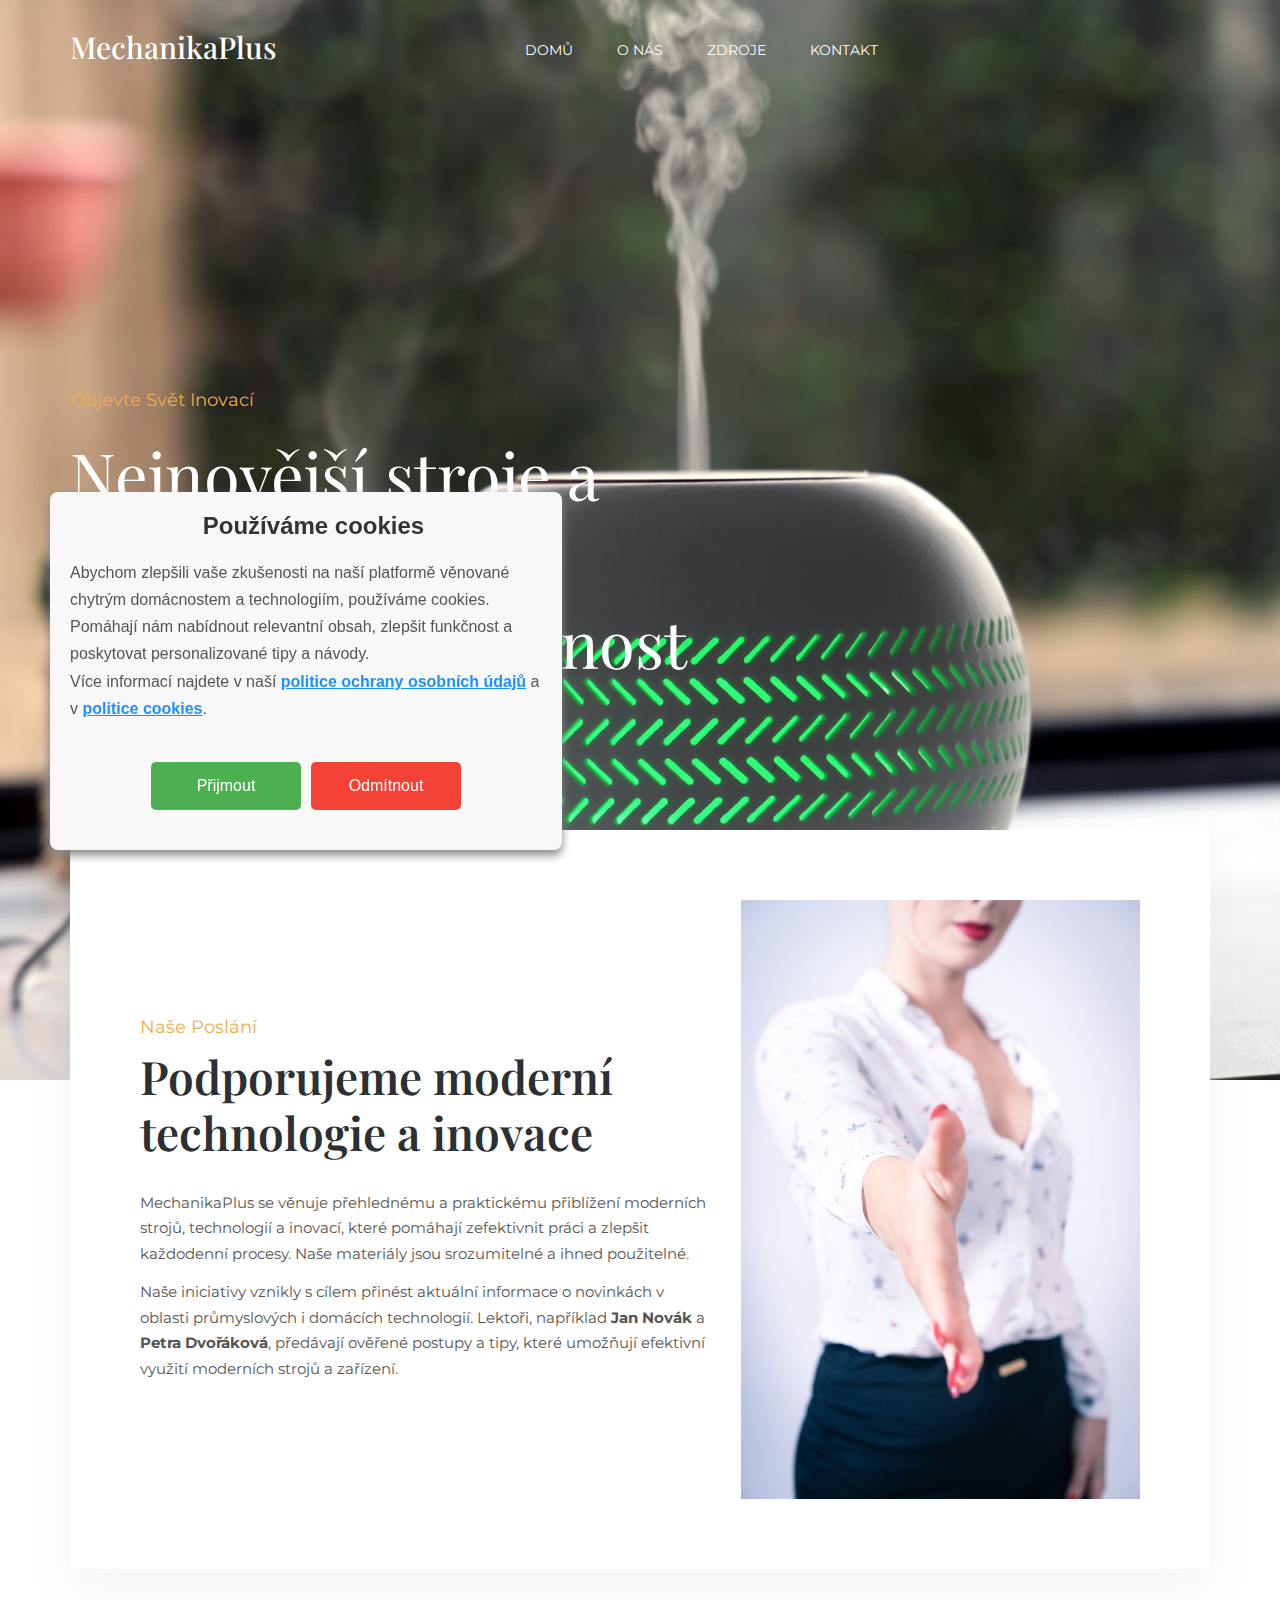
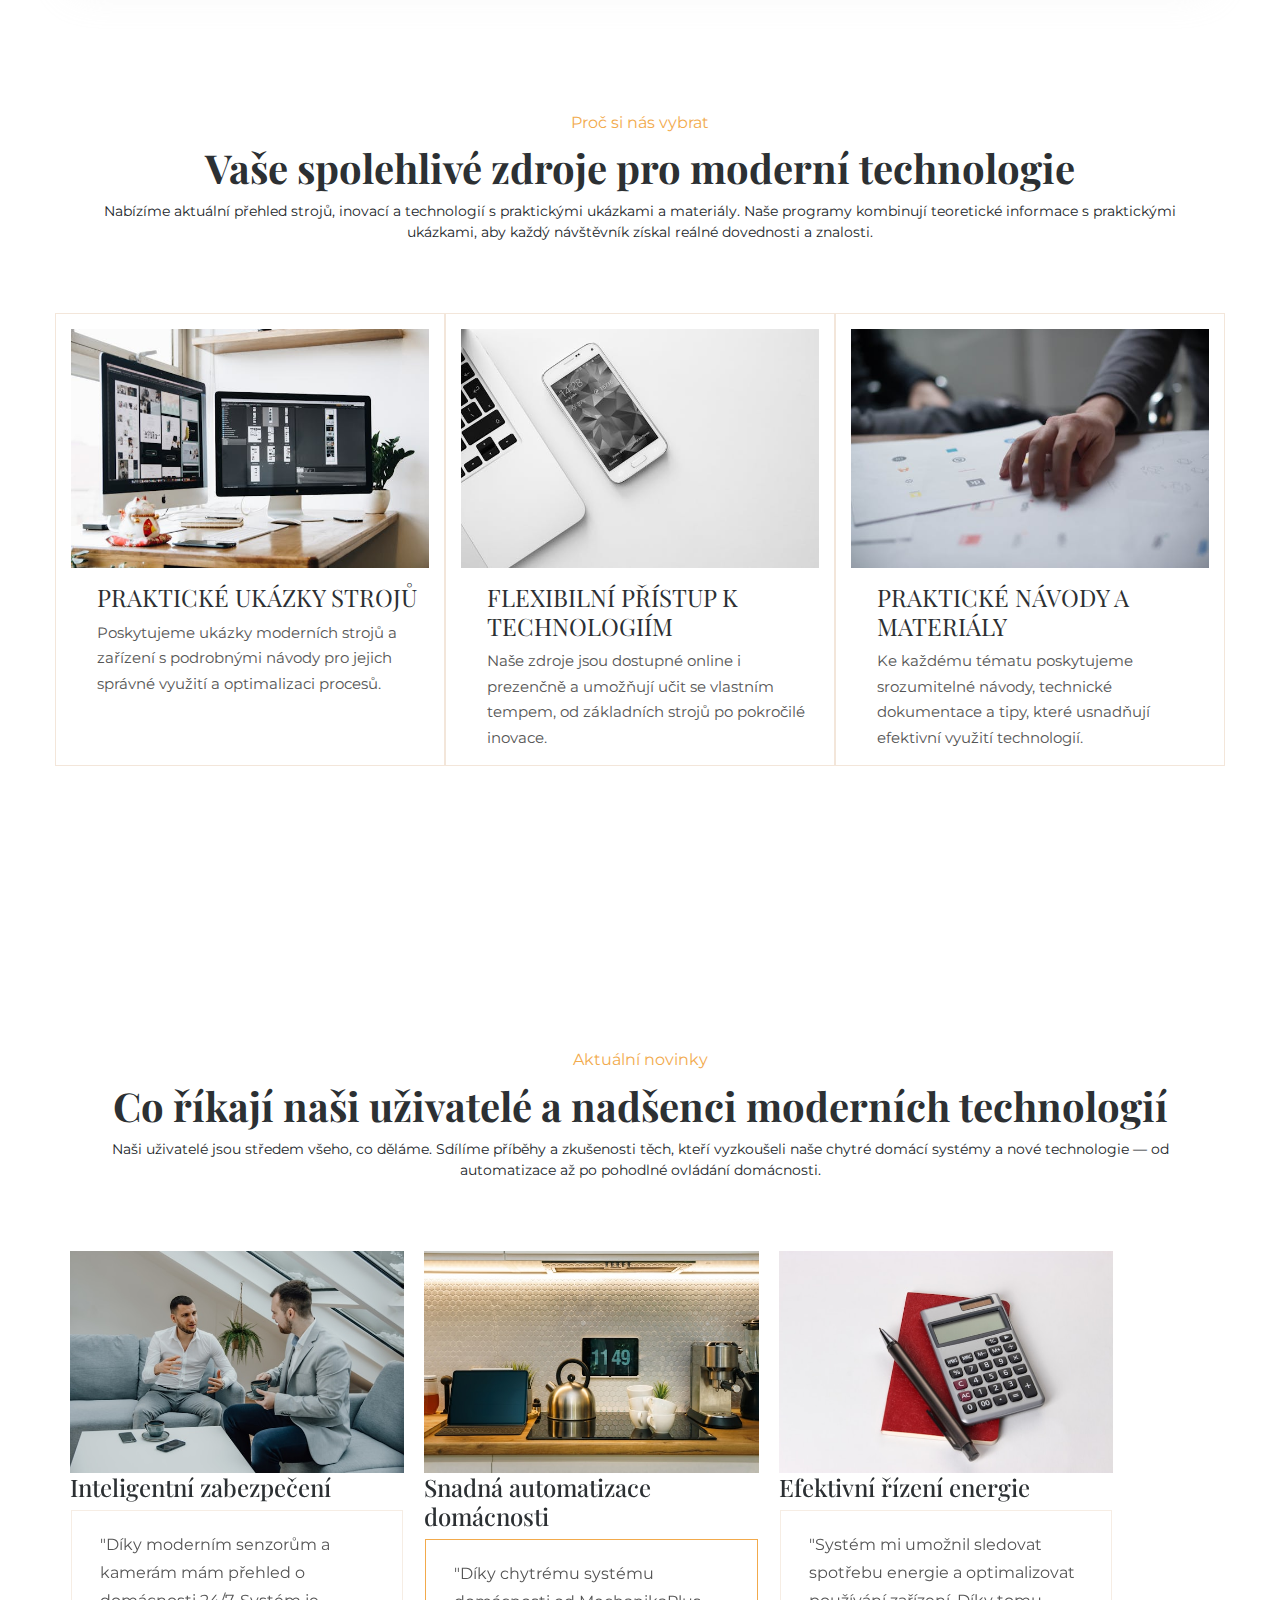
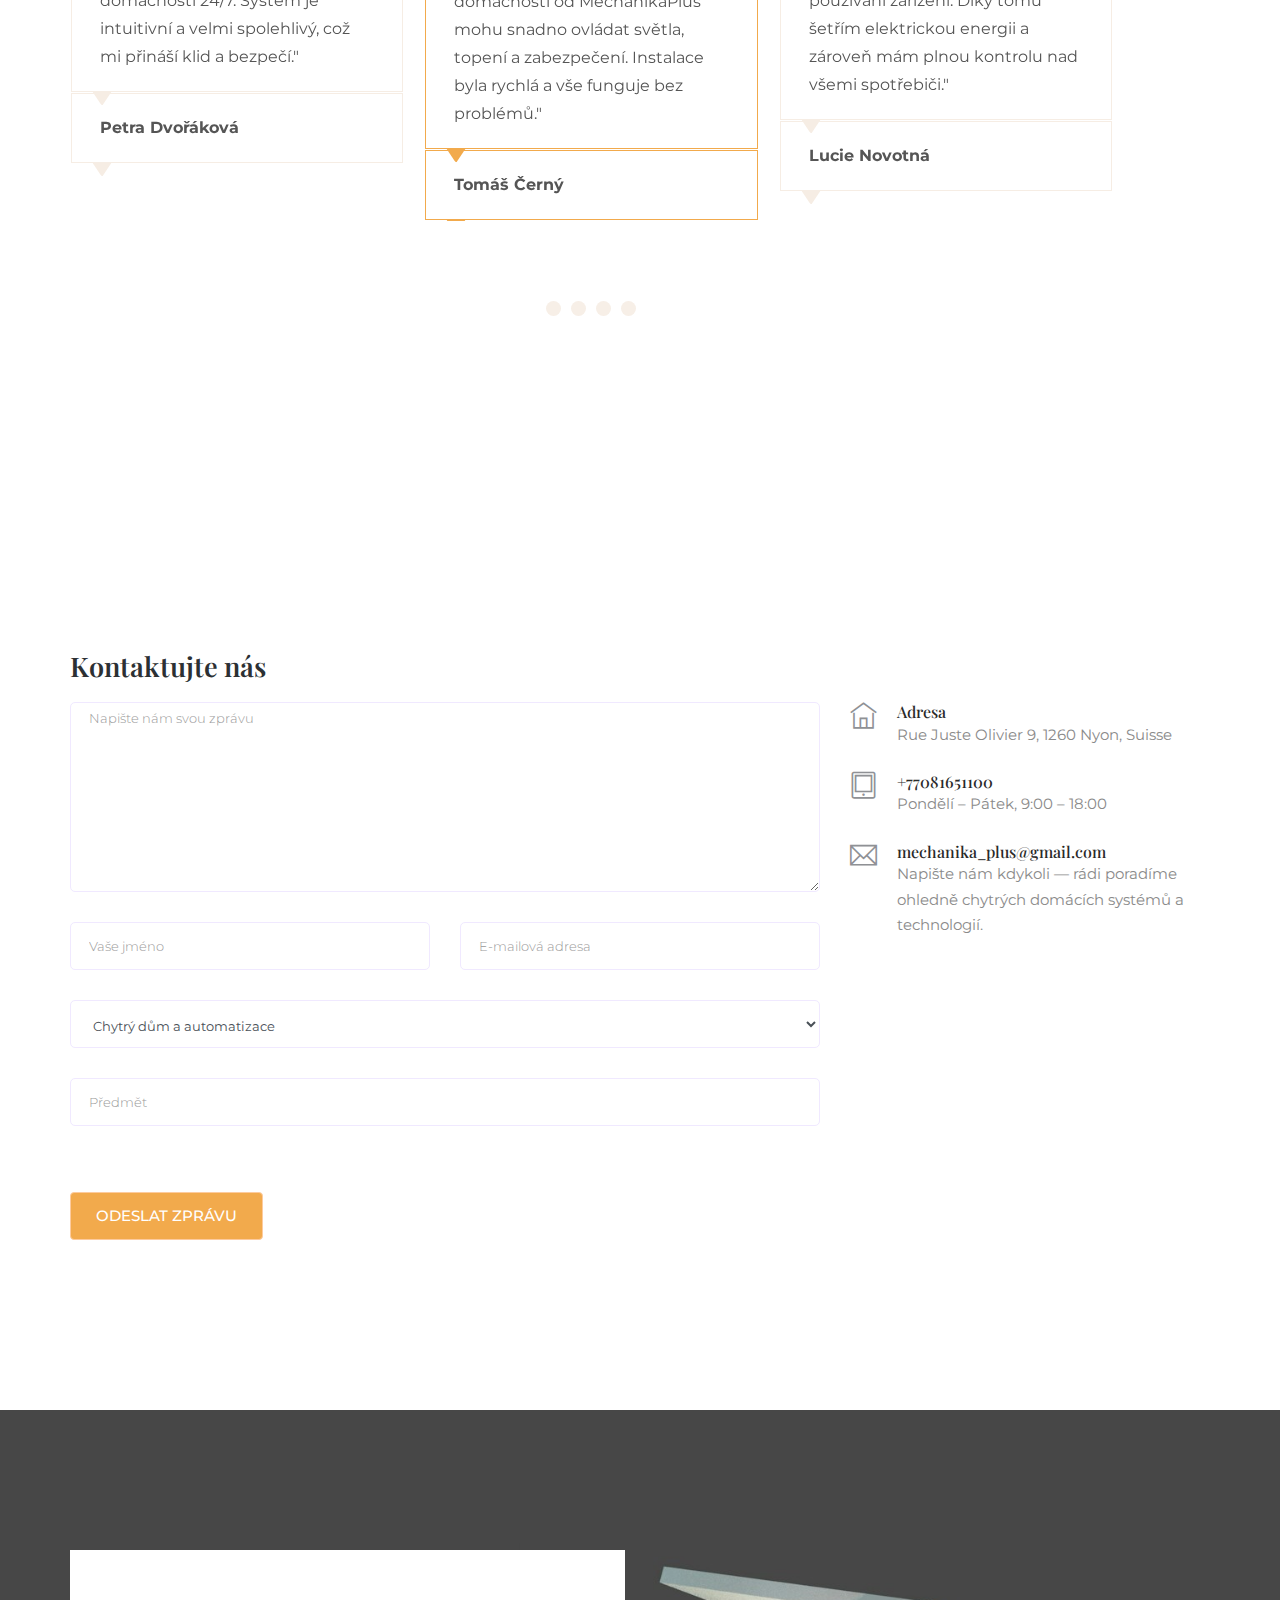
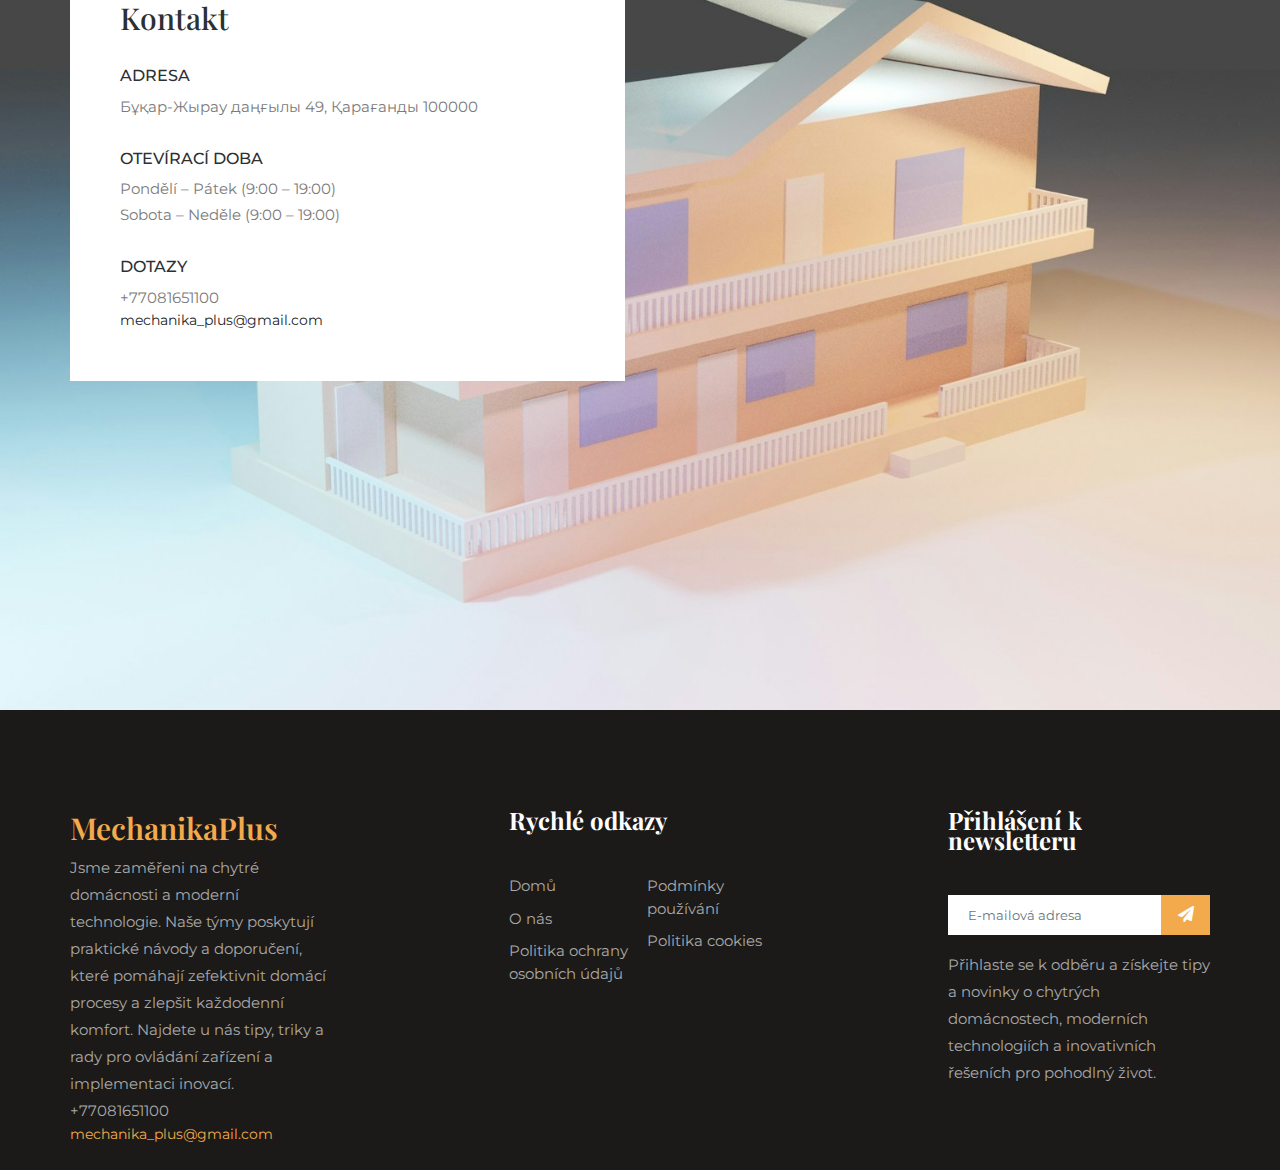
<file: index.html>
<!DOCTYPE html>
<html lang="en">
    <head>
        <!-- Required meta tags -->
        <meta charset="utf-8" />
        <meta
            name="viewport"
            content="width=device-width, initial-scale=1, shrink-to-fit=no"
        />
        <title>MechanikaPlus</title>
        <link rel="icon" href="img/favicon.png" />
        <!-- Bootstrap CSS -->
        <link rel="stylesheet" href="css/bootstrap.min.css" />
        <!-- animate CSS -->
        <link rel="stylesheet" href="css/animate.css" />
        <!-- owl carousel CSS -->
        <link rel="stylesheet" href="css/owl.carousel.min.css" />
        <!-- themify CSS -->
        <link rel="stylesheet" href="css/themify-icons.css" />
        <!-- flaticon CSS -->
        <link rel="stylesheet" href="css/flaticon.css" />
        <!-- font awesome CSS -->
        <link rel="stylesheet" href="css/magnific-popup.css" />
        <!-- swiper CSS -->
        <link rel="stylesheet" href="css/slick.css" />
        <link rel="stylesheet" href="css/gijgo.min.css" />
        <link rel="stylesheet" href="css/nice-select.css" />
        <link rel="stylesheet" href="css/all.css" />
        <!-- style CSS -->
        <link rel="stylesheet" href="css/style.css" />
    </head>

    <body>
        <!--::header part start::-->
        <header class="main_menu home_menu">
            <div class="container">
                <div class="row align-items-center">
                    <div class="col-lg-12">
                        <nav class="navbar navbar-expand-lg navbar-light">
                            <a class="navbar-brand" href="index.html">
                                <h2 style="color: #fff">MechanikaPlus</h2>
                            </a>
                            <button
                                class="navbar-toggler"
                                type="button"
                                data-toggle="collapse"
                                data-target="#navbarSupportedContent"
                                aria-controls="navbarSupportedContent"
                                aria-expanded="false"
                                aria-label="Navigation umschalten"
                            >
                                <span class="navbar-toggler-icon"></span>
                            </button>

                            <div
                                class="collapse navbar-collapse main-menu-item justify-content-end"
                                id="navbarSupportedContent"
                            >
                                <ul class="navbar-nav">
                                    <li class="nav-item">
                                        <a class="nav-link" href="index.html"
                                            >Domů</a
                                        >
                                    </li>
                                    <li class="nav-item">
                                        <a class="nav-link" href="about.html"
                                            >O nás</a
                                        >
                                    </li>
                                    <li class="nav-item">
                                        <a class="nav-link" href="blog.html"
                                            >Zdroje</a
                                        >
                                    </li>
                                    <li class="nav-item">
                                        <a class="nav-link" href="contact.html"
                                            >Kontakt</a
                                        >
                                    </li>
                                </ul>
                            </div>
                        </nav>
                    </div>
                </div>
            </div>
        </header>
        <!-- Header part end-->

        <!-- banner part start-->
        <section class="banner_part">
            <div class="container">
                <div class="row align-items-center">
                    <div class="col-lg-7">
                        <div class="banner_text">
                            <div class="banner_text_iner">
                                <h5>Objevte svět inovací</h5>
                                <h1>
                                    Nejnovější stroje a technologie pro průmysl
                                    i domácnost
                                </h1>
                            </div>
                        </div>
                    </div>
                </div>
            </div>
        </section>
        <!-- banner part end-->

        <!-- about part start-->
        <section class="about_part">
            <div class="container">
                <div class="row align-items-center justify-content-center">
                    <div class="col-lg-12">
                        <div class="about_part_iner">
                            <div class="row align-items-center">
                                <div class="col-lg-7">
                                    <div class="about_text">
                                        <h5>Naše poslání</h5>
                                        <h2>
                                            Podporujeme moderní technologie a
                                            inovace
                                        </h2>
                                        <p>
                                            MechanikaPlus se věnuje přehlednému
                                            a praktickému přiblížení moderních
                                            strojů, technologií a inovací, které
                                            pomáhají zefektivnit práci a zlepšit
                                            každodenní procesy. Naše materiály
                                            jsou srozumitelné a ihned
                                            použitelné.
                                        </p>
                                        <p>
                                            Naše iniciativy vznikly s cílem
                                            přinést aktuální informace o
                                            novinkách v oblasti průmyslových i
                                            domácích technologií. Lektoři,
                                            například
                                            <strong>Jan Novák</strong> a
                                            <strong>Petra Dvořáková</strong>,
                                            předávají ověřené postupy a tipy,
                                            které umožňují efektivní využití
                                            moderních strojů a zařízení.
                                        </p>
                                    </div>
                                </div>
                                <div class="col-lg-5">
                                    <div class="about_img">
                                        <img
                                            src="img/approach.jpg"
                                            alt="Technologie a inovace"
                                        />
                                    </div>
                                </div>
                            </div>
                        </div>
                    </div>
                </div>
            </div>
        </section>
        <!-- about part end-->

        <!-- why choose us start-->
        <section class="food_menu">
            <div class="container">
                <div class="row justify-content-center">
                    <div class="col-lg-12">
                        <div class="section_tittle">
                            <p>Proč si nás vybrat</p>
                            <h2>
                                Vaše spolehlivé zdroje pro moderní technologie
                            </h2>
                            <span>
                                Nabízíme aktuální přehled strojů, inovací a
                                technologií s praktickými ukázkami a materiály.
                                Naše programy kombinují teoretické informace s
                                praktickými ukázkami, aby každý návštěvník
                                získal reálné dovednosti a znalosti.
                            </span>
                        </div>
                    </div>
                    <div class="col-lg-12">
                        <div class="single-member">
                            <div class="row">
                                <div
                                    class="single_food_item media col-md-4"
                                    style="
                                        flex-direction: column;
                                        padding-bottom: 15px;
                                    "
                                >
                                    <img
                                        src="img/choose-us-1.jpg"
                                        class="img-responsive"
                                        alt="Praktické ukázky strojů"
                                        style="width: 100%; padding: 15px 0px"
                                    />
                                    <div class="media-body align-self-center">
                                        <h3>Praktické ukázky strojů</h3>
                                        <p>
                                            Poskytujeme ukázky moderních strojů
                                            a zařízení s podrobnými návody pro
                                            jejich správné využití a
                                            optimalizaci procesů.
                                        </p>
                                    </div>
                                </div>
                                <div
                                    class="single_food_item media col-md-4"
                                    style="
                                        flex-direction: column;
                                        padding-bottom: 15px;
                                    "
                                >
                                    <img
                                        src="img/choose-us-2.jpg"
                                        class="img-responsive"
                                        alt="Flexibilní formáty"
                                        style="width: 100%; padding: 15px 0px"
                                    />
                                    <div class="media-body align-self-center">
                                        <h3>
                                            Flexibilní přístup k technologiím
                                        </h3>
                                        <p>
                                            Naše zdroje jsou dostupné online i
                                            prezenčně a umožňují učit se
                                            vlastním tempem, od základních
                                            strojů po pokročilé inovace.
                                        </p>
                                    </div>
                                </div>
                                <div
                                    class="single_food_item media col-md-4"
                                    style="
                                        flex-direction: column;
                                        padding-bottom: 15px;
                                    "
                                >
                                    <img
                                        src="img/choose-us-3.jpg"
                                        class="img-responsive"
                                        alt="Praktické materiály"
                                        style="width: 100%; padding: 15px 0px"
                                    />
                                    <div class="media-body align-self-center">
                                        <h3>Praktické návody a materiály</h3>
                                        <p>
                                            Ke každému tématu poskytujeme
                                            srozumitelné návody, technické
                                            dokumentace a tipy, které usnadňují
                                            efektivní využití technologií.
                                        </p>
                                    </div>
                                </div>
                            </div>
                        </div>
                    </div>
                </div>
            </div>
        </section>
        <!-- why choose us end-->

        <!--::news_part start::-->
        <section class="review_part section_padding">
            <div class="container">
                <div class="row justify-content-center">
                    <div class="col-xl-12">
                        <div class="section_tittle">
                            <p>Aktuální novinky</p>
                            <h2>
                                Co říkají naši uživatelé a nadšenci moderních
                                technologií
                            </h2>
                            <span>
                                Naši uživatelé jsou středem všeho, co děláme.
                                Sdílíme příběhy a zkušenosti těch, kteří
                                vyzkoušeli naše chytré domácí systémy a nové
                                technologie — od automatizace až po pohodlné
                                ovládání domácnosti.
                            </span>
                        </div>
                    </div>
                </div>
                <div class="row">
                    <div class="col-lg-11">
                        <div class="client_review_part owl-carousel">
                            <div class="client_review_single">
                                <img
                                    style="width: 100%"
                                    src="img/news-1.jpg"
                                    alt="#"
                                />
                                <div class="client_review_text">
                                    <h3>Snadná automatizace domácnosti</h3>
                                    <p>
                                        "Díky chytrému systému domácnosti od
                                        MechanikaPlus mohu snadno ovládat
                                        světla, topení a zabezpečení. Instalace
                                        byla rychlá a vše funguje bez problémů."
                                    </p>
                                    <p><strong>Tomáš Černý</strong></p>
                                </div>
                            </div>
                            <div class="client_review_single">
                                <img
                                    style="width: 100%"
                                    src="img/news-2.jpg"
                                    alt="#"
                                />
                                <div class="client_review_text">
                                    <h3>Efektivní řízení energie</h3>
                                    <p>
                                        "Systém mi umožnil sledovat spotřebu
                                        energie a optimalizovat používání
                                        zařízení. Díky tomu šetřím elektrickou
                                        energii a zároveň mám plnou kontrolu nad
                                        všemi spotřebiči."
                                    </p>
                                    <p><strong>Lucie Novotná</strong></p>
                                </div>
                            </div>
                            <div class="client_review_single">
                                <img
                                    style="width: 100%"
                                    src="img/news-3.jpg"
                                    alt="#"
                                />
                                <div class="client_review_text">
                                    <h3>Pohodlné ovládání na dálku</h3>
                                    <p>
                                        "Aplikace pro chytrý dům mi umožňuje
                                        ovládat všechna zařízení na dálku. Když
                                        jsem mimo domov, mohu zkontrolovat
                                        dveře, zapnout topení nebo zapnout
                                        světla bez starostí."
                                    </p>
                                    <p><strong>Jan Procházka</strong></p>
                                </div>
                            </div>
                            <div class="client_review_single">
                                <img
                                    style="width: 100%"
                                    src="img/news-4.jpg"
                                    alt="#"
                                />
                                <div class="client_review_text">
                                    <h3>Inteligentní zabezpečení</h3>
                                    <p>
                                        "Díky moderním senzorům a kamerám mám
                                        přehled o domácnosti 24/7. Systém je
                                        intuitivní a velmi spolehlivý, což mi
                                        přináší klid a bezpečí."
                                    </p>
                                    <p><strong>Petra Dvořáková</strong></p>
                                </div>
                            </div>
                        </div>
                    </div>
                </div>
            </div>
        </section>
        <!--::news_part end::-->

        <!-- ================ contact section start ================= -->
        <section class="contact-section section_padding">
            <div class="container">
                <div class="row mt-5">
                    <div class="col-12">
                        <h2 class="contact-title">Kontaktujte nás</h2>
                    </div>
                    <div class="col-lg-8">
                        <form
                            class="form-contact contact_form"
                            action="thanks.html"
                            method="get"
                            id="contactForm"
                        >
                            <div class="row">
                                <div class="col-12">
                                    <div class="form-group">
                                        <textarea
                                            class="form-control w-100"
                                            name="message"
                                            id="message"
                                            cols="30"
                                            rows="9"
                                            required
                                            placeholder="Napište nám svou zprávu"
                                        ></textarea>
                                    </div>
                                </div>
                                <div class="col-sm-6">
                                    <div class="form-group">
                                        <input
                                            class="form-control"
                                            name="name"
                                            id="name"
                                            type="text"
                                            required
                                            placeholder="Vaše jméno"
                                        />
                                    </div>
                                </div>
                                <div class="col-sm-6">
                                    <div class="form-group">
                                        <input
                                            class="form-control"
                                            name="email"
                                            id="email"
                                            type="email"
                                            required
                                            placeholder="E-mailová adresa"
                                        />
                                    </div>
                                </div>
                                <div class="col-12">
                                    <div class="form-group">
                                        <select
                                            class="form-control"
                                            name="Service-Typ"
                                            required
                                        >
                                            <option value="chytry_dum">
                                                Chytrý dům a automatizace
                                            </option>
                                            <option value="nove_technologie">
                                                Nové technologie
                                            </option>
                                            <option value="inovace_a_senzory">
                                                Inovace a senzory
                                            </option>
                                        </select>
                                    </div>
                                </div>
                                <div class="col-12">
                                    <div class="form-group">
                                        <input
                                            class="form-control"
                                            name="subject"
                                            id="subject"
                                            type="text"
                                            required
                                            placeholder="Předmět"
                                        />
                                    </div>
                                </div>
                            </div>
                            <div class="form-group mt-3">
                                <button
                                    type="submit"
                                    class="button button-contactForm btn_4"
                                    id="submit"
                                >
                                    Odeslat zprávu
                                </button>
                            </div>
                        </form>
                    </div>
                    <div class="col-lg-4">
                        <div class="media contact-info">
                            <span class="contact-info__icon"
                                ><i class="ti-home"></i
                            ></span>
                            <div class="media-body">
                                <h3>Adresa</h3>
                                <p>Rue Juste Olivier 9, 1260 Nyon, Suisse</p>
                            </div>
                        </div>
                        <div class="media contact-info">
                            <span class="contact-info__icon"
                                ><i class="ti-tablet"></i
                            ></span>
                            <div class="media-body">
                                <h3>+77081651100</h3>
                                <p>Pondělí – Pátek, 9:00 – 18:00</p>
                            </div>
                        </div>
                        <div class="media contact-info">
                            <span class="contact-info__icon"
                                ><i class="ti-email"></i
                            ></span>
                            <div class="media-body">
                                <h3>mechanika_plus@gmail.com</h3>
                                <p>
                                    Napište nám kdykoli — rádi poradíme ohledně
                                    chytrých domácích systémů a technologií.
                                </p>
                            </div>
                        </div>
                    </div>
                </div>
            </div>
        </section>
        <!-- ================ contact section end ================= -->

        <!--::contact part css start::-->
        <section class="contact_part section_padding">
            <div class="container">
                <div class="row">
                    <div class="col-lg-6">
                        <div class="contact_part_iner">
                            <h3>Kontakt</h3>
                            <div class="single_contact_part">
                                <h5>Adresa</h5>
                                <p>Бұқар-Жырау даңғылы 49, Қарағанды 100000</p>
                            </div>
                            <div class="single_contact_part">
                                <h5>Otevírací doba</h5>
                                <p>Pondělí – Pátek (9:00 – 19:00)</p>
                                <p>Sobota – Neděle (9:00 – 19:00)</p>
                            </div>
                            <div class="single_contact_part">
                                <h5>Dotazy</h5>
                                <p>+77081651100</p>
                                <span>mechanika_plus@gmail.com</span>
                            </div>
                        </div>
                    </div>
                </div>
            </div>
        </section>
        <!--::contact part css end::-->

        <!-- footer part start-->
        <footer class="footer-area">
            <div class="container">
                <div class="row justify-content-between">
                    <div class="col-xl-3 col-sm-6 col-md-3 col-lg-3">
                        <div class="single-footer-widget footer_1">
                            <h2 style="color: #f2aa4cff">MechanikaPlus</h2>
                            <p>
                                Jsme zaměřeni na chytré domácnosti a moderní
                                technologie. Naše týmy poskytují praktické
                                návody a doporučení, které pomáhají zefektivnit
                                domácí procesy a zlepšit každodenní komfort.
                                Najdete u nás tipy, triky a rady pro ovládání
                                zařízení a implementaci inovací.
                            </p>
                            <p>+77081651100</p>
                            <span>mechanika_plus@gmail.com</span>
                        </div>
                    </div>
                    <div class="col-xl-3 col-sm-6 col-md-2 col-lg-3">
                        <div class="single-footer-widget footer_2">
                            <h4>Rychlé odkazy</h4>
                            <div class="contact_info">
                                <ul>
                                    <li><a href="index.html">Domů</a></li>
                                    <li><a href="about.html">O nás</a></li>
                                    <li>
                                        <a href="privacy-policy.html"
                                            >Politika ochrany osobních údajů</a
                                        >
                                    </li>
                                    <li>
                                        <a href="terms-of-use.html"
                                            >Podmínky používání</a
                                        >
                                    </li>
                                    <li>
                                        <a href="cookie-policy.html"
                                            >Politika cookies</a
                                        >
                                    </li>
                                </ul>
                            </div>
                        </div>
                    </div>
                    <div class="col-xl-3 col-sm-6 col-md-4 col-lg-3">
                        <div class="single-footer-widget footer_3">
                            <h4>Přihlášení k newsletteru</h4>
                            <form action="thanks.html" method="get">
                                <div class="form-group">
                                    <div class="input-group mb-3">
                                        <input
                                            type="text"
                                            class="form-control"
                                            placeholder="E-mailová adresa"
                                            onfocus="this.placeholder = ''"
                                            id="email"
                                            required
                                        />
                                        <div class="input-group-append">
                                            <button
                                                class="btn"
                                                type="submit"
                                                id="submit"
                                            >
                                                <i
                                                    class="fas fa-paper-plane"
                                                ></i>
                                            </button>
                                        </div>
                                    </div>
                                </div>
                            </form>
                            <p>
                                Přihlaste se k odběru a získejte tipy a novinky
                                o chytrých domácnostech, moderních technologiích
                                a inovativních řešeních pro pohodlný život.
                            </p>
                        </div>
                    </div>
                </div>
            </div>
        </footer>
        <!-- footer part end-->

        <!-- Cookie banner -->
        <div
            class="cookie-wrapper show"
            style="background-color: #f8f8f8; border-radius: 8px; padding: 20px"
        >
            <div
                style="
                    display: flex;
                    align-items: center;
                    justify-content: center;
                "
            >
                <i
                    class="bx bx-cookie"
                    style="font-size: 40px; color: #4caf50; margin-right: 15px"
                ></i>
                <h2 style="font-size: 24px; color: #333; text-align: left">
                    Používáme cookies
                </h2>
            </div>

            <div class="data" style="margin-top: 10px">
                <p style="font-size: 16px; color: #555; text-align: left">
                    Abychom zlepšili vaše zkušenosti na naší platformě věnované
                    chytrým domácnostem a technologiím, používáme cookies.
                    Pomáhají nám nabídnout relevantní obsah, zlepšit funkčnost a
                    poskytovat personalizované tipy a návody.
                </p>
                <p style="font-size: 16px; color: #555; text-align: left">
                    Více informací najdete v naší
                    <a
                        href="privacy-policy.html"
                        style="
                            color: #1e90ff;
                            text-decoration: underline;
                            font-weight: bold;
                        "
                        >politice ochrany osobních údajů</a
                    >
                    a v
                    <a
                        href="cookie-policy.html"
                        style="
                            color: #1e90ff;
                            text-decoration: underline;
                            font-weight: bold;
                        "
                        >politice cookies</a
                    >.
                </p>
            </div>

            <div
                class="buttons"
                style="
                    display: flex;
                    justify-content: center;
                    gap: 10px;
                    margin-top: 20px;
                "
            >
                <button
                    class="cookie-button"
                    id="acceptBtn"
                    style="
                        background-color: #4caf50;
                        color: white;
                        border: none;
                        padding: 12px 25px;
                        cursor: pointer;
                        font-size: 16px;
                        border-radius: 5px;
                    "
                >
                    Přijmout
                </button>
                <button
                    class="cookie-button"
                    id="declineBtn"
                    style="
                        background-color: #f44336;
                        color: white;
                        border: none;
                        padding: 12px 25px;
                        cursor: pointer;
                        font-size: 16px;
                        border-radius: 5px;
                    "
                >
                    Odmítnout
                </button>
            </div>
        </div>
        <!-- End Cookie banner -->

        <!-- jquery plugins here-->
        <script src="https://code.jquery.com/jquery-3.6.0.min.js"></script>
        <!-- popper js -->
        <script src="js/popper.min.js"></script>
        <!-- bootstrap js -->
        <script src="js/bootstrap.min.js"></script>
        <!-- easing js -->
        <script src="js/jquery.magnific-popup.js"></script>
        <!-- swiper js -->
        <script src="js/swiper.min.js"></script>
        <!-- swiper js -->
        <script src="js/masonry.pkgd.js"></script>
        <!-- particles js -->
        <script src="js/owl.carousel.min.js"></script>
        <!-- swiper js -->
        <script src="js/slick.min.js"></script>
        <script src="js/gijgo.min.js"></script>
        <script src="js/jquery.nice-select.min.js"></script>
        <!-- custom js -->
        <script src="js/custom.js"></script>
        <script src="js/cookiebanner.js"></script>
    </body>
</html>
</file>
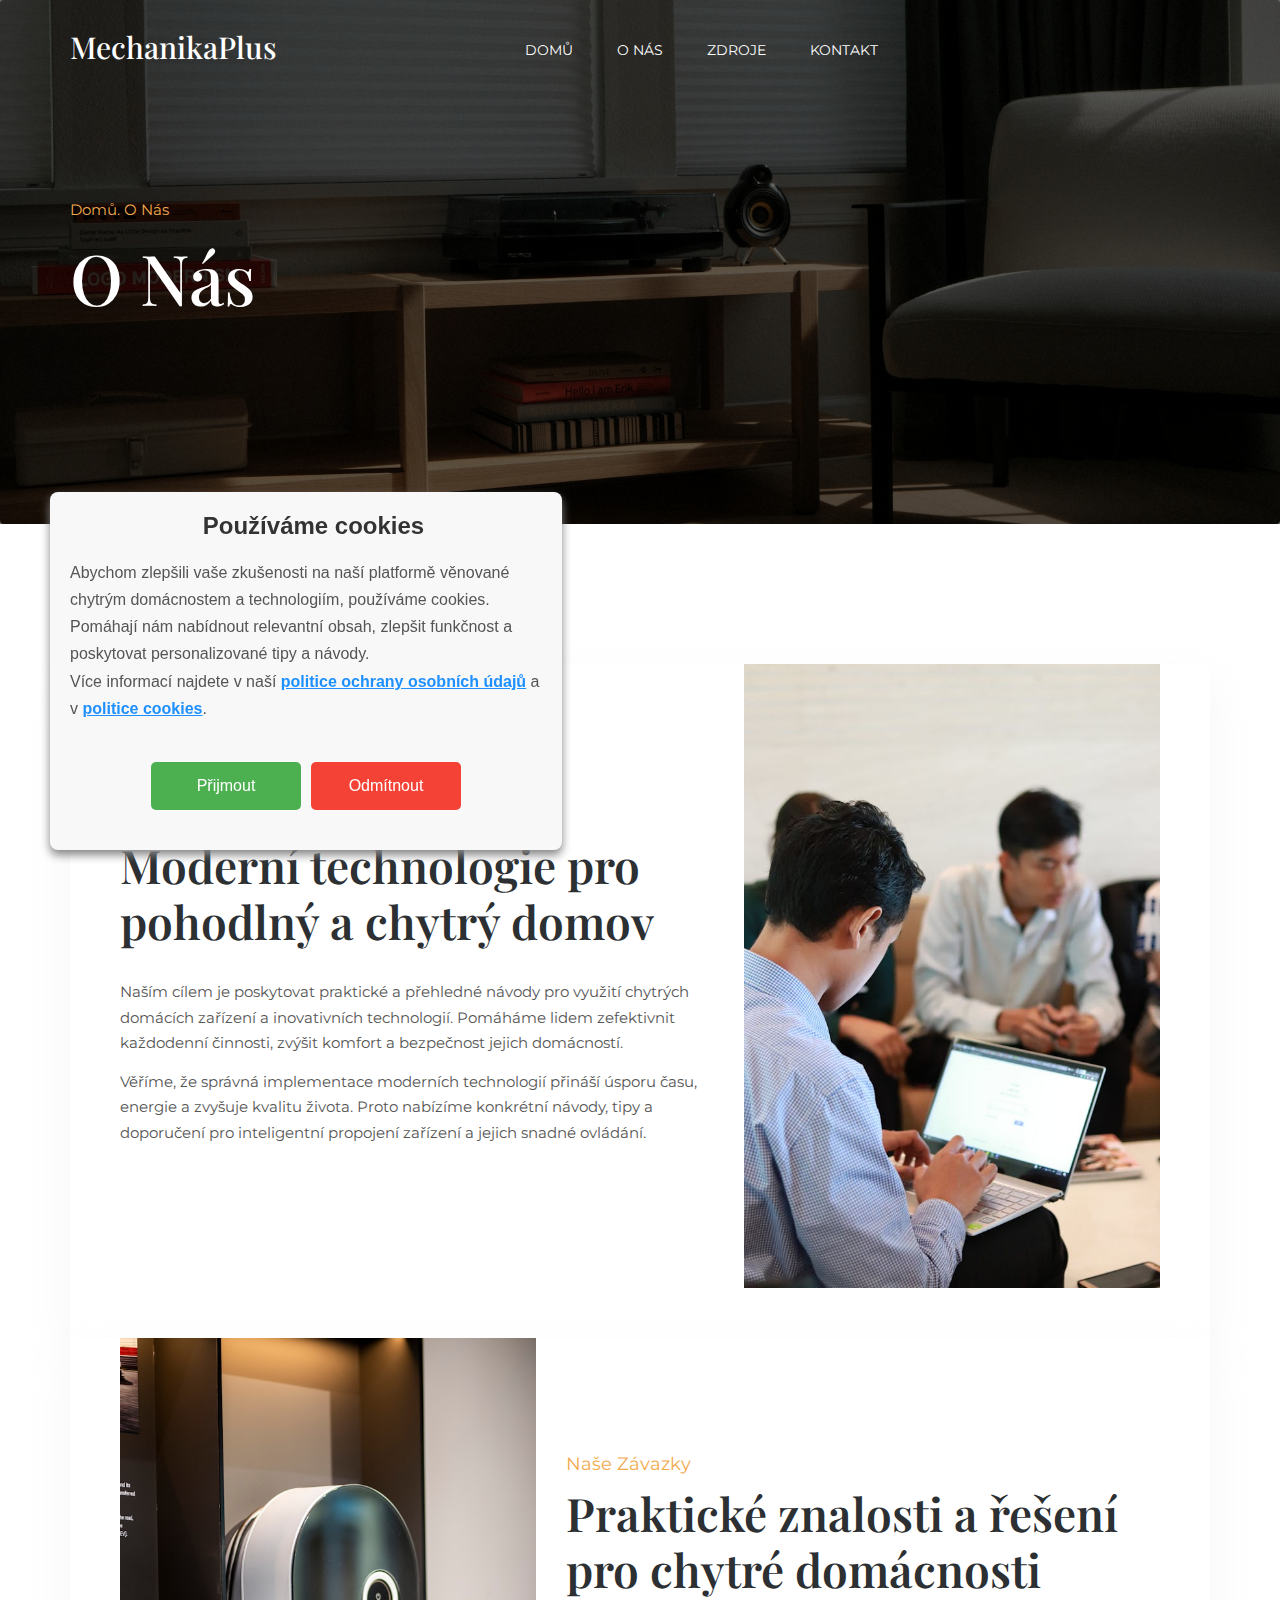
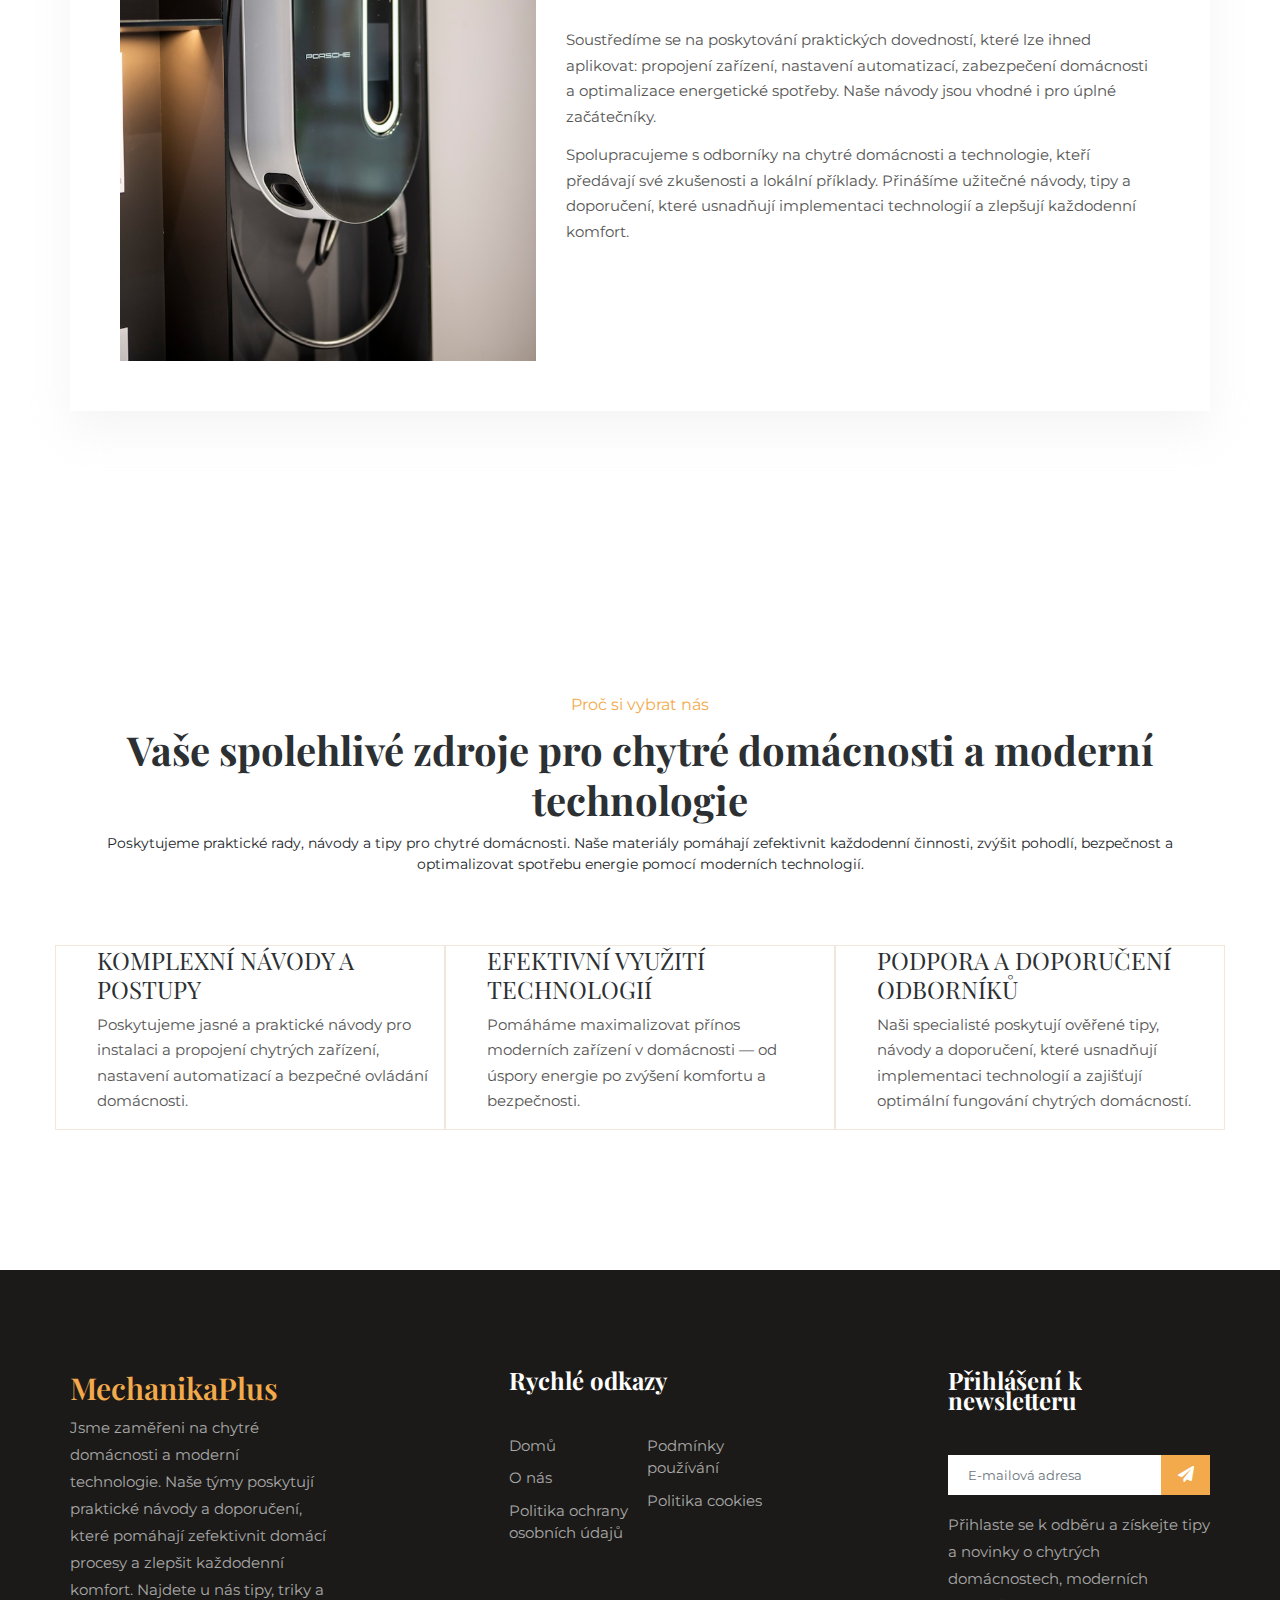
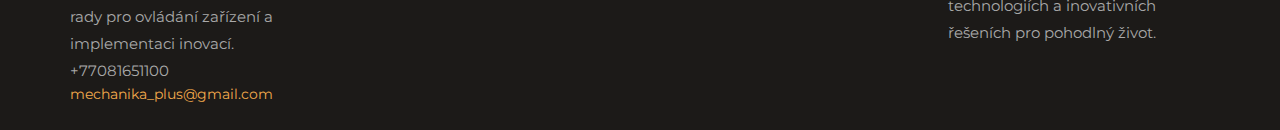
<file: about.html>
<!DOCTYPE html>
<html lang="en">
    <head>
        <!-- Required meta tags -->
        <meta charset="utf-8" />
        <meta
            name="viewport"
            content="width=device-width, initial-scale=1, shrink-to-fit=no"
        />
        <title>MechanikaPlus</title>
        <link rel="icon" href="img/favicon.png" />
        <!-- Bootstrap CSS -->
        <link rel="stylesheet" href="css/bootstrap.min.css" />
        <!-- animate CSS -->
        <link rel="stylesheet" href="css/animate.css" />
        <!-- owl carousel CSS -->
        <link rel="stylesheet" href="css/owl.carousel.min.css" />
        <!-- themify CSS -->
        <link rel="stylesheet" href="css/themify-icons.css" />
        <!-- flaticon CSS -->
        <link rel="stylesheet" href="css/flaticon.css" />
        <!-- font awesome CSS -->
        <link rel="stylesheet" href="css/magnific-popup.css" />
        <!-- swiper CSS -->
        <link rel="stylesheet" href="css/slick.css" />
        <link rel="stylesheet" href="css/gijgo.min.css" />
        <link rel="stylesheet" href="css/nice-select.css" />
        <link rel="stylesheet" href="css/all.css" />
        <!-- style CSS -->
        <link rel="stylesheet" href="css/style.css" />
    </head>

    <body>
        <!--::header part start::-->
        <header class="main_menu home_menu">
            <div class="container">
                <div class="row align-items-center">
                    <div class="col-lg-12">
                        <nav class="navbar navbar-expand-lg navbar-light">
                            <a class="navbar-brand" href="index.html">
                                <h2 style="color: #fff">MechanikaPlus</h2>
                            </a>
                            <button
                                class="navbar-toggler"
                                type="button"
                                data-toggle="collapse"
                                data-target="#navbarSupportedContent"
                                aria-controls="navbarSupportedContent"
                                aria-expanded="false"
                                aria-label="Navigation umschalten"
                            >
                                <span class="navbar-toggler-icon"></span>
                            </button>

                            <div
                                class="collapse navbar-collapse main-menu-item justify-content-end"
                                id="navbarSupportedContent"
                            >
                                <ul class="navbar-nav">
                                    <li class="nav-item">
                                        <a class="nav-link" href="index.html"
                                            >Domů</a
                                        >
                                    </li>
                                    <li class="nav-item">
                                        <a class="nav-link" href="about.html"
                                            >O nás</a
                                        >
                                    </li>
                                    <li class="nav-item">
                                        <a class="nav-link" href="blog.html"
                                            >Zdroje</a
                                        >
                                    </li>
                                    <li class="nav-item">
                                        <a class="nav-link" href="contact.html"
                                            >Kontakt</a
                                        >
                                    </li>
                                </ul>
                            </div>
                        </nav>
                    </div>
                </div>
            </div>
        </header>
        <!-- Header part end-->

        <!-- breadcrumb start-->
        <section class="breadcrumb breadcrumb_bg">
            <div class="container">
                <div class="row">
                    <div class="col-lg-12">
                        <div class="breadcrumb_iner">
                            <div class="breadcrumb_iner_item">
                                <p>Domů. O nás</p>
                                <h2>O nás</h2>
                            </div>
                        </div>
                    </div>
                </div>
            </div>
        </section>
        <!-- breadcrumb end-->

        <!-- about part start-->
        <section class="about_part single_about_page padding_bottom">
            <div class="container">
                <div class="row align-items-center justify-content-center">
                    <div class="col-lg-12">
                        <div class="about_part_iner">
                            <div class="row align-items-center">
                                <div class="col-lg-7">
                                    <div class="about_text">
                                        <h5>Naše vize</h5>
                                        <h2>
                                            Moderní technologie pro pohodlný a
                                            chytrý domov
                                        </h2>
                                        <p>
                                            Naším cílem je poskytovat praktické
                                            a přehledné návody pro využití
                                            chytrých domácích zařízení a
                                            inovativních technologií. Pomáháme
                                            lidem zefektivnit každodenní
                                            činnosti, zvýšit komfort a
                                            bezpečnost jejich domácností.
                                        </p>
                                        <p>
                                            Věříme, že správná implementace
                                            moderních technologií přináší úsporu
                                            času, energie a zvyšuje kvalitu
                                            života. Proto nabízíme konkrétní
                                            návody, tipy a doporučení pro
                                            inteligentní propojení zařízení a
                                            jejich snadné ovládání.
                                        </p>
                                    </div>
                                </div>
                                <div class="col-lg-5">
                                    <div class="about_img">
                                        <img
                                            src="img/about-1.jpg"
                                            alt="Chytrý domov a technologie"
                                        />
                                    </div>
                                </div>
                            </div>
                        </div>
                    </div>
                </div>

                <div class="row align-items-center justify-content-center">
                    <div class="col-lg-12">
                        <div class="about_part_iner">
                            <div
                                class="row align-items-center"
                                style="flex-direction: row-reverse"
                            >
                                <div class="col-lg-7">
                                    <div class="about_text">
                                        <h5>Naše závazky</h5>
                                        <h2>
                                            Praktické znalosti a řešení pro
                                            chytré domácnosti
                                        </h2>
                                        <p>
                                            Soustředíme se na poskytování
                                            praktických dovedností, které lze
                                            ihned aplikovat: propojení zařízení,
                                            nastavení automatizací, zabezpečení
                                            domácnosti a optimalizace
                                            energetické spotřeby. Naše návody
                                            jsou vhodné i pro úplné začátečníky.
                                        </p>
                                        <p>
                                            Spolupracujeme s odborníky na chytré
                                            domácnosti a technologie, kteří
                                            předávají své zkušenosti a lokální
                                            příklady. Přinášíme užitečné návody,
                                            tipy a doporučení, které usnadňují
                                            implementaci technologií a zlepšují
                                            každodenní komfort.
                                        </p>
                                    </div>
                                </div>
                                <div class="col-lg-5">
                                    <div class="about_img">
                                        <img
                                            src="img/about-2.jpg"
                                            alt="Praktické návody pro chytrý domov"
                                        />
                                    </div>
                                </div>
                            </div>
                        </div>
                    </div>
                </div>
            </div>
        </section>
        <!-- about part end-->

        <!-- why choose us start-->
        <section class="food_menu">
            <div class="container">
                <div class="row justify-content-center">
                    <div class="col-lg-12">
                        <div class="section_tittle">
                            <p>Proč si vybrat nás</p>
                            <h2>
                                Vaše spolehlivé zdroje pro chytré domácnosti a
                                moderní technologie
                            </h2>
                            <span>
                                Poskytujeme praktické rady, návody a tipy pro
                                chytré domácnosti. Naše materiály pomáhají
                                zefektivnit každodenní činnosti, zvýšit pohodlí,
                                bezpečnost a optimalizovat spotřebu energie
                                pomocí moderních technologií.
                            </span>
                        </div>
                    </div>
                    <div class="col-lg-12">
                        <div class="single-member">
                            <div class="row">
                                <div
                                    class="single_food_item media col-md-4"
                                    style="
                                        flex-direction: column;
                                        padding-bottom: 15px;
                                    "
                                >
                                    <div class="media-body align-self-center">
                                        <h3>Komplexní návody a postupy</h3>
                                        <p>
                                            Poskytujeme jasné a praktické návody
                                            pro instalaci a propojení chytrých
                                            zařízení, nastavení automatizací a
                                            bezpečné ovládání domácnosti.
                                        </p>
                                    </div>
                                </div>
                                <div
                                    class="single_food_item media col-md-4"
                                    style="
                                        flex-direction: column;
                                        padding-bottom: 15px;
                                    "
                                >
                                    <div class="media-body align-self-center">
                                        <h3>Efektivní využití technologií</h3>
                                        <p>
                                            Pomáháme maximalizovat přínos
                                            moderních zařízení v domácnosti — od
                                            úspory energie po zvýšení komfortu a
                                            bezpečnosti.
                                        </p>
                                    </div>
                                </div>
                                <div
                                    class="single_food_item media col-md-4"
                                    style="
                                        flex-direction: column;
                                        padding-bottom: 15px;
                                    "
                                >
                                    <div class="media-body align-self-center">
                                        <h3>Podpora a doporučení odborníků</h3>
                                        <p>
                                            Naši specialisté poskytují ověřené
                                            tipy, návody a doporučení, které
                                            usnadňují implementaci technologií a
                                            zajišťují optimální fungování
                                            chytrých domácností.
                                        </p>
                                    </div>
                                </div>
                            </div>
                        </div>
                    </div>
                </div>
            </div>
        </section>
        <!-- why choose us end-->

        <!-- footer part start-->
        <footer class="footer-area">
            <div class="container">
                <div class="row justify-content-between">
                    <div class="col-xl-3 col-sm-6 col-md-3 col-lg-3">
                        <div class="single-footer-widget footer_1">
                            <h2 style="color: #f2aa4cff">MechanikaPlus</h2>
                            <p>
                                Jsme zaměřeni na chytré domácnosti a moderní
                                technologie. Naše týmy poskytují praktické
                                návody a doporučení, které pomáhají zefektivnit
                                domácí procesy a zlepšit každodenní komfort.
                                Najdete u nás tipy, triky a rady pro ovládání
                                zařízení a implementaci inovací.
                            </p>
                            <p>+77081651100</p>
                            <span>mechanika_plus@gmail.com</span>
                        </div>
                    </div>
                    <div class="col-xl-3 col-sm-6 col-md-2 col-lg-3">
                        <div class="single-footer-widget footer_2">
                            <h4>Rychlé odkazy</h4>
                            <div class="contact_info">
                                <ul>
                                    <li><a href="index.html">Domů</a></li>
                                    <li><a href="about.html">O nás</a></li>
                                    <li>
                                        <a href="privacy-policy.html"
                                            >Politika ochrany osobních údajů</a
                                        >
                                    </li>
                                    <li>
                                        <a href="terms-of-use.html"
                                            >Podmínky používání</a
                                        >
                                    </li>
                                    <li>
                                        <a href="cookie-policy.html"
                                            >Politika cookies</a
                                        >
                                    </li>
                                </ul>
                            </div>
                        </div>
                    </div>
                    <div class="col-xl-3 col-sm-6 col-md-4 col-lg-3">
                        <div class="single-footer-widget footer_3">
                            <h4>Přihlášení k newsletteru</h4>
                            <form action="thanks.html" method="get">
                                <div class="form-group">
                                    <div class="input-group mb-3">
                                        <input
                                            type="text"
                                            class="form-control"
                                            placeholder="E-mailová adresa"
                                            onfocus="this.placeholder = ''"
                                            id="email"
                                            required
                                        />
                                        <div class="input-group-append">
                                            <button
                                                class="btn"
                                                type="submit"
                                                id="submit"
                                            >
                                                <i
                                                    class="fas fa-paper-plane"
                                                ></i>
                                            </button>
                                        </div>
                                    </div>
                                </div>
                            </form>
                            <p>
                                Přihlaste se k odběru a získejte tipy a novinky
                                o chytrých domácnostech, moderních technologiích
                                a inovativních řešeních pro pohodlný život.
                            </p>
                        </div>
                    </div>
                </div>
            </div>
        </footer>
        <!-- footer part end-->

        <!-- Cookie banner -->
        <div
            class="cookie-wrapper show"
            style="background-color: #f8f8f8; border-radius: 8px; padding: 20px"
        >
            <div
                style="
                    display: flex;
                    align-items: center;
                    justify-content: center;
                "
            >
                <i
                    class="bx bx-cookie"
                    style="font-size: 40px; color: #4caf50; margin-right: 15px"
                ></i>
                <h2 style="font-size: 24px; color: #333; text-align: left">
                    Používáme cookies
                </h2>
            </div>

            <div class="data" style="margin-top: 10px">
                <p style="font-size: 16px; color: #555; text-align: left">
                    Abychom zlepšili vaše zkušenosti na naší platformě věnované
                    chytrým domácnostem a technologiím, používáme cookies.
                    Pomáhají nám nabídnout relevantní obsah, zlepšit funkčnost a
                    poskytovat personalizované tipy a návody.
                </p>
                <p style="font-size: 16px; color: #555; text-align: left">
                    Více informací najdete v naší
                    <a
                        href="privacy-policy.html"
                        style="
                            color: #1e90ff;
                            text-decoration: underline;
                            font-weight: bold;
                        "
                        >politice ochrany osobních údajů</a
                    >
                    a v
                    <a
                        href="cookie-policy.html"
                        style="
                            color: #1e90ff;
                            text-decoration: underline;
                            font-weight: bold;
                        "
                        >politice cookies</a
                    >.
                </p>
            </div>

            <div
                class="buttons"
                style="
                    display: flex;
                    justify-content: center;
                    gap: 10px;
                    margin-top: 20px;
                "
            >
                <button
                    class="cookie-button"
                    id="acceptBtn"
                    style="
                        background-color: #4caf50;
                        color: white;
                        border: none;
                        padding: 12px 25px;
                        cursor: pointer;
                        font-size: 16px;
                        border-radius: 5px;
                    "
                >
                    Přijmout
                </button>
                <button
                    class="cookie-button"
                    id="declineBtn"
                    style="
                        background-color: #f44336;
                        color: white;
                        border: none;
                        padding: 12px 25px;
                        cursor: pointer;
                        font-size: 16px;
                        border-radius: 5px;
                    "
                >
                    Odmítnout
                </button>
            </div>
        </div>
        <!-- End Cookie banner -->

        <!-- jquery plugins here-->
        <script src="https://code.jquery.com/jquery-3.6.0.min.js"></script>
        <!-- popper js -->
        <script src="js/popper.min.js"></script>
        <!-- bootstrap js -->
        <script src="js/bootstrap.min.js"></script>
        <!-- easing js -->
        <script src="js/jquery.magnific-popup.js"></script>
        <!-- swiper js -->
        <script src="js/swiper.min.js"></script>
        <!-- swiper js -->
        <script src="js/masonry.pkgd.js"></script>
        <!-- particles js -->
        <script src="js/owl.carousel.min.js"></script>
        <!-- swiper js -->
        <script src="js/slick.min.js"></script>
        <script src="js/gijgo.min.js"></script>
        <script src="js/jquery.nice-select.min.js"></script>
        <!-- custom js -->
        <script src="js/custom.js"></script>
        <script src="js/cookiebanner.js"></script>
    </body>
</html>
</file>
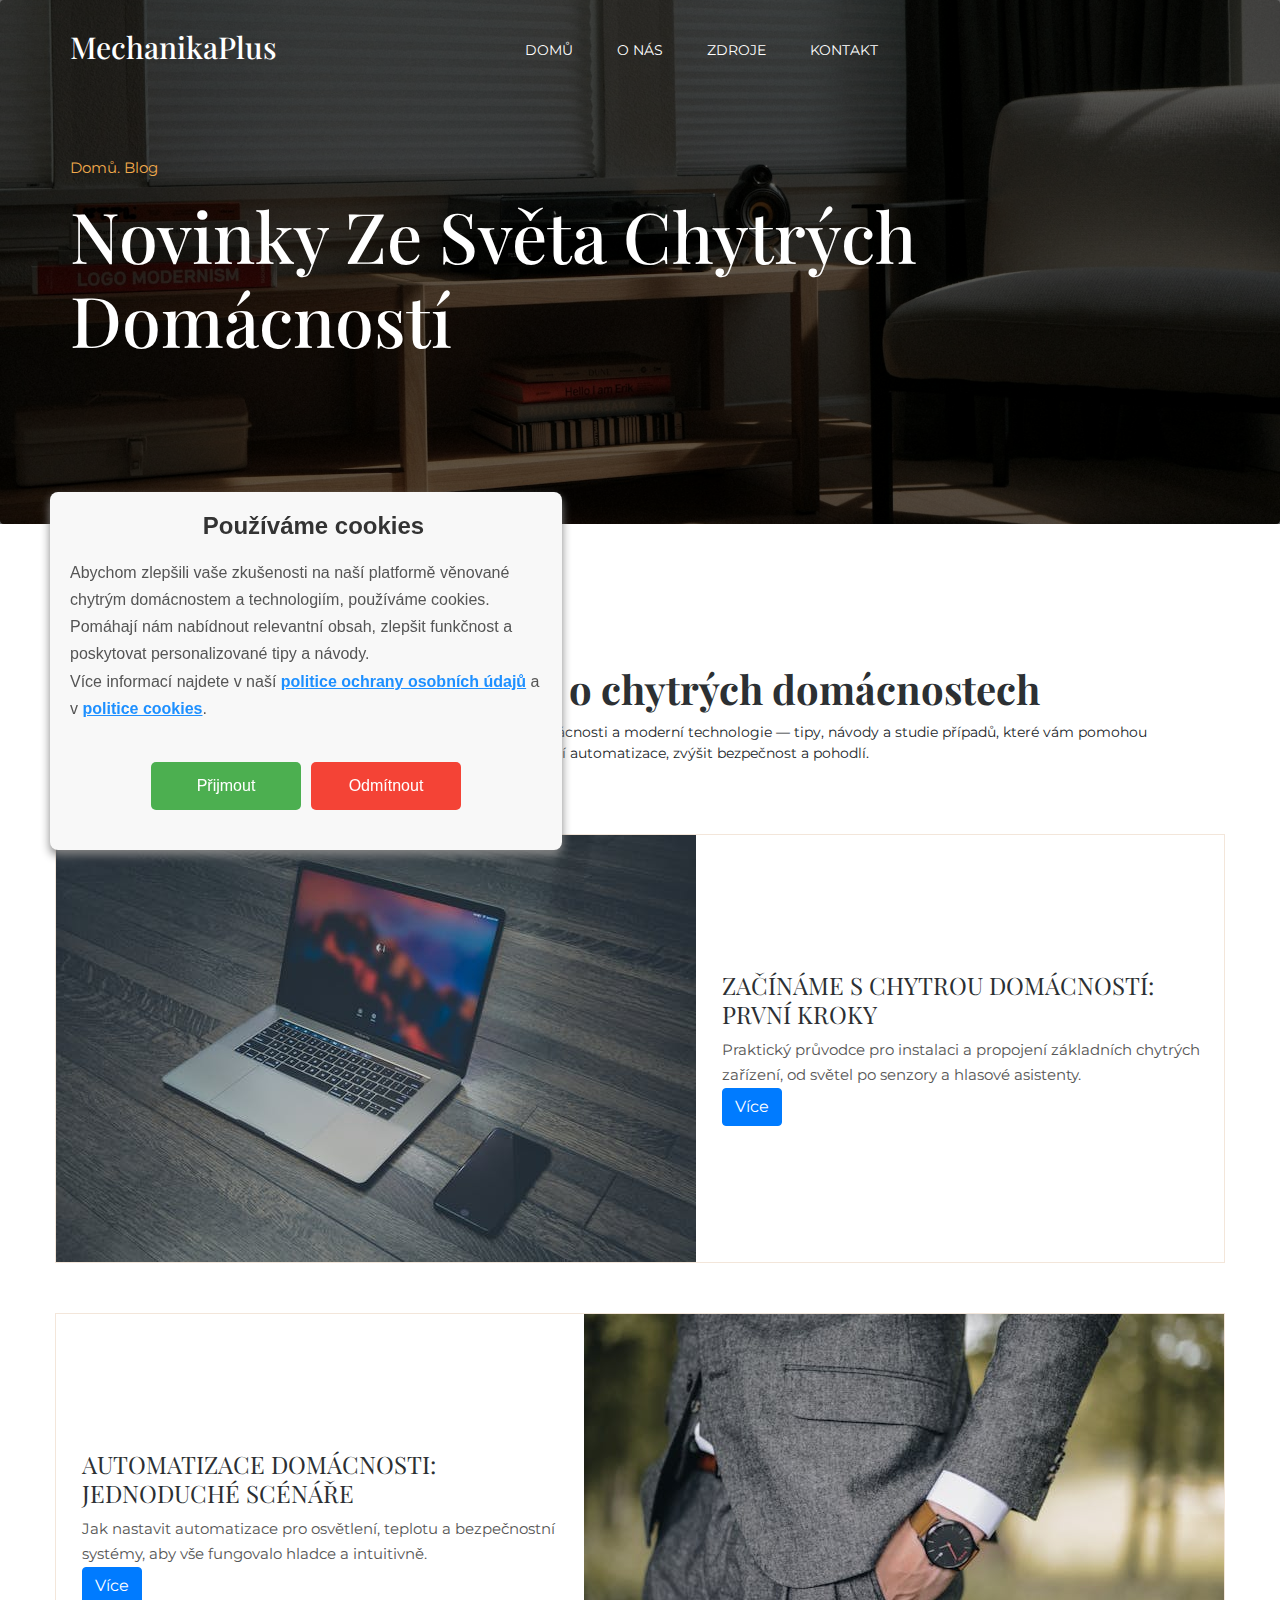
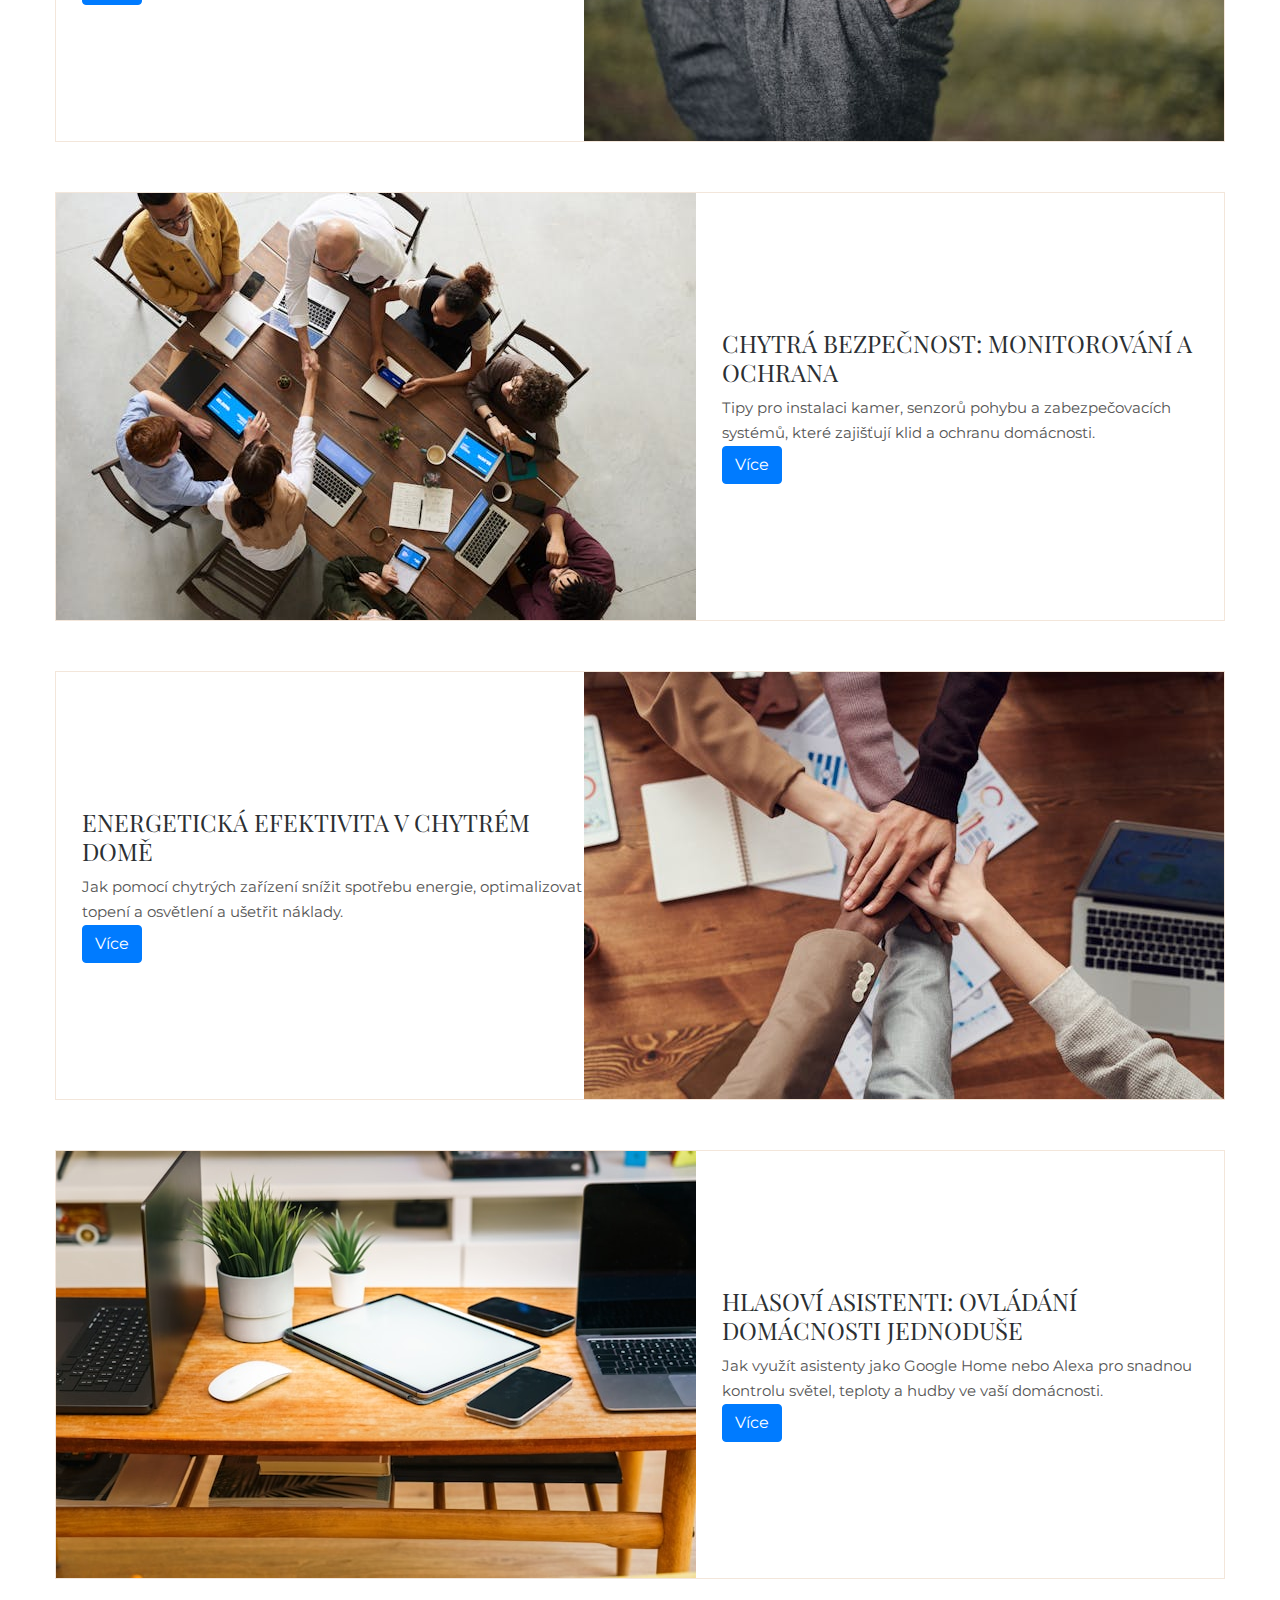
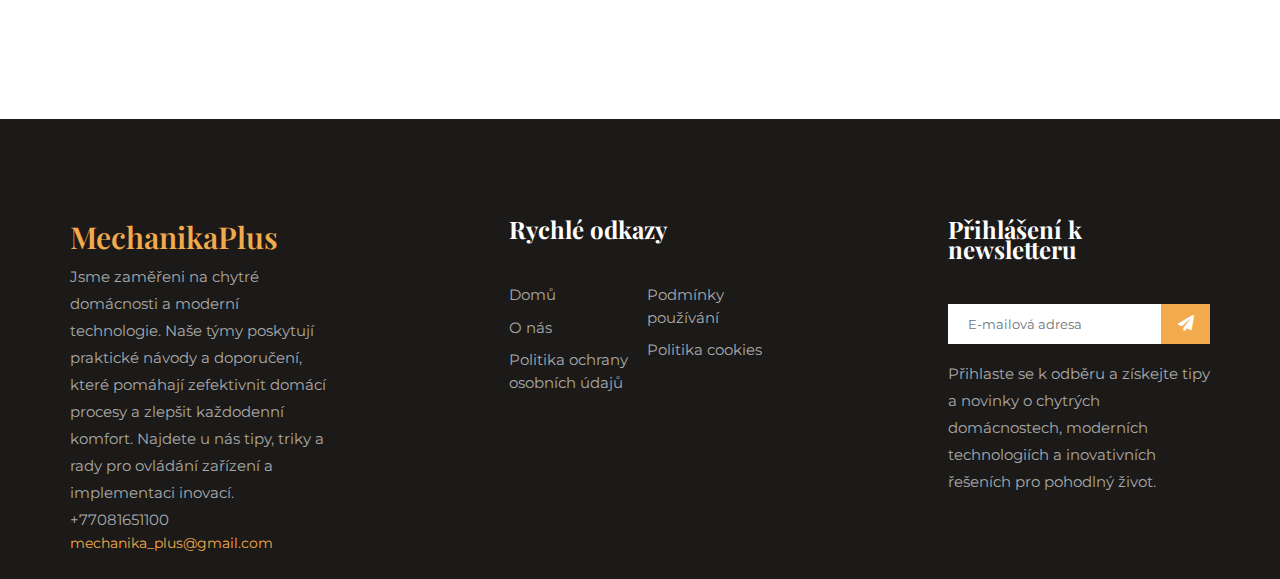
<file: blog.html>
<!DOCTYPE html>
<html lang="en">
    <head>
        <!-- Required meta tags -->
        <meta charset="utf-8" />
        <meta
            name="viewport"
            content="width=device-width, initial-scale=1, shrink-to-fit=no"
        />
        <title>MechanikaPlus</title>
        <link rel="icon" href="img/favicon.png" />
        <!-- Bootstrap CSS -->
        <link rel="stylesheet" href="css/bootstrap.min.css" />
        <!-- animate CSS -->
        <link rel="stylesheet" href="css/animate.css" />
        <!-- owl carousel CSS -->
        <link rel="stylesheet" href="css/owl.carousel.min.css" />
        <!-- themify CSS -->
        <link rel="stylesheet" href="css/themify-icons.css" />
        <!-- flaticon CSS -->
        <link rel="stylesheet" href="css/flaticon.css" />
        <!-- font awesome CSS -->
        <link rel="stylesheet" href="css/magnific-popup.css" />
        <!-- swiper CSS -->
        <link rel="stylesheet" href="css/slick.css" />
        <link rel="stylesheet" href="css/gijgo.min.css" />
        <link rel="stylesheet" href="css/nice-select.css" />
        <link rel="stylesheet" href="css/all.css" />
        <!-- style CSS -->
        <link rel="stylesheet" href="css/style.css" />
    </head>

    <body>
        <!--::header part start::-->
        <header class="main_menu home_menu">
            <div class="container">
                <div class="row align-items-center">
                    <div class="col-lg-12">
                        <nav class="navbar navbar-expand-lg navbar-light">
                            <a class="navbar-brand" href="index.html">
                                <h2 style="color: #fff">MechanikaPlus</h2>
                            </a>
                            <button
                                class="navbar-toggler"
                                type="button"
                                data-toggle="collapse"
                                data-target="#navbarSupportedContent"
                                aria-controls="navbarSupportedContent"
                                aria-expanded="false"
                                aria-label="Navigation umschalten"
                            >
                                <span class="navbar-toggler-icon"></span>
                            </button>

                            <div
                                class="collapse navbar-collapse main-menu-item justify-content-end"
                                id="navbarSupportedContent"
                            >
                                <ul class="navbar-nav">
                                    <li class="nav-item">
                                        <a class="nav-link" href="index.html"
                                            >Domů</a
                                        >
                                    </li>
                                    <li class="nav-item">
                                        <a class="nav-link" href="about.html"
                                            >O nás</a
                                        >
                                    </li>
                                    <li class="nav-item">
                                        <a class="nav-link" href="blog.html"
                                            >Zdroje</a
                                        >
                                    </li>
                                    <li class="nav-item">
                                        <a class="nav-link" href="contact.html"
                                            >Kontakt</a
                                        >
                                    </li>
                                </ul>
                            </div>
                        </nav>
                    </div>
                </div>
            </div>
        </header>
        <!-- Header part end-->

        <!-- breadcrumb start-->
        <section class="breadcrumb breadcrumb_bg">
            <div class="container">
                <div class="row">
                    <div class="col-lg-12">
                        <div class="breadcrumb_iner">
                            <div class="breadcrumb_iner_item">
                                <p>Domů. Blog</p>
                                <h2>Novinky ze světa chytrých domácností</h2>
                            </div>
                        </div>
                    </div>
                </div>
            </div>
        </section>
        <!-- breadcrumb end-->

        <!-- Our latest blog part start-->
        <section class="food_menu">
            <div class="container">
                <div class="col-lg-12">
                    <div class="section_tittle">
                        <h2>Nejnovější články o chytrých domácnostech</h2>
                        <span>
                            Prozkoumejte naše aktuální články zaměřené na chytré
                            domácnosti a moderní technologie — tipy, návody a
                            studie případů, které vám pomohou optimalizovat
                            domácí automatizace, zvýšit bezpečnost a pohodlí.
                        </span>
                    </div>
                </div>
                <div class="row justify-content-center">
                    <div class="col-lg-12">
                        <div class="single-member" id="news-blog">
                            <div class="row">
                                <div class="single_food_item media">
                                    <img
                                        src="img/image-1.jpg"
                                        class="img-responsive"
                                        alt="Začínáme s chytrou domácností"
                                    />
                                    <div class="media-body align-self-center">
                                        <h3>
                                            Začínáme s chytrou domácností: první
                                            kroky
                                        </h3>
                                        <p>
                                            Praktický průvodce pro instalaci a
                                            propojení základních chytrých
                                            zařízení, od světel po senzory a
                                            hlasové asistenty.
                                        </p>
                                        <a
                                            href="contact.html"
                                            class="btn btn-primary"
                                            >Více</a
                                        >
                                    </div>
                                </div>

                                <div
                                    class="single_food_item media"
                                    style="flex-direction: row-reverse"
                                >
                                    <img
                                        src="img/image-2.jpg"
                                        class="img-responsive"
                                        alt="Automatizace domácnosti"
                                    />
                                    <div class="media-body align-self-center">
                                        <h3>
                                            Automatizace domácnosti: jednoduché
                                            scénáře
                                        </h3>
                                        <p>
                                            Jak nastavit automatizace pro
                                            osvětlení, teplotu a bezpečnostní
                                            systémy, aby vše fungovalo hladce a
                                            intuitivně.
                                        </p>
                                        <a
                                            href="contact.html"
                                            class="btn btn-primary"
                                            >Více</a
                                        >
                                    </div>
                                </div>

                                <div class="single_food_item media">
                                    <img
                                        src="img/image-3.jpg"
                                        class="img-responsive"
                                        alt="Chytrá bezpečnost"
                                    />
                                    <div class="media-body align-self-center">
                                        <h3>
                                            Chytrá bezpečnost: monitorování a
                                            ochrana
                                        </h3>
                                        <p>
                                            Tipy pro instalaci kamer, senzorů
                                            pohybu a zabezpečovacích systémů,
                                            které zajišťují klid a ochranu
                                            domácnosti.
                                        </p>
                                        <a
                                            href="contact.html"
                                            class="btn btn-primary"
                                            >Více</a
                                        >
                                    </div>
                                </div>

                                <div
                                    class="single_food_item media"
                                    style="flex-direction: row-reverse"
                                >
                                    <img
                                        src="img/image-4.jpg"
                                        class="img-responsive"
                                        alt="Energetická efektivita"
                                    />
                                    <div class="media-body align-self-center">
                                        <h3>
                                            Energetická efektivita v chytrém
                                            domě
                                        </h3>
                                        <p>
                                            Jak pomocí chytrých zařízení snížit
                                            spotřebu energie, optimalizovat
                                            topení a osvětlení a ušetřit
                                            náklady.
                                        </p>
                                        <a
                                            href="contact.html"
                                            class="btn btn-primary"
                                            >Více</a
                                        >
                                    </div>
                                </div>

                                <div class="single_food_item media">
                                    <img
                                        src="img/image-5.jpg"
                                        class="img-responsive"
                                        alt="Hlasoví asistenti"
                                    />
                                    <div class="media-body align-self-center">
                                        <h3>
                                            Hlasoví asistenti: ovládání
                                            domácnosti jednoduše
                                        </h3>
                                        <p>
                                            Jak využít asistenty jako Google
                                            Home nebo Alexa pro snadnou kontrolu
                                            světel, teploty a hudby ve vaší
                                            domácnosti.
                                        </p>
                                        <a
                                            href="contact.html"
                                            class="btn btn-primary"
                                            >Více</a
                                        >
                                    </div>
                                </div>
                            </div>
                        </div>
                    </div>
                </div>
            </div>
        </section>
        <!-- Our latest blog part end-->

        <!-- footer part start-->
        <footer class="footer-area">
            <div class="container">
                <div class="row justify-content-between">
                    <div class="col-xl-3 col-sm-6 col-md-3 col-lg-3">
                        <div class="single-footer-widget footer_1">
                            <h2 style="color: #f2aa4cff">MechanikaPlus</h2>
                            <p>
                                Jsme zaměřeni na chytré domácnosti a moderní
                                technologie. Naše týmy poskytují praktické
                                návody a doporučení, které pomáhají zefektivnit
                                domácí procesy a zlepšit každodenní komfort.
                                Najdete u nás tipy, triky a rady pro ovládání
                                zařízení a implementaci inovací.
                            </p>
                            <p>+77081651100</p>
                            <span>mechanika_plus@gmail.com</span>
                        </div>
                    </div>
                    <div class="col-xl-3 col-sm-6 col-md-2 col-lg-3">
                        <div class="single-footer-widget footer_2">
                            <h4>Rychlé odkazy</h4>
                            <div class="contact_info">
                                <ul>
                                    <li><a href="index.html">Domů</a></li>
                                    <li><a href="about.html">O nás</a></li>
                                    <li>
                                        <a href="privacy-policy.html"
                                            >Politika ochrany osobních údajů</a
                                        >
                                    </li>
                                    <li>
                                        <a href="terms-of-use.html"
                                            >Podmínky používání</a
                                        >
                                    </li>
                                    <li>
                                        <a href="cookie-policy.html"
                                            >Politika cookies</a
                                        >
                                    </li>
                                </ul>
                            </div>
                        </div>
                    </div>
                    <div class="col-xl-3 col-sm-6 col-md-4 col-lg-3">
                        <div class="single-footer-widget footer_3">
                            <h4>Přihlášení k newsletteru</h4>
                            <form action="thanks.html" method="get">
                                <div class="form-group">
                                    <div class="input-group mb-3">
                                        <input
                                            type="text"
                                            class="form-control"
                                            placeholder="E-mailová adresa"
                                            onfocus="this.placeholder = ''"
                                            id="email"
                                            required
                                        />
                                        <div class="input-group-append">
                                            <button
                                                class="btn"
                                                type="submit"
                                                id="submit"
                                            >
                                                <i
                                                    class="fas fa-paper-plane"
                                                ></i>
                                            </button>
                                        </div>
                                    </div>
                                </div>
                            </form>
                            <p>
                                Přihlaste se k odběru a získejte tipy a novinky
                                o chytrých domácnostech, moderních technologiích
                                a inovativních řešeních pro pohodlný život.
                            </p>
                        </div>
                    </div>
                </div>
            </div>
        </footer>
        <!-- footer part end-->

        <!-- Cookie banner -->
        <div
            class="cookie-wrapper show"
            style="background-color: #f8f8f8; border-radius: 8px; padding: 20px"
        >
            <div
                style="
                    display: flex;
                    align-items: center;
                    justify-content: center;
                "
            >
                <i
                    class="bx bx-cookie"
                    style="font-size: 40px; color: #4caf50; margin-right: 15px"
                ></i>
                <h2 style="font-size: 24px; color: #333; text-align: left">
                    Používáme cookies
                </h2>
            </div>

            <div class="data" style="margin-top: 10px">
                <p style="font-size: 16px; color: #555; text-align: left">
                    Abychom zlepšili vaše zkušenosti na naší platformě věnované
                    chytrým domácnostem a technologiím, používáme cookies.
                    Pomáhají nám nabídnout relevantní obsah, zlepšit funkčnost a
                    poskytovat personalizované tipy a návody.
                </p>
                <p style="font-size: 16px; color: #555; text-align: left">
                    Více informací najdete v naší
                    <a
                        href="privacy-policy.html"
                        style="
                            color: #1e90ff;
                            text-decoration: underline;
                            font-weight: bold;
                        "
                        >politice ochrany osobních údajů</a
                    >
                    a v
                    <a
                        href="cookie-policy.html"
                        style="
                            color: #1e90ff;
                            text-decoration: underline;
                            font-weight: bold;
                        "
                        >politice cookies</a
                    >.
                </p>
            </div>

            <div
                class="buttons"
                style="
                    display: flex;
                    justify-content: center;
                    gap: 10px;
                    margin-top: 20px;
                "
            >
                <button
                    class="cookie-button"
                    id="acceptBtn"
                    style="
                        background-color: #4caf50;
                        color: white;
                        border: none;
                        padding: 12px 25px;
                        cursor: pointer;
                        font-size: 16px;
                        border-radius: 5px;
                    "
                >
                    Přijmout
                </button>
                <button
                    class="cookie-button"
                    id="declineBtn"
                    style="
                        background-color: #f44336;
                        color: white;
                        border: none;
                        padding: 12px 25px;
                        cursor: pointer;
                        font-size: 16px;
                        border-radius: 5px;
                    "
                >
                    Odmítnout
                </button>
            </div>
        </div>
        <!-- End Cookie banner -->

        <!-- jquery plugins here-->
        <script src="https://code.jquery.com/jquery-3.6.0.min.js"></script>
        <!-- popper js -->
        <script src="js/popper.min.js"></script>
        <!-- bootstrap js -->
        <script src="js/bootstrap.min.js"></script>
        <!-- easing js -->
        <script src="js/jquery.magnific-popup.js"></script>
        <!-- swiper js -->
        <script src="js/swiper.min.js"></script>
        <!-- swiper js -->
        <script src="js/masonry.pkgd.js"></script>
        <!-- particles js -->
        <script src="js/owl.carousel.min.js"></script>
        <!-- swiper js -->
        <script src="js/slick.min.js"></script>
        <script src="js/gijgo.min.js"></script>
        <script src="js/jquery.nice-select.min.js"></script>
        <!-- custom js -->
        <script src="js/custom.js"></script>
        <script src="js/cookiebanner.js"></script>
    </body>
</html>
</file>
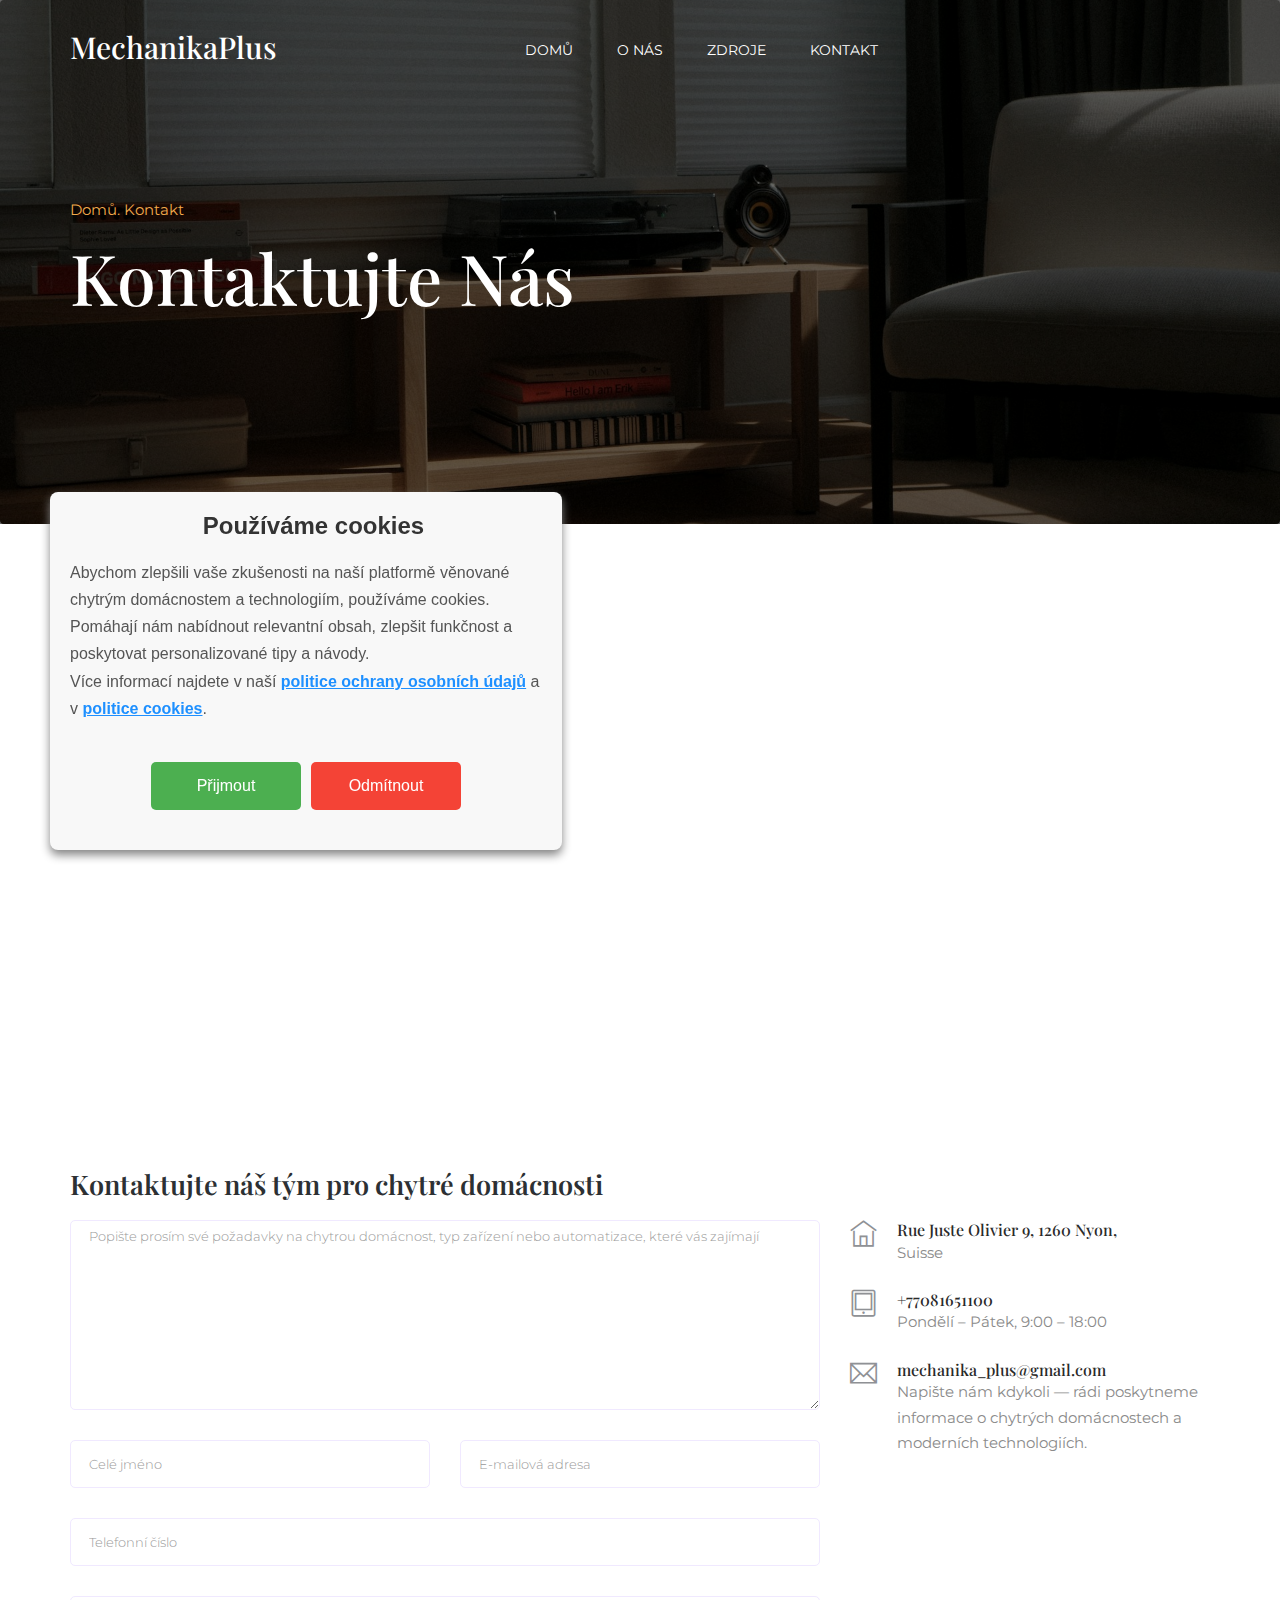
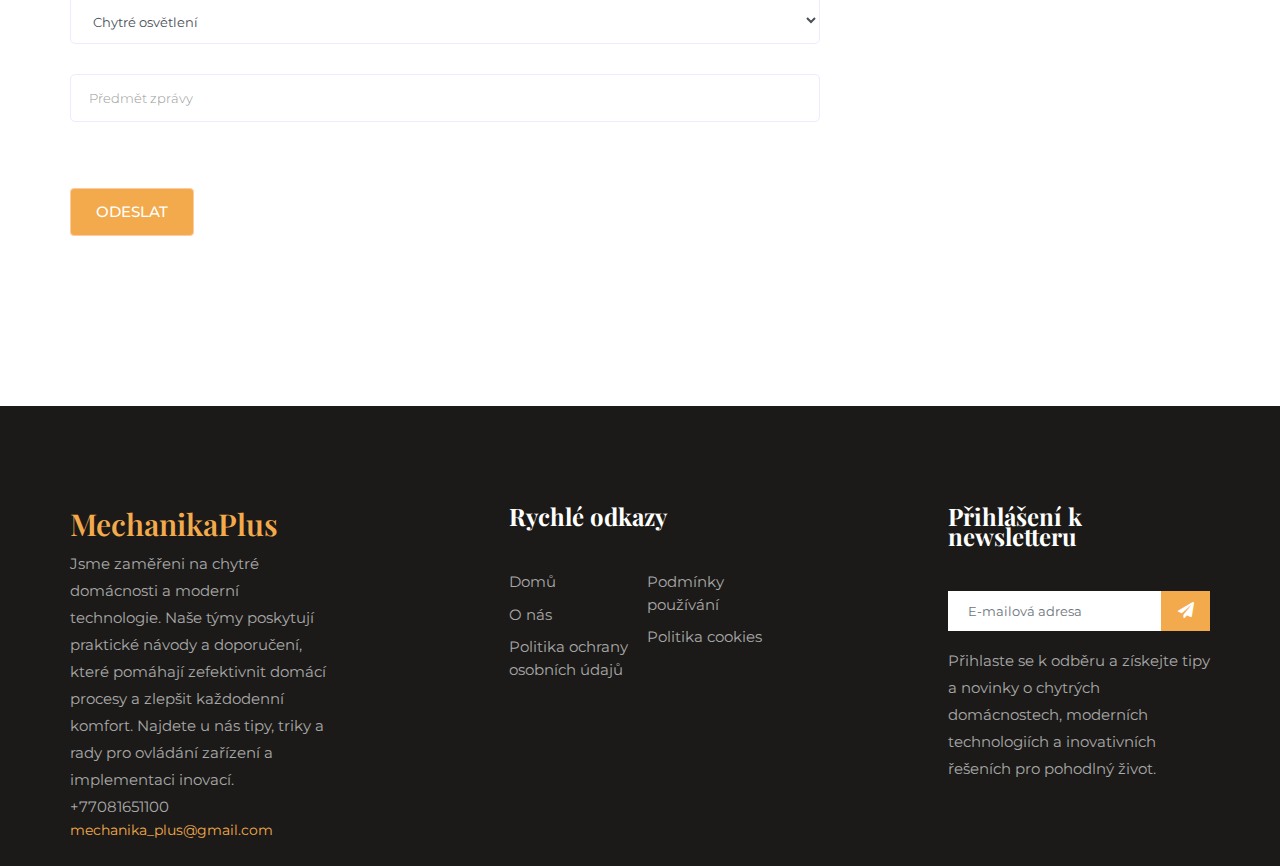
<file: contact.html>
<!DOCTYPE html>
<html lang="en">
    <head>
        <!-- Required meta tags -->
        <meta charset="utf-8" />
        <meta
            name="viewport"
            content="width=device-width, initial-scale=1, shrink-to-fit=no"
        />
        <title>MechanikaPlus</title>
        <link rel="icon" href="img/favicon.png" />
        <!-- Bootstrap CSS -->
        <link rel="stylesheet" href="css/bootstrap.min.css" />
        <!-- animate CSS -->
        <link rel="stylesheet" href="css/animate.css" />
        <!-- owl carousel CSS -->
        <link rel="stylesheet" href="css/owl.carousel.min.css" />
        <!-- themify CSS -->
        <link rel="stylesheet" href="css/themify-icons.css" />
        <!-- flaticon CSS -->
        <link rel="stylesheet" href="css/flaticon.css" />
        <!-- font awesome CSS -->
        <link rel="stylesheet" href="css/magnific-popup.css" />
        <!-- swiper CSS -->
        <link rel="stylesheet" href="css/slick.css" />
        <link rel="stylesheet" href="css/gijgo.min.css" />
        <link rel="stylesheet" href="css/nice-select.css" />
        <link rel="stylesheet" href="css/all.css" />
        <!-- style CSS -->
        <link rel="stylesheet" href="css/style.css" />
    </head>

    <body>
        <!--::header part start::-->
        <header class="main_menu home_menu">
            <div class="container">
                <div class="row align-items-center">
                    <div class="col-lg-12">
                        <nav class="navbar navbar-expand-lg navbar-light">
                            <a class="navbar-brand" href="index.html">
                                <h2 style="color: #fff">MechanikaPlus</h2>
                            </a>
                            <button
                                class="navbar-toggler"
                                type="button"
                                data-toggle="collapse"
                                data-target="#navbarSupportedContent"
                                aria-controls="navbarSupportedContent"
                                aria-expanded="false"
                                aria-label="Navigation umschalten"
                            >
                                <span class="navbar-toggler-icon"></span>
                            </button>

                            <div
                                class="collapse navbar-collapse main-menu-item justify-content-end"
                                id="navbarSupportedContent"
                            >
                                <ul class="navbar-nav">
                                    <li class="nav-item">
                                        <a class="nav-link" href="index.html"
                                            >Domů</a
                                        >
                                    </li>
                                    <li class="nav-item">
                                        <a class="nav-link" href="about.html"
                                            >O nás</a
                                        >
                                    </li>
                                    <li class="nav-item">
                                        <a class="nav-link" href="blog.html"
                                            >Zdroje</a
                                        >
                                    </li>
                                    <li class="nav-item">
                                        <a class="nav-link" href="contact.html"
                                            >Kontakt</a
                                        >
                                    </li>
                                </ul>
                            </div>
                        </nav>
                    </div>
                </div>
            </div>
        </header>
        <!-- Header part end-->

        <!-- breadcrumb start-->
        <section class="breadcrumb breadcrumb_bg">
            <div class="container">
                <div class="row">
                    <div class="col-lg-12">
                        <div class="breadcrumb_iner">
                            <div class="breadcrumb_iner_item">
                                <p>Domů. Kontakt</p>
                                <h2>Kontaktujte nás</h2>
                            </div>
                        </div>
                    </div>
                </div>
            </div>
        </section>
        <!-- breadcrumb end-->

        <!-- ================ contact section start ================= -->
        <section class="contact-section section_padding">
            <div class="container">
                <iframe
                    src="https://www.google.com/maps/embed?pb=!1m18!1m12!1m3!1d41207.95093395602!2d73.01302867649324!3d49.795524612558005!2m3!1f0!2f0!3f0!3m2!1i1024!2i768!4f13.1!3m3!1m2!1s0x4243471f316aec45%3A0x793965fc630a156d!2sBiznes%20Tsentr%20%22%20Kazakhstan%22!5e0!3m2!1suk!2sua!4v1760954495232!5m2!1suk!2sua"
                    width="100%"
                    height="450"
                    style="border: 0"
                    allowfullscreen=""
                    loading="lazy"
                    referrerpolicy="no-referrer-when-downgrade"
                ></iframe>

                <div class="row mt-5">
                    <div class="col-12">
                        <h2 class="contact-title">
                            Kontaktujte náš tým pro chytré domácnosti
                        </h2>
                    </div>
                    <div class="col-lg-8">
                        <form
                            class="form-contact contact_form"
                            action="thanks.html"
                            method="get"
                            id="contactForm"
                        >
                            <div class="row">
                                <div class="col-12">
                                    <div class="form-group">
                                        <textarea
                                            class="form-control w-100"
                                            name="message"
                                            id="message"
                                            cols="30"
                                            rows="9"
                                            required
                                            placeholder="Popište prosím své požadavky na chytrou domácnost, typ zařízení nebo automatizace, které vás zajímají"
                                        ></textarea>
                                    </div>
                                </div>
                                <div class="col-sm-6">
                                    <div class="form-group">
                                        <input
                                            class="form-control"
                                            name="name"
                                            id="name"
                                            type="text"
                                            required
                                            placeholder="Celé jméno"
                                        />
                                    </div>
                                </div>
                                <div class="col-sm-6">
                                    <div class="form-group">
                                        <input
                                            class="form-control"
                                            name="email"
                                            id="email"
                                            type="email"
                                            required
                                            placeholder="E-mailová adresa"
                                        />
                                    </div>
                                </div>

                                <div class="col-12">
                                    <div class="form-group">
                                        <input
                                            class="form-control"
                                            required
                                            style="width: 100% !important"
                                            type="text"
                                            inputmode="numeric"
                                            pattern="^[0-9]+$"
                                            id="phone"
                                            placeholder="Telefonní číslo"
                                        />
                                    </div>
                                </div>
                                <div class="col-12">
                                    <div class="form-group">
                                        <select
                                            class="form-control"
                                            name="Service-Typ"
                                            required
                                        >
                                            <option value="osvetleni">
                                                Chytré osvětlení
                                            </option>
                                            <option value="bezpecnost">
                                                Domácí bezpečnost
                                            </option>
                                            <option value="automatizace">
                                                Automatizace domácnosti
                                            </option>
                                            <option value="hlasitost">
                                                Hlasoví asistenti a ovládání
                                            </option>
                                        </select>
                                    </div>
                                </div>

                                <div class="col-12">
                                    <div class="form-group">
                                        <input
                                            class="form-control"
                                            name="subject"
                                            id="subject"
                                            type="text"
                                            required
                                            placeholder="Předmět zprávy"
                                        />
                                    </div>
                                </div>
                            </div>
                            <div class="form-group mt-3">
                                <button
                                    type="submit"
                                    class="button button-contactForm btn_4"
                                    id="submit"
                                >
                                    Odeslat
                                </button>
                            </div>
                        </form>
                    </div>
                    <div class="col-lg-4">
                        <div class="media contact-info">
                            <span class="contact-info__icon"
                                ><i class="ti-home"></i
                            ></span>
                            <div class="media-body">
                                <h3>Rue Juste Olivier 9, 1260 Nyon,</h3>
                                <p>Suisse</p>
                            </div>
                        </div>
                        <div class="media contact-info">
                            <span class="contact-info__icon"
                                ><i class="ti-tablet"></i
                            ></span>
                            <div class="media-body">
                                <h3>+77081651100</h3>
                                <p>Pondělí – Pátek, 9:00 – 18:00</p>
                            </div>
                        </div>
                        <div class="media contact-info">
                            <span class="contact-info__icon"
                                ><i class="ti-email"></i
                            ></span>
                            <div class="media-body">
                                <h3>mechanika_plus@gmail.com</h3>
                                <p>
                                    Napište nám kdykoli — rádi poskytneme
                                    informace o chytrých domácnostech a
                                    moderních technologiích.
                                </p>
                            </div>
                        </div>
                    </div>
                </div>
            </div>
        </section>
        <!-- ================ contact section end ================= -->

        <!-- footer part start-->
        <footer class="footer-area">
            <div class="container">
                <div class="row justify-content-between">
                    <div class="col-xl-3 col-sm-6 col-md-3 col-lg-3">
                        <div class="single-footer-widget footer_1">
                            <h2 style="color: #f2aa4cff">MechanikaPlus</h2>
                            <p>
                                Jsme zaměřeni na chytré domácnosti a moderní
                                technologie. Naše týmy poskytují praktické
                                návody a doporučení, které pomáhají zefektivnit
                                domácí procesy a zlepšit každodenní komfort.
                                Najdete u nás tipy, triky a rady pro ovládání
                                zařízení a implementaci inovací.
                            </p>
                            <p>+77081651100</p>
                            <span>mechanika_plus@gmail.com</span>
                        </div>
                    </div>
                    <div class="col-xl-3 col-sm-6 col-md-2 col-lg-3">
                        <div class="single-footer-widget footer_2">
                            <h4>Rychlé odkazy</h4>
                            <div class="contact_info">
                                <ul>
                                    <li><a href="index.html">Domů</a></li>
                                    <li><a href="about.html">O nás</a></li>
                                    <li>
                                        <a href="privacy-policy.html"
                                            >Politika ochrany osobních údajů</a
                                        >
                                    </li>
                                    <li>
                                        <a href="terms-of-use.html"
                                            >Podmínky používání</a
                                        >
                                    </li>
                                    <li>
                                        <a href="cookie-policy.html"
                                            >Politika cookies</a
                                        >
                                    </li>
                                </ul>
                            </div>
                        </div>
                    </div>
                    <div class="col-xl-3 col-sm-6 col-md-4 col-lg-3">
                        <div class="single-footer-widget footer_3">
                            <h4>Přihlášení k newsletteru</h4>
                            <form action="thanks.html" method="get">
                                <div class="form-group">
                                    <div class="input-group mb-3">
                                        <input
                                            type="text"
                                            class="form-control"
                                            placeholder="E-mailová adresa"
                                            onfocus="this.placeholder = ''"
                                            id="email"
                                            required
                                        />
                                        <div class="input-group-append">
                                            <button
                                                class="btn"
                                                type="submit"
                                                id="submit"
                                            >
                                                <i
                                                    class="fas fa-paper-plane"
                                                ></i>
                                            </button>
                                        </div>
                                    </div>
                                </div>
                            </form>
                            <p>
                                Přihlaste se k odběru a získejte tipy a novinky
                                o chytrých domácnostech, moderních technologiích
                                a inovativních řešeních pro pohodlný život.
                            </p>
                        </div>
                    </div>
                </div>
            </div>
        </footer>
        <!-- footer part end-->

        <!-- Cookie banner -->
        <div
            class="cookie-wrapper show"
            style="background-color: #f8f8f8; border-radius: 8px; padding: 20px"
        >
            <div
                style="
                    display: flex;
                    align-items: center;
                    justify-content: center;
                "
            >
                <i
                    class="bx bx-cookie"
                    style="font-size: 40px; color: #4caf50; margin-right: 15px"
                ></i>
                <h2 style="font-size: 24px; color: #333; text-align: left">
                    Používáme cookies
                </h2>
            </div>

            <div class="data" style="margin-top: 10px">
                <p style="font-size: 16px; color: #555; text-align: left">
                    Abychom zlepšili vaše zkušenosti na naší platformě věnované
                    chytrým domácnostem a technologiím, používáme cookies.
                    Pomáhají nám nabídnout relevantní obsah, zlepšit funkčnost a
                    poskytovat personalizované tipy a návody.
                </p>
                <p style="font-size: 16px; color: #555; text-align: left">
                    Více informací najdete v naší
                    <a
                        href="privacy-policy.html"
                        style="
                            color: #1e90ff;
                            text-decoration: underline;
                            font-weight: bold;
                        "
                        >politice ochrany osobních údajů</a
                    >
                    a v
                    <a
                        href="cookie-policy.html"
                        style="
                            color: #1e90ff;
                            text-decoration: underline;
                            font-weight: bold;
                        "
                        >politice cookies</a
                    >.
                </p>
            </div>

            <div
                class="buttons"
                style="
                    display: flex;
                    justify-content: center;
                    gap: 10px;
                    margin-top: 20px;
                "
            >
                <button
                    class="cookie-button"
                    id="acceptBtn"
                    style="
                        background-color: #4caf50;
                        color: white;
                        border: none;
                        padding: 12px 25px;
                        cursor: pointer;
                        font-size: 16px;
                        border-radius: 5px;
                    "
                >
                    Přijmout
                </button>
                <button
                    class="cookie-button"
                    id="declineBtn"
                    style="
                        background-color: #f44336;
                        color: white;
                        border: none;
                        padding: 12px 25px;
                        cursor: pointer;
                        font-size: 16px;
                        border-radius: 5px;
                    "
                >
                    Odmítnout
                </button>
            </div>
        </div>
        <!-- End Cookie banner -->

        <!-- jquery plugins here-->
        <script src="https://code.jquery.com/jquery-3.6.0.min.js"></script>
        <!-- popper js -->
        <script src="js/popper.min.js"></script>
        <!-- bootstrap js -->
        <script src="js/bootstrap.min.js"></script>
        <!-- easing js -->
        <script src="js/jquery.magnific-popup.js"></script>
        <!-- swiper js -->
        <script src="js/swiper.min.js"></script>
        <!-- swiper js -->
        <script src="js/masonry.pkgd.js"></script>
        <!-- particles js -->
        <script src="js/owl.carousel.min.js"></script>
        <!-- swiper js -->
        <script src="js/slick.min.js"></script>
        <script src="js/gijgo.min.js"></script>
        <script src="js/jquery.nice-select.min.js"></script>
        <!-- custom js -->
        <script src="js/custom.js"></script>
        <script src="js/cookiebanner.js"></script>
    </body>
</html>
</file>
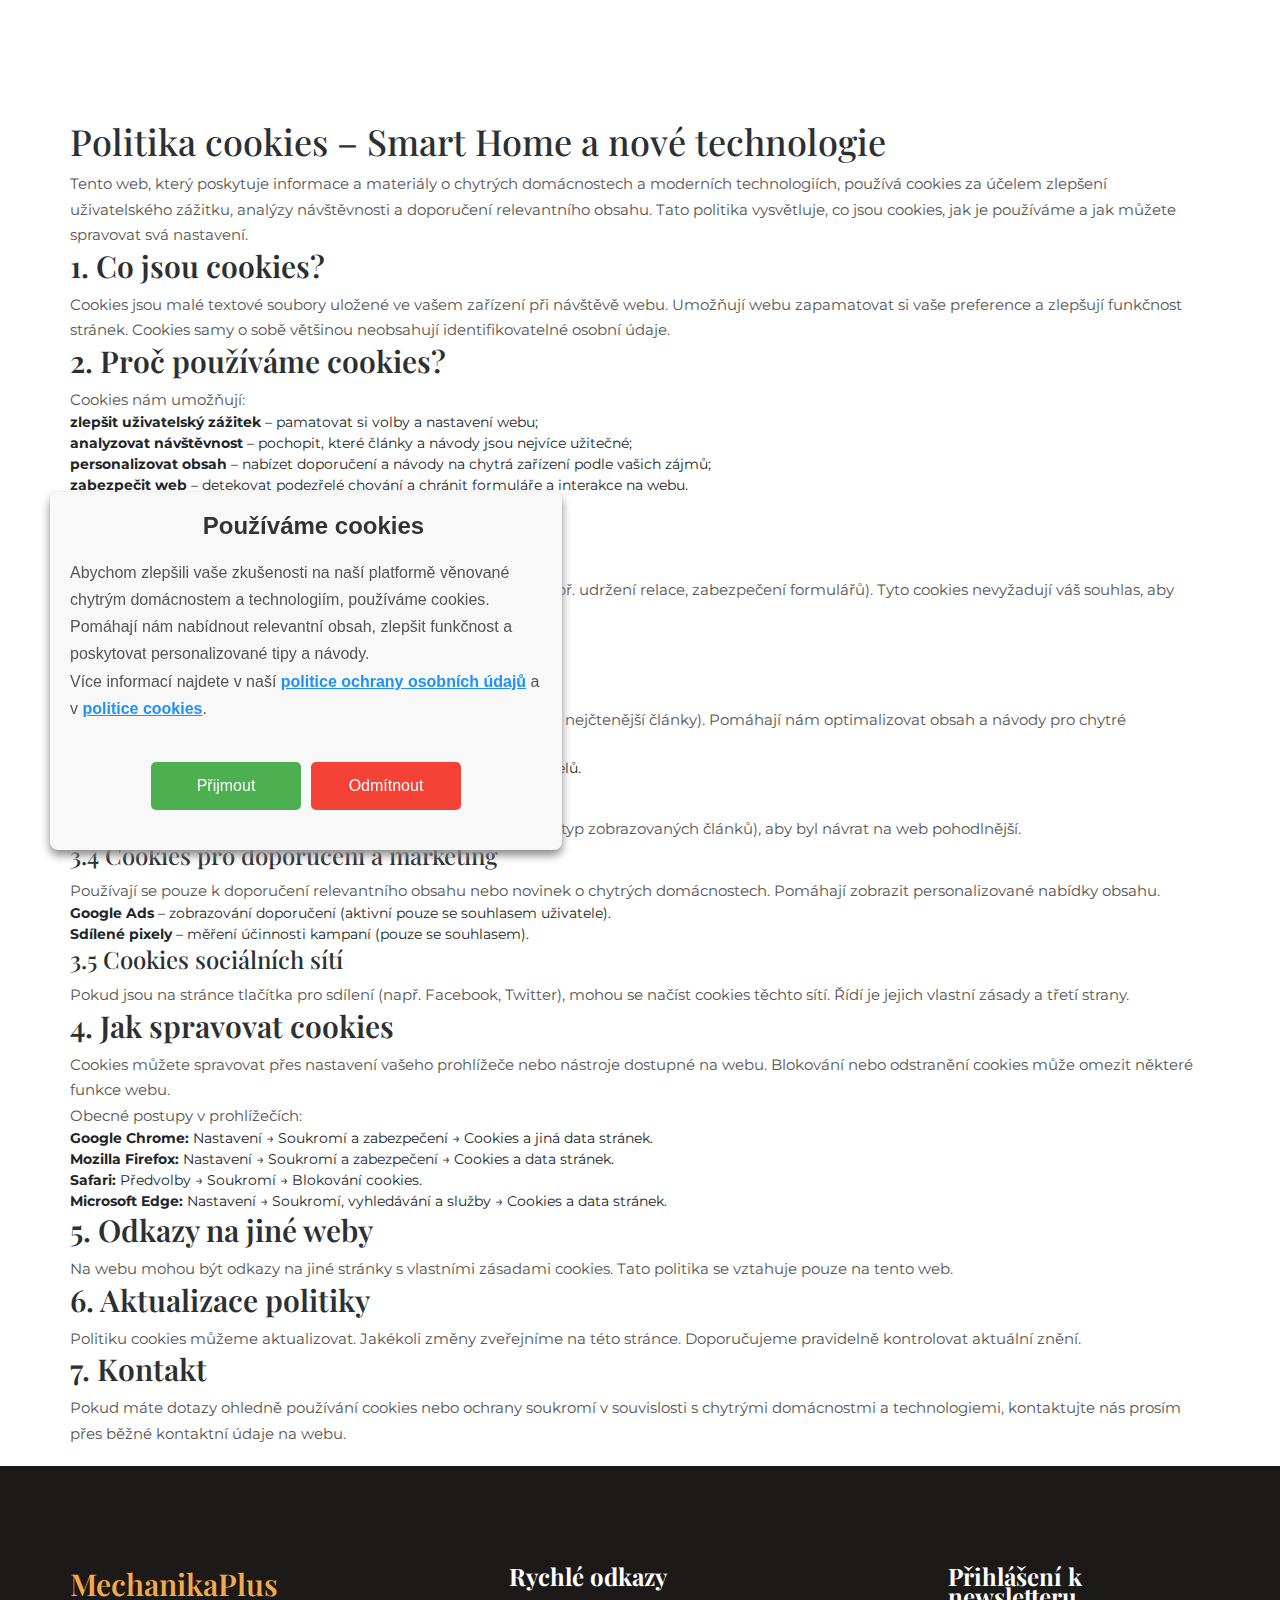
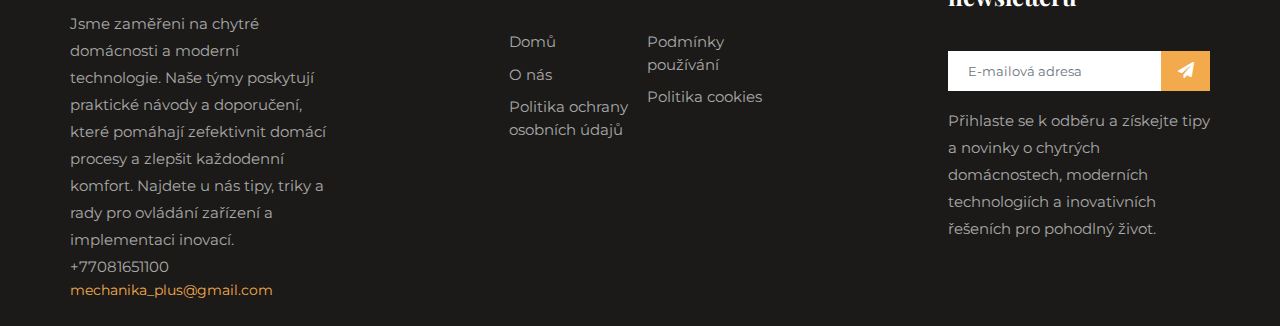
<file: cookie-policy.html>
<!DOCTYPE html>
<html lang="en">
    <head>
        <!-- Required meta tags -->
        <meta charset="utf-8" />
        <meta
            name="viewport"
            content="width=device-width, initial-scale=1, shrink-to-fit=no"
        />
        <title>MechanikaPlus</title>
        <link rel="icon" href="img/favicon.png" />
        <!-- Bootstrap CSS -->
        <link rel="stylesheet" href="css/bootstrap.min.css" />
        <!-- animate CSS -->
        <link rel="stylesheet" href="css/animate.css" />
        <!-- owl carousel CSS -->
        <link rel="stylesheet" href="css/owl.carousel.min.css" />
        <!-- themify CSS -->
        <link rel="stylesheet" href="css/themify-icons.css" />
        <!-- flaticon CSS -->
        <link rel="stylesheet" href="css/flaticon.css" />
        <!-- font awesome CSS -->
        <link rel="stylesheet" href="css/magnific-popup.css" />
        <!-- swiper CSS -->
        <link rel="stylesheet" href="css/slick.css" />
        <link rel="stylesheet" href="css/gijgo.min.css" />
        <link rel="stylesheet" href="css/nice-select.css" />
        <link rel="stylesheet" href="css/all.css" />
        <!-- style CSS -->
        <link rel="stylesheet" href="css/style.css" />
    </head>

    <body>
        <!--::header part start::-->
        <header class="main_menu home_menu">
            <div class="container">
                <div class="row align-items-center">
                    <div class="col-lg-12">
                        <nav class="navbar navbar-expand-lg navbar-light">
                            <a class="navbar-brand" href="index.html">
                                <h2 style="color: #fff">MechanikaPlus</h2>
                            </a>
                            <button
                                class="navbar-toggler"
                                type="button"
                                data-toggle="collapse"
                                data-target="#navbarSupportedContent"
                                aria-controls="navbarSupportedContent"
                                aria-expanded="false"
                                aria-label="Navigation umschalten"
                            >
                                <span class="navbar-toggler-icon"></span>
                            </button>

                            <div
                                class="collapse navbar-collapse main-menu-item justify-content-end"
                                id="navbarSupportedContent"
                            >
                                <ul class="navbar-nav">
                                    <li class="nav-item">
                                        <a class="nav-link" href="index.html"
                                            >Domů</a
                                        >
                                    </li>
                                    <li class="nav-item">
                                        <a class="nav-link" href="about.html"
                                            >O nás</a
                                        >
                                    </li>
                                    <li class="nav-item">
                                        <a class="nav-link" href="blog.html"
                                            >Zdroje</a
                                        >
                                    </li>
                                    <li class="nav-item">
                                        <a class="nav-link" href="contact.html"
                                            >Kontakt</a
                                        >
                                    </li>
                                </ul>
                            </div>
                        </nav>
                    </div>
                </div>
            </div>
        </header>
        <!-- Header part end-->

        <main>
            <article
                class="container additional-wrapper"
                style="margin-top: 100px"
            >
                <div class="page__content" style="padding: 20px 0px">
                    <h1>Politika cookies – Smart Home a nové technologie</h1>

                    <p>
                        Tento web, který poskytuje informace a materiály o
                        chytrých domácnostech a moderních technologiích, používá
                        cookies za účelem zlepšení uživatelského zážitku,
                        analýzy návštěvnosti a doporučení relevantního obsahu.
                        Tato politika vysvětluje, co jsou cookies, jak je
                        používáme a jak můžete spravovat svá nastavení.
                    </p>

                    <h2>1. Co jsou cookies?</h2>
                    <p>
                        Cookies jsou malé textové soubory uložené ve vašem
                        zařízení při návštěvě webu. Umožňují webu zapamatovat si
                        vaše preference a zlepšují funkčnost stránek. Cookies
                        samy o sobě většinou neobsahují identifikovatelné osobní
                        údaje.
                    </p>

                    <h2>2. Proč používáme cookies?</h2>
                    <p>Cookies nám umožňují:</p>
                    <ul>
                        <li>
                            <strong>zlepšit uživatelský zážitek</strong> –
                            pamatovat si volby a nastavení webu;
                        </li>
                        <li>
                            <strong>analyzovat návštěvnost</strong> – pochopit,
                            které články a návody jsou nejvíce užitečné;
                        </li>
                        <li>
                            <strong>personalizovat obsah</strong> – nabízet
                            doporučení a návody na chytrá zařízení podle vašich
                            zájmů;
                        </li>
                        <li>
                            <strong>zabezpečit web</strong> – detekovat
                            podezřelé chování a chránit formuláře a interakce na
                            webu.
                        </li>
                    </ul>

                    <h2>3. Typy cookies, které používáme</h2>

                    <h3>3.1 Nezbytné cookies</h3>
                    <p>
                        Nezbytné cookies jsou nutné pro základní funkcionalitu
                        webu (např. udržení relace, zabezpečení formulářů). Tyto
                        cookies nevyžadují váš souhlas, aby stránky fungovaly
                        správně.
                    </p>
                    <ul>
                        <li>
                            <strong>Relace (session)</strong> – udržují aktivní
                            relaci během procházení webu.
                        </li>
                        <li>
                            <strong>Bezpečnostní</strong> – chrání formuláře a
                            interakce na webu.
                        </li>
                    </ul>

                    <h3>3.2 Analytické cookies</h3>
                    <p>
                        Shromažďují anonymní data o používání webu (např.
                        návštěvnost, nejčtenější články). Pomáhají nám
                        optimalizovat obsah a návody pro chytré domácnosti.
                    </p>
                    <ul>
                        <li>
                            <strong>Google Analytics</strong> – anonymní
                            statistiky návštěvnosti a chování uživatelů.
                        </li>
                    </ul>

                    <h3>3.3 Funkční cookies</h3>
                    <p>
                        Funkční cookies ukládají volby a preference uživatele
                        (např. jazyk, typ zobrazovaných článků), aby byl návrat
                        na web pohodlnější.
                    </p>

                    <h3>3.4 Cookies pro doporučení a marketing</h3>
                    <p>
                        Používají se pouze k doporučení relevantního obsahu nebo
                        novinek o chytrých domácnostech. Pomáhají zobrazit
                        personalizované nabídky obsahu.
                    </p>
                    <ul>
                        <li>
                            <strong>Google Ads</strong> – zobrazování doporučení
                            (aktivní pouze se souhlasem uživatele).
                        </li>
                        <li>
                            <strong>Sdílené pixely</strong> – měření účinnosti
                            kampaní (pouze se souhlasem).
                        </li>
                    </ul>

                    <h3>3.5 Cookies sociálních sítí</h3>
                    <p>
                        Pokud jsou na stránce tlačítka pro sdílení (např.
                        Facebook, Twitter), mohou se načíst cookies těchto sítí.
                        Řídí je jejich vlastní zásady a třetí strany.
                    </p>

                    <h2>4. Jak spravovat cookies</h2>
                    <p>
                        Cookies můžete spravovat přes nastavení vašeho
                        prohlížeče nebo nástroje dostupné na webu. Blokování
                        nebo odstranění cookies může omezit některé funkce webu.
                    </p>
                    <p>Obecné postupy v prohlížečích:</p>
                    <ul>
                        <li>
                            <strong>Google Chrome:</strong> Nastavení → Soukromí
                            a zabezpečení → Cookies a jiná data stránek.
                        </li>
                        <li>
                            <strong>Mozilla Firefox:</strong> Nastavení →
                            Soukromí a zabezpečení → Cookies a data stránek.
                        </li>
                        <li>
                            <strong>Safari:</strong> Předvolby → Soukromí →
                            Blokování cookies.
                        </li>
                        <li>
                            <strong>Microsoft Edge:</strong> Nastavení →
                            Soukromí, vyhledávání a služby → Cookies a data
                            stránek.
                        </li>
                    </ul>

                    <h2>5. Odkazy na jiné weby</h2>
                    <p>
                        Na webu mohou být odkazy na jiné stránky s vlastními
                        zásadami cookies. Tato politika se vztahuje pouze na
                        tento web.
                    </p>

                    <h2>6. Aktualizace politiky</h2>
                    <p>
                        Politiku cookies můžeme aktualizovat. Jakékoli změny
                        zveřejníme na této stránce. Doporučujeme pravidelně
                        kontrolovat aktuální znění.
                    </p>

                    <h2>7. Kontakt</h2>
                    <p>
                        Pokud máte dotazy ohledně používání cookies nebo ochrany
                        soukromí v souvislosti s chytrými domácnostmi a
                        technologiemi, kontaktujte nás prosím přes běžné
                        kontaktní údaje na webu.
                    </p>
                </div>
            </article>
        </main>

        <!-- footer part start-->
        <footer class="footer-area">
            <div class="container">
                <div class="row justify-content-between">
                    <div class="col-xl-3 col-sm-6 col-md-3 col-lg-3">
                        <div class="single-footer-widget footer_1">
                            <h2 style="color: #f2aa4cff">MechanikaPlus</h2>
                            <p>
                                Jsme zaměřeni na chytré domácnosti a moderní
                                technologie. Naše týmy poskytují praktické
                                návody a doporučení, které pomáhají zefektivnit
                                domácí procesy a zlepšit každodenní komfort.
                                Najdete u nás tipy, triky a rady pro ovládání
                                zařízení a implementaci inovací.
                            </p>
                            <p>+77081651100</p>
                            <span>mechanika_plus@gmail.com</span>
                        </div>
                    </div>
                    <div class="col-xl-3 col-sm-6 col-md-2 col-lg-3">
                        <div class="single-footer-widget footer_2">
                            <h4>Rychlé odkazy</h4>
                            <div class="contact_info">
                                <ul>
                                    <li><a href="index.html">Domů</a></li>
                                    <li><a href="about.html">O nás</a></li>
                                    <li>
                                        <a href="privacy-policy.html"
                                            >Politika ochrany osobních údajů</a
                                        >
                                    </li>
                                    <li>
                                        <a href="terms-of-use.html"
                                            >Podmínky používání</a
                                        >
                                    </li>
                                    <li>
                                        <a href="cookie-policy.html"
                                            >Politika cookies</a
                                        >
                                    </li>
                                </ul>
                            </div>
                        </div>
                    </div>
                    <div class="col-xl-3 col-sm-6 col-md-4 col-lg-3">
                        <div class="single-footer-widget footer_3">
                            <h4>Přihlášení k newsletteru</h4>
                            <form action="thanks.html" method="get">
                                <div class="form-group">
                                    <div class="input-group mb-3">
                                        <input
                                            type="text"
                                            class="form-control"
                                            placeholder="E-mailová adresa"
                                            onfocus="this.placeholder = ''"
                                            id="email"
                                            required
                                        />
                                        <div class="input-group-append">
                                            <button
                                                class="btn"
                                                type="submit"
                                                id="submit"
                                            >
                                                <i
                                                    class="fas fa-paper-plane"
                                                ></i>
                                            </button>
                                        </div>
                                    </div>
                                </div>
                            </form>
                            <p>
                                Přihlaste se k odběru a získejte tipy a novinky
                                o chytrých domácnostech, moderních technologiích
                                a inovativních řešeních pro pohodlný život.
                            </p>
                        </div>
                    </div>
                </div>
            </div>
        </footer>
        <!-- footer part end-->

        <!-- Cookie banner -->
        <div
            class="cookie-wrapper show"
            style="background-color: #f8f8f8; border-radius: 8px; padding: 20px"
        >
            <div
                style="
                    display: flex;
                    align-items: center;
                    justify-content: center;
                "
            >
                <i
                    class="bx bx-cookie"
                    style="font-size: 40px; color: #4caf50; margin-right: 15px"
                ></i>
                <h2 style="font-size: 24px; color: #333; text-align: left">
                    Používáme cookies
                </h2>
            </div>

            <div class="data" style="margin-top: 10px">
                <p style="font-size: 16px; color: #555; text-align: left">
                    Abychom zlepšili vaše zkušenosti na naší platformě věnované
                    chytrým domácnostem a technologiím, používáme cookies.
                    Pomáhají nám nabídnout relevantní obsah, zlepšit funkčnost a
                    poskytovat personalizované tipy a návody.
                </p>
                <p style="font-size: 16px; color: #555; text-align: left">
                    Více informací najdete v naší
                    <a
                        href="privacy-policy.html"
                        style="
                            color: #1e90ff;
                            text-decoration: underline;
                            font-weight: bold;
                        "
                        >politice ochrany osobních údajů</a
                    >
                    a v
                    <a
                        href="cookie-policy.html"
                        style="
                            color: #1e90ff;
                            text-decoration: underline;
                            font-weight: bold;
                        "
                        >politice cookies</a
                    >.
                </p>
            </div>

            <div
                class="buttons"
                style="
                    display: flex;
                    justify-content: center;
                    gap: 10px;
                    margin-top: 20px;
                "
            >
                <button
                    class="cookie-button"
                    id="acceptBtn"
                    style="
                        background-color: #4caf50;
                        color: white;
                        border: none;
                        padding: 12px 25px;
                        cursor: pointer;
                        font-size: 16px;
                        border-radius: 5px;
                    "
                >
                    Přijmout
                </button>
                <button
                    class="cookie-button"
                    id="declineBtn"
                    style="
                        background-color: #f44336;
                        color: white;
                        border: none;
                        padding: 12px 25px;
                        cursor: pointer;
                        font-size: 16px;
                        border-radius: 5px;
                    "
                >
                    Odmítnout
                </button>
            </div>
        </div>
        <!-- End Cookie banner -->

        <!-- jquery plugins here-->
        <script src="https://code.jquery.com/jquery-3.6.0.min.js"></script>
        <!-- popper js -->
        <script src="js/popper.min.js"></script>
        <!-- bootstrap js -->
        <script src="js/bootstrap.min.js"></script>
        <!-- easing js -->
        <script src="js/jquery.magnific-popup.js"></script>
        <!-- swiper js -->
        <script src="js/swiper.min.js"></script>
        <!-- swiper js -->
        <script src="js/masonry.pkgd.js"></script>
        <!-- particles js -->
        <script src="js/owl.carousel.min.js"></script>
        <!-- swiper js -->
        <script src="js/slick.min.js"></script>
        <script src="js/gijgo.min.js"></script>
        <script src="js/jquery.nice-select.min.js"></script>
        <!-- custom js -->
        <script src="js/custom.js"></script>
        <script src="js/cookiebanner.js"></script>
    </body>
</html>
</file>
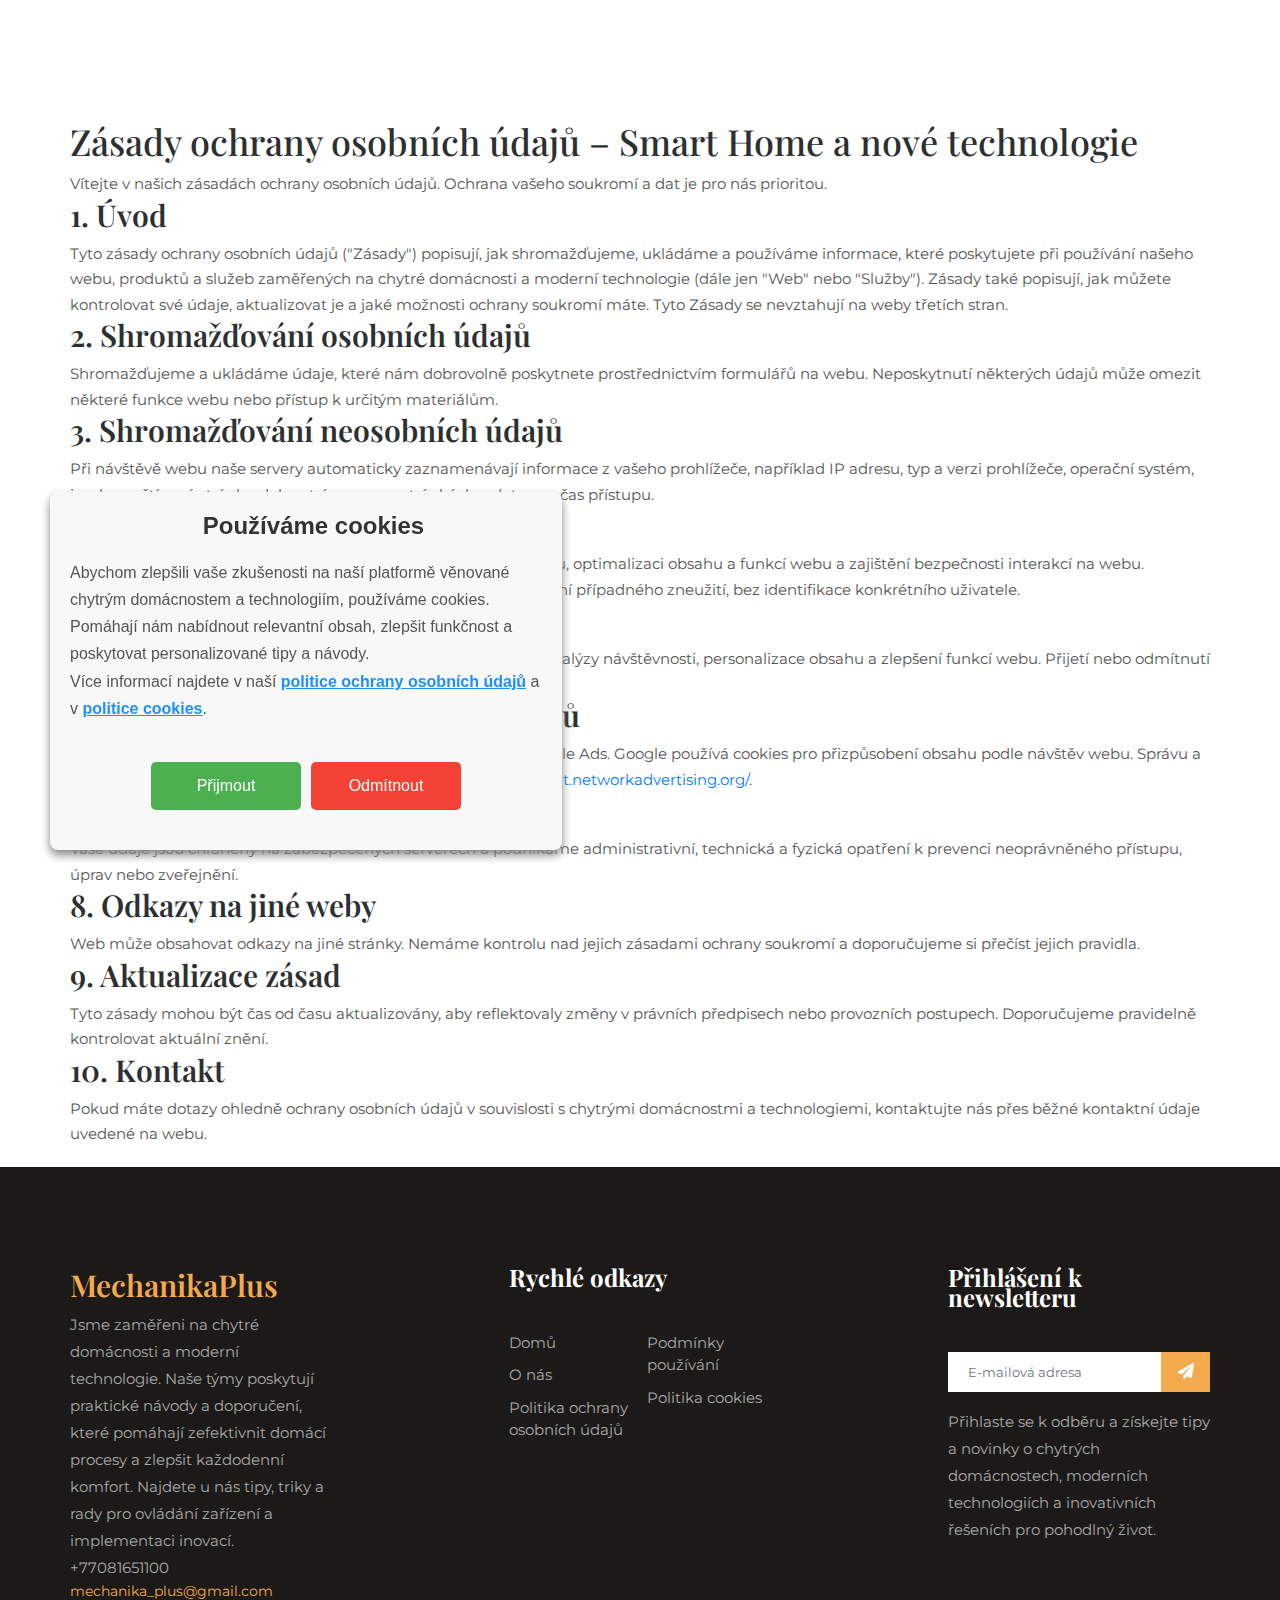
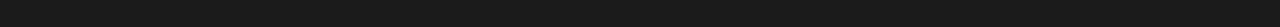
<file: privacy-policy.html>
<!DOCTYPE html>
<html lang="en">
    <head>
        <!-- Required meta tags -->
        <meta charset="utf-8" />
        <meta
            name="viewport"
            content="width=device-width, initial-scale=1, shrink-to-fit=no"
        />
        <title>MechanikaPlus</title>
        <link rel="icon" href="img/favicon.png" />
        <!-- Bootstrap CSS -->
        <link rel="stylesheet" href="css/bootstrap.min.css" />
        <!-- animate CSS -->
        <link rel="stylesheet" href="css/animate.css" />
        <!-- owl carousel CSS -->
        <link rel="stylesheet" href="css/owl.carousel.min.css" />
        <!-- themify CSS -->
        <link rel="stylesheet" href="css/themify-icons.css" />
        <!-- flaticon CSS -->
        <link rel="stylesheet" href="css/flaticon.css" />
        <!-- font awesome CSS -->
        <link rel="stylesheet" href="css/magnific-popup.css" />
        <!-- swiper CSS -->
        <link rel="stylesheet" href="css/slick.css" />
        <link rel="stylesheet" href="css/gijgo.min.css" />
        <link rel="stylesheet" href="css/nice-select.css" />
        <link rel="stylesheet" href="css/all.css" />
        <!-- style CSS -->
        <link rel="stylesheet" href="css/style.css" />
    </head>

    <body>
        <!--::header part start::-->
        <header class="main_menu home_menu">
            <div class="container">
                <div class="row align-items-center">
                    <div class="col-lg-12">
                        <nav class="navbar navbar-expand-lg navbar-light">
                            <a class="navbar-brand" href="index.html">
                                <h2 style="color: #fff">MechanikaPlus</h2>
                            </a>
                            <button
                                class="navbar-toggler"
                                type="button"
                                data-toggle="collapse"
                                data-target="#navbarSupportedContent"
                                aria-controls="navbarSupportedContent"
                                aria-expanded="false"
                                aria-label="Navigation umschalten"
                            >
                                <span class="navbar-toggler-icon"></span>
                            </button>

                            <div
                                class="collapse navbar-collapse main-menu-item justify-content-end"
                                id="navbarSupportedContent"
                            >
                                <ul class="navbar-nav">
                                    <li class="nav-item">
                                        <a class="nav-link" href="index.html"
                                            >Domů</a
                                        >
                                    </li>
                                    <li class="nav-item">
                                        <a class="nav-link" href="about.html"
                                            >O nás</a
                                        >
                                    </li>
                                    <li class="nav-item">
                                        <a class="nav-link" href="blog.html"
                                            >Zdroje</a
                                        >
                                    </li>
                                    <li class="nav-item">
                                        <a class="nav-link" href="contact.html"
                                            >Kontakt</a
                                        >
                                    </li>
                                </ul>
                            </div>
                        </nav>
                    </div>
                </div>
            </div>
        </header>
        <!-- Header part end-->
        <main>
            <article
                class="container additional-wrapper"
                style="margin-top: 100px"
            >
                <div class="page__content" style="padding: 20px 0">
                    <h1>
                        Zásady ochrany osobních údajů – Smart Home a nové
                        technologie
                    </h1>

                    <p>
                        Vítejte v našich zásadách ochrany osobních údajů.
                        Ochrana vašeho soukromí a dat je pro nás prioritou.
                    </p>

                    <h2>1. Úvod</h2>
                    <p>
                        Tyto zásady ochrany osobních údajů ("Zásady") popisují,
                        jak shromažďujeme, ukládáme a používáme informace, které
                        poskytujete při používání našeho webu, produktů a služeb
                        zaměřených na chytré domácnosti a moderní technologie
                        (dále jen "Web" nebo "Služby"). Zásady také popisují,
                        jak můžete kontrolovat své údaje, aktualizovat je a jaké
                        možnosti ochrany soukromí máte. Tyto Zásady se
                        nevztahují na weby třetích stran.
                    </p>

                    <h2>2. Shromažďování osobních údajů</h2>
                    <p>
                        Shromažďujeme a ukládáme údaje, které nám dobrovolně
                        poskytnete prostřednictvím formulářů na webu.
                        Neposkytnutí některých údajů může omezit některé funkce
                        webu nebo přístup k určitým materiálům.
                    </p>

                    <h2>3. Shromažďování neosobních údajů</h2>
                    <p>
                        Při návštěvě webu naše servery automaticky zaznamenávají
                        informace z vašeho prohlížeče, například IP adresu, typ
                        a verzi prohlížeče, operační systém, jazyk, navštívené
                        stránky, dobu strávenou na stránkách a datum a čas
                        přístupu.
                    </p>

                    <h2>4. Použití shromážděných informací</h2>
                    <p>
                        Shromážděné údaje slouží k zajištění lepšího
                        uživatelského zážitku, optimalizaci obsahu a funkcí webu
                        a zajištění bezpečnosti interakcí na webu. Neosobní
                        údaje se používají pouze pro statistické účely a k
                        odhalení případného zneužití, bez identifikace
                        konkrétního uživatele.
                    </p>

                    <h2>5. Cookies</h2>
                    <p>
                        Web využívá cookies k ukládání a sledování informací pro
                        účely analýzy návštěvnosti, personalizace obsahu a
                        zlepšení funkcí webu. Přijetí nebo odmítnutí cookies lze
                        spravovat v nastavení vašeho prohlížeče.
                    </p>

                    <h2>6. Google Ads a shromažďování údajů</h2>
                    <p>
                        Pro zobrazení relevantních doporučení a novinek
                        využíváme Google Ads. Google používá cookies pro
                        přizpůsobení obsahu podle návštěv webu. Správu a
                        deaktivaci personalizace reklam můžete provést zde:
                        <a
                            href="https://optout.networkadvertising.org/"
                            target="_blank"
                            >https://optout.networkadvertising.org/</a
                        >.
                    </p>

                    <h2>7. Bezpečnost vašich údajů</h2>
                    <p>
                        Vaše údaje jsou chráněny na zabezpečených serverech a
                        podnikáme administrativní, technická a fyzická opatření
                        k prevenci neoprávněného přístupu, úprav nebo
                        zveřejnění.
                    </p>

                    <h2>8. Odkazy na jiné weby</h2>
                    <p>
                        Web může obsahovat odkazy na jiné stránky. Nemáme
                        kontrolu nad jejich zásadami ochrany soukromí a
                        doporučujeme si přečíst jejich pravidla.
                    </p>

                    <h2>9. Aktualizace zásad</h2>
                    <p>
                        Tyto zásady mohou být čas od času aktualizovány, aby
                        reflektovaly změny v právních předpisech nebo provozních
                        postupech. Doporučujeme pravidelně kontrolovat aktuální
                        znění.
                    </p>

                    <h2>10. Kontakt</h2>
                    <p>
                        Pokud máte dotazy ohledně ochrany osobních údajů v
                        souvislosti s chytrými domácnostmi a technologiemi,
                        kontaktujte nás přes běžné kontaktní údaje uvedené na
                        webu.
                    </p>
                </div>
            </article>
        </main>

        <!-- footer part start-->
        <footer class="footer-area">
            <div class="container">
                <div class="row justify-content-between">
                    <div class="col-xl-3 col-sm-6 col-md-3 col-lg-3">
                        <div class="single-footer-widget footer_1">
                            <h2 style="color: #f2aa4cff">MechanikaPlus</h2>
                            <p>
                                Jsme zaměřeni na chytré domácnosti a moderní
                                technologie. Naše týmy poskytují praktické
                                návody a doporučení, které pomáhají zefektivnit
                                domácí procesy a zlepšit každodenní komfort.
                                Najdete u nás tipy, triky a rady pro ovládání
                                zařízení a implementaci inovací.
                            </p>
                            <p>+77081651100</p>
                            <span>mechanika_plus@gmail.com</span>
                        </div>
                    </div>
                    <div class="col-xl-3 col-sm-6 col-md-2 col-lg-3">
                        <div class="single-footer-widget footer_2">
                            <h4>Rychlé odkazy</h4>
                            <div class="contact_info">
                                <ul>
                                    <li><a href="index.html">Domů</a></li>
                                    <li><a href="about.html">O nás</a></li>
                                    <li>
                                        <a href="privacy-policy.html"
                                            >Politika ochrany osobních údajů</a
                                        >
                                    </li>
                                    <li>
                                        <a href="terms-of-use.html"
                                            >Podmínky používání</a
                                        >
                                    </li>
                                    <li>
                                        <a href="cookie-policy.html"
                                            >Politika cookies</a
                                        >
                                    </li>
                                </ul>
                            </div>
                        </div>
                    </div>
                    <div class="col-xl-3 col-sm-6 col-md-4 col-lg-3">
                        <div class="single-footer-widget footer_3">
                            <h4>Přihlášení k newsletteru</h4>
                            <form action="thanks.html" method="get">
                                <div class="form-group">
                                    <div class="input-group mb-3">
                                        <input
                                            type="text"
                                            class="form-control"
                                            placeholder="E-mailová adresa"
                                            onfocus="this.placeholder = ''"
                                            id="email"
                                            required
                                        />
                                        <div class="input-group-append">
                                            <button
                                                class="btn"
                                                type="submit"
                                                id="submit"
                                            >
                                                <i
                                                    class="fas fa-paper-plane"
                                                ></i>
                                            </button>
                                        </div>
                                    </div>
                                </div>
                            </form>
                            <p>
                                Přihlaste se k odběru a získejte tipy a novinky
                                o chytrých domácnostech, moderních technologiích
                                a inovativních řešeních pro pohodlný život.
                            </p>
                        </div>
                    </div>
                </div>
            </div>
        </footer>
        <!-- footer part end-->

        <!-- Cookie banner -->
        <div
            class="cookie-wrapper show"
            style="background-color: #f8f8f8; border-radius: 8px; padding: 20px"
        >
            <div
                style="
                    display: flex;
                    align-items: center;
                    justify-content: center;
                "
            >
                <i
                    class="bx bx-cookie"
                    style="font-size: 40px; color: #4caf50; margin-right: 15px"
                ></i>
                <h2 style="font-size: 24px; color: #333; text-align: left">
                    Používáme cookies
                </h2>
            </div>

            <div class="data" style="margin-top: 10px">
                <p style="font-size: 16px; color: #555; text-align: left">
                    Abychom zlepšili vaše zkušenosti na naší platformě věnované
                    chytrým domácnostem a technologiím, používáme cookies.
                    Pomáhají nám nabídnout relevantní obsah, zlepšit funkčnost a
                    poskytovat personalizované tipy a návody.
                </p>
                <p style="font-size: 16px; color: #555; text-align: left">
                    Více informací najdete v naší
                    <a
                        href="privacy-policy.html"
                        style="
                            color: #1e90ff;
                            text-decoration: underline;
                            font-weight: bold;
                        "
                        >politice ochrany osobních údajů</a
                    >
                    a v
                    <a
                        href="cookie-policy.html"
                        style="
                            color: #1e90ff;
                            text-decoration: underline;
                            font-weight: bold;
                        "
                        >politice cookies</a
                    >.
                </p>
            </div>

            <div
                class="buttons"
                style="
                    display: flex;
                    justify-content: center;
                    gap: 10px;
                    margin-top: 20px;
                "
            >
                <button
                    class="cookie-button"
                    id="acceptBtn"
                    style="
                        background-color: #4caf50;
                        color: white;
                        border: none;
                        padding: 12px 25px;
                        cursor: pointer;
                        font-size: 16px;
                        border-radius: 5px;
                    "
                >
                    Přijmout
                </button>
                <button
                    class="cookie-button"
                    id="declineBtn"
                    style="
                        background-color: #f44336;
                        color: white;
                        border: none;
                        padding: 12px 25px;
                        cursor: pointer;
                        font-size: 16px;
                        border-radius: 5px;
                    "
                >
                    Odmítnout
                </button>
            </div>
        </div>
        <!-- End Cookie banner -->

        <!-- jquery plugins here-->
        <script src="https://code.jquery.com/jquery-3.6.0.min.js"></script>
        <!-- popper js -->
        <script src="js/popper.min.js"></script>
        <!-- bootstrap js -->
        <script src="js/bootstrap.min.js"></script>
        <!-- easing js -->
        <script src="js/jquery.magnific-popup.js"></script>
        <!-- swiper js -->
        <script src="js/swiper.min.js"></script>
        <!-- swiper js -->
        <script src="js/masonry.pkgd.js"></script>
        <!-- particles js -->
        <script src="js/owl.carousel.min.js"></script>
        <!-- swiper js -->
        <script src="js/slick.min.js"></script>
        <script src="js/gijgo.min.js"></script>
        <script src="js/jquery.nice-select.min.js"></script>
        <!-- custom js -->
        <script src="js/custom.js"></script>
        <script src="js/cookiebanner.js"></script>
    </body>
</html>
</file>
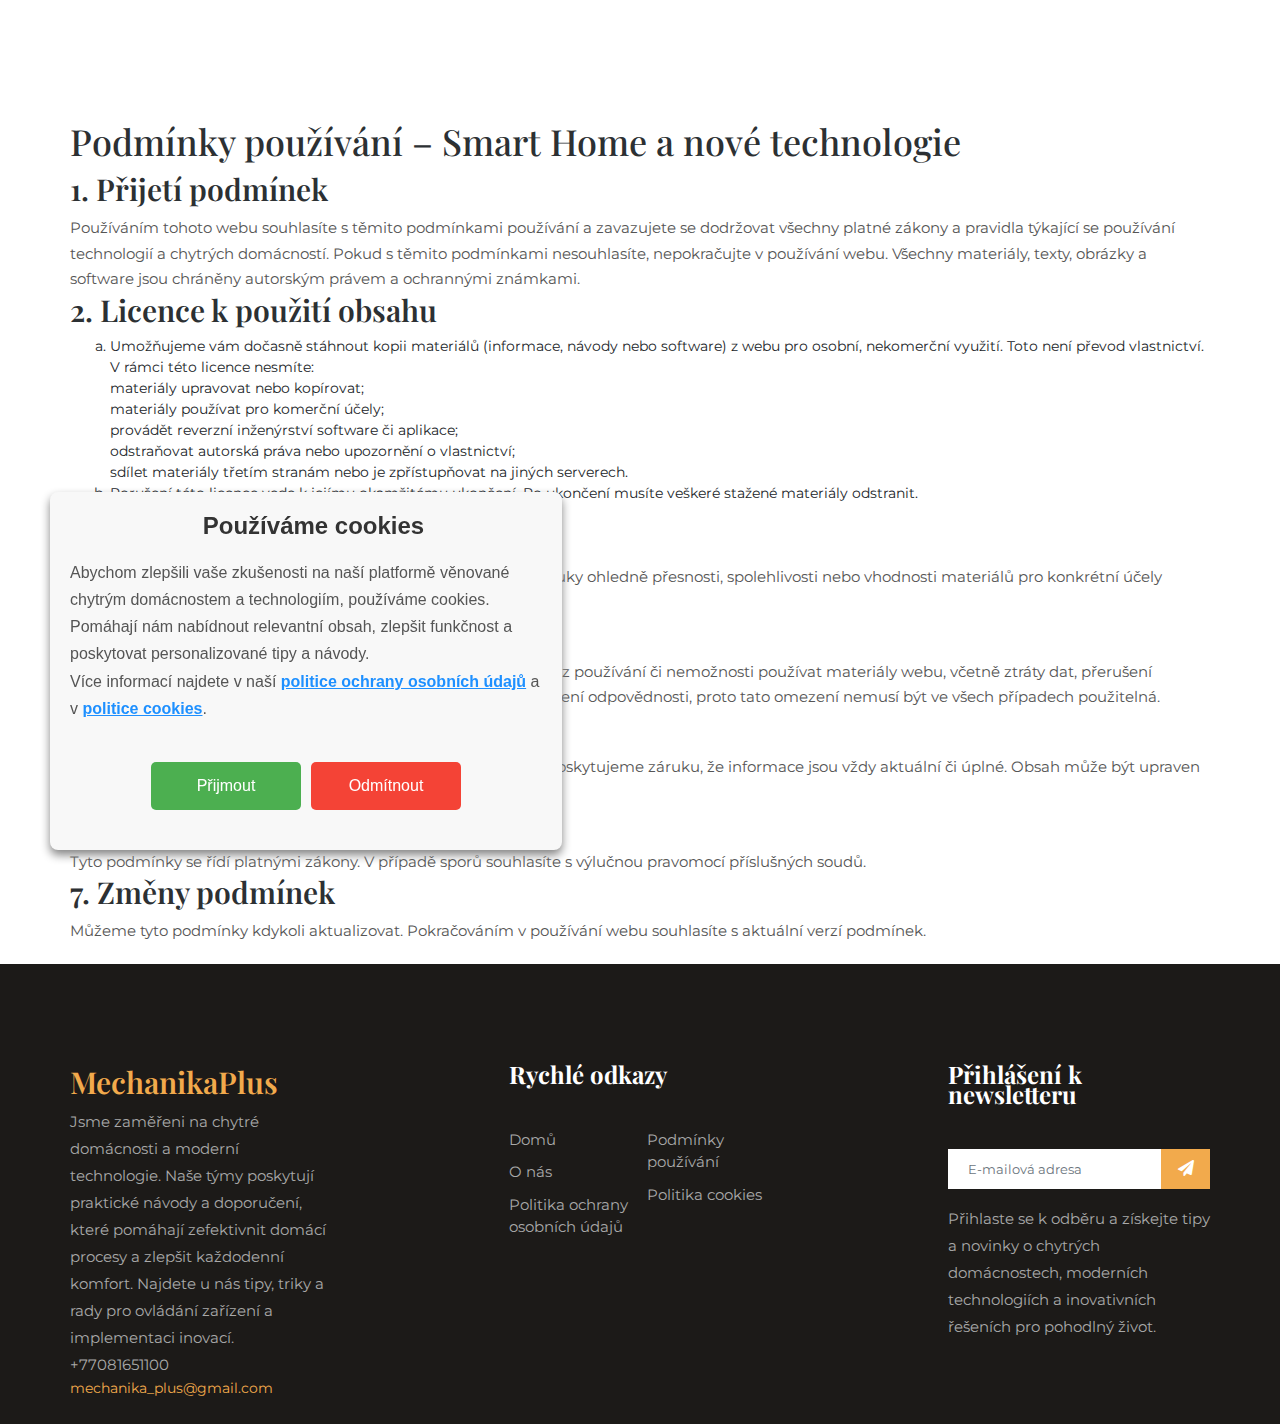
<file: terms-of-use.html>
<!DOCTYPE html>
<html lang="en">
    <head>
        <!-- Required meta tags -->
        <meta charset="utf-8" />
        <meta
            name="viewport"
            content="width=device-width, initial-scale=1, shrink-to-fit=no"
        />
        <title>MechanikaPlus</title>
        <link rel="icon" href="img/favicon.png" />
        <!-- Bootstrap CSS -->
        <link rel="stylesheet" href="css/bootstrap.min.css" />
        <!-- animate CSS -->
        <link rel="stylesheet" href="css/animate.css" />
        <!-- owl carousel CSS -->
        <link rel="stylesheet" href="css/owl.carousel.min.css" />
        <!-- themify CSS -->
        <link rel="stylesheet" href="css/themify-icons.css" />
        <!-- flaticon CSS -->
        <link rel="stylesheet" href="css/flaticon.css" />
        <!-- font awesome CSS -->
        <link rel="stylesheet" href="css/magnific-popup.css" />
        <!-- swiper CSS -->
        <link rel="stylesheet" href="css/slick.css" />
        <link rel="stylesheet" href="css/gijgo.min.css" />
        <link rel="stylesheet" href="css/nice-select.css" />
        <link rel="stylesheet" href="css/all.css" />
        <!-- style CSS -->
        <link rel="stylesheet" href="css/style.css" />
    </head>

    <body>
        <!--::header part start::-->
        <header class="main_menu home_menu">
            <div class="container">
                <div class="row align-items-center">
                    <div class="col-lg-12">
                        <nav class="navbar navbar-expand-lg navbar-light">
                            <a class="navbar-brand" href="index.html">
                                <h2 style="color: #fff">MechanikaPlus</h2>
                            </a>
                            <button
                                class="navbar-toggler"
                                type="button"
                                data-toggle="collapse"
                                data-target="#navbarSupportedContent"
                                aria-controls="navbarSupportedContent"
                                aria-expanded="false"
                                aria-label="Navigation umschalten"
                            >
                                <span class="navbar-toggler-icon"></span>
                            </button>

                            <div
                                class="collapse navbar-collapse main-menu-item justify-content-end"
                                id="navbarSupportedContent"
                            >
                                <ul class="navbar-nav">
                                    <li class="nav-item">
                                        <a class="nav-link" href="index.html"
                                            >Domů</a
                                        >
                                    </li>
                                    <li class="nav-item">
                                        <a class="nav-link" href="about.html"
                                            >O nás</a
                                        >
                                    </li>
                                    <li class="nav-item">
                                        <a class="nav-link" href="blog.html"
                                            >Zdroje</a
                                        >
                                    </li>
                                    <li class="nav-item">
                                        <a class="nav-link" href="contact.html"
                                            >Kontakt</a
                                        >
                                    </li>
                                </ul>
                            </div>
                        </nav>
                    </div>
                </div>
            </div>
        </header>
        <!-- Header part end-->

        <main>
            <article
                class="container additional-wrapper"
                style="margin-top: 100px"
            >
                <div class="page__content" style="padding: 20px 0">
                    <h1>Podmínky používání – Smart Home a nové technologie</h1>

                    <h2>1. Přijetí podmínek</h2>
                    <p>
                        Používáním tohoto webu souhlasíte s těmito podmínkami
                        používání a zavazujete se dodržovat všechny platné
                        zákony a pravidla týkající se používání technologií a
                        chytrých domácností. Pokud s těmito podmínkami
                        nesouhlasíte, nepokračujte v používání webu. Všechny
                        materiály, texty, obrázky a software jsou chráněny
                        autorským právem a ochrannými známkami.
                    </p>

                    <h2>2. Licence k použití obsahu</h2>
                    <ol type="a">
                        <li>
                            Umožňujeme vám dočasně stáhnout kopii materiálů
                            (informace, návody nebo software) z webu pro osobní,
                            nekomerční využití. Toto není převod vlastnictví. V
                            rámci této licence nesmíte:
                            <ul>
                                <li>materiály upravovat nebo kopírovat;</li>
                                <li>materiály používat pro komerční účely;</li>
                                <li>
                                    provádět reverzní inženýrství software či
                                    aplikace;
                                </li>
                                <li>
                                    odstraňovat autorská práva nebo upozornění o
                                    vlastnictví;
                                </li>
                                <li>
                                    sdílet materiály třetím stranám nebo je
                                    zpřístupňovat na jiných serverech.
                                </li>
                            </ul>
                        </li>
                        <li>
                            Porušení této licence vede k jejímu okamžitému
                            ukončení. Po ukončení musíte veškeré stažené
                            materiály odstranit.
                        </li>
                    </ol>

                    <h2>3. Zřeknutí se odpovědnosti</h2>
                    <p>
                        Obsah webu je poskytován „tak jak je“. Neposkytujeme
                        žádné záruky ohledně přesnosti, spolehlivosti nebo
                        vhodnosti materiálů pro konkrétní účely týkající se
                        chytrých domácností či technologií.
                    </p>

                    <h2>4. Omezení odpovědnosti</h2>
                    <p>
                        Za žádných okolností neneseme odpovědnost za škody
                        vyplývající z používání či nemožnosti používat materiály
                        webu, včetně ztráty dat, přerušení provozu nebo ztráty
                        informací. Některé jurisdikce nepovolují omezení
                        odpovědnosti, proto tato omezení nemusí být ve všech
                        případech použitelná.
                    </p>

                    <h2>5. Přesnost a aktualizace obsahu</h2>
                    <p>
                        Materiály mohou obsahovat technické nebo obsahové chyby.
                        Neposkytujeme záruku, že informace jsou vždy aktuální či
                        úplné. Obsah může být upraven bez předchozího
                        upozornění.
                    </p>

                    <h2>6. Platné právo</h2>
                    <p>
                        Tyto podmínky se řídí platnými zákony. V případě sporů
                        souhlasíte s výlučnou pravomocí příslušných soudů.
                    </p>

                    <h2>7. Změny podmínek</h2>
                    <p>
                        Můžeme tyto podmínky kdykoli aktualizovat. Pokračováním
                        v používání webu souhlasíte s aktuální verzí podmínek.
                    </p>
                </div>
            </article>
        </main>

        <!-- footer part start-->
        <footer class="footer-area">
            <div class="container">
                <div class="row justify-content-between">
                    <div class="col-xl-3 col-sm-6 col-md-3 col-lg-3">
                        <div class="single-footer-widget footer_1">
                            <h2 style="color: #f2aa4cff">MechanikaPlus</h2>
                            <p>
                                Jsme zaměřeni na chytré domácnosti a moderní
                                technologie. Naše týmy poskytují praktické
                                návody a doporučení, které pomáhají zefektivnit
                                domácí procesy a zlepšit každodenní komfort.
                                Najdete u nás tipy, triky a rady pro ovládání
                                zařízení a implementaci inovací.
                            </p>
                            <p>+77081651100</p>
                            <span>mechanika_plus@gmail.com</span>
                        </div>
                    </div>
                    <div class="col-xl-3 col-sm-6 col-md-2 col-lg-3">
                        <div class="single-footer-widget footer_2">
                            <h4>Rychlé odkazy</h4>
                            <div class="contact_info">
                                <ul>
                                    <li><a href="index.html">Domů</a></li>
                                    <li><a href="about.html">O nás</a></li>
                                    <li>
                                        <a href="privacy-policy.html"
                                            >Politika ochrany osobních údajů</a
                                        >
                                    </li>
                                    <li>
                                        <a href="terms-of-use.html"
                                            >Podmínky používání</a
                                        >
                                    </li>
                                    <li>
                                        <a href="cookie-policy.html"
                                            >Politika cookies</a
                                        >
                                    </li>
                                </ul>
                            </div>
                        </div>
                    </div>
                    <div class="col-xl-3 col-sm-6 col-md-4 col-lg-3">
                        <div class="single-footer-widget footer_3">
                            <h4>Přihlášení k newsletteru</h4>
                            <form action="thanks.html" method="get">
                                <div class="form-group">
                                    <div class="input-group mb-3">
                                        <input
                                            type="text"
                                            class="form-control"
                                            placeholder="E-mailová adresa"
                                            onfocus="this.placeholder = ''"
                                            id="email"
                                            required
                                        />
                                        <div class="input-group-append">
                                            <button
                                                class="btn"
                                                type="submit"
                                                id="submit"
                                            >
                                                <i
                                                    class="fas fa-paper-plane"
                                                ></i>
                                            </button>
                                        </div>
                                    </div>
                                </div>
                            </form>
                            <p>
                                Přihlaste se k odběru a získejte tipy a novinky
                                o chytrých domácnostech, moderních technologiích
                                a inovativních řešeních pro pohodlný život.
                            </p>
                        </div>
                    </div>
                </div>
            </div>
        </footer>
        <!-- footer part end-->

        <!-- Cookie banner -->
        <div
            class="cookie-wrapper show"
            style="background-color: #f8f8f8; border-radius: 8px; padding: 20px"
        >
            <div
                style="
                    display: flex;
                    align-items: center;
                    justify-content: center;
                "
            >
                <i
                    class="bx bx-cookie"
                    style="font-size: 40px; color: #4caf50; margin-right: 15px"
                ></i>
                <h2 style="font-size: 24px; color: #333; text-align: left">
                    Používáme cookies
                </h2>
            </div>

            <div class="data" style="margin-top: 10px">
                <p style="font-size: 16px; color: #555; text-align: left">
                    Abychom zlepšili vaše zkušenosti na naší platformě věnované
                    chytrým domácnostem a technologiím, používáme cookies.
                    Pomáhají nám nabídnout relevantní obsah, zlepšit funkčnost a
                    poskytovat personalizované tipy a návody.
                </p>
                <p style="font-size: 16px; color: #555; text-align: left">
                    Více informací najdete v naší
                    <a
                        href="privacy-policy.html"
                        style="
                            color: #1e90ff;
                            text-decoration: underline;
                            font-weight: bold;
                        "
                        >politice ochrany osobních údajů</a
                    >
                    a v
                    <a
                        href="cookie-policy.html"
                        style="
                            color: #1e90ff;
                            text-decoration: underline;
                            font-weight: bold;
                        "
                        >politice cookies</a
                    >.
                </p>
            </div>

            <div
                class="buttons"
                style="
                    display: flex;
                    justify-content: center;
                    gap: 10px;
                    margin-top: 20px;
                "
            >
                <button
                    class="cookie-button"
                    id="acceptBtn"
                    style="
                        background-color: #4caf50;
                        color: white;
                        border: none;
                        padding: 12px 25px;
                        cursor: pointer;
                        font-size: 16px;
                        border-radius: 5px;
                    "
                >
                    Přijmout
                </button>
                <button
                    class="cookie-button"
                    id="declineBtn"
                    style="
                        background-color: #f44336;
                        color: white;
                        border: none;
                        padding: 12px 25px;
                        cursor: pointer;
                        font-size: 16px;
                        border-radius: 5px;
                    "
                >
                    Odmítnout
                </button>
            </div>
        </div>
        <!-- End Cookie banner -->

        <!-- jquery plugins here-->
        <script src="https://code.jquery.com/jquery-3.6.0.min.js"></script>
        <!-- popper js -->
        <script src="js/popper.min.js"></script>
        <!-- bootstrap js -->
        <script src="js/bootstrap.min.js"></script>
        <!-- easing js -->
        <script src="js/jquery.magnific-popup.js"></script>
        <!-- swiper js -->
        <script src="js/swiper.min.js"></script>
        <!-- swiper js -->
        <script src="js/masonry.pkgd.js"></script>
        <!-- particles js -->
        <script src="js/owl.carousel.min.js"></script>
        <!-- swiper js -->
        <script src="js/slick.min.js"></script>
        <script src="js/gijgo.min.js"></script>
        <script src="js/jquery.nice-select.min.js"></script>
        <!-- custom js -->
        <script src="js/custom.js"></script>
        <script src="js/cookiebanner.js"></script>
    </body>
</html>
</file>
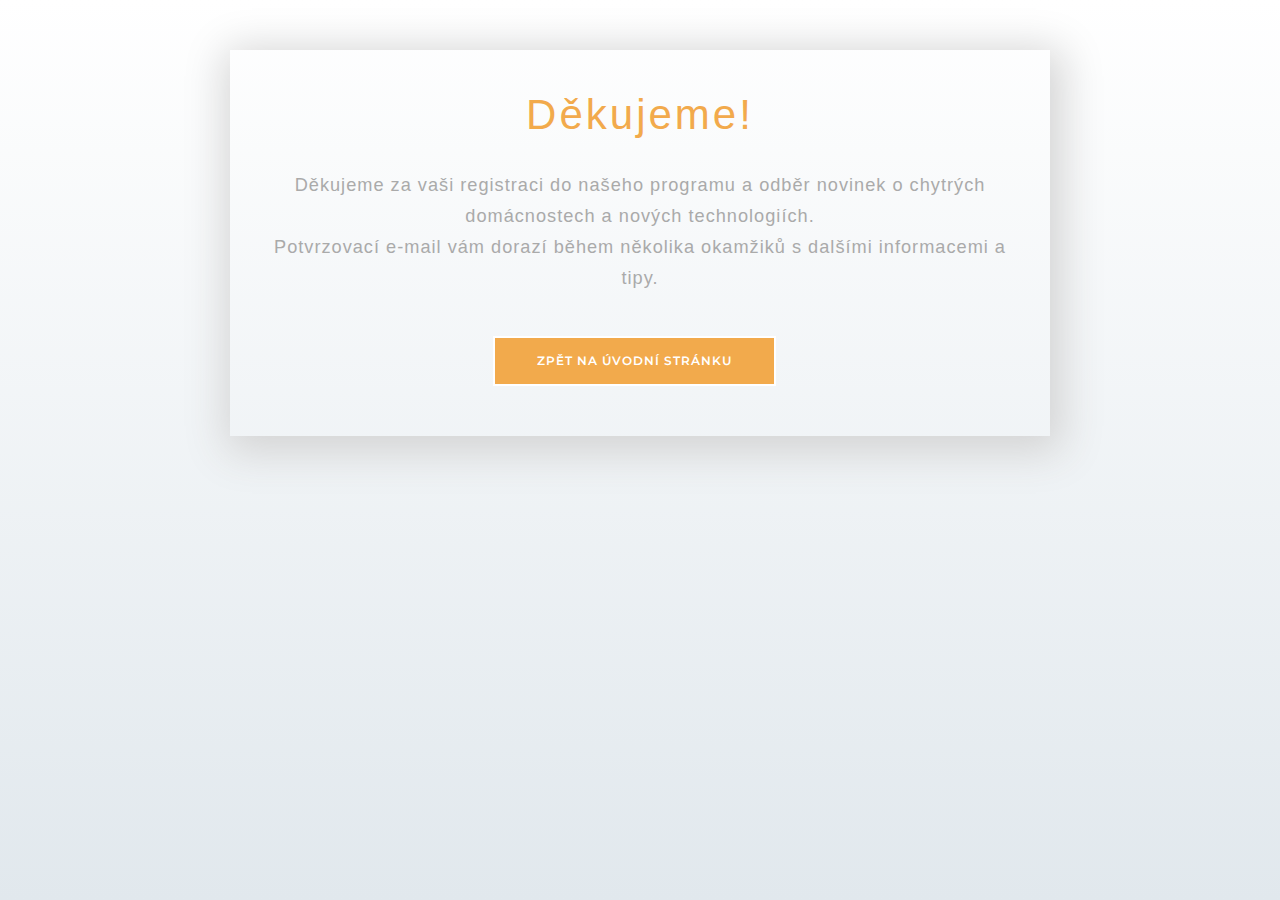
<file: thanks.html>
<!DOCTYPE html>
<html lang="en">
    <head>
        <!-- Required meta tags -->
        <meta charset="utf-8" />
        <meta
            name="viewport"
            content="width=device-width, initial-scale=1, shrink-to-fit=no"
        />
        <title>MechanikaPlus</title>
        <link rel="icon" href="img/favicon.png" />
        <!-- Bootstrap CSS -->
        <link rel="stylesheet" href="css/bootstrap.min.css" />
        <!-- animate CSS -->
        <link rel="stylesheet" href="css/animate.css" />
        <!-- owl carousel CSS -->
        <link rel="stylesheet" href="css/owl.carousel.min.css" />
        <!-- themify CSS -->
        <link rel="stylesheet" href="css/themify-icons.css" />
        <!-- flaticon CSS -->
        <link rel="stylesheet" href="css/flaticon.css" />
        <!-- font awesome CSS -->
        <link rel="stylesheet" href="css/magnific-popup.css" />
        <!-- swiper CSS -->
        <link rel="stylesheet" href="css/slick.css" />
        <link rel="stylesheet" href="css/gijgo.min.css" />
        <link rel="stylesheet" href="css/nice-select.css" />
        <link rel="stylesheet" href="css/all.css" />
        <!-- style CSS -->
        <link rel="stylesheet" href="css/style.css" />
        <link rel="stylesheet" href="css/thanks.css" />
    </head>
    <body>
        <div class="content">
            <div class="wrapper-1">
                <div class="wrapper-2">
                    <h1>Děkujeme!</h1>
                    <p>
                        Děkujeme za vaši registraci do našeho programu a odběr
                        novinek o chytrých domácnostech a nových technologiích.
                    </p>
                    <p>
                        Potvrzovací e-mail vám dorazí během několika okamžiků s
                        dalšími informacemi a tipy.
                    </p>
                    <a href="index.html">
                        <button class="go-home">Zpět na úvodní stránku</button>
                    </a>
                </div>
            </div>
        </div>
    </body>
</html>
</file>
<file: css/themify-icons.css>
@font-face {
	font-family: 'themify';
	src:url('../fonts/themify.eot?-fvbane');
	src:url('../fonts/themify.eot?#iefix-fvbane') format('embedded-opentype'),
		url('../fonts/themify.woff?-fvbane') format('woff'),
		url('../fonts/themify.ttf?-fvbane') format('truetype'),
		url('../fonts/themify.svg?-fvbane#themify') format('svg');
	font-weight: normal;
	font-style: normal;
}

[class^="ti-"], [class*=" ti-"] {
	font-family: 'themify';
	speak: none;
	font-style: normal;
	font-weight: normal;
	font-variant: normal;
	text-transform: none;
	line-height: 1;

	/* Better Font Rendering =========== */
	-webkit-font-smoothing: antialiased;
	-moz-osx-font-smoothing: grayscale;
}

.ti-wand:before {
	content: "\e600";
}
.ti-volume:before {
	content: "\e601";
}
.ti-user:before {
	content: "\e602";
}
.ti-unlock:before {
	content: "\e603";
}
.ti-unlink:before {
	content: "\e604";
}
.ti-trash:before {
	content: "\e605";
}
.ti-thought:before {
	content: "\e606";
}
.ti-target:before {
	content: "\e607";
}
.ti-tag:before {
	content: "\e608";
}
.ti-tablet:before {
	content: "\e609";
}
.ti-star:before {
	content: "\e60a";
}
.ti-spray:before {
	content: "\e60b";
}
.ti-signal:before {
	content: "\e60c";
}
.ti-shopping-cart:before {
	content: "\e60d";
}
.ti-shopping-cart-full:before {
	content: "\e60e";
}
.ti-settings:before {
	content: "\e60f";
}
.ti-search:before {
	content: "\e610";
}
.ti-zoom-in:before {
	content: "\e611";
}
.ti-zoom-out:before {
	content: "\e612";
}
.ti-cut:before {
	content: "\e613";
}
.ti-ruler:before {
	content: "\e614";
}
.ti-ruler-pencil:before {
	content: "\e615";
}
.ti-ruler-alt:before {
	content: "\e616";
}
.ti-bookmark:before {
	content: "\e617";
}
.ti-bookmark-alt:before {
	content: "\e618";
}
.ti-reload:before {
	content: "\e619";
}
.ti-plus:before {
	content: "\e61a";
}
.ti-pin:before {
	content: "\e61b";
}
.ti-pencil:before {
	content: "\e61c";
}
.ti-pencil-alt:before {
	content: "\e61d";
}
.ti-paint-roller:before {
	content: "\e61e";
}
.ti-paint-bucket:before {
	content: "\e61f";
}
.ti-na:before {
	content: "\e620";
}
.ti-mobile:before {
	content: "\e621";
}
.ti-minus:before {
	content: "\e622";
}
.ti-medall:before {
	content: "\e623";
}
.ti-medall-alt:before {
	content: "\e624";
}
.ti-marker:before {
	content: "\e625";
}
.ti-marker-alt:before {
	content: "\e626";
}
.ti-arrow-up:before {
	content: "\e627";
}
.ti-arrow-right:before {
	content: "\e628";
}
.ti-arrow-left:before {
	content: "\e629";
}
.ti-arrow-down:before {
	content: "\e62a";
}
.ti-lock:before {
	content: "\e62b";
}
.ti-location-arrow:before {
	content: "\e62c";
}
.ti-link:before {
	content: "\e62d";
}
.ti-layout:before {
	content: "\e62e";
}
.ti-layers:before {
	content: "\e62f";
}
.ti-layers-alt:before {
	content: "\e630";
}
.ti-key:before {
	content: "\e631";
}
.ti-import:before {
	content: "\e632";
}
.ti-image:before {
	content: "\e633";
}
.ti-heart:before {
	content: "\e634";
}
.ti-heart-broken:before {
	content: "\e635";
}
.ti-hand-stop:before {
	content: "\e636";
}
.ti-hand-open:before {
	content: "\e637";
}
.ti-hand-drag:before {
	content: "\e638";
}
.ti-folder:before {
	content: "\e639";
}
.ti-flag:before {
	content: "\e63a";
}
.ti-flag-alt:before {
	content: "\e63b";
}
.ti-flag-alt-2:before {
	content: "\e63c";
}
.ti-eye:before {
	content: "\e63d";
}
.ti-export:before {
	content: "\e63e";
}
.ti-exchange-vertical:before {
	content: "\e63f";
}
.ti-desktop:before {
	content: "\e640";
}
.ti-cup:before {
	content: "\e641";
}
.ti-crown:before {
	content: "\e642";
}
.ti-comments:before {
	content: "\e643";
}
.ti-comment:before {
	content: "\e644";
}
.ti-comment-alt:before {
	content: "\e645";
}
.ti-close:before {
	content: "\e646";
}
.ti-clip:before {
	content: "\e647";
}
.ti-angle-up:before {
	content: "\e648";
}
.ti-angle-right:before {
	content: "\e649";
}
.ti-angle-left:before {
	content: "\e64a";
}
.ti-angle-down:before {
	content: "\e64b";
}
.ti-check:before {
	content: "\e64c";
}
.ti-check-box:before {
	content: "\e64d";
}
.ti-camera:before {
	content: "\e64e";
}
.ti-announcement:before {
	content: "\e64f";
}
.ti-brush:before {
	content: "\e650";
}
.ti-briefcase:before {
	content: "\e651";
}
.ti-bolt:before {
	content: "\e652";
}
.ti-bolt-alt:before {
	content: "\e653";
}
.ti-blackboard:before {
	content: "\e654";
}
.ti-bag:before {
	content: "\e655";
}
.ti-move:before {
	content: "\e656";
}
.ti-arrows-vertical:before {
	content: "\e657";
}
.ti-arrows-horizontal:before {
	content: "\e658";
}
.ti-fullscreen:before {
	content: "\e659";
}
.ti-arrow-top-right:before {
	content: "\e65a";
}
.ti-arrow-top-left:before {
	content: "\e65b";
}
.ti-arrow-circle-up:before {
	content: "\e65c";
}
.ti-arrow-circle-right:before {
	content: "\e65d";
}
.ti-arrow-circle-left:before {
	content: "\e65e";
}
.ti-arrow-circle-down:before {
	content: "\e65f";
}
.ti-angle-double-up:before {
	content: "\e660";
}
.ti-angle-double-right:before {
	content: "\e661";
}
.ti-angle-double-left:before {
	content: "\e662";
}
.ti-angle-double-down:before {
	content: "\e663";
}
.ti-zip:before {
	content: "\e664";
}
.ti-world:before {
	content: "\e665";
}
.ti-wheelchair:before {
	content: "\e666";
}
.ti-view-list:before {
	content: "\e667";
}
.ti-view-list-alt:before {
	content: "\e668";
}
.ti-view-grid:before {
	content: "\e669";
}
.ti-uppercase:before {
	content: "\e66a";
}
.ti-upload:before {
	content: "\e66b";
}
.ti-underline:before {
	content: "\e66c";
}
.ti-truck:before {
	content: "\e66d";
}
.ti-timer:before {
	content: "\e66e";
}
.ti-ticket:before {
	content: "\e66f";
}
.ti-thumb-up:before {
	content: "\e670";
}
.ti-thumb-down:before {
	content: "\e671";
}
.ti-text:before {
	content: "\e672";
}
.ti-stats-up:before {
	content: "\e673";
}
.ti-stats-down:before {
	content: "\e674";
}
.ti-split-v:before {
	content: "\e675";
}
.ti-split-h:before {
	content: "\e676";
}
.ti-smallcap:before {
	content: "\e677";
}
.ti-shine:before {
	content: "\e678";
}
.ti-shift-right:before {
	content: "\e679";
}
.ti-shift-left:before {
	content: "\e67a";
}
.ti-shield:before {
	content: "\e67b";
}
.ti-notepad:before {
	content: "\e67c";
}
.ti-server:before {
	content: "\e67d";
}
.ti-quote-right:before {
	content: "\e67e";
}
.ti-quote-left:before {
	content: "\e67f";
}
.ti-pulse:before {
	content: "\e680";
}
.ti-printer:before {
	content: "\e681";
}
.ti-power-off:before {
	content: "\e682";
}
.ti-plug:before {
	content: "\e683";
}
.ti-pie-chart:before {
	content: "\e684";
}
.ti-paragraph:before {
	content: "\e685";
}
.ti-panel:before {
	content: "\e686";
}
.ti-package:before {
	content: "\e687";
}
.ti-music:before {
	content: "\e688";
}
.ti-music-alt:before {
	content: "\e689";
}
.ti-mouse:before {
	content: "\e68a";
}
.ti-mouse-alt:before {
	content: "\e68b";
}
.ti-money:before {
	content: "\e68c";
}
.ti-microphone:before {
	content: "\e68d";
}
.ti-menu:before {
	content: "\e68e";
}
.ti-menu-alt:before {
	content: "\e68f";
}
.ti-map:before {
	content: "\e690";
}
.ti-map-alt:before {
	content: "\e691";
}
.ti-loop:before {
	content: "\e692";
}
.ti-location-pin:before {
	content: "\e693";
}
.ti-list:before {
	content: "\e694";
}
.ti-light-bulb:before {
	content: "\e695";
}
.ti-Italic:before {
	content: "\e696";
}
.ti-info:before {
	content: "\e697";
}
.ti-infinite:before {
	content: "\e698";
}
.ti-id-badge:before {
	content: "\e699";
}
.ti-hummer:before {
	content: "\e69a";
}
.ti-home:before {
	content: "\e69b";
}
.ti-help:before {
	content: "\e69c";
}
.ti-headphone:before {
	content: "\e69d";
}
.ti-harddrives:before {
	content: "\e69e";
}
.ti-harddrive:before {
	content: "\e69f";
}
.ti-gift:before {
	content: "\e6a0";
}
.ti-game:before {
	content: "\e6a1";
}
.ti-filter:before {
	content: "\e6a2";
}
.ti-files:before {
	content: "\e6a3";
}
.ti-file:before {
	content: "\e6a4";
}
.ti-eraser:before {
	content: "\e6a5";
}
.ti-envelope:before {
	content: "\e6a6";
}
.ti-download:before {
	content: "\e6a7";
}
.ti-direction:before {
	content: "\e6a8";
}
.ti-direction-alt:before {
	content: "\e6a9";
}
.ti-dashboard:before {
	content: "\e6aa";
}
.ti-control-stop:before {
	content: "\e6ab";
}
.ti-control-shuffle:before {
	content: "\e6ac";
}
.ti-control-play:before {
	content: "\e6ad";
}
.ti-control-pause:before {
	content: "\e6ae";
}
.ti-control-forward:before {
	content: "\e6af";
}
.ti-control-backward:before {
	content: "\e6b0";
}
.ti-cloud:before {
	content: "\e6b1";
}
.ti-cloud-up:before {
	content: "\e6b2";
}
.ti-cloud-down:before {
	content: "\e6b3";
}
.ti-clipboard:before {
	content: "\e6b4";
}
.ti-car:before {
	content: "\e6b5";
}
.ti-calendar:before {
	content: "\e6b6";
}
.ti-book:before {
	content: "\e6b7";
}
.ti-bell:before {
	content: "\e6b8";
}
.ti-basketball:before {
	content: "\e6b9";
}
.ti-bar-chart:before {
	content: "\e6ba";
}
.ti-bar-chart-alt:before {
	content: "\e6bb";
}
.ti-back-right:before {
	content: "\e6bc";
}
.ti-back-left:before {
	content: "\e6bd";
}
.ti-arrows-corner:before {
	content: "\e6be";
}
.ti-archive:before {
	content: "\e6bf";
}
.ti-anchor:before {
	content: "\e6c0";
}
.ti-align-right:before {
	content: "\e6c1";
}
.ti-align-left:before {
	content: "\e6c2";
}
.ti-align-justify:before {
	content: "\e6c3";
}
.ti-align-center:before {
	content: "\e6c4";
}
.ti-alert:before {
	content: "\e6c5";
}
.ti-alarm-clock:before {
	content: "\e6c6";
}
.ti-agenda:before {
	content: "\e6c7";
}
.ti-write:before {
	content: "\e6c8";
}
.ti-window:before {
	content: "\e6c9";
}
.ti-widgetized:before {
	content: "\e6ca";
}
.ti-widget:before {
	content: "\e6cb";
}
.ti-widget-alt:before {
	content: "\e6cc";
}
.ti-wallet:before {
	content: "\e6cd";
}
.ti-video-clapper:before {
	content: "\e6ce";
}
.ti-video-camera:before {
	content: "\e6cf";
}
.ti-vector:before {
	content: "\e6d0";
}
.ti-themify-logo:before {
	content: "\e6d1";
}
.ti-themify-favicon:before {
	content: "\e6d2";
}
.ti-themify-favicon-alt:before {
	content: "\e6d3";
}
.ti-support:before {
	content: "\e6d4";
}
.ti-stamp:before {
	content: "\e6d5";
}
.ti-split-v-alt:before {
	content: "\e6d6";
}
.ti-slice:before {
	content: "\e6d7";
}
.ti-shortcode:before {
	content: "\e6d8";
}
.ti-shift-right-alt:before {
	content: "\e6d9";
}
.ti-shift-left-alt:before {
	content: "\e6da";
}
.ti-ruler-alt-2:before {
	content: "\e6db";
}
.ti-receipt:before {
	content: "\e6dc";
}
.ti-pin2:before {
	content: "\e6dd";
}
.ti-pin-alt:before {
	content: "\e6de";
}
.ti-pencil-alt2:before {
	content: "\e6df";
}
.ti-palette:before {
	content: "\e6e0";
}
.ti-more:before {
	content: "\e6e1";
}
.ti-more-alt:before {
	content: "\e6e2";
}
.ti-microphone-alt:before {
	content: "\e6e3";
}
.ti-magnet:before {
	content: "\e6e4";
}
.ti-line-double:before {
	content: "\e6e5";
}
.ti-line-dotted:before {
	content: "\e6e6";
}
.ti-line-dashed:before {
	content: "\e6e7";
}
.ti-layout-width-full:before {
	content: "\e6e8";
}
.ti-layout-width-default:before {
	content: "\e6e9";
}
.ti-layout-width-default-alt:before {
	content: "\e6ea";
}
.ti-layout-tab:before {
	content: "\e6eb";
}
.ti-layout-tab-window:before {
	content: "\e6ec";
}
.ti-layout-tab-v:before {
	content: "\e6ed";
}
.ti-layout-tab-min:before {
	content: "\e6ee";
}
.ti-layout-slider:before {
	content: "\e6ef";
}
.ti-layout-slider-alt:before {
	content: "\e6f0";
}
.ti-layout-sidebar-right:before {
	content: "\e6f1";
}
.ti-layout-sidebar-none:before {
	content: "\e6f2";
}
.ti-layout-sidebar-left:before {
	content: "\e6f3";
}
.ti-layout-placeholder:before {
	content: "\e6f4";
}
.ti-layout-menu:before {
	content: "\e6f5";
}
.ti-layout-menu-v:before {
	content: "\e6f6";
}
.ti-layout-menu-separated:before {
	content: "\e6f7";
}
.ti-layout-menu-full:before {
	content: "\e6f8";
}
.ti-layout-media-right-alt:before {
	content: "\e6f9";
}
.ti-layout-media-right:before {
	content: "\e6fa";
}
.ti-layout-media-overlay:before {
	content: "\e6fb";
}
.ti-layout-media-overlay-alt:before {
	content: "\e6fc";
}
.ti-layout-media-overlay-alt-2:before {
	content: "\e6fd";
}
.ti-layout-media-left-alt:before {
	content: "\e6fe";
}
.ti-layout-media-left:before {
	content: "\e6ff";
}
.ti-layout-media-center-alt:before {
	content: "\e700";
}
.ti-layout-media-center:before {
	content: "\e701";
}
.ti-layout-list-thumb:before {
	content: "\e702";
}
.ti-layout-list-thumb-alt:before {
	content: "\e703";
}
.ti-layout-list-post:before {
	content: "\e704";
}
.ti-layout-list-large-image:before {
	content: "\e705";
}
.ti-layout-line-solid:before {
	content: "\e706";
}
.ti-layout-grid4:before {
	content: "\e707";
}
.ti-layout-grid3:before {
	content: "\e708";
}
.ti-layout-grid2:before {
	content: "\e709";
}
.ti-layout-grid2-thumb:before {
	content: "\e70a";
}
.ti-layout-cta-right:before {
	content: "\e70b";
}
.ti-layout-cta-left:before {
	content: "\e70c";
}
.ti-layout-cta-center:before {
	content: "\e70d";
}
.ti-layout-cta-btn-right:before {
	content: "\e70e";
}
.ti-layout-cta-btn-left:before {
	content: "\e70f";
}
.ti-layout-column4:before {
	content: "\e710";
}
.ti-layout-column3:before {
	content: "\e711";
}
.ti-layout-column2:before {
	content: "\e712";
}
.ti-layout-accordion-separated:before {
	content: "\e713";
}
.ti-layout-accordion-merged:before {
	content: "\e714";
}
.ti-layout-accordion-list:before {
	content: "\e715";
}
.ti-ink-pen:before {
	content: "\e716";
}
.ti-info-alt:before {
	content: "\e717";
}
.ti-help-alt:before {
	content: "\e718";
}
.ti-headphone-alt:before {
	content: "\e719";
}
.ti-hand-point-up:before {
	content: "\e71a";
}
.ti-hand-point-right:before {
	content: "\e71b";
}
.ti-hand-point-left:before {
	content: "\e71c";
}
.ti-hand-point-down:before {
	content: "\e71d";
}
.ti-gallery:before {
	content: "\e71e";
}
.ti-face-smile:before {
	content: "\e71f";
}
.ti-face-sad:before {
	content: "\e720";
}
.ti-credit-card:before {
	content: "\e721";
}
.ti-control-skip-forward:before {
	content: "\e722";
}
.ti-control-skip-backward:before {
	content: "\e723";
}
.ti-control-record:before {
	content: "\e724";
}
.ti-control-eject:before {
	content: "\e725";
}
.ti-comments-smiley:before {
	content: "\e726";
}
.ti-brush-alt:before {
	content: "\e727";
}
.ti-youtube:before {
	content: "\e728";
}
.ti-vimeo:before {
	content: "\e729";
}
.ti-twitter:before {
	content: "\e72a";
}
.ti-time:before {
	content: "\e72b";
}
.ti-tumblr:before {
	content: "\e72c";
}
.ti-skype:before {
	content: "\e72d";
}
.ti-share:before {
	content: "\e72e";
}
.ti-share-alt:before {
	content: "\e72f";
}
.ti-rocket:before {
	content: "\e730";
}
.ti-pinterest:before {
	content: "\e731";
}
.ti-new-window:before {
	content: "\e732";
}
.ti-microsoft:before {
	content: "\e733";
}
.ti-list-ol:before {
	content: "\e734";
}
.ti-linkedin:before {
	content: "\e735";
}
.ti-layout-sidebar-2:before {
	content: "\e736";
}
.ti-layout-grid4-alt:before {
	content: "\e737";
}
.ti-layout-grid3-alt:before {
	content: "\e738";
}
.ti-layout-grid2-alt:before {
	content: "\e739";
}
.ti-layout-column4-alt:before {
	content: "\e73a";
}
.ti-layout-column3-alt:before {
	content: "\e73b";
}
.ti-layout-column2-alt:before {
	content: "\e73c";
}
.ti-instagram:before {
	content: "\e73d";
}
.ti-google:before {
	content: "\e73e";
}
.ti-github:before {
	content: "\e73f";
}
.ti-flickr:before {
	content: "\e740";
}
.ti-facebook:before {
	content: "\e741";
}
.ti-dropbox:before {
	content: "\e742";
}
.ti-dribbble:before {
	content: "\e743";
}
.ti-apple:before {
	content: "\e744";
}
.ti-android:before {
	content: "\e745";
}
.ti-save:before {
	content: "\e746";
}
.ti-save-alt:before {
	content: "\e747";
}
.ti-yahoo:before {
	content: "\e748";
}
.ti-wordpress:before {
	content: "\e749";
}
.ti-vimeo-alt:before {
	content: "\e74a";
}
.ti-twitter-alt:before {
	content: "\e74b";
}
.ti-tumblr-alt:before {
	content: "\e74c";
}
.ti-trello:before {
	content: "\e74d";
}
.ti-stack-overflow:before {
	content: "\e74e";
}
.ti-soundcloud:before {
	content: "\e74f";
}
.ti-sharethis:before {
	content: "\e750";
}
.ti-sharethis-alt:before {
	content: "\e751";
}
.ti-reddit:before {
	content: "\e752";
}
.ti-pinterest-alt:before {
	content: "\e753";
}
.ti-microsoft-alt:before {
	content: "\e754";
}
.ti-linux:before {
	content: "\e755";
}
.ti-jsfiddle:before {
	content: "\e756";
}
.ti-joomla:before {
	content: "\e757";
}
.ti-html5:before {
	content: "\e758";
}
.ti-flickr-alt:before {
	content: "\e759";
}
.ti-email:before {
	content: "\e75a";
}
.ti-drupal:before {
	content: "\e75b";
}
.ti-dropbox-alt:before {
	content: "\e75c";
}
.ti-css3:before {
	content: "\e75d";
}
.ti-rss:before {
	content: "\e75e";
}
.ti-rss-alt:before {
	content: "\e75f";
}
</file>
<file: css/flaticon.css>
/*
  	Flaticon icon font: Flaticon
  	Creation date: 09/04/2019 10:10
  	*/

@font-face {
  font-family: "Flaticon";
  src: url("../fonts/Flaticon.eot");
  src: url("../fonts/Flaticon.eot?#iefix") format("embedded-opentype"),
       url("../fonts/Flaticon.woff2") format("woff2"),
       url("../fonts/Flaticon.woff") format("woff"),
       url("../fonts/Flaticon.ttf") format("truetype"),
       url("../fonts/Flaticon.svg#Flaticon") format("svg");
  font-weight: normal;
  font-style: normal;
}

@media screen and (-webkit-min-device-pixel-ratio:0) {
  @font-face {
    font-family: "Flaticon";
    src: url("./Flaticon.svg#Flaticon") format("svg");
  }
}

[class^="flaticon-"]:before, [class*=" flaticon-"]:before,
[class^="flaticon-"]:after, [class*=" flaticon-"]:after {   
  font-family: Flaticon;
        font-size: 30px;
       font-style: normal;
       color: #fff;
}

.flaticon-growth:before { content: "\f100"; }
.flaticon-wallet:before { content: "\f101"; }
</file>
<file: css/nice-select.css>
.nice-select {
  -webkit-tap-highlight-color: transparent;
  background-color: #fff;
  border-radius: 5px;
  border: solid 1px #e8e8e8;
  box-sizing: border-box;
  clear: both;
  cursor: pointer;
  display: block;
  float: left;
  font-family: inherit;
  font-size: 14px;
  font-weight: normal;
  height: 42px;
  line-height: 40px;
  outline: none;
  padding-left: 18px;
  padding-right: 30px;
  position: relative;
  text-align: left !important;
  -webkit-transition: all 0.2s ease-in-out;
  transition: all 0.2s ease-in-out;
  -webkit-user-select: none;
     -moz-user-select: none;
      -ms-user-select: none;
          user-select: none;
  white-space: nowrap;
  width: auto; }
  .nice-select:hover {
    border-color: #dbdbdb; }
  .nice-select:active, .nice-select.open, .nice-select:focus {
    border-color: #999; }
  .nice-select:after {
    border-bottom: 2px solid #999;
    border-right: 2px solid #999;
    content: '';
    display: block;
    height: 10px;
    margin-top: -4px;
    pointer-events: none;
    position: absolute;
    right: 12px;
    top: 50%;
    -webkit-transform-origin: 66% 66%;
        -ms-transform-origin: 66% 66%;
            transform-origin: 66% 66%;
    -webkit-transform: rotate(45deg);
        -ms-transform: rotate(45deg);
            transform: rotate(45deg);
    -webkit-transition: all 0.15s ease-in-out;
    transition: all 0.15s ease-in-out;
    width: 10px; }
  .nice-select.open:after {
    -webkit-transform: rotate(-135deg);
        -ms-transform: rotate(-135deg);
            transform: rotate(-135deg); }
  .nice-select.open .list {
    opacity: 1;
    pointer-events: auto;
    -webkit-transform: scale(1) translateY(0);
        -ms-transform: scale(1) translateY(0);
            transform: scale(1) translateY(0); }
  .nice-select.disabled {
    border-color: #ededed;
    color: #999;
    pointer-events: none; }
    .nice-select.disabled:after {
      border-color: #cccccc; }
  .nice-select.wide {
    width: 100%; }
    .nice-select.wide .list {
      left: 0 !important;
      right: 0 !important; }
  .nice-select.right {
    float: right; }
    .nice-select.right .list {
      left: auto;
      right: 0; }
  .nice-select.small {
    font-size: 12px;
    height: 36px;
    line-height: 34px; }
    .nice-select.small:after {
      height: 4px;
      width: 4px; }
    .nice-select.small .option {
      line-height: 34px;
      min-height: 34px; }
  .nice-select .list {
    background-color: #fff;
    border-radius: 5px;
    box-shadow: 0 0 0 1px rgba(68, 68, 68, 0.11);
    box-sizing: border-box;
    margin-top: 4px;
    opacity: 0;
    overflow: hidden;
    padding: 0;
    pointer-events: none;
    position: absolute;
    top: 100%;
    left: 0;
    -webkit-transform-origin: 50% 0;
        -ms-transform-origin: 50% 0;
            transform-origin: 50% 0;
    -webkit-transform: scale(0.75) translateY(-21px);
        -ms-transform: scale(0.75) translateY(-21px);
            transform: scale(0.75) translateY(-21px);
    -webkit-transition: all 0.2s cubic-bezier(0.5, 0, 0, 1.25), opacity 0.15s ease-out;
    transition: all 0.2s cubic-bezier(0.5, 0, 0, 1.25), opacity 0.15s ease-out;
    z-index: 9; }
    .nice-select .list:hover .option:not(:hover) {
      background-color: transparent !important; }
  .nice-select .option {
    cursor: pointer;
    font-weight: 400;
    line-height: 40px;
    list-style: none;
    min-height: 40px;
    outline: none;
    padding-left: 18px;
    padding-right: 29px;
    text-align: left;
    -webkit-transition: all 0.2s;
    transition: all 0.2s; }
    .nice-select .option:hover, .nice-select .option.focus, .nice-select .option.selected.focus {
      background-color: #f6f6f6; }
    .nice-select .option.selected {
      font-weight: bold; }
    .nice-select .option.disabled {
      background-color: transparent;
      color: #999;
      cursor: default; }

.no-csspointerevents .nice-select .list {
  display: none; }

.no-csspointerevents .nice-select.open .list {
  display: block; }
</file>
<file: css/style.css>
/**************** extend css start ****************/
/**************** extend css start ****************/
/**************** common css start ****************/
@import url("https://fonts.googleapis.com/css?family=Montserrat:300,400|Playfair+Display:400,700,900&display=swap");
/* line 3, /Applications/MAMP/htdocs/palash/cl/july 2019/july/194 Restaurant/194 Restaurant html/sass/_common.scss */
body {
    font-family: "Montserrat", sans-serif;
    padding: 0;
    margin: 0;
    font-size: 14px;
}

/* line 9, /Applications/MAMP/htdocs/palash/cl/july 2019/july/194 Restaurant/194 Restaurant html/sass/_common.scss */
.message_submit_form:focus {
    outline: none;
}

/* line 12, /Applications/MAMP/htdocs/palash/cl/july 2019/july/194 Restaurant/194 Restaurant html/sass/_common.scss */
input:hover,
input:focus {
    outline: none !important;
    box-shadow: 0px 0px 0px 0px transparent !important;
}

/* line 16, /Applications/MAMP/htdocs/palash/cl/july 2019/july/194 Restaurant/194 Restaurant html/sass/_common.scss */
.form-control:focus {
    box-shadow: 0 0 0 0rem transparent !important;
}

/* line 19, /Applications/MAMP/htdocs/palash/cl/july 2019/july/194 Restaurant/194 Restaurant html/sass/_common.scss */
.gray_bg {
    background-color: #f6f5f1;
}

/* line 22, /Applications/MAMP/htdocs/palash/cl/july 2019/july/194 Restaurant/194 Restaurant html/sass/_common.scss */
.form-row > .col,
.form-row > [class*="col-"] {
    padding-right: 10px;
    padding-left: 10px;
}

/* line 26, /Applications/MAMP/htdocs/palash/cl/july 2019/july/194 Restaurant/194 Restaurant html/sass/_common.scss */
.section_padding {
    padding: 140px 0px;
}

@media only screen and (min-width: 992px) and (max-width: 1200px) {
    /* line 26, /Applications/MAMP/htdocs/palash/cl/july 2019/july/194 Restaurant/194 Restaurant html/sass/_common.scss */
    .section_padding {
        padding: 80px 0px;
    }
}

@media only screen and (min-width: 768px) and (max-width: 991px) {
    /* line 26, /Applications/MAMP/htdocs/palash/cl/july 2019/july/194 Restaurant/194 Restaurant html/sass/_common.scss */
    .section_padding {
        padding: 70px 0px;
    }
}

@media (max-width: 576px) {
    /* line 26, /Applications/MAMP/htdocs/palash/cl/july 2019/july/194 Restaurant/194 Restaurant html/sass/_common.scss */
    .section_padding {
        padding: 70px 0px;
    }
}

@media only screen and (min-width: 576px) and (max-width: 767px) {
    /* line 26, /Applications/MAMP/htdocs/palash/cl/july 2019/july/194 Restaurant/194 Restaurant html/sass/_common.scss */
    .section_padding {
        padding: 70px 0px;
    }
}

/* line 41, /Applications/MAMP/htdocs/palash/cl/july 2019/july/194 Restaurant/194 Restaurant html/sass/_common.scss */
.single_padding_top {
    padding-top: 140px !important;
}

@media only screen and (min-width: 992px) and (max-width: 1200px) {
    /* line 41, /Applications/MAMP/htdocs/palash/cl/july 2019/july/194 Restaurant/194 Restaurant html/sass/_common.scss */
    .single_padding_top {
        padding-top: 70px !important;
    }
}

@media only screen and (min-width: 768px) and (max-width: 991px) {
    /* line 41, /Applications/MAMP/htdocs/palash/cl/july 2019/july/194 Restaurant/194 Restaurant html/sass/_common.scss */
    .single_padding_top {
        padding-top: 70px !important;
    }
}

@media (max-width: 576px) {
    /* line 41, /Applications/MAMP/htdocs/palash/cl/july 2019/july/194 Restaurant/194 Restaurant html/sass/_common.scss */
    .single_padding_top {
        padding-top: 70px !important;
    }
}

@media only screen and (min-width: 576px) and (max-width: 767px) {
    /* line 41, /Applications/MAMP/htdocs/palash/cl/july 2019/july/194 Restaurant/194 Restaurant html/sass/_common.scss */
    .single_padding_top {
        padding-top: 80px !important;
    }
}

/* line 56, /Applications/MAMP/htdocs/palash/cl/july 2019/july/194 Restaurant/194 Restaurant html/sass/_common.scss */
.padding_top {
    padding-top: 140px;
}

@media only screen and (min-width: 992px) and (max-width: 1200px) {
    /* line 56, /Applications/MAMP/htdocs/palash/cl/july 2019/july/194 Restaurant/194 Restaurant html/sass/_common.scss */
    .padding_top {
        padding-top: 80px;
    }
}

@media only screen and (min-width: 768px) and (max-width: 991px) {
    /* line 56, /Applications/MAMP/htdocs/palash/cl/july 2019/july/194 Restaurant/194 Restaurant html/sass/_common.scss */
    .padding_top {
        padding-top: 70px;
    }
}

@media (max-width: 576px) {
    /* line 56, /Applications/MAMP/htdocs/palash/cl/july 2019/july/194 Restaurant/194 Restaurant html/sass/_common.scss */
    .padding_top {
        padding-top: 70px;
    }
}

@media only screen and (min-width: 576px) and (max-width: 767px) {
    /* line 56, /Applications/MAMP/htdocs/palash/cl/july 2019/july/194 Restaurant/194 Restaurant html/sass/_common.scss */
    .padding_top {
        padding-top: 70px;
    }
}

/* line 71, /Applications/MAMP/htdocs/palash/cl/july 2019/july/194 Restaurant/194 Restaurant html/sass/_common.scss */
.padding_bottom {
    padding-bottom: 140px;
}

@media (max-width: 991px) {
    /* line 71, /Applications/MAMP/htdocs/palash/cl/july 2019/july/194 Restaurant/194 Restaurant html/sass/_common.scss */
    .padding_bottom {
        padding-bottom: 70px;
    }
}

@media only screen and (min-width: 992px) and (max-width: 1200px) {
    /* line 71, /Applications/MAMP/htdocs/palash/cl/july 2019/july/194 Restaurant/194 Restaurant html/sass/_common.scss */
    .padding_bottom {
        padding-bottom: 80px;
    }
}

/* line 80, /Applications/MAMP/htdocs/palash/cl/july 2019/july/194 Restaurant/194 Restaurant html/sass/_common.scss */
a {
    text-decoration: none;
    -webkit-transition: 0.5s;
    transition: 0.5s;
}

/* line 83, /Applications/MAMP/htdocs/palash/cl/july 2019/july/194 Restaurant/194 Restaurant html/sass/_common.scss */
a:hover {
    color: #f2aa4cff !important;
    text-decoration: none;
    -webkit-transition: 0.5s;
    transition: 0.5s;
}

/* line 91, /Applications/MAMP/htdocs/palash/cl/july 2019/july/194 Restaurant/194 Restaurant html/sass/_common.scss */
.btn_1:hover,
.btn_3:hover {
    color: #fff !important;
}

/* line 95, /Applications/MAMP/htdocs/palash/cl/july 2019/july/194 Restaurant/194 Restaurant html/sass/_common.scss */
h1,
h2,
h3,
h4,
h5,
h6 {
    color: #2c3033;
    font-family: "Playfair Display", serif;
}

/* line 99, /Applications/MAMP/htdocs/palash/cl/july 2019/july/194 Restaurant/194 Restaurant html/sass/_common.scss */
p {
    font-family: "Montserrat", sans-serif;
    line-height: 1.7;
    font-size: 15px;
    margin-bottom: 0px;
    color: #555555;
}

/* line 107, /Applications/MAMP/htdocs/palash/cl/july 2019/july/194 Restaurant/194 Restaurant html/sass/_common.scss */
h2 {
    font-size: 44px;
    line-height: 28px;
    color: #2c3033;
    font-weight: 600;
    line-height: 1.222;
}

@media (max-width: 576px) {
    /* line 107, /Applications/MAMP/htdocs/palash/cl/july 2019/july/194 Restaurant/194 Restaurant html/sass/_common.scss */
    h2 {
        font-size: 22px;
        line-height: 25px;
    }
}

@media only screen and (min-width: 576px) and (max-width: 767px) {
    /* line 107, /Applications/MAMP/htdocs/palash/cl/july 2019/july/194 Restaurant/194 Restaurant html/sass/_common.scss */
    h2 {
        font-size: 24px;
        line-height: 25px;
    }
}

/* line 124, /Applications/MAMP/htdocs/palash/cl/july 2019/july/194 Restaurant/194 Restaurant html/sass/_common.scss */
h3 {
    font-size: 24px;
    line-height: 25px;
}

@media (max-width: 576px) {
    /* line 124, /Applications/MAMP/htdocs/palash/cl/july 2019/july/194 Restaurant/194 Restaurant html/sass/_common.scss */
    h3 {
        font-size: 20px;
    }
}

/* line 134, /Applications/MAMP/htdocs/palash/cl/july 2019/july/194 Restaurant/194 Restaurant html/sass/_common.scss */
.blog_right_sidebar .widget_title {
    font-size: 20px;
    margin-bottom: 40px;
    font-style: inherit;
    font-weight: 600;
    color: #2a2a2a;
}

/* line 141, /Applications/MAMP/htdocs/palash/cl/july 2019/july/194 Restaurant/194 Restaurant html/sass/_common.scss */
h5 {
    font-size: 18px;
    line-height: 22px;
}

/* line 146, /Applications/MAMP/htdocs/palash/cl/july 2019/july/194 Restaurant/194 Restaurant html/sass/_common.scss */
img {
    max-width: 100%;
}

/* line 149, /Applications/MAMP/htdocs/palash/cl/july 2019/july/194 Restaurant/194 Restaurant html/sass/_common.scss */
a:focus,
.button:focus,
button:focus,
.btn:focus {
    text-decoration: none;
    outline: none;
    box-shadow: none;
    -webkit-transition: 1s;
    transition: 1s;
}

/* line 156, /Applications/MAMP/htdocs/palash/cl/july 2019/july/194 Restaurant/194 Restaurant html/sass/_common.scss */
.section_tittle {
    margin-bottom: 70px;
    text-align: center;
}

@media (max-width: 576px) {
    /* line 156, /Applications/MAMP/htdocs/palash/cl/july 2019/july/194 Restaurant/194 Restaurant html/sass/_common.scss */
    .section_tittle {
        margin-bottom: 30px;
    }
}

@media only screen and (min-width: 576px) and (max-width: 767px) {
    /* line 156, /Applications/MAMP/htdocs/palash/cl/july 2019/july/194 Restaurant/194 Restaurant html/sass/_common.scss */
    .section_tittle {
        margin-bottom: 30px;
    }
}

@media only screen and (min-width: 768px) and (max-width: 991px) {
    /* line 156, /Applications/MAMP/htdocs/palash/cl/july 2019/july/194 Restaurant/194 Restaurant html/sass/_common.scss */
    .section_tittle h2 {
        font-size: 30px;
    }
}

@media only screen and (min-width: 992px) and (max-width: 1200px) {
    /* line 156, /Applications/MAMP/htdocs/palash/cl/july 2019/july/194 Restaurant/194 Restaurant html/sass/_common.scss */
    .section_tittle {
        margin-bottom: 30px;
    }
}

/* line 172, /Applications/MAMP/htdocs/palash/cl/july 2019/july/194 Restaurant/194 Restaurant html/sass/_common.scss */
.section_tittle h2 {
    font-size: 40px;
    color: #2c3033;
    line-height: 1.25;
    font-weight: 700;
    position: relative;
    z-index: 1;
}

@media (max-width: 576px) {
    /* line 172, /Applications/MAMP/htdocs/palash/cl/july 2019/july/194 Restaurant/194 Restaurant html/sass/_common.scss */
    .section_tittle h2 {
        font-size: 25px;
        line-height: 35px;
    }
}

@media only screen and (min-width: 576px) and (max-width: 767px) {
    /* line 172, /Applications/MAMP/htdocs/palash/cl/july 2019/july/194 Restaurant/194 Restaurant html/sass/_common.scss */
    .section_tittle h2 {
        font-size: 25px;
        line-height: 35px;
    }
}

@media only screen and (min-width: 768px) and (max-width: 991px) {
    /* line 172, /Applications/MAMP/htdocs/palash/cl/july 2019/july/194 Restaurant/194 Restaurant html/sass/_common.scss */
    .section_tittle h2 {
        font-size: 30px;
        line-height: 40px;
    }
}

@media only screen and (min-width: 992px) and (max-width: 1200px) {
    /* line 172, /Applications/MAMP/htdocs/palash/cl/july 2019/july/194 Restaurant/194 Restaurant html/sass/_common.scss */
    .section_tittle h2 {
        font-size: 35px;
        line-height: 40px;
    }
}

/* line 196, /Applications/MAMP/htdocs/palash/cl/july 2019/july/194 Restaurant/194 Restaurant html/sass/_common.scss */
.section_tittle p {
    color: #f2aa4cff;
    font-size: 16px;
    margin-bottom: 7px;
}

/* line 202, /Applications/MAMP/htdocs/palash/cl/july 2019/july/194 Restaurant/194 Restaurant html/sass/_common.scss */
ul {
    list-style: none;
    margin: 0;
    padding: 0;
}

/* line 207, /Applications/MAMP/htdocs/palash/cl/july 2019/july/194 Restaurant/194 Restaurant html/sass/_common.scss */
.mb_110 {
    margin-bottom: 110px;
}

@media (max-width: 576px) {
    /* line 207, /Applications/MAMP/htdocs/palash/cl/july 2019/july/194 Restaurant/194 Restaurant html/sass/_common.scss */
    .mb_110 {
        margin-bottom: 220px;
    }
}

/* line 214, /Applications/MAMP/htdocs/palash/cl/july 2019/july/194 Restaurant/194 Restaurant html/sass/_common.scss */
.mt_130 {
    margin-top: 130px;
}

@media (max-width: 576px) {
    /* line 214, /Applications/MAMP/htdocs/palash/cl/july 2019/july/194 Restaurant/194 Restaurant html/sass/_common.scss */
    .mt_130 {
        margin-top: 70px;
    }
}

@media only screen and (min-width: 576px) and (max-width: 767px) {
    /* line 214, /Applications/MAMP/htdocs/palash/cl/july 2019/july/194 Restaurant/194 Restaurant html/sass/_common.scss */
    .mt_130 {
        margin-top: 70px;
    }
}

@media only screen and (min-width: 768px) and (max-width: 991px) {
    /* line 214, /Applications/MAMP/htdocs/palash/cl/july 2019/july/194 Restaurant/194 Restaurant html/sass/_common.scss */
    .mt_130 {
        margin-top: 70px;
    }
}

@media only screen and (min-width: 992px) and (max-width: 1200px) {
    /* line 214, /Applications/MAMP/htdocs/palash/cl/july 2019/july/194 Restaurant/194 Restaurant html/sass/_common.scss */
    .mt_130 {
        margin-top: 70px;
    }
}

/* line 229, /Applications/MAMP/htdocs/palash/cl/july 2019/july/194 Restaurant/194 Restaurant html/sass/_common.scss */
.mb_130 {
    margin-bottom: 130px;
}

@media (max-width: 576px) {
    /* line 229, /Applications/MAMP/htdocs/palash/cl/july 2019/july/194 Restaurant/194 Restaurant html/sass/_common.scss */
    .mb_130 {
        margin-bottom: 70px;
    }
}

@media only screen and (min-width: 576px) and (max-width: 767px) {
    /* line 229, /Applications/MAMP/htdocs/palash/cl/july 2019/july/194 Restaurant/194 Restaurant html/sass/_common.scss */
    .mb_130 {
        margin-bottom: 70px;
    }
}

@media only screen and (min-width: 768px) and (max-width: 991px) {
    /* line 229, /Applications/MAMP/htdocs/palash/cl/july 2019/july/194 Restaurant/194 Restaurant html/sass/_common.scss */
    .mb_130 {
        margin-bottom: 70px;
    }
}

@media only screen and (min-width: 992px) and (max-width: 1200px) {
    /* line 229, /Applications/MAMP/htdocs/palash/cl/july 2019/july/194 Restaurant/194 Restaurant html/sass/_common.scss */
    .mb_130 {
        margin-bottom: 70px;
    }
}

/* line 244, /Applications/MAMP/htdocs/palash/cl/july 2019/july/194 Restaurant/194 Restaurant html/sass/_common.scss */
.padding_less_40 {
    margin-bottom: -50px;
}

/* line 247, /Applications/MAMP/htdocs/palash/cl/july 2019/july/194 Restaurant/194 Restaurant html/sass/_common.scss */
.z_index {
    z-index: 9 !important;
    position: relative;
}

/* line 251, /Applications/MAMP/htdocs/palash/cl/july 2019/july/194 Restaurant/194 Restaurant html/sass/_common.scss */
.gj-datepicker {
    width: 100% !important;
}

@media (max-width: 576px) {
    /* line 255, /Applications/MAMP/htdocs/palash/cl/july 2019/july/194 Restaurant/194 Restaurant html/sass/_common.scss */
    .container-fluid {
        padding-right: 15px;
        padding-left: 15px;
    }
    /* line 259, /Applications/MAMP/htdocs/palash/cl/july 2019/july/194 Restaurant/194 Restaurant html/sass/_common.scss */
    .media {
        display: block;
    }
}

@media only screen and (min-width: 576px) and (max-width: 767px) {
    /* line 264, /Applications/MAMP/htdocs/palash/cl/july 2019/july/194 Restaurant/194 Restaurant html/sass/_common.scss */
    .container-fluid {
        padding-right: 15px;
        padding-left: 15px;
    }
    /* line 268, /Applications/MAMP/htdocs/palash/cl/july 2019/july/194 Restaurant/194 Restaurant html/sass/_common.scss */
    .media {
        display: block;
    }
}

@media only screen and (min-width: 768px) and (max-width: 991px) {
    /* line 273, /Applications/MAMP/htdocs/palash/cl/july 2019/july/194 Restaurant/194 Restaurant html/sass/_common.scss */
    .container-fluid {
        padding-right: 15px;
        padding-left: 15px;
    }
    /* line 277, /Applications/MAMP/htdocs/palash/cl/july 2019/july/194 Restaurant/194 Restaurant html/sass/_common.scss */
    .media {
        display: block;
    }
}

@media only screen and (min-width: 1200px) and (max-width: 3640px) {
    /* line 282, /Applications/MAMP/htdocs/palash/cl/july 2019/july/194 Restaurant/194 Restaurant html/sass/_common.scss */
    .container {
        max-width: 1170px;
    }
}

@media (max-width: 1200px) {
    /* line 287, /Applications/MAMP/htdocs/palash/cl/july 2019/july/194 Restaurant/194 Restaurant html/sass/_common.scss */
    [class*="hero-ani-"] {
        display: none !important;
    }
}

/**************** common css end ****************/
/* Main Button Area css
============================================================================================ */
/* line 3, /Applications/MAMP/htdocs/palash/cl/july 2019/july/194 Restaurant/194 Restaurant html/sass/_button.scss */
.submit_btn {
    width: auto;
    display: inline-block;
    background: #fff;
    padding: 0px 50px;
    color: #fff;
    font-size: 13px;
    font-weight: 500;
    line-height: 50px;
    border-radius: 5px;
    outline: none !important;
    box-shadow: none !important;
    text-align: center;
    border: 1px solid #fdcb9e;
    cursor: pointer;
    -webkit-transition: 0.5s;
    transition: 0.5s;
}

/* line 19, /Applications/MAMP/htdocs/palash/cl/july 2019/july/194 Restaurant/194 Restaurant html/sass/_button.scss */
.submit_btn:hover {
    background: transparent;
}

/* line 24, /Applications/MAMP/htdocs/palash/cl/july 2019/july/194 Restaurant/194 Restaurant html/sass/_button.scss */
.btn_1 {
    display: inline-block;
    padding: 23px 60px;
    background-color: #f2aa4cff;
    font-size: 14px;
    font-weight: 400;
    color: #fff;
    text-transform: capitalize;
    line-height: 14px;
    -webkit-transition: 0.5s;
    transition: 0.5s;
}

/* line 34, /Applications/MAMP/htdocs/palash/cl/july 2019/july/194 Restaurant/194 Restaurant html/sass/_button.scss */
.btn_1:hover {
    color: #fff;
    background-color: #ffb830;
}

@media (max-width: 991px) {
    /* line 24, /Applications/MAMP/htdocs/palash/cl/july 2019/july/194 Restaurant/194 Restaurant html/sass/_button.scss */
    .btn_1 {
        padding: 14px 28px;
        margin-top: 25px;
    }
}

/* line 46, /Applications/MAMP/htdocs/palash/cl/july 2019/july/194 Restaurant/194 Restaurant html/sass/_button.scss */
.single_page_btn {
    display: inline-block;
    padding: 9.5px 28px;
    border-radius: 50px;
    background-color: #ff6426;
    font-size: 14px;
    font-weight: 400;
    color: #fff;
    -webkit-transition: 0.5s;
    transition: 0.5s;
    text-transform: capitalize;
    border: 2px solid transparent;
}

/* line 57, /Applications/MAMP/htdocs/palash/cl/july 2019/july/194 Restaurant/194 Restaurant html/sass/_button.scss */
.single_page_btn:hover {
    color: #ff6426 !important;
    background-color: #fff;
    border: 2px solid #ff6426;
}

@media (max-width: 991px) {
    /* line 46, /Applications/MAMP/htdocs/palash/cl/july 2019/july/194 Restaurant/194 Restaurant html/sass/_button.scss */
    .single_page_btn {
        padding: 15px 28px;
    }
}

/* line 70, /Applications/MAMP/htdocs/palash/cl/july 2019/july/194 Restaurant/194 Restaurant html/sass/_button.scss */
.btn_2 {
    display: inline-block;
    font-size: 15px;
    color: #1d272f;
    text-transform: capitalize;
    -webkit-transition: 0.5s;
    transition: 0.5s;
    position: relative;
}

/* line 77, /Applications/MAMP/htdocs/palash/cl/july 2019/july/194 Restaurant/194 Restaurant html/sass/_button.scss */
.btn_2:after {
    width: 18px;
    height: 18px;
    position: absolute;
    content: "";
    top: 17px;
    border-radius: 50%;
    z-index: -1;
    background-color: #ffeee7;
    right: 34px;
    -webkit-transition: 0.5s;
    transition: 0.5s;
}

/* line 91, /Applications/MAMP/htdocs/palash/cl/july 2019/july/194 Restaurant/194 Restaurant html/sass/_button.scss */
.btn_2 img {
    -webkit-transition: 0.5s;
    transition: 0.5s;
    margin-left: 13px;
    margin-bottom: 5px;
    padding-right: 15px;
}

/* line 113, /Applications/MAMP/htdocs/palash/cl/july 2019/july/194 Restaurant/194 Restaurant html/sass/_button.scss */
.btn_3 {
    display: inline-block;
    font-size: 15px;
    color: #fff;
    background-color: #000;
    text-transform: capitalize;
    -webkit-transition: 0.5s;
    transition: 0.5s;
    position: relative;
    z-index: 1;
    padding: 14px 37.5px;
}

/* line 123, /Applications/MAMP/htdocs/palash/cl/july 2019/july/194 Restaurant/194 Restaurant html/sass/_button.scss */
.btn_3:hover {
    background-color: #ffb830;
    color: #fff;
}

/* line 140, /Applications/MAMP/htdocs/palash/cl/july 2019/july/194 Restaurant/194 Restaurant html/sass/_button.scss */
.btn_4 {
    display: inline-block;
    font-size: 14px;
    color: #fff;
    text-transform: capitalize;
    -webkit-transition: 0.5s;
    transition: 0.5s;
    padding: 14.5px 43px;
    background-color: #ff6426;
    margin-top: 20px;
}

/* line 149, /Applications/MAMP/htdocs/palash/cl/july 2019/july/194 Restaurant/194 Restaurant html/sass/_button.scss */
.btn_4:hover {
    color: #fff;
    background-color: #ffb830;
}

/* line 152, /Applications/MAMP/htdocs/palash/cl/july 2019/july/194 Restaurant/194 Restaurant html/sass/_button.scss */
.btn_4:hover a {
    color: #fff !important;
}

/*=================== custom button rule start ====================*/
/* line 173, /Applications/MAMP/htdocs/palash/cl/july 2019/july/194 Restaurant/194 Restaurant html/sass/_button.scss */
.button {
    display: inline-block;
    border: 1px solid transparent;
    font-size: 15px;
    font-weight: 500;
    padding: 12px 54px;
    border-radius: 4px;
    color: #fff;
    border: 1px solid #f2aa4cff;
    text-transform: uppercase;
    background-color: #f2aa4cff;
    cursor: pointer;
    -webkit-transition: 0.5s;
    transition: 0.5s;
}

@media (max-width: 767px) {
    /* line 173, /Applications/MAMP/htdocs/palash/cl/july 2019/july/194 Restaurant/194 Restaurant html/sass/_button.scss */
    .button {
        font-size: 13px;
        padding: 9px 24px;
    }
}

/* line 192, /Applications/MAMP/htdocs/palash/cl/july 2019/july/194 Restaurant/194 Restaurant html/sass/_button.scss */
.button:hover {
    color: #fff;
}

/* line 197, /Applications/MAMP/htdocs/palash/cl/july 2019/july/194 Restaurant/194 Restaurant html/sass/_button.scss */
.button-link {
    letter-spacing: 0;
    color: #3b1d82;
    border: 0;
    padding: 0;
}

/* line 203, /Applications/MAMP/htdocs/palash/cl/july 2019/july/194 Restaurant/194 Restaurant html/sass/_button.scss */
.button-link:hover {
    background: transparent;
    color: #3b1d82;
}

/* line 209, /Applications/MAMP/htdocs/palash/cl/july 2019/july/194 Restaurant/194 Restaurant html/sass/_button.scss */
.button-header {
    color: #fff;
    border-color: #fdcb9e;
}

/* line 213, /Applications/MAMP/htdocs/palash/cl/july 2019/july/194 Restaurant/194 Restaurant html/sass/_button.scss */
.button-header:hover {
    background: #b8024c;
    color: #fff;
}

/* line 219, /Applications/MAMP/htdocs/palash/cl/july 2019/july/194 Restaurant/194 Restaurant html/sass/_button.scss */
.button-contactForm {
    color: #fff;
    border-color: #fdcb9e;
    padding: 12px 25px;
}

/* End Main Button Area css
============================================================================================ */
/* Start Blog Area css
============================================================================================ */
/* line 5, /Applications/MAMP/htdocs/palash/cl/july 2019/july/194 Restaurant/194 Restaurant html/sass/_blog.scss */
.latest-blog-area .area-heading {
    margin-bottom: 70px;
}

#stars img {
    height: 500px;
    width: 100%;
    object-fit: cover;
}

/* line 10, /Applications/MAMP/htdocs/palash/cl/july 2019/july/194 Restaurant/194 Restaurant html/sass/_blog.scss */
.blog_area a {
    color: #666666 !important;
    text-decoration: none;
    -webkit-transition: 0.5s;
    transition: 0.5s;
}

/* line 14, /Applications/MAMP/htdocs/palash/cl/july 2019/july/194 Restaurant/194 Restaurant html/sass/_blog.scss */
.blog_area a h2 {
    -webkit-transition: 0.5s;
    transition: 0.5s;
}

/* line 16, /Applications/MAMP/htdocs/palash/cl/july 2019/july/194 Restaurant/194 Restaurant html/sass/_blog.scss */
.blog_area a h2:hover {
    color: #f2aa4cff !important;
}

/* line 24, /Applications/MAMP/htdocs/palash/cl/july 2019/july/194 Restaurant/194 Restaurant html/sass/_blog.scss */
.blog_right_sidebar .btn_4 {
    margin-top: 0px;
}

/* line 28, /Applications/MAMP/htdocs/palash/cl/july 2019/july/194 Restaurant/194 Restaurant html/sass/_blog.scss */
.single-blog {
    overflow: hidden;
    margin-bottom: 30px;
}

/* line 32, /Applications/MAMP/htdocs/palash/cl/july 2019/july/194 Restaurant/194 Restaurant html/sass/_blog.scss */
.single-blog:hover {
    box-shadow: 0px 10px 20px 0px rgba(42, 34, 123, 0.1);
}

/* line 36, /Applications/MAMP/htdocs/palash/cl/july 2019/july/194 Restaurant/194 Restaurant html/sass/_blog.scss */
.single-blog .thumb {
    overflow: hidden;
    position: relative;
}

/* line 40, /Applications/MAMP/htdocs/palash/cl/july 2019/july/194 Restaurant/194 Restaurant html/sass/_blog.scss */
.single-blog .thumb:after {
    content: "";
    position: absolute;
    left: 0;
    top: 0;
    width: 100%;
    height: 100%;
    background: #000;
    opacity: 0;
    -webkit-transition: 0.5s;
    transition: 0.5s;
}

/* line 53, /Applications/MAMP/htdocs/palash/cl/july 2019/july/194 Restaurant/194 Restaurant html/sass/_blog.scss */
.single-blog h4 {
    border-bottom: 1px solid #dfdfdf;
    padding-bottom: 34px;
    margin-bottom: 25px;
}

/* line 60, /Applications/MAMP/htdocs/palash/cl/july 2019/july/194 Restaurant/194 Restaurant html/sass/_blog.scss */
.single-blog a {
    font-size: 20px;
    font-weight: 600;
}

/* line 65, /Applications/MAMP/htdocs/palash/cl/july 2019/july/194 Restaurant/194 Restaurant html/sass/_blog.scss */
.single-blog a:hover {
    color: #f2aa4cff;
}

/* line 70, /Applications/MAMP/htdocs/palash/cl/july 2019/july/194 Restaurant/194 Restaurant html/sass/_blog.scss */
.single-blog .date {
    color: #666666;
    text-align: left;
    display: inline-block;
    font-size: 13px;
    font-weight: 300;
}

/* line 78, /Applications/MAMP/htdocs/palash/cl/july 2019/july/194 Restaurant/194 Restaurant html/sass/_blog.scss */
.single-blog .tag {
    text-align: left;
    display: inline-block;
    float: left;
    font-size: 13px;
    font-weight: 300;
    margin-right: 22px;
    position: relative;
}

/* line 88, /Applications/MAMP/htdocs/palash/cl/july 2019/july/194 Restaurant/194 Restaurant html/sass/_blog.scss */
.single-blog .tag:after {
    content: "";
    position: absolute;
    width: 1px;
    height: 10px;
    background: #acacac;
    right: -12px;
    top: 7px;
}

@media (max-width: 1199px) {
    /* line 78, /Applications/MAMP/htdocs/palash/cl/july 2019/july/194 Restaurant/194 Restaurant html/sass/_blog.scss */
    .single-blog .tag {
        margin-right: 8px;
    }
    /* line 102, /Applications/MAMP/htdocs/palash/cl/july 2019/july/194 Restaurant/194 Restaurant html/sass/_blog.scss */
    .single-blog .tag:after {
        display: none;
    }
}

/* line 108, /Applications/MAMP/htdocs/palash/cl/july 2019/july/194 Restaurant/194 Restaurant html/sass/_blog.scss */
.single-blog .likes {
    margin-right: 16px;
}

@media (max-width: 800px) {
    /* line 28, /Applications/MAMP/htdocs/palash/cl/july 2019/july/194 Restaurant/194 Restaurant html/sass/_blog.scss */
    .single-blog {
        margin-bottom: 30px;
    }
}

/* line 116, /Applications/MAMP/htdocs/palash/cl/july 2019/july/194 Restaurant/194 Restaurant html/sass/_blog.scss */
.single-blog .single-blog-content {
    padding: 30px;
}

/* line 120, /Applications/MAMP/htdocs/palash/cl/july 2019/july/194 Restaurant/194 Restaurant html/sass/_blog.scss */
.single-blog .single-blog-content .meta-bottom p {
    font-size: 13px;
    font-weight: 300;
}

/* line 125, /Applications/MAMP/htdocs/palash/cl/july 2019/july/194 Restaurant/194 Restaurant html/sass/_blog.scss */
.single-blog .single-blog-content .meta-bottom i {
    color: #fdcb9e;
    font-size: 13px;
    margin-right: 7px;
}

@media (max-width: 1199px) {
    /* line 116, /Applications/MAMP/htdocs/palash/cl/july 2019/july/194 Restaurant/194 Restaurant html/sass/_blog.scss */
    .single-blog .single-blog-content {
        padding: 15px;
    }
}

/* line 139, /Applications/MAMP/htdocs/palash/cl/july 2019/july/194 Restaurant/194 Restaurant html/sass/_blog.scss */
.single-blog:hover .thumb:after {
    opacity: 0.7;
    -webkit-transition: 0.5s;
    transition: 0.5s;
}

@media (max-width: 1199px) {
    /* line 147, /Applications/MAMP/htdocs/palash/cl/july 2019/july/194 Restaurant/194 Restaurant html/sass/_blog.scss */
    .single-blog h4 {
        transition: all 300ms linear 0s;
        border-bottom: 1px solid #dfdfdf;
        padding-bottom: 14px;
        margin-bottom: 12px;
    }
    /* line 153, /Applications/MAMP/htdocs/palash/cl/july 2019/july/194 Restaurant/194 Restaurant html/sass/_blog.scss */
    .single-blog h4 a {
        font-size: 18px;
    }
}

/* line 161, /Applications/MAMP/htdocs/palash/cl/july 2019/july/194 Restaurant/194 Restaurant html/sass/_blog.scss */
.full_image.single-blog {
    position: relative;
}

/* line 164, /Applications/MAMP/htdocs/palash/cl/july 2019/july/194 Restaurant/194 Restaurant html/sass/_blog.scss */
.full_image.single-blog .single-blog-content {
    position: absolute;
    left: 35px;
    bottom: 0;
    opacity: 0;
    visibility: hidden;
    -webkit-transition: 0.5s;
    transition: 0.5s;
}

@media (min-width: 992px) {
    /* line 164, /Applications/MAMP/htdocs/palash/cl/july 2019/july/194 Restaurant/194 Restaurant html/sass/_blog.scss */
    .full_image.single-blog .single-blog-content {
        bottom: 100px;
    }
}

/* line 183, /Applications/MAMP/htdocs/palash/cl/july 2019/july/194 Restaurant/194 Restaurant html/sass/_blog.scss */
.full_image.single-blog h4 {
    -webkit-transition: 0.5s;
    transition: 0.5s;
    border-bottom: none;
    padding-bottom: 5px;
}

/* line 189, /Applications/MAMP/htdocs/palash/cl/july 2019/july/194 Restaurant/194 Restaurant html/sass/_blog.scss */
.full_image.single-blog a {
    font-size: 20px;
    font-weight: 600;
}

/* line 199, /Applications/MAMP/htdocs/palash/cl/july 2019/july/194 Restaurant/194 Restaurant html/sass/_blog.scss */
.full_image.single-blog .date {
    color: #fff;
}

/* line 204, /Applications/MAMP/htdocs/palash/cl/july 2019/july/194 Restaurant/194 Restaurant html/sass/_blog.scss */
.full_image.single-blog:hover .single-blog-content {
    opacity: 1;
    visibility: visible;
    -webkit-transition: 0.5s;
    transition: 0.5s;
}

/* End Blog Area css
============================================================================================ */
/* Latest Blog Area css
============================================================================================ */
/* line 228, /Applications/MAMP/htdocs/palash/cl/july 2019/july/194 Restaurant/194 Restaurant html/sass/_blog.scss */
.l_blog_item .l_blog_text .date {
    margin-top: 24px;
    margin-bottom: 15px;
}

/* line 232, /Applications/MAMP/htdocs/palash/cl/july 2019/july/194 Restaurant/194 Restaurant html/sass/_blog.scss */
.l_blog_item .l_blog_text .date a {
    font-size: 12px;
}

/* line 238, /Applications/MAMP/htdocs/palash/cl/july 2019/july/194 Restaurant/194 Restaurant html/sass/_blog.scss */
.l_blog_item .l_blog_text h4 {
    font-size: 18px;
    border-bottom: 1px solid #eeeeee;
    margin-bottom: 0px;
    padding-bottom: 20px;
    -webkit-transition: 0.5s;
    transition: 0.5s;
}

/* line 251, /Applications/MAMP/htdocs/palash/cl/july 2019/july/194 Restaurant/194 Restaurant html/sass/_blog.scss */
.l_blog_item .l_blog_text p {
    margin-bottom: 0px;
    padding-top: 20px;
}

/* End Latest Blog Area css
============================================================================================ */
/* Causes Area css
============================================================================================ */
/* line 267, /Applications/MAMP/htdocs/palash/cl/july 2019/july/194 Restaurant/194 Restaurant html/sass/_blog.scss */
.causes_slider .owl-dots {
    text-align: center;
    margin-top: 80px;
}

/* line 271, /Applications/MAMP/htdocs/palash/cl/july 2019/july/194 Restaurant/194 Restaurant html/sass/_blog.scss */
.causes_slider .owl-dots .owl-dot {
    height: 14px;
    width: 14px;
    background: #eeeeee;
    display: inline-block;
    margin-right: 7px;
}

/* line 278, /Applications/MAMP/htdocs/palash/cl/july 2019/july/194 Restaurant/194 Restaurant html/sass/_blog.scss */
.causes_slider .owl-dots .owl-dot:last-child {
    margin-right: 0px;
}

/* line 289, /Applications/MAMP/htdocs/palash/cl/july 2019/july/194 Restaurant/194 Restaurant html/sass/_blog.scss */
.causes_item {
    background: #fff;
}

/* line 292, /Applications/MAMP/htdocs/palash/cl/july 2019/july/194 Restaurant/194 Restaurant html/sass/_blog.scss */
.causes_item .causes_img {
    position: relative;
}

/* line 295, /Applications/MAMP/htdocs/palash/cl/july 2019/july/194 Restaurant/194 Restaurant html/sass/_blog.scss */
.causes_item .causes_img .c_parcent {
    position: absolute;
    bottom: 0px;
    width: 100%;
    left: 0px;
    height: 3px;
    background: rgba(255, 255, 255, 0.5);
}

/* line 303, /Applications/MAMP/htdocs/palash/cl/july 2019/july/194 Restaurant/194 Restaurant html/sass/_blog.scss */
.causes_item .causes_img .c_parcent span {
    width: 70%;
    height: 3px;
    position: absolute;
    left: 0px;
    bottom: 0px;
}

/* line 311, /Applications/MAMP/htdocs/palash/cl/july 2019/july/194 Restaurant/194 Restaurant html/sass/_blog.scss */
.causes_item .causes_img .c_parcent span:before {
    content: "75%";
    position: absolute;
    right: -10px;
    bottom: 0px;
    color: #fff;
    padding: 0px 5px;
}

/* line 324, /Applications/MAMP/htdocs/palash/cl/july 2019/july/194 Restaurant/194 Restaurant html/sass/_blog.scss */
.causes_item .causes_text {
    padding: 30px 35px 40px 30px;
}

/* line 327, /Applications/MAMP/htdocs/palash/cl/july 2019/july/194 Restaurant/194 Restaurant html/sass/_blog.scss */
.causes_item .causes_text h4 {
    font-size: 18px;
    font-weight: 600;
    margin-bottom: 15px;
    cursor: pointer;
}

/* line 340, /Applications/MAMP/htdocs/palash/cl/july 2019/july/194 Restaurant/194 Restaurant html/sass/_blog.scss */
.causes_item .causes_text p {
    font-size: 14px;
    line-height: 24px;
    font-weight: 300;
    margin-bottom: 0px;
}

/* line 350, /Applications/MAMP/htdocs/palash/cl/july 2019/july/194 Restaurant/194 Restaurant html/sass/_blog.scss */
.causes_item .causes_bottom a {
    width: 50%;
    border: 1px solid;
    text-align: center;
    float: left;
    line-height: 50px;
    color: #fff;
    font-size: 14px;
    font-weight: 500;
}

/* line 362, /Applications/MAMP/htdocs/palash/cl/july 2019/july/194 Restaurant/194 Restaurant html/sass/_blog.scss */
.causes_item .causes_bottom a + a {
    border-color: #eeeeee;
    background: #fff;
    font-size: 14px;
}

/* End Causes Area css
============================================================================================ */
/*================= latest_blog_area css =============*/
/* line 378, /Applications/MAMP/htdocs/palash/cl/july 2019/july/194 Restaurant/194 Restaurant html/sass/_blog.scss */
.latest_blog_area {
    background: #f9f9ff;
}

/* line 382, /Applications/MAMP/htdocs/palash/cl/july 2019/july/194 Restaurant/194 Restaurant html/sass/_blog.scss */
.single-recent-blog-post {
    margin-bottom: 30px;
}

/* line 385, /Applications/MAMP/htdocs/palash/cl/july 2019/july/194 Restaurant/194 Restaurant html/sass/_blog.scss */
.single-recent-blog-post .thumb {
    overflow: hidden;
}

/* line 388, /Applications/MAMP/htdocs/palash/cl/july 2019/july/194 Restaurant/194 Restaurant html/sass/_blog.scss */
.single-recent-blog-post .thumb img {
    transition: all 0.7s linear;
}

/* line 393, /Applications/MAMP/htdocs/palash/cl/july 2019/july/194 Restaurant/194 Restaurant html/sass/_blog.scss */
.single-recent-blog-post .details {
    padding-top: 30px;
}

/* line 396, /Applications/MAMP/htdocs/palash/cl/july 2019/july/194 Restaurant/194 Restaurant html/sass/_blog.scss */
.single-recent-blog-post .details .sec_h4 {
    line-height: 24px;
    padding: 10px 0px 13px;
    transition: all 0.3s linear;
}

/* line 407, /Applications/MAMP/htdocs/palash/cl/july 2019/july/194 Restaurant/194 Restaurant html/sass/_blog.scss */
.single-recent-blog-post .date {
    font-size: 14px;
    line-height: 24px;
    font-weight: 400;
}

/* line 414, /Applications/MAMP/htdocs/palash/cl/july 2019/july/194 Restaurant/194 Restaurant html/sass/_blog.scss */
.single-recent-blog-post:hover img {
    transform: scale(1.23) rotate(10deg);
}

/* line 421, /Applications/MAMP/htdocs/palash/cl/july 2019/july/194 Restaurant/194 Restaurant html/sass/_blog.scss */
.tags .tag_btn {
    font-size: 12px;
    font-weight: 500;
    line-height: 20px;
    border: 1px solid #eeeeee;
    display: inline-block;
    padding: 1px 18px;
    text-align: center;
}

/* line 435, /Applications/MAMP/htdocs/palash/cl/july 2019/july/194 Restaurant/194 Restaurant html/sass/_blog.scss */
.tags .tag_btn + .tag_btn {
    margin-left: 2px;
}

/*========= blog_categorie_area css ===========*/
/* line 442, /Applications/MAMP/htdocs/palash/cl/july 2019/july/194 Restaurant/194 Restaurant html/sass/_blog.scss */
.blog_categorie_area {
    padding-top: 30px;
    padding-bottom: 30px;
}

@media (min-width: 900px) {
    /* line 442, /Applications/MAMP/htdocs/palash/cl/july 2019/july/194 Restaurant/194 Restaurant html/sass/_blog.scss */
    .blog_categorie_area {
        padding-top: 80px;
        padding-bottom: 80px;
    }
}

@media (min-width: 1100px) {
    /* line 442, /Applications/MAMP/htdocs/palash/cl/july 2019/july/194 Restaurant/194 Restaurant html/sass/_blog.scss */
    .blog_categorie_area {
        padding-top: 120px;
        padding-bottom: 120px;
    }
}

/* line 458, /Applications/MAMP/htdocs/palash/cl/july 2019/july/194 Restaurant/194 Restaurant html/sass/_blog.scss */
.categories_post {
    position: relative;
    text-align: center;
    cursor: pointer;
}

/* line 463, /Applications/MAMP/htdocs/palash/cl/july 2019/july/194 Restaurant/194 Restaurant html/sass/_blog.scss */
.categories_post img {
    max-width: 100%;
}

/* line 467, /Applications/MAMP/htdocs/palash/cl/july 2019/july/194 Restaurant/194 Restaurant html/sass/_blog.scss */
.categories_post .categories_details {
    position: absolute;
    top: 20px;
    left: 20px;
    right: 20px;
    bottom: 20px;
    background: rgba(34, 34, 34, 0.75);
    color: #fff;
    transition: all 0.3s linear;
    display: flex;
    align-items: center;
    justify-content: center;
}

/* line 480, /Applications/MAMP/htdocs/palash/cl/july 2019/july/194 Restaurant/194 Restaurant html/sass/_blog.scss */
.categories_post .categories_details h5 {
    margin-bottom: 0px;
    font-size: 18px;
    line-height: 26px;
    text-transform: uppercase;
    color: #fff;
    position: relative;
}

/* line 498, /Applications/MAMP/htdocs/palash/cl/july 2019/july/194 Restaurant/194 Restaurant html/sass/_blog.scss */
.categories_post .categories_details p {
    font-weight: 300;
    font-size: 14px;
    line-height: 26px;
    margin-bottom: 0px;
}

/* line 505, /Applications/MAMP/htdocs/palash/cl/july 2019/july/194 Restaurant/194 Restaurant html/sass/_blog.scss */
.categories_post .categories_details .border_line {
    margin: 10px 0px;
    background: #fff;
    width: 100%;
    height: 1px;
}

/* line 514, /Applications/MAMP/htdocs/palash/cl/july 2019/july/194 Restaurant/194 Restaurant html/sass/_blog.scss */
.categories_post:hover .categories_details {
    background: rgba(222, 99, 32, 0.85);
}

/*============ blog_left_sidebar css ==============*/
/* line 529, /Applications/MAMP/htdocs/palash/cl/july 2019/july/194 Restaurant/194 Restaurant html/sass/_blog.scss */
.blog_item {
    margin-bottom: 50px;
}

/* line 533, /Applications/MAMP/htdocs/palash/cl/july 2019/july/194 Restaurant/194 Restaurant html/sass/_blog.scss */
.blog_details {
    padding: 30px 0 20px 10px;
    box-shadow: 0px 10px 20px 0px rgba(221, 221, 221, 0.3);
}

@media (min-width: 768px) {
    /* line 533, /Applications/MAMP/htdocs/palash/cl/july 2019/july/194 Restaurant/194 Restaurant html/sass/_blog.scss */
    .blog_details {
        padding: 60px 30px 35px 35px;
    }
}

/* line 541, /Applications/MAMP/htdocs/palash/cl/july 2019/july/194 Restaurant/194 Restaurant html/sass/_blog.scss */
.blog_details p {
    margin-bottom: 30px;
}

/* line 545, /Applications/MAMP/htdocs/palash/cl/july 2019/july/194 Restaurant/194 Restaurant html/sass/_blog.scss */
.blog_details a {
    color: #ff8b23;
}

/* line 548, /Applications/MAMP/htdocs/palash/cl/july 2019/july/194 Restaurant/194 Restaurant html/sass/_blog.scss */
.blog_details a:hover {
    color: #f2aa4cff;
}

/* line 553, /Applications/MAMP/htdocs/palash/cl/july 2019/july/194 Restaurant/194 Restaurant html/sass/_blog.scss */
.blog_details h2 {
    font-size: 18px;
    font-weight: 600;
    margin-bottom: 8px;
}

@media (min-width: 768px) {
    /* line 553, /Applications/MAMP/htdocs/palash/cl/july 2019/july/194 Restaurant/194 Restaurant html/sass/_blog.scss */
    .blog_details h2 {
        font-size: 24px;
        margin-bottom: 15px;
    }
}

/* line 567, /Applications/MAMP/htdocs/palash/cl/july 2019/july/194 Restaurant/194 Restaurant html/sass/_blog.scss */
.blog-info-link li {
    float: left;
    font-size: 14px;
}

/* line 571, /Applications/MAMP/htdocs/palash/cl/july 2019/july/194 Restaurant/194 Restaurant html/sass/_blog.scss */
.blog-info-link li a {
    color: #999999;
}

/* line 575, /Applications/MAMP/htdocs/palash/cl/july 2019/july/194 Restaurant/194 Restaurant html/sass/_blog.scss */
.blog-info-link li i,
.blog-info-link li span {
    font-size: 13px;
    margin-right: 5px;
}

/* line 581, /Applications/MAMP/htdocs/palash/cl/july 2019/july/194 Restaurant/194 Restaurant html/sass/_blog.scss */
.blog-info-link li::after {
    content: "|";
    padding-left: 10px;
    padding-right: 10px;
}

/* line 587, /Applications/MAMP/htdocs/palash/cl/july 2019/july/194 Restaurant/194 Restaurant html/sass/_blog.scss */
.blog-info-link li:last-child::after {
    display: none;
}

/* line 592, /Applications/MAMP/htdocs/palash/cl/july 2019/july/194 Restaurant/194 Restaurant html/sass/_blog.scss */
.blog-info-link::after {
    content: "";
    display: block;
    clear: both;
    display: table;
}

/* line 600, /Applications/MAMP/htdocs/palash/cl/july 2019/july/194 Restaurant/194 Restaurant html/sass/_blog.scss */
.blog_item_img {
    position: relative;
}

/* line 603, /Applications/MAMP/htdocs/palash/cl/july 2019/july/194 Restaurant/194 Restaurant html/sass/_blog.scss */
.blog_item_img .blog_item_date {
    position: absolute;
    bottom: -10px;
    left: 10px;
    display: block;
    color: #fff;
    background-color: #f2aa4cff;
    padding: 8px 15px;
    border-radius: 5px;
}

@media (min-width: 768px) {
    /* line 603, /Applications/MAMP/htdocs/palash/cl/july 2019/july/194 Restaurant/194 Restaurant html/sass/_blog.scss */
    .blog_item_img .blog_item_date {
        bottom: -20px;
        left: 40px;
        padding: 13px 30px;
    }
}

/* line 619, /Applications/MAMP/htdocs/palash/cl/july 2019/july/194 Restaurant/194 Restaurant html/sass/_blog.scss */
.blog_item_img .blog_item_date h3 {
    font-size: 22px;
    font-weight: 600;
    color: #fff;
    margin-bottom: 0;
    line-height: 1.2;
}

@media (min-width: 768px) {
    /* line 619, /Applications/MAMP/htdocs/palash/cl/july 2019/july/194 Restaurant/194 Restaurant html/sass/_blog.scss */
    .blog_item_img .blog_item_date h3 {
        font-size: 30px;
    }
}

/* line 631, /Applications/MAMP/htdocs/palash/cl/july 2019/july/194 Restaurant/194 Restaurant html/sass/_blog.scss */
.blog_item_img .blog_item_date p {
    font-size: 18px;
    margin-bottom: 0;
    color: #fff;
}

@media (min-width: 768px) {
    /* line 631, /Applications/MAMP/htdocs/palash/cl/july 2019/july/194 Restaurant/194 Restaurant html/sass/_blog.scss */
    .blog_item_img .blog_item_date p {
        font-size: 18px;
    }
}

/* line 651, /Applications/MAMP/htdocs/palash/cl/july 2019/july/194 Restaurant/194 Restaurant html/sass/_blog.scss */
.blog_right_sidebar .widget_title {
    font-size: 20px;
    margin-bottom: 40px;
}

/* line 656, /Applications/MAMP/htdocs/palash/cl/july 2019/july/194 Restaurant/194 Restaurant html/sass/_blog.scss */
.blog_right_sidebar .widget_title::after {
    content: "";
    display: block;
    padding-top: 15px;
    border-bottom: 1px solid #f0e9ff;
}

/* line 664, /Applications/MAMP/htdocs/palash/cl/july 2019/july/194 Restaurant/194 Restaurant html/sass/_blog.scss */
.blog_right_sidebar .single_sidebar_widget {
    background: #fbf9ff;
    padding: 30px;
    margin-bottom: 30px;
}

/* line 673, /Applications/MAMP/htdocs/palash/cl/july 2019/july/194 Restaurant/194 Restaurant html/sass/_blog.scss */
.blog_right_sidebar .search_widget .form-control {
    height: 50px;
    border-color: #f0e9ff;
    font-size: 13px;
    color: #999999;
    padding-left: 20px;
    border-radius: 0;
    border-right: 0;
}

/* line 682, /Applications/MAMP/htdocs/palash/cl/july 2019/july/194 Restaurant/194 Restaurant html/sass/_blog.scss */
.blog_right_sidebar .search_widget .form-control::placeholder {
    color: #999999;
}

/* line 686, /Applications/MAMP/htdocs/palash/cl/july 2019/july/194 Restaurant/194 Restaurant html/sass/_blog.scss */
.blog_right_sidebar .search_widget .form-control:focus {
    border-color: #f0e9ff;
    outline: 0;
    box-shadow: none;
}

/* line 695, /Applications/MAMP/htdocs/palash/cl/july 2019/july/194 Restaurant/194 Restaurant html/sass/_blog.scss */
.blog_right_sidebar .search_widget .input-group button {
    background: #fff;
    border-left: 0;
    border: 1px solid #f0e9ff;
    padding: 4px 15px;
    border-left: 0;
}

/* line 702, /Applications/MAMP/htdocs/palash/cl/july 2019/july/194 Restaurant/194 Restaurant html/sass/_blog.scss */
.blog_right_sidebar .search_widget .input-group button i,
.blog_right_sidebar .search_widget .input-group button span {
    font-size: 14px;
    color: #999999;
}

/* line 714, /Applications/MAMP/htdocs/palash/cl/july 2019/july/194 Restaurant/194 Restaurant html/sass/_blog.scss */
.blog_right_sidebar .newsletter_widget .form-control {
    height: 50px;
    border-color: #f0e9ff;
    font-size: 13px;
    color: #999999;
    padding-left: 20px;
    border-radius: 0;
}

/* line 723, /Applications/MAMP/htdocs/palash/cl/july 2019/july/194 Restaurant/194 Restaurant html/sass/_blog.scss */
.blog_right_sidebar .newsletter_widget .form-control::placeholder {
    color: #999999;
}

/* line 727, /Applications/MAMP/htdocs/palash/cl/july 2019/july/194 Restaurant/194 Restaurant html/sass/_blog.scss */
.blog_right_sidebar .newsletter_widget .form-control:focus {
    border-color: #f0e9ff;
    outline: 0;
    box-shadow: none;
}

/* line 736, /Applications/MAMP/htdocs/palash/cl/july 2019/july/194 Restaurant/194 Restaurant html/sass/_blog.scss */
.blog_right_sidebar .newsletter_widget .input-group button {
    background: #fff;
    border-left: 0;
    border: 1px solid #f0e9ff;
    padding: 4px 15px;
    border-left: 0;
}

/* line 743, /Applications/MAMP/htdocs/palash/cl/july 2019/july/194 Restaurant/194 Restaurant html/sass/_blog.scss */
.blog_right_sidebar .newsletter_widget .input-group button i,
.blog_right_sidebar .newsletter_widget .input-group button span {
    font-size: 14px;
    color: #999999;
}

/* line 756, /Applications/MAMP/htdocs/palash/cl/july 2019/july/194 Restaurant/194 Restaurant html/sass/_blog.scss */
.blog_right_sidebar .post_category_widget .cat-list li {
    border-bottom: 1px solid #f0e9ff;
    transition: all 0.3s ease 0s;
    padding-bottom: 12px;
}

/* line 761, /Applications/MAMP/htdocs/palash/cl/july 2019/july/194 Restaurant/194 Restaurant html/sass/_blog.scss */
.blog_right_sidebar .post_category_widget .cat-list li:last-child {
    border-bottom: 0;
}

/* line 765, /Applications/MAMP/htdocs/palash/cl/july 2019/july/194 Restaurant/194 Restaurant html/sass/_blog.scss */
.blog_right_sidebar .post_category_widget .cat-list li a {
    font-size: 14px;
    line-height: 20px;
    color: #888888;
}

/* line 770, /Applications/MAMP/htdocs/palash/cl/july 2019/july/194 Restaurant/194 Restaurant html/sass/_blog.scss */
.blog_right_sidebar .post_category_widget .cat-list li a p {
    margin-bottom: 0px;
}

/* line 776, /Applications/MAMP/htdocs/palash/cl/july 2019/july/194 Restaurant/194 Restaurant html/sass/_blog.scss */
.blog_right_sidebar .post_category_widget .cat-list li + li {
    padding-top: 15px;
}

/* line 781, /Applications/MAMP/htdocs/palash/cl/july 2019/july/194 Restaurant/194 Restaurant html/sass/_blog.scss */
.blog_right_sidebar .post_category_widget .cat-list li:hover a {
    color: #f2aa4cff !important;
}

/* line 791, /Applications/MAMP/htdocs/palash/cl/july 2019/july/194 Restaurant/194 Restaurant html/sass/_blog.scss */
.blog_right_sidebar .popular_post_widget .post_item .media-body {
    justify-content: center;
    align-self: center;
    padding-left: 20px;
}

/* line 796, /Applications/MAMP/htdocs/palash/cl/july 2019/july/194 Restaurant/194 Restaurant html/sass/_blog.scss */
.blog_right_sidebar .popular_post_widget .post_item .media-body h3 {
    font-size: 16px;
    line-height: 20px;
    margin-bottom: 6px;
    transition: all 0.3s linear;
}

/* line 807, /Applications/MAMP/htdocs/palash/cl/july 2019/july/194 Restaurant/194 Restaurant html/sass/_blog.scss */
.blog_right_sidebar .popular_post_widget .post_item .media-body a:hover {
    color: #f2aa4cff;
}

/* line 813, /Applications/MAMP/htdocs/palash/cl/july 2019/july/194 Restaurant/194 Restaurant html/sass/_blog.scss */
.blog_right_sidebar .popular_post_widget .post_item .media-body p {
    font-size: 14px;
    line-height: 21px;
    margin-bottom: 0px;
}

/* line 820, /Applications/MAMP/htdocs/palash/cl/july 2019/july/194 Restaurant/194 Restaurant html/sass/_blog.scss */
.blog_right_sidebar .popular_post_widget .post_item + .post_item {
    margin-top: 20px;
}

/* line 828, /Applications/MAMP/htdocs/palash/cl/july 2019/july/194 Restaurant/194 Restaurant html/sass/_blog.scss */
.blog_right_sidebar .tag_cloud_widget ul li {
    display: inline-block;
}

/* line 831, /Applications/MAMP/htdocs/palash/cl/july 2019/july/194 Restaurant/194 Restaurant html/sass/_blog.scss */
.blog_right_sidebar .tag_cloud_widget ul li a {
    display: inline-block;
    border: 1px solid #eeeeee;
    background: #fff;
    padding: 4px 20px;
    margin-bottom: 8px;
    margin-right: 3px;
    transition: all 0.3s ease 0s;
    color: #888888;
    font-size: 13px;
}

/* line 841, /Applications/MAMP/htdocs/palash/cl/july 2019/july/194 Restaurant/194 Restaurant html/sass/_blog.scss */
.blog_right_sidebar .tag_cloud_widget ul li a:hover {
    background: #f2aa4cff !important;
    color: #fff !important;
}

/* line 853, /Applications/MAMP/htdocs/palash/cl/july 2019/july/194 Restaurant/194 Restaurant html/sass/_blog.scss */
.blog_right_sidebar .instagram_feeds .instagram_row {
    display: flex;
    margin-right: -6px;
    margin-left: -6px;
}

/* line 859, /Applications/MAMP/htdocs/palash/cl/july 2019/july/194 Restaurant/194 Restaurant html/sass/_blog.scss */
.blog_right_sidebar .instagram_feeds .instagram_row li {
    width: 33.33%;
    float: left;
    padding-right: 6px;
    padding-left: 6px;
    margin-bottom: 15px;
}

/* line 959, /Applications/MAMP/htdocs/palash/cl/july 2019/july/194 Restaurant/194 Restaurant html/sass/_blog.scss */
.blog_right_sidebar .br {
    width: 100%;
    height: 1px;
    background: #eeeeee;
    margin: 30px 0px;
}

/* line 980, /Applications/MAMP/htdocs/palash/cl/july 2019/july/194 Restaurant/194 Restaurant html/sass/_blog.scss */
.blog-pagination {
    margin-top: 80px;
}

/* line 984, /Applications/MAMP/htdocs/palash/cl/july 2019/july/194 Restaurant/194 Restaurant html/sass/_blog.scss */
.blog-pagination .page-link {
    font-size: 14px;
    position: relative;
    display: block;
    padding: 0;
    text-align: center;
    margin-left: -1px;
    line-height: 45px;
    width: 45px;
    height: 45px;
    border-radius: 0 !important;
    color: #8a8a8a;
    border: 1px solid #f0e9ff;
    margin-right: 10px;
}

/* line 1001, /Applications/MAMP/htdocs/palash/cl/july 2019/july/194 Restaurant/194 Restaurant html/sass/_blog.scss */
.blog-pagination .page-link i,
.blog-pagination .page-link span {
    font-size: 13px;
}

/* line 1013, /Applications/MAMP/htdocs/palash/cl/july 2019/july/194 Restaurant/194 Restaurant html/sass/_blog.scss */
.blog-pagination .page-item.active .page-link {
    background-color: #fbf9ff;
    border-color: #f0e9ff;
    color: #888888;
}

/* line 1020, /Applications/MAMP/htdocs/palash/cl/july 2019/july/194 Restaurant/194 Restaurant html/sass/_blog.scss */
.blog-pagination .page-item:last-child .page-link {
    margin-right: 0;
}

/*============ Start Blog Single Styles  =============*/
/* line 1045, /Applications/MAMP/htdocs/palash/cl/july 2019/july/194 Restaurant/194 Restaurant html/sass/_blog.scss */
.single-post-area .blog_details {
    box-shadow: none;
    padding: 0;
}

/* line 1050, /Applications/MAMP/htdocs/palash/cl/july 2019/july/194 Restaurant/194 Restaurant html/sass/_blog.scss */
.single-post-area .social-links {
    padding-top: 10px;
}

/* line 1053, /Applications/MAMP/htdocs/palash/cl/july 2019/july/194 Restaurant/194 Restaurant html/sass/_blog.scss */
.single-post-area .social-links li {
    display: inline-block;
    margin-bottom: 10px;
}

/* line 1057, /Applications/MAMP/htdocs/palash/cl/july 2019/july/194 Restaurant/194 Restaurant html/sass/_blog.scss */
.single-post-area .social-links li a {
    color: #cccccc;
    padding: 7px;
    font-size: 14px;
    transition: all 0.2s linear;
}

/* line 1070, /Applications/MAMP/htdocs/palash/cl/july 2019/july/194 Restaurant/194 Restaurant html/sass/_blog.scss */
.single-post-area .blog_details {
    padding-top: 26px;
}

/* line 1073, /Applications/MAMP/htdocs/palash/cl/july 2019/july/194 Restaurant/194 Restaurant html/sass/_blog.scss */
.single-post-area .blog_details p {
    margin-bottom: 20px;
    font-size: 15px;
}

/* line 1083, /Applications/MAMP/htdocs/palash/cl/july 2019/july/194 Restaurant/194 Restaurant html/sass/_blog.scss */
.single-post-area .quote-wrapper {
    background: rgba(130, 139, 178, 0.1);
    padding: 15px;
    line-height: 1.733;
    color: #888888;
    font-style: italic;
    margin-top: 25px;
    margin-bottom: 25px;
}

@media (min-width: 768px) {
    /* line 1083, /Applications/MAMP/htdocs/palash/cl/july 2019/july/194 Restaurant/194 Restaurant html/sass/_blog.scss */
    .single-post-area .quote-wrapper {
        padding: 30px;
    }
}

/* line 1097, /Applications/MAMP/htdocs/palash/cl/july 2019/july/194 Restaurant/194 Restaurant html/sass/_blog.scss */
.single-post-area .quotes {
    background: #fff;
    padding: 15px 15px 15px 20px;
    border-left: 2px solid;
}

@media (min-width: 768px) {
    /* line 1097, /Applications/MAMP/htdocs/palash/cl/july 2019/july/194 Restaurant/194 Restaurant html/sass/_blog.scss */
    .single-post-area .quotes {
        padding: 25px 25px 25px 30px;
    }
}

/* line 1107, /Applications/MAMP/htdocs/palash/cl/july 2019/july/194 Restaurant/194 Restaurant html/sass/_blog.scss */
.single-post-area .arrow {
    position: absolute;
}

/* line 1110, /Applications/MAMP/htdocs/palash/cl/july 2019/july/194 Restaurant/194 Restaurant html/sass/_blog.scss */
.single-post-area .arrow .lnr {
    font-size: 20px;
    font-weight: 600;
}

/* line 1117, /Applications/MAMP/htdocs/palash/cl/july 2019/july/194 Restaurant/194 Restaurant html/sass/_blog.scss */
.single-post-area .thumb .overlay-bg {
    background: rgba(0, 0, 0, 0.8);
}

/* line 1122, /Applications/MAMP/htdocs/palash/cl/july 2019/july/194 Restaurant/194 Restaurant html/sass/_blog.scss */
.single-post-area .navigation-top {
    padding-top: 15px;
    border-top: 1px solid #f0e9ff;
}

/* line 1126, /Applications/MAMP/htdocs/palash/cl/july 2019/july/194 Restaurant/194 Restaurant html/sass/_blog.scss */
.single-post-area .navigation-top p {
    margin-bottom: 0;
}

/* line 1130, /Applications/MAMP/htdocs/palash/cl/july 2019/july/194 Restaurant/194 Restaurant html/sass/_blog.scss */
.single-post-area .navigation-top .like-info {
    font-size: 14px;
}

/* line 1133, /Applications/MAMP/htdocs/palash/cl/july 2019/july/194 Restaurant/194 Restaurant html/sass/_blog.scss */
.single-post-area .navigation-top .like-info i,
.single-post-area .navigation-top .like-info span {
    font-size: 16px;
    margin-right: 5px;
}

/* line 1140, /Applications/MAMP/htdocs/palash/cl/july 2019/july/194 Restaurant/194 Restaurant html/sass/_blog.scss */
.single-post-area .navigation-top .comment-count {
    font-size: 14px;
}

/* line 1143, /Applications/MAMP/htdocs/palash/cl/july 2019/july/194 Restaurant/194 Restaurant html/sass/_blog.scss */
.single-post-area .navigation-top .comment-count i,
.single-post-area .navigation-top .comment-count span {
    font-size: 16px;
    margin-right: 5px;
}

/* line 1152, /Applications/MAMP/htdocs/palash/cl/july 2019/july/194 Restaurant/194 Restaurant html/sass/_blog.scss */
.single-post-area .navigation-top .social-icons li {
    display: inline-block;
    margin-right: 15px;
}

/* line 1156, /Applications/MAMP/htdocs/palash/cl/july 2019/july/194 Restaurant/194 Restaurant html/sass/_blog.scss */
.single-post-area .navigation-top .social-icons li:last-child {
    margin: 0;
}

/* line 1160, /Applications/MAMP/htdocs/palash/cl/july 2019/july/194 Restaurant/194 Restaurant html/sass/_blog.scss */
.single-post-area .navigation-top .social-icons li i,
.single-post-area .navigation-top .social-icons li span {
    font-size: 14px;
    color: #999999;
}

/* line 1178, /Applications/MAMP/htdocs/palash/cl/july 2019/july/194 Restaurant/194 Restaurant html/sass/_blog.scss */
.single-post-area .blog-author {
    padding: 40px 30px;
    background: #fbf9ff;
    margin-top: 50px;
}

@media (max-width: 600px) {
    /* line 1178, /Applications/MAMP/htdocs/palash/cl/july 2019/july/194 Restaurant/194 Restaurant html/sass/_blog.scss */
    .single-post-area .blog-author {
        padding: 20px 8px;
    }
}

/* line 1187, /Applications/MAMP/htdocs/palash/cl/july 2019/july/194 Restaurant/194 Restaurant html/sass/_blog.scss */
.single-post-area .blog-author img {
    width: 90px;
    height: 90px;
    border-radius: 50%;
    margin-right: 30px;
}

@media (max-width: 600px) {
    /* line 1187, /Applications/MAMP/htdocs/palash/cl/july 2019/july/194 Restaurant/194 Restaurant html/sass/_blog.scss */
    .single-post-area .blog-author img {
        margin-right: 15px;
        width: 45px;
        height: 45px;
    }
}

/* line 1200, /Applications/MAMP/htdocs/palash/cl/july 2019/july/194 Restaurant/194 Restaurant html/sass/_blog.scss */
.single-post-area .blog-author a {
    display: inline-block;
}

/* line 1204, /Applications/MAMP/htdocs/palash/cl/july 2019/july/194 Restaurant/194 Restaurant html/sass/_blog.scss */
.single-post-area .blog-author a:hover {
    color: #f2aa4cff;
}

/* line 1209, /Applications/MAMP/htdocs/palash/cl/july 2019/july/194 Restaurant/194 Restaurant html/sass/_blog.scss */
.single-post-area .blog-author p {
    margin-bottom: 0;
    font-size: 15px;
}

/* line 1214, /Applications/MAMP/htdocs/palash/cl/july 2019/july/194 Restaurant/194 Restaurant html/sass/_blog.scss */
.single-post-area .blog-author h4 {
    font-size: 16px;
}

/* line 1221, /Applications/MAMP/htdocs/palash/cl/july 2019/july/194 Restaurant/194 Restaurant html/sass/_blog.scss */
.single-post-area .navigation-area {
    border-bottom: 1px solid #eee;
    padding-bottom: 30px;
    margin-top: 55px;
}

/* line 1226, /Applications/MAMP/htdocs/palash/cl/july 2019/july/194 Restaurant/194 Restaurant html/sass/_blog.scss */
.single-post-area .navigation-area p {
    margin-bottom: 0px;
}

/* line 1230, /Applications/MAMP/htdocs/palash/cl/july 2019/july/194 Restaurant/194 Restaurant html/sass/_blog.scss */
.single-post-area .navigation-area h4 {
    font-size: 18px;
    line-height: 25px;
}

/* line 1236, /Applications/MAMP/htdocs/palash/cl/july 2019/july/194 Restaurant/194 Restaurant html/sass/_blog.scss */
.single-post-area .navigation-area .nav-left {
    text-align: left;
}

/* line 1239, /Applications/MAMP/htdocs/palash/cl/july 2019/july/194 Restaurant/194 Restaurant html/sass/_blog.scss */
.single-post-area .navigation-area .nav-left .thumb {
    margin-right: 20px;
    background: #000;
}

/* line 1243, /Applications/MAMP/htdocs/palash/cl/july 2019/july/194 Restaurant/194 Restaurant html/sass/_blog.scss */
.single-post-area .navigation-area .nav-left .thumb img {
    -webkit-transition: 0.5s;
    transition: 0.5s;
}

/* line 1248, /Applications/MAMP/htdocs/palash/cl/july 2019/july/194 Restaurant/194 Restaurant html/sass/_blog.scss */
.single-post-area .navigation-area .nav-left .lnr {
    margin-left: 20px;
    opacity: 0;
    -webkit-transition: 0.5s;
    transition: 0.5s;
}

/* line 1255, /Applications/MAMP/htdocs/palash/cl/july 2019/july/194 Restaurant/194 Restaurant html/sass/_blog.scss */
.single-post-area .navigation-area .nav-left:hover .lnr {
    opacity: 1;
}

/* line 1260, /Applications/MAMP/htdocs/palash/cl/july 2019/july/194 Restaurant/194 Restaurant html/sass/_blog.scss */
.single-post-area .navigation-area .nav-left:hover .thumb img {
    opacity: 0.5;
}

@media (max-width: 767px) {
    /* line 1236, /Applications/MAMP/htdocs/palash/cl/july 2019/july/194 Restaurant/194 Restaurant html/sass/_blog.scss */
    .single-post-area .navigation-area .nav-left {
        margin-bottom: 30px;
    }
}

/* line 1271, /Applications/MAMP/htdocs/palash/cl/july 2019/july/194 Restaurant/194 Restaurant html/sass/_blog.scss */
.single-post-area .navigation-area .nav-right {
    text-align: right;
}

/* line 1274, /Applications/MAMP/htdocs/palash/cl/july 2019/july/194 Restaurant/194 Restaurant html/sass/_blog.scss */
.single-post-area .navigation-area .nav-right .thumb {
    margin-left: 20px;
    background: #000;
}

/* line 1278, /Applications/MAMP/htdocs/palash/cl/july 2019/july/194 Restaurant/194 Restaurant html/sass/_blog.scss */
.single-post-area .navigation-area .nav-right .thumb img {
    -webkit-transition: 0.5s;
    transition: 0.5s;
}

/* line 1283, /Applications/MAMP/htdocs/palash/cl/july 2019/july/194 Restaurant/194 Restaurant html/sass/_blog.scss */
.single-post-area .navigation-area .nav-right .lnr {
    margin-right: 20px;
    opacity: 0;
    -webkit-transition: 0.5s;
    transition: 0.5s;
}

/* line 1290, /Applications/MAMP/htdocs/palash/cl/july 2019/july/194 Restaurant/194 Restaurant html/sass/_blog.scss */
.single-post-area .navigation-area .nav-right:hover .lnr {
    opacity: 1;
}

/* line 1295, /Applications/MAMP/htdocs/palash/cl/july 2019/july/194 Restaurant/194 Restaurant html/sass/_blog.scss */
.single-post-area .navigation-area .nav-right:hover .thumb img {
    opacity: 0.5;
}

@media (max-width: 991px) {
    /* line 1303, /Applications/MAMP/htdocs/palash/cl/july 2019/july/194 Restaurant/194 Restaurant html/sass/_blog.scss */
    .single-post-area .sidebar-widgets {
        padding-bottom: 0px;
    }
}

/* line 1310, /Applications/MAMP/htdocs/palash/cl/july 2019/july/194 Restaurant/194 Restaurant html/sass/_blog.scss */
.comments-area {
    background: transparent;
    border-top: 1px solid #eee;
    padding: 45px 0;
    margin-top: 50px;
}

@media (max-width: 414px) {
    /* line 1310, /Applications/MAMP/htdocs/palash/cl/july 2019/july/194 Restaurant/194 Restaurant html/sass/_blog.scss */
    .comments-area {
        padding: 50px 8px;
    }
}

/* line 1321, /Applications/MAMP/htdocs/palash/cl/july 2019/july/194 Restaurant/194 Restaurant html/sass/_blog.scss */
.comments-area h4 {
    margin-bottom: 35px;
    font-size: 18px;
}

/* line 1328, /Applications/MAMP/htdocs/palash/cl/july 2019/july/194 Restaurant/194 Restaurant html/sass/_blog.scss */
.comments-area h5 {
    font-size: 16px;
    margin-bottom: 0px;
}

/* line 1337, /Applications/MAMP/htdocs/palash/cl/july 2019/july/194 Restaurant/194 Restaurant html/sass/_blog.scss */
.comments-area .comment-list {
    padding-bottom: 48px;
}

/* line 1340, /Applications/MAMP/htdocs/palash/cl/july 2019/july/194 Restaurant/194 Restaurant html/sass/_blog.scss */
.comments-area .comment-list:last-child {
    padding-bottom: 0px;
}

/* line 1344, /Applications/MAMP/htdocs/palash/cl/july 2019/july/194 Restaurant/194 Restaurant html/sass/_blog.scss */
.comments-area .comment-list.left-padding {
    padding-left: 25px;
}

@media (max-width: 413px) {
    /* line 1350, /Applications/MAMP/htdocs/palash/cl/july 2019/july/194 Restaurant/194 Restaurant html/sass/_blog.scss */
    .comments-area .comment-list .single-comment h5 {
        font-size: 12px;
    }
    /* line 1354, /Applications/MAMP/htdocs/palash/cl/july 2019/july/194 Restaurant/194 Restaurant html/sass/_blog.scss */
    .comments-area .comment-list .single-comment .date {
        font-size: 11px;
    }
    /* line 1358, /Applications/MAMP/htdocs/palash/cl/july 2019/july/194 Restaurant/194 Restaurant html/sass/_blog.scss */
    .comments-area .comment-list .single-comment .comment {
        font-size: 10px;
    }
}

/* line 1365, /Applications/MAMP/htdocs/palash/cl/july 2019/july/194 Restaurant/194 Restaurant html/sass/_blog.scss */
.comments-area .thumb {
    margin-right: 20px;
}

/* line 1368, /Applications/MAMP/htdocs/palash/cl/july 2019/july/194 Restaurant/194 Restaurant html/sass/_blog.scss */
.comments-area .thumb img {
    width: 70px;
    border-radius: 50%;
}

/* line 1374, /Applications/MAMP/htdocs/palash/cl/july 2019/july/194 Restaurant/194 Restaurant html/sass/_blog.scss */
.comments-area .date {
    font-size: 14px;
    color: #999999;
    margin-bottom: 0;
    margin-left: 20px;
}

/* line 1381, /Applications/MAMP/htdocs/palash/cl/july 2019/july/194 Restaurant/194 Restaurant html/sass/_blog.scss */
.comments-area .comment {
    margin-bottom: 10px;
    color: #777777;
    font-size: 15px;
}

/* line 1387, /Applications/MAMP/htdocs/palash/cl/july 2019/july/194 Restaurant/194 Restaurant html/sass/_blog.scss */
.comments-area .btn-reply {
    background-color: transparent;
    color: #888888;
    padding: 5px 18px;
    font-size: 14px;
    display: block;
    font-weight: 400;
}

/* line 1404, /Applications/MAMP/htdocs/palash/cl/july 2019/july/194 Restaurant/194 Restaurant html/sass/_blog.scss */
.comment-form {
    border-top: 1px solid #eee;
    padding-top: 45px;
    margin-top: 50px;
    margin-bottom: 20px;
}

/* line 1412, /Applications/MAMP/htdocs/palash/cl/july 2019/july/194 Restaurant/194 Restaurant html/sass/_blog.scss */
.comment-form .form-group {
    margin-bottom: 30px;
}

/* line 1416, /Applications/MAMP/htdocs/palash/cl/july 2019/july/194 Restaurant/194 Restaurant html/sass/_blog.scss */
.comment-form h4 {
    margin-bottom: 40px;
    font-size: 18px;
    line-height: 22px;
}

/* line 1424, /Applications/MAMP/htdocs/palash/cl/july 2019/july/194 Restaurant/194 Restaurant html/sass/_blog.scss */
.comment-form .name {
    padding-left: 0px;
}

@media (max-width: 767px) {
    /* line 1424, /Applications/MAMP/htdocs/palash/cl/july 2019/july/194 Restaurant/194 Restaurant html/sass/_blog.scss */
    .comment-form .name {
        padding-right: 0px;
        margin-bottom: 1rem;
    }
}

/* line 1433, /Applications/MAMP/htdocs/palash/cl/july 2019/july/194 Restaurant/194 Restaurant html/sass/_blog.scss */
.comment-form .email {
    padding-right: 0px;
}

@media (max-width: 991px) {
    /* line 1433, /Applications/MAMP/htdocs/palash/cl/july 2019/july/194 Restaurant/194 Restaurant html/sass/_blog.scss */
    .comment-form .email {
        padding-left: 0px;
    }
}

/* line 1441, /Applications/MAMP/htdocs/palash/cl/july 2019/july/194 Restaurant/194 Restaurant html/sass/_blog.scss */
.comment-form .form-control {
    border: 1px solid #f0e9ff;
    border-radius: 5px;
    height: 48px;
    padding-left: 18px;
    font-size: 13px;
    background: transparent;
}

/* line 1449, /Applications/MAMP/htdocs/palash/cl/july 2019/july/194 Restaurant/194 Restaurant html/sass/_blog.scss */
.comment-form .form-control:focus {
    outline: 0;
    box-shadow: none;
}

/* line 1454, /Applications/MAMP/htdocs/palash/cl/july 2019/july/194 Restaurant/194 Restaurant html/sass/_blog.scss */
.comment-form .form-control::placeholder {
    font-weight: 300;
    color: #999999;
}

/* line 1459, /Applications/MAMP/htdocs/palash/cl/july 2019/july/194 Restaurant/194 Restaurant html/sass/_blog.scss */
.comment-form .form-control::placeholder {
    color: #777777;
}

/* line 1464, /Applications/MAMP/htdocs/palash/cl/july 2019/july/194 Restaurant/194 Restaurant html/sass/_blog.scss */
.comment-form textarea {
    padding-top: 18px;
    border-radius: 12px;
    height: 100% !important;
}

/* line 1470, /Applications/MAMP/htdocs/palash/cl/july 2019/july/194 Restaurant/194 Restaurant html/sass/_blog.scss */
.comment-form ::-webkit-input-placeholder {
    /* Chrome/Opera/Safari */
    font-size: 13px;
    color: #777;
}

/* line 1476, /Applications/MAMP/htdocs/palash/cl/july 2019/july/194 Restaurant/194 Restaurant html/sass/_blog.scss */
.comment-form ::-moz-placeholder {
    /* Firefox 19+ */
    font-size: 13px;
    color: #777;
}

/* line 1482, /Applications/MAMP/htdocs/palash/cl/july 2019/july/194 Restaurant/194 Restaurant html/sass/_blog.scss */
.comment-form :-ms-input-placeholder {
    /* IE 10+ */
    font-size: 13px;
    color: #777;
}

/* line 1488, /Applications/MAMP/htdocs/palash/cl/july 2019/july/194 Restaurant/194 Restaurant html/sass/_blog.scss */
.comment-form :-moz-placeholder {
    /* Firefox 18- */
    font-size: 13px;
    color: #777;
}

/*============ End Blog Single Styles  =============*/
/* line 4, /Applications/MAMP/htdocs/palash/cl/july 2019/july/194 Restaurant/194 Restaurant html/sass/_single_blog.scss */
.single_blog_post .desc a {
    font-size: 16px;
    color: #232b2b !important;
}

/* line 10, /Applications/MAMP/htdocs/palash/cl/july 2019/july/194 Restaurant/194 Restaurant html/sass/_single_blog.scss */
.single_blog_post .single_blog .single_appartment_content {
    padding: 38px 38px 23px;
    border: 0px solid #fdcb9e;
    box-shadow: 0px 10px 20px 0px rgba(221, 221, 221, 0.3);
}

/* line 14, /Applications/MAMP/htdocs/palash/cl/july 2019/july/194 Restaurant/194 Restaurant html/sass/_single_blog.scss */
.single_blog_post .single_blog .single_appartment_content p {
    font-size: 12px;
    text-transform: uppercase;
    margin-bottom: 20px;
}

/* line 18, /Applications/MAMP/htdocs/palash/cl/july 2019/july/194 Restaurant/194 Restaurant html/sass/_single_blog.scss */
.single_blog_post .single_blog .single_appartment_content p a {
    color: #f2aa4cff;
}

/* line 22, /Applications/MAMP/htdocs/palash/cl/july 2019/july/194 Restaurant/194 Restaurant html/sass/_single_blog.scss */
.single_blog_post .single_blog .single_appartment_content h4 {
    font-size: 24px;
    font-weight: 600;
    line-height: 1.481;
    margin-bottom: 16px;
}

/* line 28, /Applications/MAMP/htdocs/palash/cl/july 2019/july/194 Restaurant/194 Restaurant html/sass/_single_blog.scss */
.single_blog_post .single_blog .single_appartment_content h5 {
    font-size: 15px;
    color: #8a8a8a;
    font-weight: 400;
}

/* line 33, /Applications/MAMP/htdocs/palash/cl/july 2019/july/194 Restaurant/194 Restaurant html/sass/_single_blog.scss */
.single_blog_post .single_blog .single_appartment_content .list-unstyled {
    margin-top: 33px;
}

/* line 35, /Applications/MAMP/htdocs/palash/cl/july 2019/july/194 Restaurant/194 Restaurant html/sass/_single_blog.scss */
.single_blog_post .single_blog .single_appartment_content .list-unstyled li {
    display: inline;
    margin-right: 17px;
    color: #999999;
}

/* line 39, /Applications/MAMP/htdocs/palash/cl/july 2019/july/194 Restaurant/194 Restaurant html/sass/_single_blog.scss */
.single_blog_post .single_blog .single_appartment_content .list-unstyled li a {
    margin-right: 8px;
    color: #999999;
}

/**************menu part start*****************/
/* line 3, /Applications/MAMP/htdocs/palash/cl/july 2019/july/194 Restaurant/194 Restaurant html/sass/_menu.scss */
.home_menu .main-menu-item {
    padding-right: 100px;
}

/* line 7, /Applications/MAMP/htdocs/palash/cl/july 2019/july/194 Restaurant/194 Restaurant html/sass/_menu.scss */
.home_menu .menu_btn:hover a {
    color: #fff !important;
}

/* line 13, /Applications/MAMP/htdocs/palash/cl/july 2019/july/194 Restaurant/194 Restaurant html/sass/_menu.scss */
.main_menu .navbar-brand {
    padding-top: 0rem;
    padding-bottom: 0px;
}

/* line 18, /Applications/MAMP/htdocs/palash/cl/july 2019/july/194 Restaurant/194 Restaurant html/sass/_menu.scss */
.main_menu .navbar {
    padding: 0px;
}

@media (max-width: 991px) {
    /* line 18, /Applications/MAMP/htdocs/palash/cl/july 2019/july/194 Restaurant/194 Restaurant html/sass/_menu.scss */
    .main_menu .navbar {
        padding: 20px 0;
    }
}

/* line 24, /Applications/MAMP/htdocs/palash/cl/july 2019/july/194 Restaurant/194 Restaurant html/sass/_menu.scss */
.main_menu .main-menu-item {
    text-align: center !important;
    justify-content: center !important;
}

/* line 28, /Applications/MAMP/htdocs/palash/cl/july 2019/july/194 Restaurant/194 Restaurant html/sass/_menu.scss */
.main_menu .main-menu-item ul li a {
    color: #fff !important;
    font-size: 14px;
    padding: 40px 22px !important;
    text-transform: uppercase;
    font-family: "Montserrat", sans-serif;
}

@media (max-width: 991px) {
    /* line 28, /Applications/MAMP/htdocs/palash/cl/july 2019/july/194 Restaurant/194 Restaurant html/sass/_menu.scss */
    .main_menu .main-menu-item ul li a {
        padding: 10px 16px !important;
        color: #000 !important;
    }
}

/* line 39, /Applications/MAMP/htdocs/palash/cl/july 2019/july/194 Restaurant/194 Restaurant html/sass/_menu.scss */
.main_menu .main-menu-item ul li a:hover {
    color: #f2aa4cff !important;
}

/* line 47, /Applications/MAMP/htdocs/palash/cl/july 2019/july/194 Restaurant/194 Restaurant html/sass/_menu.scss */
.main_menu .social_icon i {
    color: #fff;
    margin-left: 20px;
}

/* line 52, /Applications/MAMP/htdocs/palash/cl/july 2019/july/194 Restaurant/194 Restaurant html/sass/_menu.scss */
.main_menu .dropdown-item {
    color: #000 !important;
}

/* line 57, /Applications/MAMP/htdocs/palash/cl/july 2019/july/194 Restaurant/194 Restaurant html/sass/_menu.scss */
.home_menu {
    position: absolute;
    left: 0;
    top: 0;
    width: 100%;
    z-index: 999;
}

/* line 65, /Applications/MAMP/htdocs/palash/cl/july 2019/july/194 Restaurant/194 Restaurant html/sass/_menu.scss */
.menu_fixed {
    position: fixed;
    z-index: 9999 !important;
    width: 100%;
    background-color: #f2aa4cff;
    box-shadow: 0px 10px 15px rgba(0, 0, 0, 0.05);
    top: 0;
}

/* line 73, /Applications/MAMP/htdocs/palash/cl/july 2019/july/194 Restaurant/194 Restaurant html/sass/_menu.scss */
.menu_fixed span {
    color: #000 !important;
}

/* line 76, /Applications/MAMP/htdocs/palash/cl/july 2019/july/194 Restaurant/194 Restaurant html/sass/_menu.scss */
.menu_fixed .btn_1 {
    border: 2px solid #f2aa4cff;
}

/* line 78, /Applications/MAMP/htdocs/palash/cl/july 2019/july/194 Restaurant/194 Restaurant html/sass/_menu.scss */
.menu_fixed .btn_1:hover {
    border: 2px solid transparent;
}

/* line 82, /Applications/MAMP/htdocs/palash/cl/july 2019/july/194 Restaurant/194 Restaurant html/sass/_menu.scss */
.menu_fixed .main-menu-item {
    padding-right: 0px;
}

/* line 86, /Applications/MAMP/htdocs/palash/cl/july 2019/july/194 Restaurant/194 Restaurant html/sass/_menu.scss */
.menu_fixed .main-menu-item ul li a:hover {
    color: #000 !important;
}

/* line 91, /Applications/MAMP/htdocs/palash/cl/july 2019/july/194 Restaurant/194 Restaurant html/sass/_menu.scss */
.dropdown-menu {
    border: 0px solid rgba(0, 0, 0, 0.15) !important;
    background-color: #fafafa;
}

/* line 97, /Applications/MAMP/htdocs/palash/cl/july 2019/july/194 Restaurant/194 Restaurant html/sass/_menu.scss */
.dropdown .dropdown-menu {
    transition: all 0.5s;
    overflow: hidden;
    transform-origin: top center;
    transform: scale(1, 0);
    display: block;
}

/* line 103, /Applications/MAMP/htdocs/palash/cl/july 2019/july/194 Restaurant/194 Restaurant html/sass/_menu.scss */
.dropdown .dropdown-menu .dropdown-item {
    font-size: 14px;
    padding: 9px 18px !important;
    color: #000 !important;
}

/* line 110, /Applications/MAMP/htdocs/palash/cl/july 2019/july/194 Restaurant/194 Restaurant html/sass/_menu.scss */
.dropdown:hover .dropdown-menu {
    transform: scale(1);
}

@media (max-width: 991px) {
    /* line 116, /Applications/MAMP/htdocs/palash/cl/july 2019/july/194 Restaurant/194 Restaurant html/sass/_menu.scss */
    .navbar-brand img {
        max-width: 100px;
    }
    /* line 119, /Applications/MAMP/htdocs/palash/cl/july 2019/july/194 Restaurant/194 Restaurant html/sass/_menu.scss */
    .navbar-light .navbar-toggler-icon {
        background-image: url(../img/menu_icon.png);
    }
    /* line 123, /Applications/MAMP/htdocs/palash/cl/july 2019/july/194 Restaurant/194 Restaurant html/sass/_menu.scss */
    .navbar-light .navbar-toggler {
        border-color: transparent;
        position: absolute;
        right: 0;
    }
    /* line 128, /Applications/MAMP/htdocs/palash/cl/july 2019/july/194 Restaurant/194 Restaurant html/sass/_menu.scss */
    .navbar-collapse {
        z-index: 9999 !important;
        position: absolute;
        left: 0;
        top: 71px;
        width: 100%;
        background-color: #fff;
        text-align: center !important;
    }
    /* line 138, /Applications/MAMP/htdocs/palash/cl/july 2019/july/194 Restaurant/194 Restaurant html/sass/_menu.scss */
    .main_menu .main-menu-item {
        text-align: left !important;
        box-shadow: 0 10px 15px rgba(0, 0, 0, 0.3);
    }
    /* line 143, /Applications/MAMP/htdocs/palash/cl/july 2019/july/194 Restaurant/194 Restaurant html/sass/_menu.scss */
    .dropdown .dropdown-menu {
        transform: scale(1, 0);
        display: none;
    }
    /* line 148, /Applications/MAMP/htdocs/palash/cl/july 2019/july/194 Restaurant/194 Restaurant html/sass/_menu.scss */
    .dropdown:hover .dropdown-menu {
        transform: scale(1);
        display: block;
    }
}

/**************** banner part css start ****************/
/* line 2, /Applications/MAMP/htdocs/palash/cl/july 2019/july/194 Restaurant/194 Restaurant html/sass/_banner.scss */
.banner_part {
    height: 1080px;
    position: relative;
    background-image: url(../img/banner_bg.jpg);
    background-repeat: no-repeat;
    background-size: cover;
    background-position: center;
}

@media (max-width: 991px) {
    /* line 2, /Applications/MAMP/htdocs/palash/cl/july 2019/july/194 Restaurant/194 Restaurant html/sass/_banner.scss */
    .banner_part {
        height: 650px;
    }
}

@media only screen and (min-width: 992px) and (max-width: 1200px) {
    /* line 2, /Applications/MAMP/htdocs/palash/cl/july 2019/july/194 Restaurant/194 Restaurant html/sass/_banner.scss */
    .banner_part {
        height: 650px;
    }
}

/* line 16, /Applications/MAMP/htdocs/palash/cl/july 2019/july/194 Restaurant/194 Restaurant html/sass/_banner.scss */
.banner_part .banner_text {
    display: table;
    width: 100%;
    height: 1080px;
    padding-top: 40px;
}

/* line 21, /Applications/MAMP/htdocs/palash/cl/july 2019/july/194 Restaurant/194 Restaurant html/sass/_banner.scss */
.banner_part .banner_text .banner_text_iner {
    display: table-cell;
    vertical-align: middle;
}

@media (max-width: 991px) {
    /* line 16, /Applications/MAMP/htdocs/palash/cl/july 2019/july/194 Restaurant/194 Restaurant html/sass/_banner.scss */
    .banner_part .banner_text {
        text-align: center;
        padding-top: 0px;
        height: 700px;
    }
}

@media only screen and (min-width: 992px) and (max-width: 1200px) {
    /* line 16, /Applications/MAMP/htdocs/palash/cl/july 2019/july/194 Restaurant/194 Restaurant html/sass/_banner.scss */
    .banner_part .banner_text {
        height: 650px;
    }
}

/* line 35, /Applications/MAMP/htdocs/palash/cl/july 2019/july/194 Restaurant/194 Restaurant html/sass/_banner.scss */
.banner_part .banner_text h5 {
    font-size: 18px;
    text-transform: capitalize;
    color: #f2aa4cff;
    font-weight: 400;
    font-family: "Montserrat", sans-serif;
}

/* line 42, /Applications/MAMP/htdocs/palash/cl/july 2019/july/194 Restaurant/194 Restaurant html/sass/_banner.scss */
.banner_part .banner_text h1 {
    font-size: 65px;
    font-weight: 400;
    margin-bottom: 15px;
    line-height: 84px;
    color: #fff;
    margin: 20px 0 46px;
}

@media (max-width: 576px) {
    /* line 42, /Applications/MAMP/htdocs/palash/cl/july 2019/july/194 Restaurant/194 Restaurant html/sass/_banner.scss */
    .banner_part .banner_text h1 {
        font-size: 27px;
        margin-bottom: 15px;
        line-height: 1.3;
    }
}

@media only screen and (min-width: 576px) and (max-width: 767px) {
    /* line 42, /Applications/MAMP/htdocs/palash/cl/july 2019/july/194 Restaurant/194 Restaurant html/sass/_banner.scss */
    .banner_part .banner_text h1 {
        font-size: 40px;
        margin-bottom: 15px;
        line-height: 1.3;
    }
}

@media only screen and (min-width: 768px) and (max-width: 991px) {
    /* line 42, /Applications/MAMP/htdocs/palash/cl/july 2019/july/194 Restaurant/194 Restaurant html/sass/_banner.scss */
    .banner_part .banner_text h1 {
        font-size: 40px;
        margin-bottom: 15px;
        line-height: 1.3;
    }
}

@media only screen and (min-width: 992px) and (max-width: 1200px) {
    /* line 42, /Applications/MAMP/htdocs/palash/cl/july 2019/july/194 Restaurant/194 Restaurant html/sass/_banner.scss */
    .banner_part .banner_text h1 {
        font-size: 40px;
        margin-bottom: 15px;
        line-height: 1.4;
    }
}

/* line 69, /Applications/MAMP/htdocs/palash/cl/july 2019/july/194 Restaurant/194 Restaurant html/sass/_banner.scss */
.banner_part .banner_text h1 span {
    color: #f2aa4cff;
}

/**************** hero part css end ****************/
/**************** exclusive_item_part css start ****************/
/* line 2, /Applications/MAMP/htdocs/palash/cl/july 2019/july/194 Restaurant/194 Restaurant html/sass/_exclusive_item_part.scss */
.exclusive_item_part {
    position: relative;
    z-index: 1;
}

/* line 5, /Applications/MAMP/htdocs/palash/cl/july 2019/july/194 Restaurant/194 Restaurant html/sass/_exclusive_item_part.scss */
.exclusive_item_part:after {
    width: 100%;
    height: 100%;
    position: absolute;
    content: "";
    bottom: -250px;
    z-index: -1;
    background: url(../img/about_overlay.png) bottom right no-repeat;
    background-size: 15% 65%;
    right: 0px;
}

@media (max-width: 576px) {
    /* line 5, /Applications/MAMP/htdocs/palash/cl/july 2019/july/194 Restaurant/194 Restaurant html/sass/_exclusive_item_part.scss */
    .exclusive_item_part:after {
        display: none;
    }
}

@media only screen and (min-width: 576px) and (max-width: 767px) {
    /* line 5, /Applications/MAMP/htdocs/palash/cl/july 2019/july/194 Restaurant/194 Restaurant html/sass/_exclusive_item_part.scss */
    .exclusive_item_part:after {
        display: none;
    }
}

@media only screen and (min-width: 768px) and (max-width: 991px) {
    /* line 5, /Applications/MAMP/htdocs/palash/cl/july 2019/july/194 Restaurant/194 Restaurant html/sass/_exclusive_item_part.scss */
    .exclusive_item_part:after {
        display: none;
    }
}

@media (max-width: 576px) {
    /* line 2, /Applications/MAMP/htdocs/palash/cl/july 2019/july/194 Restaurant/194 Restaurant html/sass/_exclusive_item_part.scss */
    .exclusive_item_part {
        padding-top: 70px;
        margin-bottom: -20px;
    }
    /* line 31, /Applications/MAMP/htdocs/palash/cl/july 2019/july/194 Restaurant/194 Restaurant html/sass/_exclusive_item_part.scss */
    .exclusive_item_part .single_blog_item {
        margin-bottom: 20px;
    }
}

@media only screen and (min-width: 576px) and (max-width: 767px) {
    /* line 2, /Applications/MAMP/htdocs/palash/cl/july 2019/july/194 Restaurant/194 Restaurant html/sass/_exclusive_item_part.scss */
    .exclusive_item_part {
        padding-top: 70px;
        margin-bottom: -20px;
    }
    /* line 38, /Applications/MAMP/htdocs/palash/cl/july 2019/july/194 Restaurant/194 Restaurant html/sass/_exclusive_item_part.scss */
    .exclusive_item_part .single_blog_item {
        margin-bottom: 20px;
    }
}

@media only screen and (min-width: 768px) and (max-width: 991px) {
    /* line 2, /Applications/MAMP/htdocs/palash/cl/july 2019/july/194 Restaurant/194 Restaurant html/sass/_exclusive_item_part.scss */
    .exclusive_item_part {
        padding-top: 70px;
        margin-bottom: -20px;
    }
    /* line 45, /Applications/MAMP/htdocs/palash/cl/july 2019/july/194 Restaurant/194 Restaurant html/sass/_exclusive_item_part.scss */
    .exclusive_item_part .single_blog_item {
        margin-bottom: 20px;
    }
}

/**************** about css start ****************/
/* line 2, /Applications/MAMP/htdocs/palash/cl/july 2019/july/194 Restaurant/194 Restaurant html/sass/_about.scss */
.about_part {
    position: relative;
    z-index: 1;
    margin-top: -250px;
}

@media (max-width: 991px) {
    /* line 2, /Applications/MAMP/htdocs/palash/cl/july 2019/july/194 Restaurant/194 Restaurant html/sass/_about.scss */
    .about_part {
        margin-top: -100px;
    }
}

@media (max-width: 991px) {
    /* line 9, /Applications/MAMP/htdocs/palash/cl/july 2019/july/194 Restaurant/194 Restaurant html/sass/_about.scss */
    .about_part .about_text {
        margin-bottom: 25px;
    }
}

/* line 13, /Applications/MAMP/htdocs/palash/cl/july 2019/july/194 Restaurant/194 Restaurant html/sass/_about.scss */
.about_part .about_text h5 {
    font-size: 18px;
    text-transform: capitalize;
    color: #f2aa4cff;
    font-weight: 400;
    font-family: "Montserrat", sans-serif;
}

/* line 21, /Applications/MAMP/htdocs/palash/cl/july 2019/july/194 Restaurant/194 Restaurant html/sass/_about.scss */
.about_part .about_text h2 {
    line-height: 56px;
    font-size: 46px;
    margin: 9px 0 30px;
}

@media (max-width: 991px) {
    /* line 21, /Applications/MAMP/htdocs/palash/cl/july 2019/july/194 Restaurant/194 Restaurant html/sass/_about.scss */
    .about_part .about_text h2 {
        font-size: 30px;
        line-height: 35px;
        margin: 9px 0 15px;
    }
}

@media only screen and (min-width: 992px) and (max-width: 1200px) {
    /* line 21, /Applications/MAMP/htdocs/palash/cl/july 2019/july/194 Restaurant/194 Restaurant html/sass/_about.scss */
    .about_part .about_text h2 {
        font-size: 30px;
    }
}

/* line 34, /Applications/MAMP/htdocs/palash/cl/july 2019/july/194 Restaurant/194 Restaurant html/sass/_about.scss */
.about_part .about_text p {
    margin-top: 13px;
}

/* line 37, /Applications/MAMP/htdocs/palash/cl/july 2019/july/194 Restaurant/194 Restaurant html/sass/_about.scss */
.about_part .about_text .btn_3 {
    margin-top: 48px;
}

/* line 42, /Applications/MAMP/htdocs/palash/cl/july 2019/july/194 Restaurant/194 Restaurant html/sass/_about.scss */
.about_part .about_img img {
    width: 100%;
}

/* line 46, /Applications/MAMP/htdocs/palash/cl/july 2019/july/194 Restaurant/194 Restaurant html/sass/_about.scss */
.about_part .about_part_iner {
    background-color: #fff;
    padding: 70px;
    box-shadow: 0px 20px 40px 0px rgba(221, 221, 221, 0.3);
}

@media (max-width: 991px) {
    /* line 46, /Applications/MAMP/htdocs/palash/cl/july 2019/july/194 Restaurant/194 Restaurant html/sass/_about.scss */
    .about_part .about_part_iner {
        padding: 35px;
    }
}

/* line 55, /Applications/MAMP/htdocs/palash/cl/july 2019/july/194 Restaurant/194 Restaurant html/sass/_about.scss */
.single_about_page {
    margin-top: 140px;
}

@media (max-width: 991px) {
    /* line 55, /Applications/MAMP/htdocs/palash/cl/july 2019/july/194 Restaurant/194 Restaurant html/sass/_about.scss */
    .single_about_page {
        margin-top: 70px;
    }
}

@media only screen and (min-width: 992px) and (max-width: 1200px) {
    /* line 55, /Applications/MAMP/htdocs/palash/cl/july 2019/july/194 Restaurant/194 Restaurant html/sass/_about.scss */
    .single_about_page {
        margin-top: 80px;
    }
}

/* line 63, /Applications/MAMP/htdocs/palash/cl/july 2019/july/194 Restaurant/194 Restaurant html/sass/_about.scss */
.single_about_page .about_part_iner {
    padding: 0 50px 50px;
}

@media (max-width: 991px) {
    /* line 63, /Applications/MAMP/htdocs/palash/cl/july 2019/july/194 Restaurant/194 Restaurant html/sass/_about.scss */
    .single_about_page .about_part_iner {
        padding: 0 35px 35px;
    }
}

/**************** intro_video css start ****************/
/* line 2, /Applications/MAMP/htdocs/palash/cl/july 2019/july/194 Restaurant/194 Restaurant html/sass/_intro_video_bg.scss */
.intro_video_bg {
    background-image: url("../img/intro_video_bg.jpg");
    background-position: center;
    background-repeat: no-repeat;
    background-size: cover;
    height: 550px;
    position: relative;
    z-index: 1;
    display: flex;
    align-items: center;
}

@media (max-width: 576px) {
    /* line 2, /Applications/MAMP/htdocs/palash/cl/july 2019/july/194 Restaurant/194 Restaurant html/sass/_intro_video_bg.scss */
    .intro_video_bg {
        height: 350px;
    }
}

@media only screen and (min-width: 576px) and (max-width: 767px) {
    /* line 2, /Applications/MAMP/htdocs/palash/cl/july 2019/july/194 Restaurant/194 Restaurant html/sass/_intro_video_bg.scss */
    .intro_video_bg {
        height: 350px;
    }
}

@media only screen and (min-width: 768px) and (max-width: 991px) {
    /* line 2, /Applications/MAMP/htdocs/palash/cl/july 2019/july/194 Restaurant/194 Restaurant html/sass/_intro_video_bg.scss */
    .intro_video_bg {
        height: 350px;
    }
}

/* line 21, /Applications/MAMP/htdocs/palash/cl/july 2019/july/194 Restaurant/194 Restaurant html/sass/_intro_video_bg.scss */
.intro_video_bg h2 {
    font-size: 60px;
    color: #fff;
}

@media (max-width: 576px) {
    /* line 21, /Applications/MAMP/htdocs/palash/cl/july 2019/july/194 Restaurant/194 Restaurant html/sass/_intro_video_bg.scss */
    .intro_video_bg h2 {
        font-size: 30px;
    }
}

@media only screen and (min-width: 576px) and (max-width: 767px) {
    /* line 21, /Applications/MAMP/htdocs/palash/cl/july 2019/july/194 Restaurant/194 Restaurant html/sass/_intro_video_bg.scss */
    .intro_video_bg h2 {
        font-size: 30px;
    }
}

@media only screen and (min-width: 768px) and (max-width: 991px) {
    /* line 21, /Applications/MAMP/htdocs/palash/cl/july 2019/july/194 Restaurant/194 Restaurant html/sass/_intro_video_bg.scss */
    .intro_video_bg h2 {
        font-size: 40px;
    }
}

/* line 37, /Applications/MAMP/htdocs/palash/cl/july 2019/july/194 Restaurant/194 Restaurant html/sass/_intro_video_bg.scss */
.intro_video_bg .intro_video_iner {
    width: 100%;
    height: 100%;
}

/* line 42, /Applications/MAMP/htdocs/palash/cl/july 2019/july/194 Restaurant/194 Restaurant html/sass/_intro_video_bg.scss */
.intro_video_bg .intro_video_icon {
    display: inline-block;
    margin-top: 50px;
}

/* line 46, /Applications/MAMP/htdocs/palash/cl/july 2019/july/194 Restaurant/194 Restaurant html/sass/_intro_video_bg.scss */
.intro_video_bg .video-play-button {
    position: absolute;
    z-index: 10;
    left: 50%;
    transform: translateX(-50%) translateY(-50%);
    box-sizing: content-box;
    display: block;
    width: 32px;
    height: 44px;
    /* background: #fa183d; */
    border-radius: 50%;
    padding: 18px 20px 18px 28px;
}

/* line 60, /Applications/MAMP/htdocs/palash/cl/july 2019/july/194 Restaurant/194 Restaurant html/sass/_intro_video_bg.scss */
.intro_video_bg .video-play-button:before {
    content: "";
    position: absolute;
    z-index: 0;
    left: 50%;
    top: 50%;
    transform: translateX(-50%) translateY(-50%);
    display: block;
    width: 80px;
    height: 80px;
    background: #f2aa4cff;
    border-radius: 50%;
    animation: pulse-border 1500ms ease-out infinite;
}

/* line 75, /Applications/MAMP/htdocs/palash/cl/july 2019/july/194 Restaurant/194 Restaurant html/sass/_intro_video_bg.scss */
.intro_video_bg .video-play-button:after {
    content: "";
    position: absolute;
    z-index: 1;
    left: 50%;
    top: 50%;
    transform: translateX(-50%) translateY(-50%);
    display: block;
    width: 80px;
    height: 80px;
    background: #f2aa4cff;
    border-radius: 50%;
    transition: all 200ms;
}

/* line 90, /Applications/MAMP/htdocs/palash/cl/july 2019/july/194 Restaurant/194 Restaurant html/sass/_intro_video_bg.scss */
.intro_video_bg .video-play-button:hover:after {
    background: rgba(255, 255, 255, 0.3);
}

/* line 94, /Applications/MAMP/htdocs/palash/cl/july 2019/july/194 Restaurant/194 Restaurant html/sass/_intro_video_bg.scss */
.intro_video_bg .video-play-button img {
    position: relative;
    z-index: 3;
    max-width: 100%;
    width: auto;
    height: auto;
}

/* line 102, /Applications/MAMP/htdocs/palash/cl/july 2019/july/194 Restaurant/194 Restaurant html/sass/_intro_video_bg.scss */
.intro_video_bg .video-play-button span {
    display: inline-block;
    position: relative;
    z-index: 3;
    top: 6px;
    cursor: pointer;
}

/* line 109, /Applications/MAMP/htdocs/palash/cl/july 2019/july/194 Restaurant/194 Restaurant html/sass/_intro_video_bg.scss */
.intro_video_bg .ti-control-play:before {
    content: "\e6ad";
    font-size: 28px;
    color: #fff;
}

@keyframes pulse-border {
    0% {
        transform: translateX(-50%) translateY(-50%) translateZ(0) scale(1);
        opacity: 1;
    }
    100% {
        transform: translateX(-50%) translateY(-50%) translateZ(0) scale(1.5);
        opacity: 0;
    }
}

/**************** food_menu css start ****************/
/* line 2, /Applications/MAMP/htdocs/palash/cl/july 2019/july/194 Restaurant/194 Restaurant html/sass/_food_menu.scss */
.food_menu {
    padding: 140px 0px 90px;
}

@media (max-width: 576px) {
    /* line 2, /Applications/MAMP/htdocs/palash/cl/july 2019/july/194 Restaurant/194 Restaurant html/sass/_food_menu.scss */
    .food_menu {
        padding: 70px 0px 50px;
    }
}

@media only screen and (min-width: 576px) and (max-width: 767px) {
    /* line 2, /Applications/MAMP/htdocs/palash/cl/july 2019/july/194 Restaurant/194 Restaurant html/sass/_food_menu.scss */
    .food_menu {
        padding: 70px 0px 50px;
    }
}

@media only screen and (min-width: 768px) and (max-width: 991px) {
    /* line 2, /Applications/MAMP/htdocs/palash/cl/july 2019/july/194 Restaurant/194 Restaurant html/sass/_food_menu.scss */
    .food_menu {
        padding: 70px 0px 50px;
    }
}

@media only screen and (min-width: 992px) and (max-width: 1200px) {
    /* line 2, /Applications/MAMP/htdocs/palash/cl/july 2019/july/194 Restaurant/194 Restaurant html/sass/_food_menu.scss */
    .food_menu {
        padding: 70px 0px 40px;
    }
}

/* line 16, /Applications/MAMP/htdocs/palash/cl/july 2019/july/194 Restaurant/194 Restaurant html/sass/_food_menu.scss */
.food_menu .single_food_item {
    margin-bottom: 50px;
    background-color: #fff;
    border: 1px solid #f3e6da;
}

@media (max-width: 991px) {
    /* line 16, /Applications/MAMP/htdocs/palash/cl/july 2019/july/194 Restaurant/194 Restaurant html/sass/_food_menu.scss */
    .food_menu .single_food_item {
        margin-bottom: 20px;
        padding: 30px 20px;
    }
}

@media only screen and (min-width: 992px) and (max-width: 1200px) {
    /* line 16, /Applications/MAMP/htdocs/palash/cl/july 2019/july/194 Restaurant/194 Restaurant html/sass/_food_menu.scss */
    .food_menu .single_food_item {
        margin-bottom: 30px;
    }
}

@media (max-width: 991px) {
    /* line 27, /Applications/MAMP/htdocs/palash/cl/july 2019/july/194 Restaurant/194 Restaurant html/sass/_food_menu.scss */
    .food_menu .single_food_item img {
        border-right: 0px solid #f6f5f1;
        margin: 0 auto;
        display: block;
        margin-right: auto !important;
        text-align: center;
        border-radius: 50%;
    }
}

#car-rent img {
    width: 250px;
    height: 250px;
    object-fit: cover;
}

/* line 40, /Applications/MAMP/htdocs/palash/cl/july 2019/july/194 Restaurant/194 Restaurant html/sass/_food_menu.scss */
.food_menu .single_food_item .media-body {
    padding-left: 26px;
}

@media (max-width: 576px) {
    /* line 40, /Applications/MAMP/htdocs/palash/cl/july 2019/july/194 Restaurant/194 Restaurant html/sass/_food_menu.scss */
    .food_menu .single_food_item .media-body {
        margin-top: 10px;
        padding-left: 00px;
        text-align: center;
    }
}

@media only screen and (min-width: 576px) and (max-width: 767px) {
    /* line 40, /Applications/MAMP/htdocs/palash/cl/july 2019/july/194 Restaurant/194 Restaurant html/sass/_food_menu.scss */
    .food_menu .single_food_item .media-body {
        margin-top: 10px;
        padding-left: 00px;
        text-align: center;
    }
}

@media only screen and (min-width: 768px) and (max-width: 991px) {
    /* line 40, /Applications/MAMP/htdocs/palash/cl/july 2019/july/194 Restaurant/194 Restaurant html/sass/_food_menu.scss */
    .food_menu .single_food_item .media-body {
        margin-top: 10px;
        padding-left: 00px;
        text-align: center;
    }
}

@media only screen and (min-width: 992px) and (max-width: 1200px) {
    /* line 40, /Applications/MAMP/htdocs/palash/cl/july 2019/july/194 Restaurant/194 Restaurant html/sass/_food_menu.scss */
    .food_menu .single_food_item .media-body {
        padding-left: 15px;
    }
}

/* line 60, /Applications/MAMP/htdocs/palash/cl/july 2019/july/194 Restaurant/194 Restaurant html/sass/_food_menu.scss */
.food_menu .single_food_item .media-body h3 {
    font-size: 24px;
    font-weight: 400;
    text-transform: uppercase;
}

@media only screen and (min-width: 576px) and (max-width: 767px) {
    /* line 60, /Applications/MAMP/htdocs/palash/cl/july 2019/july/194 Restaurant/194 Restaurant html/sass/_food_menu.scss */
    .food_menu .single_food_item .media-body h3 {
        font-size: 18px;
    }
}

/* line 68, /Applications/MAMP/htdocs/palash/cl/july 2019/july/194 Restaurant/194 Restaurant html/sass/_food_menu.scss */
.food_menu .single_food_item .media-body h5 {
    font-size: 20px;
    font-weight: 700;
    color: #000;
    margin-top: 20px;
    font-family: "Montserrat", sans-serif;
}

@media (max-width: 576px) {
    /* line 68, /Applications/MAMP/htdocs/palash/cl/july 2019/july/194 Restaurant/194 Restaurant html/sass/_food_menu.scss */
    .food_menu .single_food_item .media-body h5 {
        margin-top: 10px;
    }
}

@media only screen and (min-width: 576px) and (max-width: 767px) {
    /* line 68, /Applications/MAMP/htdocs/palash/cl/july 2019/july/194 Restaurant/194 Restaurant html/sass/_food_menu.scss */
    .food_menu .single_food_item .media-body h5 {
        margin-top: 10px;
    }
}

@media only screen and (min-width: 768px) and (max-width: 991px) {
    /* line 68, /Applications/MAMP/htdocs/palash/cl/july 2019/july/194 Restaurant/194 Restaurant html/sass/_food_menu.scss */
    .food_menu .single_food_item .media-body h5 {
        margin-top: 10px;
    }
}

/*********** contact part css start ***********/
/* line 2, /Applications/MAMP/htdocs/palash/cl/july 2019/july/194 Restaurant/194 Restaurant html/sass/_contact_part.scss */
.contact_part {
    background-image: url("../img/contact_bg.jpg");
    background-position: center;
    background-repeat: no-repeat;
    background-size: cover;
    height: 900px;
}

/* line 4, /Applications/MAMP/htdocs/palash/cl/july 2019/july/194 Restaurant/194 Restaurant html/sass/_contact_part.scss */
.contact_part .contact_part_iner {
    padding: 50px;
    background-color: #fff;
}

@media (max-width: 991px) {
    /* line 4, /Applications/MAMP/htdocs/palash/cl/july 2019/july/194 Restaurant/194 Restaurant html/sass/_contact_part.scss */
    .contact_part .contact_part_iner {
        padding: 20px;
    }
}

/* line 10, /Applications/MAMP/htdocs/palash/cl/july 2019/july/194 Restaurant/194 Restaurant html/sass/_contact_part.scss */
.contact_part .contact_part_iner h3 {
    font-size: 30px;
    margin-bottom: 10px;
}

/* line 14, /Applications/MAMP/htdocs/palash/cl/july 2019/july/194 Restaurant/194 Restaurant html/sass/_contact_part.scss */
.contact_part .contact_part_iner .single_contact_part {
    margin-top: 30px;
}

/* line 16, /Applications/MAMP/htdocs/palash/cl/july 2019/july/194 Restaurant/194 Restaurant html/sass/_contact_part.scss */
.contact_part .contact_part_iner .single_contact_part h5 {
    font-size: 16px;
    text-transform: uppercase;
    font-family: "Montserrat", sans-serif;
}

/* line 21, /Applications/MAMP/htdocs/palash/cl/july 2019/july/194 Restaurant/194 Restaurant html/sass/_contact_part.scss */
.contact_part .contact_part_iner .single_contact_part p {
    color: #7b7b7b;
}

/* line 75, /Applications/MAMP/htdocs/palash/cl/july 2019/july/194 Restaurant/194 Restaurant html/sass/_elements.scss */
.sample-text-area {
    background: #fff;
    padding: 100px 0 70px 0;
}

/* line 80, /Applications/MAMP/htdocs/palash/cl/july 2019/july/194 Restaurant/194 Restaurant html/sass/_elements.scss */
.text-heading {
    margin-bottom: 30px;
    font-size: 24px;
}

/* line 85, /Applications/MAMP/htdocs/palash/cl/july 2019/july/194 Restaurant/194 Restaurant html/sass/_elements.scss */
b,
sup,
sub,
u,
del {
    color: #f2aa4cff;
}

/* line 93, /Applications/MAMP/htdocs/palash/cl/july 2019/july/194 Restaurant/194 Restaurant html/sass/_elements.scss */
h1 {
    font-size: 36px;
}

/* line 97, /Applications/MAMP/htdocs/palash/cl/july 2019/july/194 Restaurant/194 Restaurant html/sass/_elements.scss */
h2 {
    font-size: 30px;
}

/* line 101, /Applications/MAMP/htdocs/palash/cl/july 2019/july/194 Restaurant/194 Restaurant html/sass/_elements.scss */
h3 {
    font-size: 24px;
}

/* line 105, /Applications/MAMP/htdocs/palash/cl/july 2019/july/194 Restaurant/194 Restaurant html/sass/_elements.scss */
h4 {
    font-size: 18px;
}

/* line 109, /Applications/MAMP/htdocs/palash/cl/july 2019/july/194 Restaurant/194 Restaurant html/sass/_elements.scss */
h5 {
    font-size: 16px;
}

/* line 113, /Applications/MAMP/htdocs/palash/cl/july 2019/july/194 Restaurant/194 Restaurant html/sass/_elements.scss */
h6 {
    font-size: 14px;
}

/* line 117, /Applications/MAMP/htdocs/palash/cl/july 2019/july/194 Restaurant/194 Restaurant html/sass/_elements.scss */
h1,
h2,
h3,
h4,
h5,
h6 {
    line-height: 1.2em;
}

/* line 127, /Applications/MAMP/htdocs/palash/cl/july 2019/july/194 Restaurant/194 Restaurant html/sass/_elements.scss */
.typography h1,
.typography h2,
.typography h3,
.typography h4,
.typography h5,
.typography h6 {
    color: #828bb2;
}

/* line 137, /Applications/MAMP/htdocs/palash/cl/july 2019/july/194 Restaurant/194 Restaurant html/sass/_elements.scss */
.button-area {
    background: #fff;
}

/* line 138, /Applications/MAMP/htdocs/palash/cl/july 2019/july/194 Restaurant/194 Restaurant html/sass/_elements.scss */
.button-area .border-top-generic {
    padding: 70px 15px;
    border-top: 1px dotted #eee;
}

/* line 146, /Applications/MAMP/htdocs/palash/cl/july 2019/july/194 Restaurant/194 Restaurant html/sass/_elements.scss */
.button-group-area .genric-btn {
    margin-right: 10px;
    margin-top: 10px;
}

/* line 149, /Applications/MAMP/htdocs/palash/cl/july 2019/july/194 Restaurant/194 Restaurant html/sass/_elements.scss */
.button-group-area .genric-btn:last-child {
    margin-right: 0;
}

/* line 155, /Applications/MAMP/htdocs/palash/cl/july 2019/july/194 Restaurant/194 Restaurant html/sass/_elements.scss */
.genric-btn {
    display: inline-block;
    outline: none;
    line-height: 40px;
    padding: 0 30px;
    font-size: 0.8em;
    text-align: center;
    text-decoration: none;
    font-weight: 500;
    cursor: pointer;
    -webkit-transition: all 0.3s ease 0s;
    -moz-transition: all 0.3s ease 0s;
    -o-transition: all 0.3s ease 0s;
    transition: all 0.3s ease 0s;
}

/* line 166, /Applications/MAMP/htdocs/palash/cl/july 2019/july/194 Restaurant/194 Restaurant html/sass/_elements.scss */
.genric-btn:focus {
    outline: none;
}

/* line 169, /Applications/MAMP/htdocs/palash/cl/july 2019/july/194 Restaurant/194 Restaurant html/sass/_elements.scss */
.genric-btn.e-large {
    padding: 0 40px;
    line-height: 50px;
}

/* line 173, /Applications/MAMP/htdocs/palash/cl/july 2019/july/194 Restaurant/194 Restaurant html/sass/_elements.scss */
.genric-btn.large {
    line-height: 45px;
}

/* line 176, /Applications/MAMP/htdocs/palash/cl/july 2019/july/194 Restaurant/194 Restaurant html/sass/_elements.scss */
.genric-btn.medium {
    line-height: 30px;
}

/* line 179, /Applications/MAMP/htdocs/palash/cl/july 2019/july/194 Restaurant/194 Restaurant html/sass/_elements.scss */
.genric-btn.small {
    line-height: 25px;
}

/* line 182, /Applications/MAMP/htdocs/palash/cl/july 2019/july/194 Restaurant/194 Restaurant html/sass/_elements.scss */
.genric-btn.radius {
    border-radius: 3px;
}

/* line 185, /Applications/MAMP/htdocs/palash/cl/july 2019/july/194 Restaurant/194 Restaurant html/sass/_elements.scss */
.genric-btn.circle {
    border-radius: 20px;
}

/* line 188, /Applications/MAMP/htdocs/palash/cl/july 2019/july/194 Restaurant/194 Restaurant html/sass/_elements.scss */
.genric-btn.arrow {
    display: -webkit-inline-box;
    display: -ms-inline-flexbox;
    display: inline-flex;
    -webkit-box-align: center;
    -ms-flex-align: center;
    align-items: center;
}

/* line 195, /Applications/MAMP/htdocs/palash/cl/july 2019/july/194 Restaurant/194 Restaurant html/sass/_elements.scss */
.genric-btn.arrow span {
    margin-left: 10px;
}

/* line 199, /Applications/MAMP/htdocs/palash/cl/july 2019/july/194 Restaurant/194 Restaurant html/sass/_elements.scss */
.genric-btn.default {
    color: #415094;
    background: #f9f9ff;
    border: 1px solid transparent;
}

/* line 203, /Applications/MAMP/htdocs/palash/cl/july 2019/july/194 Restaurant/194 Restaurant html/sass/_elements.scss */
.genric-btn.default:hover {
    border: 1px solid #f9f9ff;
    background: #fff;
}

/* line 208, /Applications/MAMP/htdocs/palash/cl/july 2019/july/194 Restaurant/194 Restaurant html/sass/_elements.scss */
.genric-btn.default-border {
    border: 1px solid #f9f9ff;
    background: #fff;
}

/* line 211, /Applications/MAMP/htdocs/palash/cl/july 2019/july/194 Restaurant/194 Restaurant html/sass/_elements.scss */
.genric-btn.default-border:hover {
    color: #415094;
    background: #f9f9ff;
    border: 1px solid transparent;
}

/* line 217, /Applications/MAMP/htdocs/palash/cl/july 2019/july/194 Restaurant/194 Restaurant html/sass/_elements.scss */
.genric-btn.primary {
    color: #fff;
    background: #f2aa4cff;
    border: 1px solid transparent;
}

/* line 221, /Applications/MAMP/htdocs/palash/cl/july 2019/july/194 Restaurant/194 Restaurant html/sass/_elements.scss */
.genric-btn.primary:hover {
    color: #f2aa4cff;
    border: 1px solid #f2aa4cff;
    background: #fff;
}

/* line 227, /Applications/MAMP/htdocs/palash/cl/july 2019/july/194 Restaurant/194 Restaurant html/sass/_elements.scss */
.genric-btn.primary-border {
    color: #f2aa4cff;
    border: 1px solid #f2aa4cff;
    background: #fff;
}

/* line 231, /Applications/MAMP/htdocs/palash/cl/july 2019/july/194 Restaurant/194 Restaurant html/sass/_elements.scss */
.genric-btn.primary-border:hover {
    color: #fff;
    background: #f2aa4cff;
    border: 1px solid transparent;
}

/* line 237, /Applications/MAMP/htdocs/palash/cl/july 2019/july/194 Restaurant/194 Restaurant html/sass/_elements.scss */
.genric-btn.success {
    color: #fff;
    background: #4cd3e3;
    border: 1px solid transparent;
}

/* line 241, /Applications/MAMP/htdocs/palash/cl/july 2019/july/194 Restaurant/194 Restaurant html/sass/_elements.scss */
.genric-btn.success:hover {
    color: #4cd3e3;
    border: 1px solid #4cd3e3;
    background: #fff;
}

/* line 247, /Applications/MAMP/htdocs/palash/cl/july 2019/july/194 Restaurant/194 Restaurant html/sass/_elements.scss */
.genric-btn.success-border {
    color: #4cd3e3;
    border: 1px solid #4cd3e3;
    background: #fff;
}

/* line 251, /Applications/MAMP/htdocs/palash/cl/july 2019/july/194 Restaurant/194 Restaurant html/sass/_elements.scss */
.genric-btn.success-border:hover {
    color: #fff;
    background: #4cd3e3;
    border: 1px solid transparent;
}

/* line 257, /Applications/MAMP/htdocs/palash/cl/july 2019/july/194 Restaurant/194 Restaurant html/sass/_elements.scss */
.genric-btn.info {
    color: #fff;
    background: #38a4ff;
    border: 1px solid transparent;
}

/* line 261, /Applications/MAMP/htdocs/palash/cl/july 2019/july/194 Restaurant/194 Restaurant html/sass/_elements.scss */
.genric-btn.info:hover {
    color: #38a4ff;
    border: 1px solid #38a4ff;
    background: #fff;
}

/* line 267, /Applications/MAMP/htdocs/palash/cl/july 2019/july/194 Restaurant/194 Restaurant html/sass/_elements.scss */
.genric-btn.info-border {
    color: #38a4ff;
    border: 1px solid #38a4ff;
    background: #fff;
}

/* line 271, /Applications/MAMP/htdocs/palash/cl/july 2019/july/194 Restaurant/194 Restaurant html/sass/_elements.scss */
.genric-btn.info-border:hover {
    color: #fff;
    background: #38a4ff;
    border: 1px solid transparent;
}

/* line 277, /Applications/MAMP/htdocs/palash/cl/july 2019/july/194 Restaurant/194 Restaurant html/sass/_elements.scss */
.genric-btn.warning {
    color: #fff;
    background: #f4e700;
    border: 1px solid transparent;
}

/* line 281, /Applications/MAMP/htdocs/palash/cl/july 2019/july/194 Restaurant/194 Restaurant html/sass/_elements.scss */
.genric-btn.warning:hover {
    color: #f4e700;
    border: 1px solid #f4e700;
    background: #fff;
}

/* line 287, /Applications/MAMP/htdocs/palash/cl/july 2019/july/194 Restaurant/194 Restaurant html/sass/_elements.scss */
.genric-btn.warning-border {
    color: #f4e700;
    border: 1px solid #f4e700;
    background: #fff;
}

/* line 291, /Applications/MAMP/htdocs/palash/cl/july 2019/july/194 Restaurant/194 Restaurant html/sass/_elements.scss */
.genric-btn.warning-border:hover {
    color: #fff;
    background: #f4e700;
    border: 1px solid transparent;
}

/* line 297, /Applications/MAMP/htdocs/palash/cl/july 2019/july/194 Restaurant/194 Restaurant html/sass/_elements.scss */
.genric-btn.danger {
    color: #fff;
    background: #f44a40;
    border: 1px solid transparent;
}

/* line 301, /Applications/MAMP/htdocs/palash/cl/july 2019/july/194 Restaurant/194 Restaurant html/sass/_elements.scss */
.genric-btn.danger:hover {
    color: #f44a40;
    border: 1px solid #f44a40;
    background: #fff;
}

/* line 307, /Applications/MAMP/htdocs/palash/cl/july 2019/july/194 Restaurant/194 Restaurant html/sass/_elements.scss */
.genric-btn.danger-border {
    color: #f44a40;
    border: 1px solid #f44a40;
    background: #fff;
}

/* line 311, /Applications/MAMP/htdocs/palash/cl/july 2019/july/194 Restaurant/194 Restaurant html/sass/_elements.scss */
.genric-btn.danger-border:hover {
    color: #fff;
    background: #f44a40;
    border: 1px solid transparent;
}

/* line 317, /Applications/MAMP/htdocs/palash/cl/july 2019/july/194 Restaurant/194 Restaurant html/sass/_elements.scss */
.genric-btn.link {
    color: #415094;
    background: #f9f9ff;
    text-decoration: underline;
    border: 1px solid transparent;
}

/* line 322, /Applications/MAMP/htdocs/palash/cl/july 2019/july/194 Restaurant/194 Restaurant html/sass/_elements.scss */
.genric-btn.link:hover {
    color: #415094;
    border: 1px solid #f9f9ff;
    background: #fff;
}

/* line 328, /Applications/MAMP/htdocs/palash/cl/july 2019/july/194 Restaurant/194 Restaurant html/sass/_elements.scss */
.genric-btn.link-border {
    color: #415094;
    border: 1px solid #f9f9ff;
    background: #fff;
    text-decoration: underline;
}

/* line 333, /Applications/MAMP/htdocs/palash/cl/july 2019/july/194 Restaurant/194 Restaurant html/sass/_elements.scss */
.genric-btn.link-border:hover {
    color: #415094;
    background: #f9f9ff;
    border: 1px solid transparent;
}

/* line 339, /Applications/MAMP/htdocs/palash/cl/july 2019/july/194 Restaurant/194 Restaurant html/sass/_elements.scss */
.genric-btn.disable {
    color: #222222, 0.3;
    background: #f9f9ff;
    border: 1px solid transparent;
    cursor: not-allowed;
}

/* line 347, /Applications/MAMP/htdocs/palash/cl/july 2019/july/194 Restaurant/194 Restaurant html/sass/_elements.scss */
.generic-blockquote {
    padding: 30px 50px 30px 30px;
    background: #f9f9ff;
    border-left: 2px solid #f2aa4cff;
}

/* line 353, /Applications/MAMP/htdocs/palash/cl/july 2019/july/194 Restaurant/194 Restaurant html/sass/_elements.scss */
.progress-table-wrap {
    overflow-x: scroll;
}

/* line 357, /Applications/MAMP/htdocs/palash/cl/july 2019/july/194 Restaurant/194 Restaurant html/sass/_elements.scss */
.progress-table {
    background: #f9f9ff;
    padding: 15px 0px 30px 0px;
    min-width: 800px;
}

/* line 361, /Applications/MAMP/htdocs/palash/cl/july 2019/july/194 Restaurant/194 Restaurant html/sass/_elements.scss */
.progress-table .serial {
    width: 11.83%;
    padding-left: 30px;
}

/* line 365, /Applications/MAMP/htdocs/palash/cl/july 2019/july/194 Restaurant/194 Restaurant html/sass/_elements.scss */
.progress-table .country {
    width: 28.07%;
}

/* line 368, /Applications/MAMP/htdocs/palash/cl/july 2019/july/194 Restaurant/194 Restaurant html/sass/_elements.scss */
.progress-table .visit {
    width: 19.74%;
}

/* line 371, /Applications/MAMP/htdocs/palash/cl/july 2019/july/194 Restaurant/194 Restaurant html/sass/_elements.scss */
.progress-table .percentage {
    width: 40.36%;
    padding-right: 50px;
}

/* line 375, /Applications/MAMP/htdocs/palash/cl/july 2019/july/194 Restaurant/194 Restaurant html/sass/_elements.scss */
.progress-table .table-head {
    display: flex;
}

/* line 377, /Applications/MAMP/htdocs/palash/cl/july 2019/july/194 Restaurant/194 Restaurant html/sass/_elements.scss */
.progress-table .table-head .serial,
.progress-table .table-head .country,
.progress-table .table-head .visit,
.progress-table .table-head .percentage {
    color: #415094;
    line-height: 40px;
    text-transform: uppercase;
    font-weight: 500;
}

/* line 387, /Applications/MAMP/htdocs/palash/cl/july 2019/july/194 Restaurant/194 Restaurant html/sass/_elements.scss */
.progress-table .table-row {
    padding: 15px 0;
    border-top: 1px solid #edf3fd;
    display: flex;
}

/* line 391, /Applications/MAMP/htdocs/palash/cl/july 2019/july/194 Restaurant/194 Restaurant html/sass/_elements.scss */
.progress-table .table-row .serial,
.progress-table .table-row .country,
.progress-table .table-row .visit,
.progress-table .table-row .percentage {
    display: flex;
    align-items: center;
}

/* line 399, /Applications/MAMP/htdocs/palash/cl/july 2019/july/194 Restaurant/194 Restaurant html/sass/_elements.scss */
.progress-table .table-row .country img {
    margin-right: 15px;
}

/* line 404, /Applications/MAMP/htdocs/palash/cl/july 2019/july/194 Restaurant/194 Restaurant html/sass/_elements.scss */
.progress-table .table-row .percentage .progress {
    width: 80%;
    border-radius: 0px;
    background: transparent;
}

/* line 408, /Applications/MAMP/htdocs/palash/cl/july 2019/july/194 Restaurant/194 Restaurant html/sass/_elements.scss */
.progress-table .table-row .percentage .progress .progress-bar {
    height: 5px;
    line-height: 5px;
}

/* line 411, /Applications/MAMP/htdocs/palash/cl/july 2019/july/194 Restaurant/194 Restaurant html/sass/_elements.scss */
.progress-table .table-row .percentage .progress .progress-bar.color-1 {
    background-color: #6382e6;
}

/* line 414, /Applications/MAMP/htdocs/palash/cl/july 2019/july/194 Restaurant/194 Restaurant html/sass/_elements.scss */
.progress-table .table-row .percentage .progress .progress-bar.color-2 {
    background-color: #e66686;
}

/* line 417, /Applications/MAMP/htdocs/palash/cl/july 2019/july/194 Restaurant/194 Restaurant html/sass/_elements.scss */
.progress-table .table-row .percentage .progress .progress-bar.color-3 {
    background-color: #f09359;
}

/* line 420, /Applications/MAMP/htdocs/palash/cl/july 2019/july/194 Restaurant/194 Restaurant html/sass/_elements.scss */
.progress-table .table-row .percentage .progress .progress-bar.color-4 {
    background-color: #73fbaf;
}

/* line 423, /Applications/MAMP/htdocs/palash/cl/july 2019/july/194 Restaurant/194 Restaurant html/sass/_elements.scss */
.progress-table .table-row .percentage .progress .progress-bar.color-5 {
    background-color: #73fbaf;
}

/* line 426, /Applications/MAMP/htdocs/palash/cl/july 2019/july/194 Restaurant/194 Restaurant html/sass/_elements.scss */
.progress-table .table-row .percentage .progress .progress-bar.color-6 {
    background-color: #6382e6;
}

/* line 429, /Applications/MAMP/htdocs/palash/cl/july 2019/july/194 Restaurant/194 Restaurant html/sass/_elements.scss */
.progress-table .table-row .percentage .progress .progress-bar.color-7 {
    background-color: #a367e7;
}

/* line 432, /Applications/MAMP/htdocs/palash/cl/july 2019/july/194 Restaurant/194 Restaurant html/sass/_elements.scss */
.progress-table .table-row .percentage .progress .progress-bar.color-8 {
    background-color: #e66686;
}

/* line 441, /Applications/MAMP/htdocs/palash/cl/july 2019/july/194 Restaurant/194 Restaurant html/sass/_elements.scss */
.single-gallery-image {
    margin-top: 30px;
    background-repeat: no-repeat !important;
    background-position: center center !important;
    background-size: cover !important;
    height: 200px;
}

/* line 449, /Applications/MAMP/htdocs/palash/cl/july 2019/july/194 Restaurant/194 Restaurant html/sass/_elements.scss */
.list-style {
    width: 14px;
    height: 14px;
}

/* line 455, /Applications/MAMP/htdocs/palash/cl/july 2019/july/194 Restaurant/194 Restaurant html/sass/_elements.scss */
.unordered-list li {
    position: relative;
    padding-left: 30px;
    line-height: 1.82em !important;
}

/* line 459, /Applications/MAMP/htdocs/palash/cl/july 2019/july/194 Restaurant/194 Restaurant html/sass/_elements.scss */
.unordered-list li:before {
    content: "";
    position: absolute;
    width: 14px;
    height: 14px;
    border: 3px solid #f2aa4cff;
    background: #fff;
    top: 4px;
    left: 0;
    border-radius: 50%;
}

/* line 473, /Applications/MAMP/htdocs/palash/cl/july 2019/july/194 Restaurant/194 Restaurant html/sass/_elements.scss */
.ordered-list {
    margin-left: 30px;
}

/* line 475, /Applications/MAMP/htdocs/palash/cl/july 2019/july/194 Restaurant/194 Restaurant html/sass/_elements.scss */
.ordered-list li {
    list-style-type: decimal-leading-zero;
    color: #f2aa4cff;
    font-weight: 500;
    line-height: 1.82em !important;
}

/* line 480, /Applications/MAMP/htdocs/palash/cl/july 2019/july/194 Restaurant/194 Restaurant html/sass/_elements.scss */
.ordered-list li span {
    font-weight: 300;
    color: #828bb2;
}

/* line 488, /Applications/MAMP/htdocs/palash/cl/july 2019/july/194 Restaurant/194 Restaurant html/sass/_elements.scss */
.ordered-list-alpha li {
    margin-left: 30px;
    list-style-type: lower-alpha;
    color: #f2aa4cff;
    font-weight: 500;
    line-height: 1.82em !important;
}

/* line 494, /Applications/MAMP/htdocs/palash/cl/july 2019/july/194 Restaurant/194 Restaurant html/sass/_elements.scss */
.ordered-list-alpha li span {
    font-weight: 300;
    color: #828bb2;
}

/* line 502, /Applications/MAMP/htdocs/palash/cl/july 2019/july/194 Restaurant/194 Restaurant html/sass/_elements.scss */
.ordered-list-roman li {
    margin-left: 30px;
    list-style-type: lower-roman;
    color: #f2aa4cff;
    font-weight: 500;
    line-height: 1.82em !important;
}

/* line 508, /Applications/MAMP/htdocs/palash/cl/july 2019/july/194 Restaurant/194 Restaurant html/sass/_elements.scss */
.ordered-list-roman li span {
    font-weight: 300;
    color: #828bb2;
}

/* line 515, /Applications/MAMP/htdocs/palash/cl/july 2019/july/194 Restaurant/194 Restaurant html/sass/_elements.scss */
.single-input {
    display: block;
    width: 100%;
    line-height: 40px;
    border: none;
    outline: none;
    background: #f9f9ff;
    padding: 0 20px;
}

/* line 523, /Applications/MAMP/htdocs/palash/cl/july 2019/july/194 Restaurant/194 Restaurant html/sass/_elements.scss */
.single-input:focus {
    outline: none;
}

/* line 528, /Applications/MAMP/htdocs/palash/cl/july 2019/july/194 Restaurant/194 Restaurant html/sass/_elements.scss */
.input-group-icon {
    position: relative;
}

/* line 530, /Applications/MAMP/htdocs/palash/cl/july 2019/july/194 Restaurant/194 Restaurant html/sass/_elements.scss */
.input-group-icon .icon {
    position: absolute;
    left: 20px;
    top: 0;
    line-height: 40px;
    z-index: 3;
}

/* line 535, /Applications/MAMP/htdocs/palash/cl/july 2019/july/194 Restaurant/194 Restaurant html/sass/_elements.scss */
.input-group-icon .icon i {
    color: #797979;
}

/* line 540, /Applications/MAMP/htdocs/palash/cl/july 2019/july/194 Restaurant/194 Restaurant html/sass/_elements.scss */
.input-group-icon .single-input {
    padding-left: 45px;
}

/* line 545, /Applications/MAMP/htdocs/palash/cl/july 2019/july/194 Restaurant/194 Restaurant html/sass/_elements.scss */
.single-textarea {
    display: block;
    width: 100%;
    line-height: 40px;
    border: none;
    outline: none;
    background: #f9f9ff;
    padding: 0 20px;
    height: 100px;
    resize: none;
}

/* line 555, /Applications/MAMP/htdocs/palash/cl/july 2019/july/194 Restaurant/194 Restaurant html/sass/_elements.scss */
.single-textarea:focus {
    outline: none;
}

/* line 560, /Applications/MAMP/htdocs/palash/cl/july 2019/july/194 Restaurant/194 Restaurant html/sass/_elements.scss */
.single-input-primary {
    display: block;
    width: 100%;
    line-height: 40px;
    border: 1px solid transparent;
    outline: none;
    background: #f9f9ff;
    padding: 0 20px;
}

/* line 568, /Applications/MAMP/htdocs/palash/cl/july 2019/july/194 Restaurant/194 Restaurant html/sass/_elements.scss */
.single-input-primary:focus {
    outline: none;
    border: 1px solid #f2aa4cff;
}

/* line 574, /Applications/MAMP/htdocs/palash/cl/july 2019/july/194 Restaurant/194 Restaurant html/sass/_elements.scss */
.single-input-accent {
    display: block;
    width: 100%;
    line-height: 40px;
    border: 1px solid transparent;
    outline: none;
    background: #f9f9ff;
    padding: 0 20px;
}

/* line 582, /Applications/MAMP/htdocs/palash/cl/july 2019/july/194 Restaurant/194 Restaurant html/sass/_elements.scss */
.single-input-accent:focus {
    outline: none;
    border: 1px solid #eb6b55;
}

/* line 588, /Applications/MAMP/htdocs/palash/cl/july 2019/july/194 Restaurant/194 Restaurant html/sass/_elements.scss */
.single-input-secondary {
    display: block;
    width: 100%;
    line-height: 40px;
    border: 1px solid transparent;
    outline: none;
    background: #f9f9ff;
    padding: 0 20px;
}

/* line 596, /Applications/MAMP/htdocs/palash/cl/july 2019/july/194 Restaurant/194 Restaurant html/sass/_elements.scss */
.single-input-secondary:focus {
    outline: none;
    border: 1px solid #f09359;
}

/* line 602, /Applications/MAMP/htdocs/palash/cl/july 2019/july/194 Restaurant/194 Restaurant html/sass/_elements.scss */
.default-switch {
    width: 35px;
    height: 17px;
    border-radius: 8.5px;
    background: #f9f9ff;
    position: relative;
    cursor: pointer;
}

/* line 609, /Applications/MAMP/htdocs/palash/cl/july 2019/july/194 Restaurant/194 Restaurant html/sass/_elements.scss */
.default-switch input {
    position: absolute;
    left: 0;
    top: 0;
    right: 0;
    bottom: 0;
    width: 100%;
    height: 100%;
    opacity: 0;
    cursor: pointer;
}

/* line 619, /Applications/MAMP/htdocs/palash/cl/july 2019/july/194 Restaurant/194 Restaurant html/sass/_elements.scss */
.default-switch input + label {
    position: absolute;
    top: 1px;
    left: 1px;
    width: 15px;
    height: 15px;
    border-radius: 50%;
    background: #f2aa4cff;
    -webkit-transition: all 0.2s;
    -moz-transition: all 0.2s;
    -o-transition: all 0.2s;
    transition: all 0.2s;
    box-shadow: 0px 4px 5px 0px rgba(0, 0, 0, 0.2);
    cursor: pointer;
}

/* line 632, /Applications/MAMP/htdocs/palash/cl/july 2019/july/194 Restaurant/194 Restaurant html/sass/_elements.scss */
.default-switch input:checked + label {
    left: 19px;
}

/* line 639, /Applications/MAMP/htdocs/palash/cl/july 2019/july/194 Restaurant/194 Restaurant html/sass/_elements.scss */
.primary-switch {
    width: 35px;
    height: 17px;
    border-radius: 8.5px;
    background: #f9f9ff;
    position: relative;
    cursor: pointer;
}

/* line 646, /Applications/MAMP/htdocs/palash/cl/july 2019/july/194 Restaurant/194 Restaurant html/sass/_elements.scss */
.primary-switch input {
    position: absolute;
    left: 0;
    top: 0;
    right: 0;
    bottom: 0;
    width: 100%;
    height: 100%;
    opacity: 0;
}

/* line 655, /Applications/MAMP/htdocs/palash/cl/july 2019/july/194 Restaurant/194 Restaurant html/sass/_elements.scss */
.primary-switch input + label {
    position: absolute;
    left: 0;
    top: 0;
    right: 0;
    bottom: 0;
    width: 100%;
    height: 100%;
}

/* line 663, /Applications/MAMP/htdocs/palash/cl/july 2019/july/194 Restaurant/194 Restaurant html/sass/_elements.scss */
.primary-switch input + label:before {
    content: "";
    position: absolute;
    left: 0;
    top: 0;
    right: 0;
    bottom: 0;
    width: 100%;
    height: 100%;
    background: transparent;
    border-radius: 8.5px;
    cursor: pointer;
    -webkit-transition: all 0.2s;
    -moz-transition: all 0.2s;
    -o-transition: all 0.2s;
    transition: all 0.2s;
}

/* line 677, /Applications/MAMP/htdocs/palash/cl/july 2019/july/194 Restaurant/194 Restaurant html/sass/_elements.scss */
.primary-switch input + label:after {
    content: "";
    position: absolute;
    top: 1px;
    left: 1px;
    width: 15px;
    height: 15px;
    border-radius: 50%;
    background: #fff;
    -webkit-transition: all 0.2s;
    -moz-transition: all 0.2s;
    -o-transition: all 0.2s;
    transition: all 0.2s;
    box-shadow: 0px 4px 5px 0px rgba(0, 0, 0, 0.2);
    cursor: pointer;
}

/* line 693, /Applications/MAMP/htdocs/palash/cl/july 2019/july/194 Restaurant/194 Restaurant html/sass/_elements.scss */
.primary-switch input:checked + label:after {
    left: 19px;
}

/* line 696, /Applications/MAMP/htdocs/palash/cl/july 2019/july/194 Restaurant/194 Restaurant html/sass/_elements.scss */
.primary-switch input:checked + label:before {
    background: #f2aa4cff;
}

/* line 704, /Applications/MAMP/htdocs/palash/cl/july 2019/july/194 Restaurant/194 Restaurant html/sass/_elements.scss */
.confirm-switch {
    width: 35px;
    height: 17px;
    border-radius: 8.5px;
    background: #f9f9ff;
    position: relative;
    cursor: pointer;
}

/* line 711, /Applications/MAMP/htdocs/palash/cl/july 2019/july/194 Restaurant/194 Restaurant html/sass/_elements.scss */
.confirm-switch input {
    position: absolute;
    left: 0;
    top: 0;
    right: 0;
    bottom: 0;
    width: 100%;
    height: 100%;
    opacity: 0;
}

/* line 720, /Applications/MAMP/htdocs/palash/cl/july 2019/july/194 Restaurant/194 Restaurant html/sass/_elements.scss */
.confirm-switch input + label {
    position: absolute;
    left: 0;
    top: 0;
    right: 0;
    bottom: 0;
    width: 100%;
    height: 100%;
}

/* line 728, /Applications/MAMP/htdocs/palash/cl/july 2019/july/194 Restaurant/194 Restaurant html/sass/_elements.scss */
.confirm-switch input + label:before {
    content: "";
    position: absolute;
    left: 0;
    top: 0;
    right: 0;
    bottom: 0;
    width: 100%;
    height: 100%;
    background: transparent;
    border-radius: 8.5px;
    -webkit-transition: all 0.2s;
    -moz-transition: all 0.2s;
    -o-transition: all 0.2s;
    transition: all 0.2s;
    cursor: pointer;
}

/* line 742, /Applications/MAMP/htdocs/palash/cl/july 2019/july/194 Restaurant/194 Restaurant html/sass/_elements.scss */
.confirm-switch input + label:after {
    content: "";
    position: absolute;
    top: 1px;
    left: 1px;
    width: 15px;
    height: 15px;
    border-radius: 50%;
    background: #fff;
    -webkit-transition: all 0.2s;
    -moz-transition: all 0.2s;
    -o-transition: all 0.2s;
    transition: all 0.2s;
    box-shadow: 0px 4px 5px 0px rgba(0, 0, 0, 0.2);
    cursor: pointer;
}

/* line 758, /Applications/MAMP/htdocs/palash/cl/july 2019/july/194 Restaurant/194 Restaurant html/sass/_elements.scss */
.confirm-switch input:checked + label:after {
    left: 19px;
}

/* line 761, /Applications/MAMP/htdocs/palash/cl/july 2019/july/194 Restaurant/194 Restaurant html/sass/_elements.scss */
.confirm-switch input:checked + label:before {
    background: #4cd3e3;
}

/* line 769, /Applications/MAMP/htdocs/palash/cl/july 2019/july/194 Restaurant/194 Restaurant html/sass/_elements.scss */
.primary-checkbox {
    width: 16px;
    height: 16px;
    border-radius: 3px;
    background: #f9f9ff;
    position: relative;
    cursor: pointer;
}

/* line 776, /Applications/MAMP/htdocs/palash/cl/july 2019/july/194 Restaurant/194 Restaurant html/sass/_elements.scss */
.primary-checkbox input {
    position: absolute;
    left: 0;
    top: 0;
    right: 0;
    bottom: 0;
    width: 100%;
    height: 100%;
    opacity: 0;
}

/* line 785, /Applications/MAMP/htdocs/palash/cl/july 2019/july/194 Restaurant/194 Restaurant html/sass/_elements.scss */
.primary-checkbox input + label {
    position: absolute;
    left: 0;
    top: 0;
    right: 0;
    bottom: 0;
    width: 100%;
    height: 100%;
    border-radius: 3px;
    cursor: pointer;
    border: 1px solid #f1f1f1;
}

/* line 798, /Applications/MAMP/htdocs/palash/cl/july 2019/july/194 Restaurant/194 Restaurant html/sass/_elements.scss */
.primary-checkbox input:checked + label {
    background: url(../img/elements/primary-check.png) no-repeat center
        center/cover;
    border: none;
}

/* line 806, /Applications/MAMP/htdocs/palash/cl/july 2019/july/194 Restaurant/194 Restaurant html/sass/_elements.scss */
.confirm-checkbox {
    width: 16px;
    height: 16px;
    border-radius: 3px;
    background: #f9f9ff;
    position: relative;
    cursor: pointer;
}

/* line 813, /Applications/MAMP/htdocs/palash/cl/july 2019/july/194 Restaurant/194 Restaurant html/sass/_elements.scss */
.confirm-checkbox input {
    position: absolute;
    left: 0;
    top: 0;
    right: 0;
    bottom: 0;
    width: 100%;
    height: 100%;
    opacity: 0;
}

/* line 822, /Applications/MAMP/htdocs/palash/cl/july 2019/july/194 Restaurant/194 Restaurant html/sass/_elements.scss */
.confirm-checkbox input + label {
    position: absolute;
    left: 0;
    top: 0;
    right: 0;
    bottom: 0;
    width: 100%;
    height: 100%;
    border-radius: 3px;
    cursor: pointer;
    border: 1px solid #f1f1f1;
}

/* line 835, /Applications/MAMP/htdocs/palash/cl/july 2019/july/194 Restaurant/194 Restaurant html/sass/_elements.scss */
.confirm-checkbox input:checked + label {
    background: url(../img/elements/success-check.png) no-repeat center
        center/cover;
    border: none;
}

/* line 843, /Applications/MAMP/htdocs/palash/cl/july 2019/july/194 Restaurant/194 Restaurant html/sass/_elements.scss */
.disabled-checkbox {
    width: 16px;
    height: 16px;
    border-radius: 3px;
    background: #f9f9ff;
    position: relative;
    cursor: pointer;
}

/* line 850, /Applications/MAMP/htdocs/palash/cl/july 2019/july/194 Restaurant/194 Restaurant html/sass/_elements.scss */
.disabled-checkbox input {
    position: absolute;
    left: 0;
    top: 0;
    right: 0;
    bottom: 0;
    width: 100%;
    height: 100%;
    opacity: 0;
}

/* line 859, /Applications/MAMP/htdocs/palash/cl/july 2019/july/194 Restaurant/194 Restaurant html/sass/_elements.scss */
.disabled-checkbox input + label {
    position: absolute;
    left: 0;
    top: 0;
    right: 0;
    bottom: 0;
    width: 100%;
    height: 100%;
    border-radius: 3px;
    cursor: pointer;
    border: 1px solid #f1f1f1;
}

/* line 871, /Applications/MAMP/htdocs/palash/cl/july 2019/july/194 Restaurant/194 Restaurant html/sass/_elements.scss */
.disabled-checkbox input:disabled {
    cursor: not-allowed;
    z-index: 3;
}

/* line 876, /Applications/MAMP/htdocs/palash/cl/july 2019/july/194 Restaurant/194 Restaurant html/sass/_elements.scss */
.disabled-checkbox input:checked + label {
    background: url(../img/elements/disabled-check.png) no-repeat center
        center/cover;
    border: none;
}

/* line 884, /Applications/MAMP/htdocs/palash/cl/july 2019/july/194 Restaurant/194 Restaurant html/sass/_elements.scss */
.primary-radio {
    width: 16px;
    height: 16px;
    border-radius: 8px;
    background: #f9f9ff;
    position: relative;
    cursor: pointer;
}

/* line 891, /Applications/MAMP/htdocs/palash/cl/july 2019/july/194 Restaurant/194 Restaurant html/sass/_elements.scss */
.primary-radio input {
    position: absolute;
    left: 0;
    top: 0;
    right: 0;
    bottom: 0;
    width: 100%;
    height: 100%;
    opacity: 0;
}

/* line 900, /Applications/MAMP/htdocs/palash/cl/july 2019/july/194 Restaurant/194 Restaurant html/sass/_elements.scss */
.primary-radio input + label {
    position: absolute;
    left: 0;
    top: 0;
    right: 0;
    bottom: 0;
    width: 100%;
    height: 100%;
    border-radius: 8px;
    cursor: pointer;
    border: 1px solid #f1f1f1;
}

/* line 913, /Applications/MAMP/htdocs/palash/cl/july 2019/july/194 Restaurant/194 Restaurant html/sass/_elements.scss */
.primary-radio input:checked + label {
    background: url(../img/elements/primary-radio.png) no-repeat center
        center/cover;
    border: none;
}

/* line 921, /Applications/MAMP/htdocs/palash/cl/july 2019/july/194 Restaurant/194 Restaurant html/sass/_elements.scss */
.confirm-radio {
    width: 16px;
    height: 16px;
    border-radius: 8px;
    background: #f9f9ff;
    position: relative;
    cursor: pointer;
}

/* line 928, /Applications/MAMP/htdocs/palash/cl/july 2019/july/194 Restaurant/194 Restaurant html/sass/_elements.scss */
.confirm-radio input {
    position: absolute;
    left: 0;
    top: 0;
    right: 0;
    bottom: 0;
    width: 100%;
    height: 100%;
    opacity: 0;
}

/* line 937, /Applications/MAMP/htdocs/palash/cl/july 2019/july/194 Restaurant/194 Restaurant html/sass/_elements.scss */
.confirm-radio input + label {
    position: absolute;
    left: 0;
    top: 0;
    right: 0;
    bottom: 0;
    width: 100%;
    height: 100%;
    border-radius: 8px;
    cursor: pointer;
    border: 1px solid #f1f1f1;
}

/* line 950, /Applications/MAMP/htdocs/palash/cl/july 2019/july/194 Restaurant/194 Restaurant html/sass/_elements.scss */
.confirm-radio input:checked + label {
    background: url(../img/elements/success-radio.png) no-repeat center
        center/cover;
    border: none;
}

/* line 958, /Applications/MAMP/htdocs/palash/cl/july 2019/july/194 Restaurant/194 Restaurant html/sass/_elements.scss */
.disabled-radio {
    width: 16px;
    height: 16px;
    border-radius: 8px;
    background: #f9f9ff;
    position: relative;
    cursor: pointer;
}

/* line 965, /Applications/MAMP/htdocs/palash/cl/july 2019/july/194 Restaurant/194 Restaurant html/sass/_elements.scss */
.disabled-radio input {
    position: absolute;
    left: 0;
    top: 0;
    right: 0;
    bottom: 0;
    width: 100%;
    height: 100%;
    opacity: 0;
}

/* line 974, /Applications/MAMP/htdocs/palash/cl/july 2019/july/194 Restaurant/194 Restaurant html/sass/_elements.scss */
.disabled-radio input + label {
    position: absolute;
    left: 0;
    top: 0;
    right: 0;
    bottom: 0;
    width: 100%;
    height: 100%;
    border-radius: 8px;
    cursor: pointer;
    border: 1px solid #f1f1f1;
}

/* line 986, /Applications/MAMP/htdocs/palash/cl/july 2019/july/194 Restaurant/194 Restaurant html/sass/_elements.scss */
.disabled-radio input:disabled {
    cursor: not-allowed;
    z-index: 3;
}

/* line 991, /Applications/MAMP/htdocs/palash/cl/july 2019/july/194 Restaurant/194 Restaurant html/sass/_elements.scss */
.disabled-radio input:checked + label {
    background: url(../img/elements/disabled-radio.png) no-repeat center
        center/cover;
    border: none;
}

/* line 999, /Applications/MAMP/htdocs/palash/cl/july 2019/july/194 Restaurant/194 Restaurant html/sass/_elements.scss */
.default-select {
    height: 40px;
}

/* line 1001, /Applications/MAMP/htdocs/palash/cl/july 2019/july/194 Restaurant/194 Restaurant html/sass/_elements.scss */
.default-select .nice-select {
    border: none;
    border-radius: 0px;
    height: 40px;
    background: #f9f9ff;
    padding-left: 20px;
    padding-right: 40px;
}

/* line 1008, /Applications/MAMP/htdocs/palash/cl/july 2019/july/194 Restaurant/194 Restaurant html/sass/_elements.scss */
.default-select .nice-select .list {
    margin-top: 0;
    border: none;
    border-radius: 0px;
    box-shadow: none;
    width: 100%;
    padding: 10px 0 10px 0px;
}

/* line 1015, /Applications/MAMP/htdocs/palash/cl/july 2019/july/194 Restaurant/194 Restaurant html/sass/_elements.scss */
.default-select .nice-select .list .option {
    font-weight: 300;
    -webkit-transition: all 0.3s ease 0s;
    -moz-transition: all 0.3s ease 0s;
    -o-transition: all 0.3s ease 0s;
    transition: all 0.3s ease 0s;
    line-height: 28px;
    min-height: 28px;
    font-size: 12px;
    padding-left: 20px;
}

/* line 1022, /Applications/MAMP/htdocs/palash/cl/july 2019/july/194 Restaurant/194 Restaurant html/sass/_elements.scss */
.default-select .nice-select .list .option.selected {
    color: #f2aa4cff;
    background: transparent;
}

/* line 1026, /Applications/MAMP/htdocs/palash/cl/july 2019/july/194 Restaurant/194 Restaurant html/sass/_elements.scss */
.default-select .nice-select .list .option:hover {
    color: #f2aa4cff;
    background: transparent;
}

/* line 1033, /Applications/MAMP/htdocs/palash/cl/july 2019/july/194 Restaurant/194 Restaurant html/sass/_elements.scss */
.default-select .current {
    margin-right: 50px;
    font-weight: 300;
}

/* line 1037, /Applications/MAMP/htdocs/palash/cl/july 2019/july/194 Restaurant/194 Restaurant html/sass/_elements.scss */
.default-select .nice-select::after {
    right: 20px;
}

/* line 1042, /Applications/MAMP/htdocs/palash/cl/july 2019/july/194 Restaurant/194 Restaurant html/sass/_elements.scss */
.form-select {
    height: 40px;
    width: 100%;
}

/* line 1045, /Applications/MAMP/htdocs/palash/cl/july 2019/july/194 Restaurant/194 Restaurant html/sass/_elements.scss */
.form-select .nice-select {
    border: none;
    border-radius: 0px;
    height: 40px;
    background: #f9f9ff;
    padding-left: 45px;
    padding-right: 40px;
    width: 100%;
}

/* line 1053, /Applications/MAMP/htdocs/palash/cl/july 2019/july/194 Restaurant/194 Restaurant html/sass/_elements.scss */
.form-select .nice-select .list {
    margin-top: 0;
    border: none;
    border-radius: 0px;
    box-shadow: none;
    width: 100%;
    padding: 10px 0 10px 0px;
}

/* line 1060, /Applications/MAMP/htdocs/palash/cl/july 2019/july/194 Restaurant/194 Restaurant html/sass/_elements.scss */
.form-select .nice-select .list .option {
    font-weight: 300;
    -webkit-transition: all 0.3s ease 0s;
    -moz-transition: all 0.3s ease 0s;
    -o-transition: all 0.3s ease 0s;
    transition: all 0.3s ease 0s;
    line-height: 28px;
    min-height: 28px;
    font-size: 12px;
    padding-left: 45px;
}

/* line 1067, /Applications/MAMP/htdocs/palash/cl/july 2019/july/194 Restaurant/194 Restaurant html/sass/_elements.scss */
.form-select .nice-select .list .option.selected {
    color: #f2aa4cff;
    background: transparent;
}

/* line 1071, /Applications/MAMP/htdocs/palash/cl/july 2019/july/194 Restaurant/194 Restaurant html/sass/_elements.scss */
.form-select .nice-select .list .option:hover {
    color: #f2aa4cff;
    background: transparent;
}

/* line 1078, /Applications/MAMP/htdocs/palash/cl/july 2019/july/194 Restaurant/194 Restaurant html/sass/_elements.scss */
.form-select .current {
    margin-right: 50px;
    font-weight: 300;
}

/* line 1082, /Applications/MAMP/htdocs/palash/cl/july 2019/july/194 Restaurant/194 Restaurant html/sass/_elements.scss */
.form-select .nice-select::after {
    right: 20px;
}

/* line 1086, /Applications/MAMP/htdocs/palash/cl/july 2019/july/194 Restaurant/194 Restaurant html/sass/_elements.scss */
.mt-10 {
    margin-top: 10px;
}

/* line 1089, /Applications/MAMP/htdocs/palash/cl/july 2019/july/194 Restaurant/194 Restaurant html/sass/_elements.scss */
.section-top-border {
    padding: 50px 0;
    border-top: 1px dotted #eee;
}

/* line 1093, /Applications/MAMP/htdocs/palash/cl/july 2019/july/194 Restaurant/194 Restaurant html/sass/_elements.scss */
.mb-30 {
    margin-bottom: 30px;
}

/* line 1096, /Applications/MAMP/htdocs/palash/cl/july 2019/july/194 Restaurant/194 Restaurant html/sass/_elements.scss */
.mt-30 {
    margin-top: 30px;
}

/* line 1099, /Applications/MAMP/htdocs/palash/cl/july 2019/july/194 Restaurant/194 Restaurant html/sass/_elements.scss */
.switch-wrap {
    margin-bottom: 10px;
}

/**************** review_part css start ****************/
/* line 4, /Applications/MAMP/htdocs/palash/cl/july 2019/july/194 Restaurant/194 Restaurant html/sass/_review.scss */
.review_part .client_review_part .client_review_img {
    position: relative;
    padding-left: 70px;
    margin-top: 40px;
}

/* line 8, /Applications/MAMP/htdocs/palash/cl/july 2019/july/194 Restaurant/194 Restaurant html/sass/_review.scss */
.review_part .client_review_part .client_review_img img {
    max-width: 50px;
    position: absolute;
    left: 0;
    top: 0;
}

/* line 18, /Applications/MAMP/htdocs/palash/cl/july 2019/july/194 Restaurant/194 Restaurant html/sass/_review.scss */
.review_part .client_review_single .client_review_text p {
    font-size: 16px;
    line-height: 28px;
    padding: 20px 28px;
    border: 1px solid #f6ede4;
    margin: 1px;
    position: relative;
    z-index: 1;
}

/* line 26, /Applications/MAMP/htdocs/palash/cl/july 2019/july/194 Restaurant/194 Restaurant html/sass/_review.scss */
.review_part .client_review_single .client_review_text p:after {
    position: absolute;
    content: "";
    left: 20px;
    bottom: -15px;
    border-left: 10px solid transparent;
    border-right: 10px solid transparent;
    border-top: 15px solid #f6ede4;
    border-bottom-left-radius: 100px;
}

@media (max-width: 576px) {
    /* line 18, /Applications/MAMP/htdocs/palash/cl/july 2019/july/194 Restaurant/194 Restaurant html/sass/_review.scss */
    .review_part .client_review_single .client_review_text p {
        font-size: 16px;
    }
}

@media only screen and (min-width: 576px) and (max-width: 767px) {
    /* line 18, /Applications/MAMP/htdocs/palash/cl/july 2019/july/194 Restaurant/194 Restaurant html/sass/_review.scss */
    .review_part .client_review_single .client_review_text p {
        font-size: 16px;
    }
}

@media only screen and (min-width: 768px) and (max-width: 991px) {
    /* line 18, /Applications/MAMP/htdocs/palash/cl/july 2019/july/194 Restaurant/194 Restaurant html/sass/_review.scss */
    .review_part .client_review_single .client_review_text p {
        font-size: 16px;
    }
}

/* line 49, /Applications/MAMP/htdocs/palash/cl/july 2019/july/194 Restaurant/194 Restaurant html/sass/_review.scss */
.review_part .client_review_single .client_review_text h4 {
    font-size: 14px;
    text-transform: uppercase;
    color: #000;
    padding-top: 6px;
    line-height: 15px;
    font-family: "Montserrat", sans-serif;
}

@media (max-width: 576px) {
    /* line 49, /Applications/MAMP/htdocs/palash/cl/july 2019/july/194 Restaurant/194 Restaurant html/sass/_review.scss */
    .review_part .client_review_single .client_review_text h4 {
        margin-top: 20px;
        font-size: 20px;
    }
}

@media only screen and (min-width: 576px) and (max-width: 767px) {
    /* line 49, /Applications/MAMP/htdocs/palash/cl/july 2019/july/194 Restaurant/194 Restaurant html/sass/_review.scss */
    .review_part .client_review_single .client_review_text h4 {
        margin-top: 20px;
        font-size: 20px;
    }
}

@media only screen and (min-width: 768px) and (max-width: 991px) {
    /* line 49, /Applications/MAMP/htdocs/palash/cl/july 2019/july/194 Restaurant/194 Restaurant html/sass/_review.scss */
    .review_part .client_review_single .client_review_text h4 {
        margin-top: 20px;
        font-size: 20px;
    }
}

/* line 71, /Applications/MAMP/htdocs/palash/cl/july 2019/july/194 Restaurant/194 Restaurant html/sass/_review.scss */
.review_part .client_review_single .client_review_text h4 span {
    font-family: "Playfair Display", serif;
    font-size: 14px;
    color: #555555;
}

/* line 80, /Applications/MAMP/htdocs/palash/cl/july 2019/july/194 Restaurant/194 Restaurant html/sass/_review.scss */
.review_part .review_icon i {
    color: #ffb830;
}

/* line 86, /Applications/MAMP/htdocs/palash/cl/july 2019/july/194 Restaurant/194 Restaurant html/sass/_review.scss */
.review_part .center .client_review_text p {
    border: 1px solid #f2aa4cff;
}

/* line 88, /Applications/MAMP/htdocs/palash/cl/july 2019/july/194 Restaurant/194 Restaurant html/sass/_review.scss */
.review_part .center .client_review_text p:after {
    position: absolute;
    content: "";
    left: 20px;
    bottom: -15px;
    border-left: 10px solid transparent;
    border-right: 10px solid transparent;
    border-top: 15px solid #f2aa4cff;
    border-bottom-left-radius: 100px;
}

/* line 101, /Applications/MAMP/htdocs/palash/cl/july 2019/july/194 Restaurant/194 Restaurant html/sass/_review.scss */
.review_part .owl-dots {
    text-align: center;
    margin-top: 75px;
}

/* line 104, /Applications/MAMP/htdocs/palash/cl/july 2019/july/194 Restaurant/194 Restaurant html/sass/_review.scss */
.review_part .owl-dots button {
    width: 15px;
    height: 15px;
    border-radius: 50%;
    background-color: #f7efe7;
    margin: 5px;
}

/* line 111, /Applications/MAMP/htdocs/palash/cl/july 2019/july/194 Restaurant/194 Restaurant html/sass/_review.scss */
.review_part .owl-dots .active {
    color: #f2aa4cff !important;
}

/**************** blog part css start ****************/
@media (max-width: 576px) {
    /* line 3, /Applications/MAMP/htdocs/palash/cl/july 2019/july/194 Restaurant/194 Restaurant html/sass/_blog_part.scss */
    .blog_item_section .single_blog_item {
        margin-bottom: 20px;
    }
}

@media only screen and (min-width: 576px) and (max-width: 767px) {
    /* line 3, /Applications/MAMP/htdocs/palash/cl/july 2019/july/194 Restaurant/194 Restaurant html/sass/_blog_part.scss */
    .blog_item_section .single_blog_item {
        margin-bottom: 20px;
    }
}

@media only screen and (min-width: 768px) and (max-width: 991px) {
    /* line 3, /Applications/MAMP/htdocs/palash/cl/july 2019/july/194 Restaurant/194 Restaurant html/sass/_blog_part.scss */
    .blog_item_section .single_blog_item {
        margin-bottom: 20px;
    }
}

/* line 17, /Applications/MAMP/htdocs/palash/cl/july 2019/july/194 Restaurant/194 Restaurant html/sass/_blog_part.scss */
.blog_item_section .single_blog_item:hover .single_blog_text {
    border: 1px solid transparent;
    box-shadow: 0px 15px 30px rgba(115, 113, 127, 0.1);
    background-color: #fff;
}

/* line 23, /Applications/MAMP/htdocs/palash/cl/july 2019/july/194 Restaurant/194 Restaurant html/sass/_blog_part.scss */
.blog_item_section .single_blog_item:hover .btn_3 {
    color: #f2aa4cff;
}

/* line 25, /Applications/MAMP/htdocs/palash/cl/july 2019/july/194 Restaurant/194 Restaurant html/sass/_blog_part.scss */
.blog_item_section .single_blog_item:hover .btn_3 a {
    color: #f2aa4cff;
}

/* line 28, /Applications/MAMP/htdocs/palash/cl/july 2019/july/194 Restaurant/194 Restaurant html/sass/_blog_part.scss */
.blog_item_section .single_blog_item:hover .btn_3 img {
    transform: rotateX(-180deg);
    margin-bottom: 7px;
}

/* line 36, /Applications/MAMP/htdocs/palash/cl/july 2019/july/194 Restaurant/194 Restaurant html/sass/_blog_part.scss */
.blog_item_section .single_blog_img img {
    width: 100%;
}

/* line 40, /Applications/MAMP/htdocs/palash/cl/july 2019/july/194 Restaurant/194 Restaurant html/sass/_blog_part.scss */
.blog_item_section .single_blog_text {
    padding: 40px 30px;
    border: 1px solid #e7e7e7;
    border-radius: 100px 0px 623px 77px / 0px 50px 128px 58px;
    background-color: #fff;
    -webkit-transition: 0.5s;
    transition: 0.5s;
}

@media (max-width: 576px) {
    /* line 40, /Applications/MAMP/htdocs/palash/cl/july 2019/july/194 Restaurant/194 Restaurant html/sass/_blog_part.scss */
    .blog_item_section .single_blog_text {
        padding: 20px 15px;
    }
}

@media only screen and (min-width: 576px) and (max-width: 767px) {
    /* line 40, /Applications/MAMP/htdocs/palash/cl/july 2019/july/194 Restaurant/194 Restaurant html/sass/_blog_part.scss */
    .blog_item_section .single_blog_text {
        padding: 20px 15px;
    }
}

@media only screen and (min-width: 768px) and (max-width: 991px) {
    /* line 40, /Applications/MAMP/htdocs/palash/cl/july 2019/july/194 Restaurant/194 Restaurant html/sass/_blog_part.scss */
    .blog_item_section .single_blog_text {
        padding: 25px 15px;
    }
}

/* line 60, /Applications/MAMP/htdocs/palash/cl/july 2019/july/194 Restaurant/194 Restaurant html/sass/_blog_part.scss */
.blog_item_section .single_blog_text h3 {
    font-size: 24px;
    font-weight: 700;
    margin-bottom: 20px;
}

@media (max-width: 576px) {
    /* line 60, /Applications/MAMP/htdocs/palash/cl/july 2019/july/194 Restaurant/194 Restaurant html/sass/_blog_part.scss */
    .blog_item_section .single_blog_text h3 {
        font-size: 20px;
    }
}

@media only screen and (min-width: 576px) and (max-width: 767px) {
    /* line 60, /Applications/MAMP/htdocs/palash/cl/july 2019/july/194 Restaurant/194 Restaurant html/sass/_blog_part.scss */
    .blog_item_section .single_blog_text h3 {
        font-size: 20px;
    }
}

@media only screen and (min-width: 768px) and (max-width: 991px) {
    /* line 60, /Applications/MAMP/htdocs/palash/cl/july 2019/july/194 Restaurant/194 Restaurant html/sass/_blog_part.scss */
    .blog_item_section .single_blog_text h3 {
        font-size: 20px;
    }
}

/* line 79, /Applications/MAMP/htdocs/palash/cl/july 2019/july/194 Restaurant/194 Restaurant html/sass/_blog_part.scss */
.blog_item_section .single_blog_text .btn_3 {
    color: #2c3033;
    margin-top: 28px;
    text-transform: capitalize;
}

/* line 89, /Applications/MAMP/htdocs/palash/cl/july 2019/july/194 Restaurant/194 Restaurant html/sass/_blog_part.scss */
.blog_section .single_blog_text .date .date_item {
    color: #2c3033;
    font-size: 15px;
    margin-right: 19px;
}

/* line 93, /Applications/MAMP/htdocs/palash/cl/july 2019/july/194 Restaurant/194 Restaurant html/sass/_blog_part.scss */
.blog_section .single_blog_text .date .date_item span {
    color: #f2aa4cff;
}

/* line 98, /Applications/MAMP/htdocs/palash/cl/july 2019/july/194 Restaurant/194 Restaurant html/sass/_blog_part.scss */
.blog_section .single_blog_text h3 {
    font-size: 24px;
    color: #2c3033;
    line-height: 1.458;
    font-weight: 700;
    margin-top: 20px;
    margin-bottom: 0px;
}

/* line 105, /Applications/MAMP/htdocs/palash/cl/july 2019/july/194 Restaurant/194 Restaurant html/sass/_blog_part.scss */
.blog_section .single_blog_text h3 a {
    color: #2c3033;
}

@media (max-width: 576px) {
    /* line 98, /Applications/MAMP/htdocs/palash/cl/july 2019/july/194 Restaurant/194 Restaurant html/sass/_blog_part.scss */
    .blog_section .single_blog_text h3 {
        font-size: 20px;
    }
}

@media only screen and (min-width: 576px) and (max-width: 767px) {
    /* line 98, /Applications/MAMP/htdocs/palash/cl/july 2019/july/194 Restaurant/194 Restaurant html/sass/_blog_part.scss */
    .blog_section .single_blog_text h3 {
        font-size: 20px;
    }
}

/* line 121, /Applications/MAMP/htdocs/palash/cl/july 2019/july/194 Restaurant/194 Restaurant html/sass/_blog_part.scss */
.blog_section .single_blog_text .btn_3 {
    margin-top: 25px;
}

/* line 123, /Applications/MAMP/htdocs/palash/cl/july 2019/july/194 Restaurant/194 Restaurant html/sass/_blog_part.scss */
.blog_section .single_blog_text .btn_3 img {
    margin-bottom: 8px;
}

/**************** copyright part css start ****************/
/* line 2, /Applications/MAMP/htdocs/palash/cl/july 2019/july/194 Restaurant/194 Restaurant html/sass/_copyright_part.scss */
.copyright_part {
    background-color: #303030;
    padding: 26px 0px;
}

/* line 5, /Applications/MAMP/htdocs/palash/cl/july 2019/july/194 Restaurant/194 Restaurant html/sass/_copyright_part.scss */
.copyright_part p {
    color: #8a8a8a;
    font-family: 300;
}

/* line 9, /Applications/MAMP/htdocs/palash/cl/july 2019/july/194 Restaurant/194 Restaurant html/sass/_copyright_part.scss */
.copyright_part a {
    color: #f2aa4cff;
}

@media (max-width: 576px) {
    /* line 12, /Applications/MAMP/htdocs/palash/cl/july 2019/july/194 Restaurant/194 Restaurant html/sass/_copyright_part.scss */
    .copyright_part .footer-social {
        margin-top: 20px;
    }
}

/* line 25, /Applications/MAMP/htdocs/palash/cl/july 2019/july/194 Restaurant/194 Restaurant html/sass/_copyright_part.scss */
.copyright_part .footer-social a {
    width: 35px;
    height: 35px;
    display: inline-block;
    line-height: 35px;
    border: 1px solid #ff7e5f;
    text-align: center;
    margin-left: 10px;
    color: #fff;
}

/* line 35, /Applications/MAMP/htdocs/palash/cl/july 2019/july/194 Restaurant/194 Restaurant html/sass/_copyright_part.scss */
.copyright_part .footer-social a:hover {
    background-color: #ff7e5f !important;
    color: #fff !important;
}

/* line 40, /Applications/MAMP/htdocs/palash/cl/july 2019/july/194 Restaurant/194 Restaurant html/sass/_copyright_part.scss */
.copyright_part .footer-social a i:hover {
    color: #fff;
}

@media (max-width: 576px) {
    /* line 47, /Applications/MAMP/htdocs/palash/cl/july 2019/july/194 Restaurant/194 Restaurant html/sass/_copyright_part.scss */
    .copyright_part .footer-text {
        text-align: center;
    }
}

@media only screen and (min-width: 576px) and (max-width: 767px) {
    /* line 52, /Applications/MAMP/htdocs/palash/cl/july 2019/july/194 Restaurant/194 Restaurant html/sass/_copyright_part.scss */
    .copyright_part .footer-text {
        text-align: center;
        margin-bottom: 25px !important;
    }
}

@media only screen and (min-width: 768px) and (max-width: 991px) {
    /* line 58, /Applications/MAMP/htdocs/palash/cl/july 2019/july/194 Restaurant/194 Restaurant html/sass/_copyright_part.scss */
    .copyright_part .footer-text {
        text-align: center;
        margin-bottom: 25px !important;
    }
}

/* line 65, /Applications/MAMP/htdocs/palash/cl/july 2019/july/194 Restaurant/194 Restaurant html/sass/_copyright_part.scss */
.copyright_part span.ti-heart {
    font-size: 12px;
    margin: 0px 2px;
}

/*=================== contact banner start ====================*/
/* line 3, /Applications/MAMP/htdocs/palash/cl/july 2019/july/194 Restaurant/194 Restaurant html/sass/_contact.scss */
.contact-info {
    margin-bottom: 25px;
}

/* line 6, /Applications/MAMP/htdocs/palash/cl/july 2019/july/194 Restaurant/194 Restaurant html/sass/_contact.scss */
.contact-info__icon {
    margin-right: 20px;
}

/* line 9, /Applications/MAMP/htdocs/palash/cl/july 2019/july/194 Restaurant/194 Restaurant html/sass/_contact.scss */
.contact-info__icon i,
.contact-info__icon span {
    color: #8f9195;
    font-size: 27px;
}

/* line 17, /Applications/MAMP/htdocs/palash/cl/july 2019/july/194 Restaurant/194 Restaurant html/sass/_contact.scss */
.contact-info .media-body h3 {
    font-size: 16px;
    margin-bottom: 0;
    font-size: 16px;
    color: #2a2a2a;
}

/* line 23, /Applications/MAMP/htdocs/palash/cl/july 2019/july/194 Restaurant/194 Restaurant html/sass/_contact.scss */
.contact-info .media-body h3 a:hover {
    color: #f2aa4cff;
}

/* line 29, /Applications/MAMP/htdocs/palash/cl/july 2019/july/194 Restaurant/194 Restaurant html/sass/_contact.scss */
.contact-info .media-body p {
    color: #8a8a8a;
}

/*=================== contact banner end ====================*/
/*=================== contact form start ====================*/
/* line 38, /Applications/MAMP/htdocs/palash/cl/july 2019/july/194 Restaurant/194 Restaurant html/sass/_contact.scss */
.contact-title {
    font-size: 27px;
    font-weight: 600;
    margin-bottom: 20px;
}

/* line 46, /Applications/MAMP/htdocs/palash/cl/july 2019/july/194 Restaurant/194 Restaurant html/sass/_contact.scss */
.form-contact label {
    font-size: 14px;
}

/* line 50, /Applications/MAMP/htdocs/palash/cl/july 2019/july/194 Restaurant/194 Restaurant html/sass/_contact.scss */
.form-contact .form-group {
    margin-bottom: 30px;
}

/* line 54, /Applications/MAMP/htdocs/palash/cl/july 2019/july/194 Restaurant/194 Restaurant html/sass/_contact.scss */
.form-contact .contact-section .btn_4 {
    margin-bottom: 0px !important;
}

/* line 58, /Applications/MAMP/htdocs/palash/cl/july 2019/july/194 Restaurant/194 Restaurant html/sass/_contact.scss */
.form-contact .form-control {
    border: 1px solid #f0e9ff;
    border-radius: 5px;
    height: 48px;
    padding-left: 18px;
    font-size: 13px;
    background: transparent;
}

/* line 66, /Applications/MAMP/htdocs/palash/cl/july 2019/july/194 Restaurant/194 Restaurant html/sass/_contact.scss */
.form-contact .form-control:focus {
    outline: 0;
    box-shadow: none;
}

/* line 71, /Applications/MAMP/htdocs/palash/cl/july 2019/july/194 Restaurant/194 Restaurant html/sass/_contact.scss */
.form-contact .form-control::placeholder {
    font-weight: 300;
    color: #999999;
}

/* line 77, /Applications/MAMP/htdocs/palash/cl/july 2019/july/194 Restaurant/194 Restaurant html/sass/_contact.scss */
.form-contact textarea {
    border-radius: 12px;
    height: 100% !important;
}

/*=================== contact form end ====================*/
/* Contact Success and error Area css
============================================================================================ */
/* line 94, /Applications/MAMP/htdocs/palash/cl/july 2019/july/194 Restaurant/194 Restaurant html/sass/_contact.scss */
.modal-message .modal-dialog {
    position: absolute;
    top: 36%;
    left: 50%;
    transform: translateX(-50%) translateY(-50%) !important;
    margin: 0px;
    max-width: 500px;
    width: 100%;
}

/* line 103, /Applications/MAMP/htdocs/palash/cl/july 2019/july/194 Restaurant/194 Restaurant html/sass/_contact.scss */
.modal-message .modal-dialog .modal-content .modal-header {
    text-align: center;
    display: block;
    border-bottom: none;
    padding-top: 50px;
    padding-bottom: 50px;
}

/* line 109, /Applications/MAMP/htdocs/palash/cl/july 2019/july/194 Restaurant/194 Restaurant html/sass/_contact.scss */
.modal-message .modal-dialog .modal-content .modal-header .close {
    position: absolute;
    right: -15px;
    top: -15px;
    padding: 0px;
    color: #fff;
    opacity: 1;
    cursor: pointer;
}

/* line 118, /Applications/MAMP/htdocs/palash/cl/july 2019/july/194 Restaurant/194 Restaurant html/sass/_contact.scss */
.modal-message .modal-dialog .modal-content .modal-header h2 {
    display: block;
    text-align: center;
    padding-bottom: 10px;
}

/* line 123, /Applications/MAMP/htdocs/palash/cl/july 2019/july/194 Restaurant/194 Restaurant html/sass/_contact.scss */
.modal-message .modal-dialog .modal-content .modal-header p {
    display: block;
}

/* line 75, /Applications/MAMP/htdocs/palash/cl/july 2019/july/194 Restaurant/194 Restaurant html/sass/_elements.scss */
.sample-text-area {
    background: #fff;
    padding: 100px 0 70px 0;
}

/* line 80, /Applications/MAMP/htdocs/palash/cl/july 2019/july/194 Restaurant/194 Restaurant html/sass/_elements.scss */
.text-heading {
    margin-bottom: 30px;
    font-size: 24px;
}

/* line 85, /Applications/MAMP/htdocs/palash/cl/july 2019/july/194 Restaurant/194 Restaurant html/sass/_elements.scss */
b,
sup,
sub,
u,
del {
    color: #f2aa4cff;
}

/* line 93, /Applications/MAMP/htdocs/palash/cl/july 2019/july/194 Restaurant/194 Restaurant html/sass/_elements.scss */
h1 {
    font-size: 36px;
}

/* line 97, /Applications/MAMP/htdocs/palash/cl/july 2019/july/194 Restaurant/194 Restaurant html/sass/_elements.scss */
h2 {
    font-size: 30px;
}

/* line 101, /Applications/MAMP/htdocs/palash/cl/july 2019/july/194 Restaurant/194 Restaurant html/sass/_elements.scss */
h3 {
    font-size: 24px;
}

/* line 105, /Applications/MAMP/htdocs/palash/cl/july 2019/july/194 Restaurant/194 Restaurant html/sass/_elements.scss */
h4 {
    font-size: 18px;
}

/* line 109, /Applications/MAMP/htdocs/palash/cl/july 2019/july/194 Restaurant/194 Restaurant html/sass/_elements.scss */
h5 {
    font-size: 16px;
}

/* line 113, /Applications/MAMP/htdocs/palash/cl/july 2019/july/194 Restaurant/194 Restaurant html/sass/_elements.scss */
h6 {
    font-size: 14px;
}

/* line 117, /Applications/MAMP/htdocs/palash/cl/july 2019/july/194 Restaurant/194 Restaurant html/sass/_elements.scss */
h1,
h2,
h3,
h4,
h5,
h6 {
    line-height: 1.2em;
}

/* line 127, /Applications/MAMP/htdocs/palash/cl/july 2019/july/194 Restaurant/194 Restaurant html/sass/_elements.scss */
.typography h1,
.typography h2,
.typography h3,
.typography h4,
.typography h5,
.typography h6 {
    color: #828bb2;
}

/* line 137, /Applications/MAMP/htdocs/palash/cl/july 2019/july/194 Restaurant/194 Restaurant html/sass/_elements.scss */
.button-area {
    background: #fff;
}

/* line 138, /Applications/MAMP/htdocs/palash/cl/july 2019/july/194 Restaurant/194 Restaurant html/sass/_elements.scss */
.button-area .border-top-generic {
    padding: 70px 15px;
    border-top: 1px dotted #eee;
}

/* line 146, /Applications/MAMP/htdocs/palash/cl/july 2019/july/194 Restaurant/194 Restaurant html/sass/_elements.scss */
.button-group-area .genric-btn {
    margin-right: 10px;
    margin-top: 10px;
}

/* line 149, /Applications/MAMP/htdocs/palash/cl/july 2019/july/194 Restaurant/194 Restaurant html/sass/_elements.scss */
.button-group-area .genric-btn:last-child {
    margin-right: 0;
}

/* line 155, /Applications/MAMP/htdocs/palash/cl/july 2019/july/194 Restaurant/194 Restaurant html/sass/_elements.scss */
.genric-btn {
    display: inline-block;
    outline: none;
    line-height: 40px;
    padding: 0 30px;
    font-size: 0.8em;
    text-align: center;
    text-decoration: none;
    font-weight: 500;
    cursor: pointer;
    -webkit-transition: all 0.3s ease 0s;
    -moz-transition: all 0.3s ease 0s;
    -o-transition: all 0.3s ease 0s;
    transition: all 0.3s ease 0s;
}

/* line 166, /Applications/MAMP/htdocs/palash/cl/july 2019/july/194 Restaurant/194 Restaurant html/sass/_elements.scss */
.genric-btn:focus {
    outline: none;
}

/* line 169, /Applications/MAMP/htdocs/palash/cl/july 2019/july/194 Restaurant/194 Restaurant html/sass/_elements.scss */
.genric-btn.e-large {
    padding: 0 40px;
    line-height: 50px;
}

/* line 173, /Applications/MAMP/htdocs/palash/cl/july 2019/july/194 Restaurant/194 Restaurant html/sass/_elements.scss */
.genric-btn.large {
    line-height: 45px;
}

/* line 176, /Applications/MAMP/htdocs/palash/cl/july 2019/july/194 Restaurant/194 Restaurant html/sass/_elements.scss */
.genric-btn.medium {
    line-height: 30px;
}

/* line 179, /Applications/MAMP/htdocs/palash/cl/july 2019/july/194 Restaurant/194 Restaurant html/sass/_elements.scss */
.genric-btn.small {
    line-height: 25px;
}

/* line 182, /Applications/MAMP/htdocs/palash/cl/july 2019/july/194 Restaurant/194 Restaurant html/sass/_elements.scss */
.genric-btn.radius {
    border-radius: 3px;
}

/* line 185, /Applications/MAMP/htdocs/palash/cl/july 2019/july/194 Restaurant/194 Restaurant html/sass/_elements.scss */
.genric-btn.circle {
    border-radius: 20px;
}

/* line 188, /Applications/MAMP/htdocs/palash/cl/july 2019/july/194 Restaurant/194 Restaurant html/sass/_elements.scss */
.genric-btn.arrow {
    display: -webkit-inline-box;
    display: -ms-inline-flexbox;
    display: inline-flex;
    -webkit-box-align: center;
    -ms-flex-align: center;
    align-items: center;
}

/* line 195, /Applications/MAMP/htdocs/palash/cl/july 2019/july/194 Restaurant/194 Restaurant html/sass/_elements.scss */
.genric-btn.arrow span {
    margin-left: 10px;
}

/* line 199, /Applications/MAMP/htdocs/palash/cl/july 2019/july/194 Restaurant/194 Restaurant html/sass/_elements.scss */
.genric-btn.default {
    color: #415094;
    background: #f9f9ff;
    border: 1px solid transparent;
}

/* line 203, /Applications/MAMP/htdocs/palash/cl/july 2019/july/194 Restaurant/194 Restaurant html/sass/_elements.scss */
.genric-btn.default:hover {
    border: 1px solid #f9f9ff;
    background: #fff;
}

/* line 208, /Applications/MAMP/htdocs/palash/cl/july 2019/july/194 Restaurant/194 Restaurant html/sass/_elements.scss */
.genric-btn.default-border {
    border: 1px solid #f9f9ff;
    background: #fff;
}

/* line 211, /Applications/MAMP/htdocs/palash/cl/july 2019/july/194 Restaurant/194 Restaurant html/sass/_elements.scss */
.genric-btn.default-border:hover {
    color: #415094;
    background: #f9f9ff;
    border: 1px solid transparent;
}

/* line 217, /Applications/MAMP/htdocs/palash/cl/july 2019/july/194 Restaurant/194 Restaurant html/sass/_elements.scss */
.genric-btn.primary {
    color: #fff;
    background: #f2aa4cff;
    border: 1px solid transparent;
}

/* line 221, /Applications/MAMP/htdocs/palash/cl/july 2019/july/194 Restaurant/194 Restaurant html/sass/_elements.scss */
.genric-btn.primary:hover {
    color: #f2aa4cff;
    border: 1px solid #f2aa4cff;
    background: #fff;
}

/* line 227, /Applications/MAMP/htdocs/palash/cl/july 2019/july/194 Restaurant/194 Restaurant html/sass/_elements.scss */
.genric-btn.primary-border {
    color: #f2aa4cff;
    border: 1px solid #f2aa4cff;
    background: #fff;
}

/* line 231, /Applications/MAMP/htdocs/palash/cl/july 2019/july/194 Restaurant/194 Restaurant html/sass/_elements.scss */
.genric-btn.primary-border:hover {
    color: #fff;
    background: #f2aa4cff;
    border: 1px solid transparent;
}

/* line 237, /Applications/MAMP/htdocs/palash/cl/july 2019/july/194 Restaurant/194 Restaurant html/sass/_elements.scss */
.genric-btn.success {
    color: #fff;
    background: #4cd3e3;
    border: 1px solid transparent;
}

/* line 241, /Applications/MAMP/htdocs/palash/cl/july 2019/july/194 Restaurant/194 Restaurant html/sass/_elements.scss */
.genric-btn.success:hover {
    color: #4cd3e3;
    border: 1px solid #4cd3e3;
    background: #fff;
}

/* line 247, /Applications/MAMP/htdocs/palash/cl/july 2019/july/194 Restaurant/194 Restaurant html/sass/_elements.scss */
.genric-btn.success-border {
    color: #4cd3e3;
    border: 1px solid #4cd3e3;
    background: #fff;
}

/* line 251, /Applications/MAMP/htdocs/palash/cl/july 2019/july/194 Restaurant/194 Restaurant html/sass/_elements.scss */
.genric-btn.success-border:hover {
    color: #fff;
    background: #4cd3e3;
    border: 1px solid transparent;
}

/* line 257, /Applications/MAMP/htdocs/palash/cl/july 2019/july/194 Restaurant/194 Restaurant html/sass/_elements.scss */
.genric-btn.info {
    color: #fff;
    background: #38a4ff;
    border: 1px solid transparent;
}

/* line 261, /Applications/MAMP/htdocs/palash/cl/july 2019/july/194 Restaurant/194 Restaurant html/sass/_elements.scss */
.genric-btn.info:hover {
    color: #38a4ff;
    border: 1px solid #38a4ff;
    background: #fff;
}

/* line 267, /Applications/MAMP/htdocs/palash/cl/july 2019/july/194 Restaurant/194 Restaurant html/sass/_elements.scss */
.genric-btn.info-border {
    color: #38a4ff;
    border: 1px solid #38a4ff;
    background: #fff;
}

/* line 271, /Applications/MAMP/htdocs/palash/cl/july 2019/july/194 Restaurant/194 Restaurant html/sass/_elements.scss */
.genric-btn.info-border:hover {
    color: #fff;
    background: #38a4ff;
    border: 1px solid transparent;
}

/* line 277, /Applications/MAMP/htdocs/palash/cl/july 2019/july/194 Restaurant/194 Restaurant html/sass/_elements.scss */
.genric-btn.warning {
    color: #fff;
    background: #f4e700;
    border: 1px solid transparent;
}

/* line 281, /Applications/MAMP/htdocs/palash/cl/july 2019/july/194 Restaurant/194 Restaurant html/sass/_elements.scss */
.genric-btn.warning:hover {
    color: #f4e700;
    border: 1px solid #f4e700;
    background: #fff;
}

/* line 287, /Applications/MAMP/htdocs/palash/cl/july 2019/july/194 Restaurant/194 Restaurant html/sass/_elements.scss */
.genric-btn.warning-border {
    color: #f4e700;
    border: 1px solid #f4e700;
    background: #fff;
}

/* line 291, /Applications/MAMP/htdocs/palash/cl/july 2019/july/194 Restaurant/194 Restaurant html/sass/_elements.scss */
.genric-btn.warning-border:hover {
    color: #fff;
    background: #f4e700;
    border: 1px solid transparent;
}

/* line 297, /Applications/MAMP/htdocs/palash/cl/july 2019/july/194 Restaurant/194 Restaurant html/sass/_elements.scss */
.genric-btn.danger {
    color: #fff;
    background: #f44a40;
    border: 1px solid transparent;
}

/* line 301, /Applications/MAMP/htdocs/palash/cl/july 2019/july/194 Restaurant/194 Restaurant html/sass/_elements.scss */
.genric-btn.danger:hover {
    color: #f44a40;
    border: 1px solid #f44a40;
    background: #fff;
}

/* line 307, /Applications/MAMP/htdocs/palash/cl/july 2019/july/194 Restaurant/194 Restaurant html/sass/_elements.scss */
.genric-btn.danger-border {
    color: #f44a40;
    border: 1px solid #f44a40;
    background: #fff;
}

/* line 311, /Applications/MAMP/htdocs/palash/cl/july 2019/july/194 Restaurant/194 Restaurant html/sass/_elements.scss */
.genric-btn.danger-border:hover {
    color: #fff;
    background: #f44a40;
    border: 1px solid transparent;
}

/* line 317, /Applications/MAMP/htdocs/palash/cl/july 2019/july/194 Restaurant/194 Restaurant html/sass/_elements.scss */
.genric-btn.link {
    color: #415094;
    background: #f9f9ff;
    text-decoration: underline;
    border: 1px solid transparent;
}

/* line 322, /Applications/MAMP/htdocs/palash/cl/july 2019/july/194 Restaurant/194 Restaurant html/sass/_elements.scss */
.genric-btn.link:hover {
    color: #415094;
    border: 1px solid #f9f9ff;
    background: #fff;
}

/* line 328, /Applications/MAMP/htdocs/palash/cl/july 2019/july/194 Restaurant/194 Restaurant html/sass/_elements.scss */
.genric-btn.link-border {
    color: #415094;
    border: 1px solid #f9f9ff;
    background: #fff;
    text-decoration: underline;
}

/* line 333, /Applications/MAMP/htdocs/palash/cl/july 2019/july/194 Restaurant/194 Restaurant html/sass/_elements.scss */
.genric-btn.link-border:hover {
    color: #415094;
    background: #f9f9ff;
    border: 1px solid transparent;
}

/* line 339, /Applications/MAMP/htdocs/palash/cl/july 2019/july/194 Restaurant/194 Restaurant html/sass/_elements.scss */
.genric-btn.disable {
    color: #222222, 0.3;
    background: #f9f9ff;
    border: 1px solid transparent;
    cursor: not-allowed;
}

/* line 347, /Applications/MAMP/htdocs/palash/cl/july 2019/july/194 Restaurant/194 Restaurant html/sass/_elements.scss */
.generic-blockquote {
    padding: 30px 50px 30px 30px;
    background: #f9f9ff;
    border-left: 2px solid #f2aa4cff;
}

/* line 353, /Applications/MAMP/htdocs/palash/cl/july 2019/july/194 Restaurant/194 Restaurant html/sass/_elements.scss */
.progress-table-wrap {
    overflow-x: scroll;
}

/* line 357, /Applications/MAMP/htdocs/palash/cl/july 2019/july/194 Restaurant/194 Restaurant html/sass/_elements.scss */
.progress-table {
    background: #f9f9ff;
    padding: 15px 0px 30px 0px;
    min-width: 800px;
}

/* line 361, /Applications/MAMP/htdocs/palash/cl/july 2019/july/194 Restaurant/194 Restaurant html/sass/_elements.scss */
.progress-table .serial {
    width: 11.83%;
    padding-left: 30px;
}

/* line 365, /Applications/MAMP/htdocs/palash/cl/july 2019/july/194 Restaurant/194 Restaurant html/sass/_elements.scss */
.progress-table .country {
    width: 28.07%;
}

/* line 368, /Applications/MAMP/htdocs/palash/cl/july 2019/july/194 Restaurant/194 Restaurant html/sass/_elements.scss */
.progress-table .visit {
    width: 19.74%;
}

/* line 371, /Applications/MAMP/htdocs/palash/cl/july 2019/july/194 Restaurant/194 Restaurant html/sass/_elements.scss */
.progress-table .percentage {
    width: 40.36%;
    padding-right: 50px;
}

/* line 375, /Applications/MAMP/htdocs/palash/cl/july 2019/july/194 Restaurant/194 Restaurant html/sass/_elements.scss */
.progress-table .table-head {
    display: flex;
}

/* line 377, /Applications/MAMP/htdocs/palash/cl/july 2019/july/194 Restaurant/194 Restaurant html/sass/_elements.scss */
.progress-table .table-head .serial,
.progress-table .table-head .country,
.progress-table .table-head .visit,
.progress-table .table-head .percentage {
    color: #415094;
    line-height: 40px;
    text-transform: uppercase;
    font-weight: 500;
}

/* line 387, /Applications/MAMP/htdocs/palash/cl/july 2019/july/194 Restaurant/194 Restaurant html/sass/_elements.scss */
.progress-table .table-row {
    padding: 15px 0;
    border-top: 1px solid #edf3fd;
    display: flex;
}

/* line 391, /Applications/MAMP/htdocs/palash/cl/july 2019/july/194 Restaurant/194 Restaurant html/sass/_elements.scss */
.progress-table .table-row .serial,
.progress-table .table-row .country,
.progress-table .table-row .visit,
.progress-table .table-row .percentage {
    display: flex;
    align-items: center;
}

/* line 399, /Applications/MAMP/htdocs/palash/cl/july 2019/july/194 Restaurant/194 Restaurant html/sass/_elements.scss */
.progress-table .table-row .country img {
    margin-right: 15px;
}

/* line 404, /Applications/MAMP/htdocs/palash/cl/july 2019/july/194 Restaurant/194 Restaurant html/sass/_elements.scss */
.progress-table .table-row .percentage .progress {
    width: 80%;
    border-radius: 0px;
    background: transparent;
}

/* line 408, /Applications/MAMP/htdocs/palash/cl/july 2019/july/194 Restaurant/194 Restaurant html/sass/_elements.scss */
.progress-table .table-row .percentage .progress .progress-bar {
    height: 5px;
    line-height: 5px;
}

/* line 411, /Applications/MAMP/htdocs/palash/cl/july 2019/july/194 Restaurant/194 Restaurant html/sass/_elements.scss */
.progress-table .table-row .percentage .progress .progress-bar.color-1 {
    background-color: #6382e6;
}

/* line 414, /Applications/MAMP/htdocs/palash/cl/july 2019/july/194 Restaurant/194 Restaurant html/sass/_elements.scss */
.progress-table .table-row .percentage .progress .progress-bar.color-2 {
    background-color: #e66686;
}

/* line 417, /Applications/MAMP/htdocs/palash/cl/july 2019/july/194 Restaurant/194 Restaurant html/sass/_elements.scss */
.progress-table .table-row .percentage .progress .progress-bar.color-3 {
    background-color: #f09359;
}

/* line 420, /Applications/MAMP/htdocs/palash/cl/july 2019/july/194 Restaurant/194 Restaurant html/sass/_elements.scss */
.progress-table .table-row .percentage .progress .progress-bar.color-4 {
    background-color: #73fbaf;
}

/* line 423, /Applications/MAMP/htdocs/palash/cl/july 2019/july/194 Restaurant/194 Restaurant html/sass/_elements.scss */
.progress-table .table-row .percentage .progress .progress-bar.color-5 {
    background-color: #73fbaf;
}

/* line 426, /Applications/MAMP/htdocs/palash/cl/july 2019/july/194 Restaurant/194 Restaurant html/sass/_elements.scss */
.progress-table .table-row .percentage .progress .progress-bar.color-6 {
    background-color: #6382e6;
}

/* line 429, /Applications/MAMP/htdocs/palash/cl/july 2019/july/194 Restaurant/194 Restaurant html/sass/_elements.scss */
.progress-table .table-row .percentage .progress .progress-bar.color-7 {
    background-color: #a367e7;
}

/* line 432, /Applications/MAMP/htdocs/palash/cl/july 2019/july/194 Restaurant/194 Restaurant html/sass/_elements.scss */
.progress-table .table-row .percentage .progress .progress-bar.color-8 {
    background-color: #e66686;
}

/* line 441, /Applications/MAMP/htdocs/palash/cl/july 2019/july/194 Restaurant/194 Restaurant html/sass/_elements.scss */
.single-gallery-image {
    margin-top: 30px;
    background-repeat: no-repeat !important;
    background-position: center center !important;
    background-size: cover !important;
    height: 200px;
}

/* line 449, /Applications/MAMP/htdocs/palash/cl/july 2019/july/194 Restaurant/194 Restaurant html/sass/_elements.scss */
.list-style {
    width: 14px;
    height: 14px;
}

/* line 455, /Applications/MAMP/htdocs/palash/cl/july 2019/july/194 Restaurant/194 Restaurant html/sass/_elements.scss */
.unordered-list li {
    position: relative;
    padding-left: 30px;
    line-height: 1.82em !important;
}

/* line 459, /Applications/MAMP/htdocs/palash/cl/july 2019/july/194 Restaurant/194 Restaurant html/sass/_elements.scss */
.unordered-list li:before {
    content: "";
    position: absolute;
    width: 14px;
    height: 14px;
    border: 3px solid #f2aa4cff;
    background: #fff;
    top: 4px;
    left: 0;
    border-radius: 50%;
}

/* line 473, /Applications/MAMP/htdocs/palash/cl/july 2019/july/194 Restaurant/194 Restaurant html/sass/_elements.scss */
.ordered-list {
    margin-left: 30px;
}

/* line 475, /Applications/MAMP/htdocs/palash/cl/july 2019/july/194 Restaurant/194 Restaurant html/sass/_elements.scss */
.ordered-list li {
    list-style-type: decimal-leading-zero;
    color: #f2aa4cff;
    font-weight: 500;
    line-height: 1.82em !important;
}

/* line 480, /Applications/MAMP/htdocs/palash/cl/july 2019/july/194 Restaurant/194 Restaurant html/sass/_elements.scss */
.ordered-list li span {
    font-weight: 300;
    color: #828bb2;
}

/* line 488, /Applications/MAMP/htdocs/palash/cl/july 2019/july/194 Restaurant/194 Restaurant html/sass/_elements.scss */
.ordered-list-alpha li {
    margin-left: 30px;
    list-style-type: lower-alpha;
    color: #f2aa4cff;
    font-weight: 500;
    line-height: 1.82em !important;
}

/* line 494, /Applications/MAMP/htdocs/palash/cl/july 2019/july/194 Restaurant/194 Restaurant html/sass/_elements.scss */
.ordered-list-alpha li span {
    font-weight: 300;
    color: #828bb2;
}

/* line 502, /Applications/MAMP/htdocs/palash/cl/july 2019/july/194 Restaurant/194 Restaurant html/sass/_elements.scss */
.ordered-list-roman li {
    margin-left: 30px;
    list-style-type: lower-roman;
    color: #f2aa4cff;
    font-weight: 500;
    line-height: 1.82em !important;
}

/* line 508, /Applications/MAMP/htdocs/palash/cl/july 2019/july/194 Restaurant/194 Restaurant html/sass/_elements.scss */
.ordered-list-roman li span {
    font-weight: 300;
    color: #828bb2;
}

/* line 515, /Applications/MAMP/htdocs/palash/cl/july 2019/july/194 Restaurant/194 Restaurant html/sass/_elements.scss */
.single-input {
    display: block;
    width: 100%;
    line-height: 40px;
    border: none;
    outline: none;
    background: #f9f9ff;
    padding: 0 20px;
}

/* line 523, /Applications/MAMP/htdocs/palash/cl/july 2019/july/194 Restaurant/194 Restaurant html/sass/_elements.scss */
.single-input:focus {
    outline: none;
}

/* line 528, /Applications/MAMP/htdocs/palash/cl/july 2019/july/194 Restaurant/194 Restaurant html/sass/_elements.scss */
.input-group-icon {
    position: relative;
}

/* line 530, /Applications/MAMP/htdocs/palash/cl/july 2019/july/194 Restaurant/194 Restaurant html/sass/_elements.scss */
.input-group-icon .icon {
    position: absolute;
    left: 20px;
    top: 0;
    line-height: 40px;
    z-index: 3;
}

/* line 535, /Applications/MAMP/htdocs/palash/cl/july 2019/july/194 Restaurant/194 Restaurant html/sass/_elements.scss */
.input-group-icon .icon i {
    color: #797979;
}

/* line 540, /Applications/MAMP/htdocs/palash/cl/july 2019/july/194 Restaurant/194 Restaurant html/sass/_elements.scss */
.input-group-icon .single-input {
    padding-left: 45px;
}

/* line 545, /Applications/MAMP/htdocs/palash/cl/july 2019/july/194 Restaurant/194 Restaurant html/sass/_elements.scss */
.single-textarea {
    display: block;
    width: 100%;
    line-height: 40px;
    border: none;
    outline: none;
    background: #f9f9ff;
    padding: 0 20px;
    height: 100px;
    resize: none;
}

/* line 555, /Applications/MAMP/htdocs/palash/cl/july 2019/july/194 Restaurant/194 Restaurant html/sass/_elements.scss */
.single-textarea:focus {
    outline: none;
}

/* line 560, /Applications/MAMP/htdocs/palash/cl/july 2019/july/194 Restaurant/194 Restaurant html/sass/_elements.scss */
.single-input-primary {
    display: block;
    width: 100%;
    line-height: 40px;
    border: 1px solid transparent;
    outline: none;
    background: #f9f9ff;
    padding: 0 20px;
}

/* line 568, /Applications/MAMP/htdocs/palash/cl/july 2019/july/194 Restaurant/194 Restaurant html/sass/_elements.scss */
.single-input-primary:focus {
    outline: none;
    border: 1px solid #f2aa4cff;
}

/* line 574, /Applications/MAMP/htdocs/palash/cl/july 2019/july/194 Restaurant/194 Restaurant html/sass/_elements.scss */
.single-input-accent {
    display: block;
    width: 100%;
    line-height: 40px;
    border: 1px solid transparent;
    outline: none;
    background: #f9f9ff;
    padding: 0 20px;
}

/* line 582, /Applications/MAMP/htdocs/palash/cl/july 2019/july/194 Restaurant/194 Restaurant html/sass/_elements.scss */
.single-input-accent:focus {
    outline: none;
    border: 1px solid #eb6b55;
}

/* line 588, /Applications/MAMP/htdocs/palash/cl/july 2019/july/194 Restaurant/194 Restaurant html/sass/_elements.scss */
.single-input-secondary {
    display: block;
    width: 100%;
    line-height: 40px;
    border: 1px solid transparent;
    outline: none;
    background: #f9f9ff;
    padding: 0 20px;
}

/* line 596, /Applications/MAMP/htdocs/palash/cl/july 2019/july/194 Restaurant/194 Restaurant html/sass/_elements.scss */
.single-input-secondary:focus {
    outline: none;
    border: 1px solid #f09359;
}

/* line 602, /Applications/MAMP/htdocs/palash/cl/july 2019/july/194 Restaurant/194 Restaurant html/sass/_elements.scss */
.default-switch {
    width: 35px;
    height: 17px;
    border-radius: 8.5px;
    background: #f9f9ff;
    position: relative;
    cursor: pointer;
}

/* line 609, /Applications/MAMP/htdocs/palash/cl/july 2019/july/194 Restaurant/194 Restaurant html/sass/_elements.scss */
.default-switch input {
    position: absolute;
    left: 0;
    top: 0;
    right: 0;
    bottom: 0;
    width: 100%;
    height: 100%;
    opacity: 0;
    cursor: pointer;
}

/* line 619, /Applications/MAMP/htdocs/palash/cl/july 2019/july/194 Restaurant/194 Restaurant html/sass/_elements.scss */
.default-switch input + label {
    position: absolute;
    top: 1px;
    left: 1px;
    width: 15px;
    height: 15px;
    border-radius: 50%;
    background: #f2aa4cff;
    -webkit-transition: all 0.2s;
    -moz-transition: all 0.2s;
    -o-transition: all 0.2s;
    transition: all 0.2s;
    box-shadow: 0px 4px 5px 0px rgba(0, 0, 0, 0.2);
    cursor: pointer;
}

/* line 632, /Applications/MAMP/htdocs/palash/cl/july 2019/july/194 Restaurant/194 Restaurant html/sass/_elements.scss */
.default-switch input:checked + label {
    left: 19px;
}

/* line 639, /Applications/MAMP/htdocs/palash/cl/july 2019/july/194 Restaurant/194 Restaurant html/sass/_elements.scss */
.primary-switch {
    width: 35px;
    height: 17px;
    border-radius: 8.5px;
    background: #f9f9ff;
    position: relative;
    cursor: pointer;
}

/* line 646, /Applications/MAMP/htdocs/palash/cl/july 2019/july/194 Restaurant/194 Restaurant html/sass/_elements.scss */
.primary-switch input {
    position: absolute;
    left: 0;
    top: 0;
    right: 0;
    bottom: 0;
    width: 100%;
    height: 100%;
    opacity: 0;
}

/* line 655, /Applications/MAMP/htdocs/palash/cl/july 2019/july/194 Restaurant/194 Restaurant html/sass/_elements.scss */
.primary-switch input + label {
    position: absolute;
    left: 0;
    top: 0;
    right: 0;
    bottom: 0;
    width: 100%;
    height: 100%;
}

/* line 663, /Applications/MAMP/htdocs/palash/cl/july 2019/july/194 Restaurant/194 Restaurant html/sass/_elements.scss */
.primary-switch input + label:before {
    content: "";
    position: absolute;
    left: 0;
    top: 0;
    right: 0;
    bottom: 0;
    width: 100%;
    height: 100%;
    background: transparent;
    border-radius: 8.5px;
    cursor: pointer;
    -webkit-transition: all 0.2s;
    -moz-transition: all 0.2s;
    -o-transition: all 0.2s;
    transition: all 0.2s;
}

/* line 677, /Applications/MAMP/htdocs/palash/cl/july 2019/july/194 Restaurant/194 Restaurant html/sass/_elements.scss */
.primary-switch input + label:after {
    content: "";
    position: absolute;
    top: 1px;
    left: 1px;
    width: 15px;
    height: 15px;
    border-radius: 50%;
    background: #fff;
    -webkit-transition: all 0.2s;
    -moz-transition: all 0.2s;
    -o-transition: all 0.2s;
    transition: all 0.2s;
    box-shadow: 0px 4px 5px 0px rgba(0, 0, 0, 0.2);
    cursor: pointer;
}

/* line 693, /Applications/MAMP/htdocs/palash/cl/july 2019/july/194 Restaurant/194 Restaurant html/sass/_elements.scss */
.primary-switch input:checked + label:after {
    left: 19px;
}

/* line 696, /Applications/MAMP/htdocs/palash/cl/july 2019/july/194 Restaurant/194 Restaurant html/sass/_elements.scss */
.primary-switch input:checked + label:before {
    background: #f2aa4cff;
}

/* line 704, /Applications/MAMP/htdocs/palash/cl/july 2019/july/194 Restaurant/194 Restaurant html/sass/_elements.scss */
.confirm-switch {
    width: 35px;
    height: 17px;
    border-radius: 8.5px;
    background: #f9f9ff;
    position: relative;
    cursor: pointer;
}

/* line 711, /Applications/MAMP/htdocs/palash/cl/july 2019/july/194 Restaurant/194 Restaurant html/sass/_elements.scss */
.confirm-switch input {
    position: absolute;
    left: 0;
    top: 0;
    right: 0;
    bottom: 0;
    width: 100%;
    height: 100%;
    opacity: 0;
}

/* line 720, /Applications/MAMP/htdocs/palash/cl/july 2019/july/194 Restaurant/194 Restaurant html/sass/_elements.scss */
.confirm-switch input + label {
    position: absolute;
    left: 0;
    top: 0;
    right: 0;
    bottom: 0;
    width: 100%;
    height: 100%;
}

/* line 728, /Applications/MAMP/htdocs/palash/cl/july 2019/july/194 Restaurant/194 Restaurant html/sass/_elements.scss */
.confirm-switch input + label:before {
    content: "";
    position: absolute;
    left: 0;
    top: 0;
    right: 0;
    bottom: 0;
    width: 100%;
    height: 100%;
    background: transparent;
    border-radius: 8.5px;
    -webkit-transition: all 0.2s;
    -moz-transition: all 0.2s;
    -o-transition: all 0.2s;
    transition: all 0.2s;
    cursor: pointer;
}

/* line 742, /Applications/MAMP/htdocs/palash/cl/july 2019/july/194 Restaurant/194 Restaurant html/sass/_elements.scss */
.confirm-switch input + label:after {
    content: "";
    position: absolute;
    top: 1px;
    left: 1px;
    width: 15px;
    height: 15px;
    border-radius: 50%;
    background: #fff;
    -webkit-transition: all 0.2s;
    -moz-transition: all 0.2s;
    -o-transition: all 0.2s;
    transition: all 0.2s;
    box-shadow: 0px 4px 5px 0px rgba(0, 0, 0, 0.2);
    cursor: pointer;
}

/* line 758, /Applications/MAMP/htdocs/palash/cl/july 2019/july/194 Restaurant/194 Restaurant html/sass/_elements.scss */
.confirm-switch input:checked + label:after {
    left: 19px;
}

/* line 761, /Applications/MAMP/htdocs/palash/cl/july 2019/july/194 Restaurant/194 Restaurant html/sass/_elements.scss */
.confirm-switch input:checked + label:before {
    background: #4cd3e3;
}

/* line 769, /Applications/MAMP/htdocs/palash/cl/july 2019/july/194 Restaurant/194 Restaurant html/sass/_elements.scss */
.primary-checkbox {
    width: 16px;
    height: 16px;
    border-radius: 3px;
    background: #f9f9ff;
    position: relative;
    cursor: pointer;
}

/* line 776, /Applications/MAMP/htdocs/palash/cl/july 2019/july/194 Restaurant/194 Restaurant html/sass/_elements.scss */
.primary-checkbox input {
    position: absolute;
    left: 0;
    top: 0;
    right: 0;
    bottom: 0;
    width: 100%;
    height: 100%;
    opacity: 0;
}

/* line 785, /Applications/MAMP/htdocs/palash/cl/july 2019/july/194 Restaurant/194 Restaurant html/sass/_elements.scss */
.primary-checkbox input + label {
    position: absolute;
    left: 0;
    top: 0;
    right: 0;
    bottom: 0;
    width: 100%;
    height: 100%;
    border-radius: 3px;
    cursor: pointer;
    border: 1px solid #f1f1f1;
}

/* line 798, /Applications/MAMP/htdocs/palash/cl/july 2019/july/194 Restaurant/194 Restaurant html/sass/_elements.scss */
.primary-checkbox input:checked + label {
    background: url(../img/elements/primary-check.png) no-repeat center
        center/cover;
    border: none;
}

/* line 806, /Applications/MAMP/htdocs/palash/cl/july 2019/july/194 Restaurant/194 Restaurant html/sass/_elements.scss */
.confirm-checkbox {
    width: 16px;
    height: 16px;
    border-radius: 3px;
    background: #f9f9ff;
    position: relative;
    cursor: pointer;
}

/* line 813, /Applications/MAMP/htdocs/palash/cl/july 2019/july/194 Restaurant/194 Restaurant html/sass/_elements.scss */
.confirm-checkbox input {
    position: absolute;
    left: 0;
    top: 0;
    right: 0;
    bottom: 0;
    width: 100%;
    height: 100%;
    opacity: 0;
}

/* line 822, /Applications/MAMP/htdocs/palash/cl/july 2019/july/194 Restaurant/194 Restaurant html/sass/_elements.scss */
.confirm-checkbox input + label {
    position: absolute;
    left: 0;
    top: 0;
    right: 0;
    bottom: 0;
    width: 100%;
    height: 100%;
    border-radius: 3px;
    cursor: pointer;
    border: 1px solid #f1f1f1;
}

/* line 835, /Applications/MAMP/htdocs/palash/cl/july 2019/july/194 Restaurant/194 Restaurant html/sass/_elements.scss */
.confirm-checkbox input:checked + label {
    background: url(../img/elements/success-check.png) no-repeat center
        center/cover;
    border: none;
}

/* line 843, /Applications/MAMP/htdocs/palash/cl/july 2019/july/194 Restaurant/194 Restaurant html/sass/_elements.scss */
.disabled-checkbox {
    width: 16px;
    height: 16px;
    border-radius: 3px;
    background: #f9f9ff;
    position: relative;
    cursor: pointer;
}

/* line 850, /Applications/MAMP/htdocs/palash/cl/july 2019/july/194 Restaurant/194 Restaurant html/sass/_elements.scss */
.disabled-checkbox input {
    position: absolute;
    left: 0;
    top: 0;
    right: 0;
    bottom: 0;
    width: 100%;
    height: 100%;
    opacity: 0;
}

/* line 859, /Applications/MAMP/htdocs/palash/cl/july 2019/july/194 Restaurant/194 Restaurant html/sass/_elements.scss */
.disabled-checkbox input + label {
    position: absolute;
    left: 0;
    top: 0;
    right: 0;
    bottom: 0;
    width: 100%;
    height: 100%;
    border-radius: 3px;
    cursor: pointer;
    border: 1px solid #f1f1f1;
}

/* line 871, /Applications/MAMP/htdocs/palash/cl/july 2019/july/194 Restaurant/194 Restaurant html/sass/_elements.scss */
.disabled-checkbox input:disabled {
    cursor: not-allowed;
    z-index: 3;
}

/* line 876, /Applications/MAMP/htdocs/palash/cl/july 2019/july/194 Restaurant/194 Restaurant html/sass/_elements.scss */
.disabled-checkbox input:checked + label {
    background: url(../img/elements/disabled-check.png) no-repeat center
        center/cover;
    border: none;
}

/* line 884, /Applications/MAMP/htdocs/palash/cl/july 2019/july/194 Restaurant/194 Restaurant html/sass/_elements.scss */
.primary-radio {
    width: 16px;
    height: 16px;
    border-radius: 8px;
    background: #f9f9ff;
    position: relative;
    cursor: pointer;
}

/* line 891, /Applications/MAMP/htdocs/palash/cl/july 2019/july/194 Restaurant/194 Restaurant html/sass/_elements.scss */
.primary-radio input {
    position: absolute;
    left: 0;
    top: 0;
    right: 0;
    bottom: 0;
    width: 100%;
    height: 100%;
    opacity: 0;
}

/* line 900, /Applications/MAMP/htdocs/palash/cl/july 2019/july/194 Restaurant/194 Restaurant html/sass/_elements.scss */
.primary-radio input + label {
    position: absolute;
    left: 0;
    top: 0;
    right: 0;
    bottom: 0;
    width: 100%;
    height: 100%;
    border-radius: 8px;
    cursor: pointer;
    border: 1px solid #f1f1f1;
}

/* line 913, /Applications/MAMP/htdocs/palash/cl/july 2019/july/194 Restaurant/194 Restaurant html/sass/_elements.scss */
.primary-radio input:checked + label {
    background: url(../img/elements/primary-radio.png) no-repeat center
        center/cover;
    border: none;
}

/* line 921, /Applications/MAMP/htdocs/palash/cl/july 2019/july/194 Restaurant/194 Restaurant html/sass/_elements.scss */
.confirm-radio {
    width: 16px;
    height: 16px;
    border-radius: 8px;
    background: #f9f9ff;
    position: relative;
    cursor: pointer;
}

/* line 928, /Applications/MAMP/htdocs/palash/cl/july 2019/july/194 Restaurant/194 Restaurant html/sass/_elements.scss */
.confirm-radio input {
    position: absolute;
    left: 0;
    top: 0;
    right: 0;
    bottom: 0;
    width: 100%;
    height: 100%;
    opacity: 0;
}

/* line 937, /Applications/MAMP/htdocs/palash/cl/july 2019/july/194 Restaurant/194 Restaurant html/sass/_elements.scss */
.confirm-radio input + label {
    position: absolute;
    left: 0;
    top: 0;
    right: 0;
    bottom: 0;
    width: 100%;
    height: 100%;
    border-radius: 8px;
    cursor: pointer;
    border: 1px solid #f1f1f1;
}

/* line 950, /Applications/MAMP/htdocs/palash/cl/july 2019/july/194 Restaurant/194 Restaurant html/sass/_elements.scss */
.confirm-radio input:checked + label {
    background: url(../img/elements/success-radio.png) no-repeat center
        center/cover;
    border: none;
}

/* line 958, /Applications/MAMP/htdocs/palash/cl/july 2019/july/194 Restaurant/194 Restaurant html/sass/_elements.scss */
.disabled-radio {
    width: 16px;
    height: 16px;
    border-radius: 8px;
    background: #f9f9ff;
    position: relative;
    cursor: pointer;
}

/* line 965, /Applications/MAMP/htdocs/palash/cl/july 2019/july/194 Restaurant/194 Restaurant html/sass/_elements.scss */
.disabled-radio input {
    position: absolute;
    left: 0;
    top: 0;
    right: 0;
    bottom: 0;
    width: 100%;
    height: 100%;
    opacity: 0;
}

/* line 974, /Applications/MAMP/htdocs/palash/cl/july 2019/july/194 Restaurant/194 Restaurant html/sass/_elements.scss */
.disabled-radio input + label {
    position: absolute;
    left: 0;
    top: 0;
    right: 0;
    bottom: 0;
    width: 100%;
    height: 100%;
    border-radius: 8px;
    cursor: pointer;
    border: 1px solid #f1f1f1;
}

/* line 986, /Applications/MAMP/htdocs/palash/cl/july 2019/july/194 Restaurant/194 Restaurant html/sass/_elements.scss */
.disabled-radio input:disabled {
    cursor: not-allowed;
    z-index: 3;
}

/* line 991, /Applications/MAMP/htdocs/palash/cl/july 2019/july/194 Restaurant/194 Restaurant html/sass/_elements.scss */
.disabled-radio input:checked + label {
    background: url(../img/elements/disabled-radio.png) no-repeat center
        center/cover;
    border: none;
}

/* line 999, /Applications/MAMP/htdocs/palash/cl/july 2019/july/194 Restaurant/194 Restaurant html/sass/_elements.scss */
.default-select {
    height: 40px;
}

/* line 1001, /Applications/MAMP/htdocs/palash/cl/july 2019/july/194 Restaurant/194 Restaurant html/sass/_elements.scss */
.default-select .nice-select {
    border: none;
    border-radius: 0px;
    height: 40px;
    background: #f9f9ff;
    padding-left: 20px;
    padding-right: 40px;
}

/* line 1008, /Applications/MAMP/htdocs/palash/cl/july 2019/july/194 Restaurant/194 Restaurant html/sass/_elements.scss */
.default-select .nice-select .list {
    margin-top: 0;
    border: none;
    border-radius: 0px;
    box-shadow: none;
    width: 100%;
    padding: 10px 0 10px 0px;
}

/* line 1015, /Applications/MAMP/htdocs/palash/cl/july 2019/july/194 Restaurant/194 Restaurant html/sass/_elements.scss */
.default-select .nice-select .list .option {
    font-weight: 300;
    -webkit-transition: all 0.3s ease 0s;
    -moz-transition: all 0.3s ease 0s;
    -o-transition: all 0.3s ease 0s;
    transition: all 0.3s ease 0s;
    line-height: 28px;
    min-height: 28px;
    font-size: 12px;
    padding-left: 20px;
}

/* line 1022, /Applications/MAMP/htdocs/palash/cl/july 2019/july/194 Restaurant/194 Restaurant html/sass/_elements.scss */
.default-select .nice-select .list .option.selected {
    color: #f2aa4cff;
    background: transparent;
}

/* line 1026, /Applications/MAMP/htdocs/palash/cl/july 2019/july/194 Restaurant/194 Restaurant html/sass/_elements.scss */
.default-select .nice-select .list .option:hover {
    color: #f2aa4cff;
    background: transparent;
}

/* line 1033, /Applications/MAMP/htdocs/palash/cl/july 2019/july/194 Restaurant/194 Restaurant html/sass/_elements.scss */
.default-select .current {
    margin-right: 50px;
    font-weight: 300;
}

/* line 1037, /Applications/MAMP/htdocs/palash/cl/july 2019/july/194 Restaurant/194 Restaurant html/sass/_elements.scss */
.default-select .nice-select::after {
    right: 20px;
}

/* line 1042, /Applications/MAMP/htdocs/palash/cl/july 2019/july/194 Restaurant/194 Restaurant html/sass/_elements.scss */
.form-select {
    height: 40px;
    width: 100%;
}

/* line 1045, /Applications/MAMP/htdocs/palash/cl/july 2019/july/194 Restaurant/194 Restaurant html/sass/_elements.scss */
.form-select .nice-select {
    border: none;
    border-radius: 0px;
    height: 40px;
    background: #f9f9ff;
    padding-left: 45px;
    padding-right: 40px;
    width: 100%;
}

/* line 1053, /Applications/MAMP/htdocs/palash/cl/july 2019/july/194 Restaurant/194 Restaurant html/sass/_elements.scss */
.form-select .nice-select .list {
    margin-top: 0;
    border: none;
    border-radius: 0px;
    box-shadow: none;
    width: 100%;
    padding: 10px 0 10px 0px;
}

/* line 1060, /Applications/MAMP/htdocs/palash/cl/july 2019/july/194 Restaurant/194 Restaurant html/sass/_elements.scss */
.form-select .nice-select .list .option {
    font-weight: 300;
    -webkit-transition: all 0.3s ease 0s;
    -moz-transition: all 0.3s ease 0s;
    -o-transition: all 0.3s ease 0s;
    transition: all 0.3s ease 0s;
    line-height: 28px;
    min-height: 28px;
    font-size: 12px;
    padding-left: 45px;
}

/* line 1067, /Applications/MAMP/htdocs/palash/cl/july 2019/july/194 Restaurant/194 Restaurant html/sass/_elements.scss */
.form-select .nice-select .list .option.selected {
    color: #f2aa4cff;
    background: transparent;
}

/* line 1071, /Applications/MAMP/htdocs/palash/cl/july 2019/july/194 Restaurant/194 Restaurant html/sass/_elements.scss */
.form-select .nice-select .list .option:hover {
    color: #f2aa4cff;
    background: transparent;
}

/* line 1078, /Applications/MAMP/htdocs/palash/cl/july 2019/july/194 Restaurant/194 Restaurant html/sass/_elements.scss */
.form-select .current {
    margin-right: 50px;
    font-weight: 300;
}

/* line 1082, /Applications/MAMP/htdocs/palash/cl/july 2019/july/194 Restaurant/194 Restaurant html/sass/_elements.scss */
.form-select .nice-select::after {
    right: 20px;
}

/* line 1086, /Applications/MAMP/htdocs/palash/cl/july 2019/july/194 Restaurant/194 Restaurant html/sass/_elements.scss */
.mt-10 {
    margin-top: 10px;
}

/* line 1089, /Applications/MAMP/htdocs/palash/cl/july 2019/july/194 Restaurant/194 Restaurant html/sass/_elements.scss */
.section-top-border {
    padding: 50px 0;
    border-top: 1px dotted #eee;
}

/* line 1093, /Applications/MAMP/htdocs/palash/cl/july 2019/july/194 Restaurant/194 Restaurant html/sass/_elements.scss */
.mb-30 {
    margin-bottom: 30px;
}

/* line 1096, /Applications/MAMP/htdocs/palash/cl/july 2019/july/194 Restaurant/194 Restaurant html/sass/_elements.scss */
.mt-30 {
    margin-top: 30px;
}

/* line 1099, /Applications/MAMP/htdocs/palash/cl/july 2019/july/194 Restaurant/194 Restaurant html/sass/_elements.scss */
.switch-wrap {
    margin-bottom: 10px;
}

/* line 1, /Applications/MAMP/htdocs/palash/cl/july 2019/july/194 Restaurant/194 Restaurant html/sass/_breadcrumb.scss */
.breadcrumb_bg {
    background-image: url("../img/breadcrumb.jpg");
    background-position: center;
    background-repeat: no-repeat;
    background-size: cover;
}

/* line 4, /Applications/MAMP/htdocs/palash/cl/july 2019/july/194 Restaurant/194 Restaurant html/sass/_breadcrumb.scss */
.breadcrumb {
    position: relative;
    z-index: 1;
}

/* line 7, /Applications/MAMP/htdocs/palash/cl/july 2019/july/194 Restaurant/194 Restaurant html/sass/_breadcrumb.scss */
.breadcrumb:after {
    position: absolute;
    left: 0;
    top: 0;
    width: 100%;
    height: 100%;
    background-color: #000;
    content: "";
    opacity: 0.6;
    z-index: -1;
}

/* line 18, /Applications/MAMP/htdocs/palash/cl/july 2019/july/194 Restaurant/194 Restaurant html/sass/_breadcrumb.scss */
.breadcrumb .breadcrumb_iner {
    height: 500px;
    width: 100%;
    display: table;
}

/* line 22, /Applications/MAMP/htdocs/palash/cl/july 2019/july/194 Restaurant/194 Restaurant html/sass/_breadcrumb.scss */
.breadcrumb .breadcrumb_iner .breadcrumb_iner_item {
    display: table-cell;
    vertical-align: middle;
}

/* line 25, /Applications/MAMP/htdocs/palash/cl/july 2019/july/194 Restaurant/194 Restaurant html/sass/_breadcrumb.scss */
.breadcrumb .breadcrumb_iner .breadcrumb_iner_item h2 {
    color: #fff;
    font-size: 70px;
    font-weight: 500;
    margin-top: 12px;
    text-transform: capitalize;
}

@media (max-width: 576px) {
    /* line 25, /Applications/MAMP/htdocs/palash/cl/july 2019/july/194 Restaurant/194 Restaurant html/sass/_breadcrumb.scss */
    .breadcrumb .breadcrumb_iner .breadcrumb_iner_item h2 {
        font-size: 35px;
    }
}

@media only screen and (min-width: 576px) and (max-width: 767px) {
    /* line 25, /Applications/MAMP/htdocs/palash/cl/july 2019/july/194 Restaurant/194 Restaurant html/sass/_breadcrumb.scss */
    .breadcrumb .breadcrumb_iner .breadcrumb_iner_item h2 {
        font-size: 35px;
    }
}

@media only screen and (min-width: 768px) and (max-width: 991px) {
    /* line 25, /Applications/MAMP/htdocs/palash/cl/july 2019/july/194 Restaurant/194 Restaurant html/sass/_breadcrumb.scss */
    .breadcrumb .breadcrumb_iner .breadcrumb_iner_item h2 {
        font-size: 40px;
    }
}

/* line 43, /Applications/MAMP/htdocs/palash/cl/july 2019/july/194 Restaurant/194 Restaurant html/sass/_breadcrumb.scss */
.breadcrumb .breadcrumb_iner .breadcrumb_iner_item p {
    font-size: 15px;
    color: #f2aa4cff;
    text-transform: capitalize;
}

/* line 48, /Applications/MAMP/htdocs/palash/cl/july 2019/july/194 Restaurant/194 Restaurant html/sass/_breadcrumb.scss */
.breadcrumb .breadcrumb_iner .breadcrumb_iner_item span {
    margin: 0px 5px;
    font-size: 12px;
}

/* line 55, /Applications/MAMP/htdocs/palash/cl/july 2019/july/194 Restaurant/194 Restaurant html/sass/_breadcrumb.scss */
.breadcrumb {
    margin-bottom: 0px !important;
}

/* line 2, /Applications/MAMP/htdocs/palash/cl/july 2019/july/194 Restaurant/194 Restaurant html/sass/_footer.scss */
.footer-area {
    background-color: #1c1a18;
    padding: 100px 0px 25px;
}

@media (max-width: 991px) {
    /* line 2, /Applications/MAMP/htdocs/palash/cl/july 2019/july/194 Restaurant/194 Restaurant html/sass/_footer.scss */
    .footer-area {
        padding: 70px 0px 30px;
    }
}

@media (max-width: 991px) {
    /* line 8, /Applications/MAMP/htdocs/palash/cl/july 2019/july/194 Restaurant/194 Restaurant html/sass/_footer.scss */
    .footer-area .single-footer-widget {
        margin-bottom: 30px;
    }
}

/* line 13, /Applications/MAMP/htdocs/palash/cl/july 2019/july/194 Restaurant/194 Restaurant html/sass/_footer.scss */
.footer-area .single-footer-widget p {
    color: #a9a9a9;
    font-size: 15px;
    line-height: 1.8;
}

/* line 19, /Applications/MAMP/htdocs/palash/cl/july 2019/july/194 Restaurant/194 Restaurant html/sass/_footer.scss */
.footer-area .single-footer-widget h4 {
    margin-bottom: 45px;
    font-weight: 700;
    font-size: 24px;
    line-height: 20px;
    color: #fff;
}

@media (max-width: 1024px) {
    /* line 19, /Applications/MAMP/htdocs/palash/cl/july 2019/july/194 Restaurant/194 Restaurant html/sass/_footer.scss */
    .footer-area .single-footer-widget h4 {
        font-size: 18px;
    }
}

@media (max-width: 991px) {
    /* line 19, /Applications/MAMP/htdocs/palash/cl/july 2019/july/194 Restaurant/194 Restaurant html/sass/_footer.scss */
    .footer-area .single-footer-widget h4 {
        margin-bottom: 15px;
    }
}

/* line 32, /Applications/MAMP/htdocs/palash/cl/july 2019/july/194 Restaurant/194 Restaurant html/sass/_footer.scss */
.footer-area .single-footer-widget h5 {
    font-size: 16px;
    color: #fff;
}

/* line 37, /Applications/MAMP/htdocs/palash/cl/july 2019/july/194 Restaurant/194 Restaurant html/sass/_footer.scss */
.footer-area .single-footer-widget ul {
    columns: 2;
}

/* line 39, /Applications/MAMP/htdocs/palash/cl/july 2019/july/194 Restaurant/194 Restaurant html/sass/_footer.scss */
.footer-area .single-footer-widget ul li {
    margin-bottom: 10px;
}

/* line 41, /Applications/MAMP/htdocs/palash/cl/july 2019/july/194 Restaurant/194 Restaurant html/sass/_footer.scss */
.footer-area .single-footer-widget ul li a {
    color: #a9a9a9;
    -webkit-transition: 0.5s;
    transition: 0.5s;
    font-size: 15px;
}

/* line 45, /Applications/MAMP/htdocs/palash/cl/july 2019/july/194 Restaurant/194 Restaurant html/sass/_footer.scss */
.footer-area .single-footer-widget ul li a:hover {
    color: #f2aa4cff;
}

/* line 49, /Applications/MAMP/htdocs/palash/cl/july 2019/july/194 Restaurant/194 Restaurant html/sass/_footer.scss */
.footer-area .single-footer-widget ul li:last-child {
    margin-bottom: 0px;
}

/* line 54, /Applications/MAMP/htdocs/palash/cl/july 2019/july/194 Restaurant/194 Restaurant html/sass/_footer.scss */
.footer-area .single-footer-widget .form-wrap {
    margin-top: 25px;
}

/* line 57, /Applications/MAMP/htdocs/palash/cl/july 2019/july/194 Restaurant/194 Restaurant html/sass/_footer.scss */
.footer-area .single-footer-widget input {
    height: 40px;
    border: none;
    width: 67% !important;
    font-weight: 400;
    background: #fff;
    padding-left: 20px;
    border-radius: 0;
    font-size: 13px;
    padding: 10px 20px;
    color: #999999;
    border: 0px solid transparent;
    font-family: "Montserrat", sans-serif;
}

/* line 70, /Applications/MAMP/htdocs/palash/cl/july 2019/july/194 Restaurant/194 Restaurant html/sass/_footer.scss */
.footer-area .single-footer-widget input:focus {
    outline: none;
    box-shadow: none;
}

/* line 75, /Applications/MAMP/htdocs/palash/cl/july 2019/july/194 Restaurant/194 Restaurant html/sass/_footer.scss */
.footer-area .single-footer-widget .click-btn {
    background-color: #f2aa4cff;
    color: #fff;
    border-radius: 0;
    border-top-left-radius: 0px;
    border-bottom-left-radius: 0px;
    padding: 8px 20px;
    border: 0;
    font-size: 12px;
    font-weight: 400;
    font-family: "Montserrat", sans-serif;
    position: relative;
    left: 0;
}

/* line 88, /Applications/MAMP/htdocs/palash/cl/july 2019/july/194 Restaurant/194 Restaurant html/sass/_footer.scss */
.footer-area .single-footer-widget .click-btn:focus {
    outline: none;
    box-shadow: none;
}

@media (max-width: 375px) {
    /* line 75, /Applications/MAMP/htdocs/palash/cl/july 2019/july/194 Restaurant/194 Restaurant html/sass/_footer.scss */
    .footer-area .single-footer-widget .click-btn {
        margin-top: 10px;
    }
}

@media (min-width: 400px) {
    /* line 75, /Applications/MAMP/htdocs/palash/cl/july 2019/july/194 Restaurant/194 Restaurant html/sass/_footer.scss */
    .footer-area .single-footer-widget .click-btn {
        left: -50px;
    }
}

/* line 102, /Applications/MAMP/htdocs/palash/cl/july 2019/july/194 Restaurant/194 Restaurant html/sass/_footer.scss */
.footer-area .contact_info {
    position: relative;
    margin-bottom: 20px;
}

/* line 105, /Applications/MAMP/htdocs/palash/cl/july 2019/july/194 Restaurant/194 Restaurant html/sass/_footer.scss */
.footer-area .contact_info:last-child {
    margin-bottom: 0px;
}

/* line 108, /Applications/MAMP/htdocs/palash/cl/july 2019/july/194 Restaurant/194 Restaurant html/sass/_footer.scss */
.footer-area .contact_info p {
    margin-bottom: 10px;
}

/* line 110, /Applications/MAMP/htdocs/palash/cl/july 2019/july/194 Restaurant/194 Restaurant html/sass/_footer.scss */
.footer-area .contact_info p span {
    color: #2c3033;
    font-size: 16px;
}

/* line 116, /Applications/MAMP/htdocs/palash/cl/july 2019/july/194 Restaurant/194 Restaurant html/sass/_footer.scss */
.footer-area .form-control {
    border-radius: 0px !important;
    font-size: 13px;
    color: #999999;
    font-weight: 400;
    height: 48px;
}

/* line 122, /Applications/MAMP/htdocs/palash/cl/july 2019/july/194 Restaurant/194 Restaurant html/sass/_footer.scss */
.footer-area .form-control:focus {
    outline: none !important;
    border-color: #e9ecee;
}

/* line 127, /Applications/MAMP/htdocs/palash/cl/july 2019/july/194 Restaurant/194 Restaurant html/sass/_footer.scss */
.footer-area .btn {
    background-color: #f2aa4cff;
    color: #fff;
    width: 49px;
    border-radius: 0px;
    height: 40px;
}

/* line 134, /Applications/MAMP/htdocs/palash/cl/july 2019/july/194 Restaurant/194 Restaurant html/sass/_footer.scss */
.footer-area .form-group {
    margin-top: 18px;
}

/* line 137, /Applications/MAMP/htdocs/palash/cl/july 2019/july/194 Restaurant/194 Restaurant html/sass/_footer.scss */
.footer-area span.ti-heart {
    font-size: 12px;
    margin: 0px 2px;
}

/* line 141, /Applications/MAMP/htdocs/palash/cl/july 2019/july/194 Restaurant/194 Restaurant html/sass/_footer.scss */
.footer-area .copyright_part_text {
    padding-top: 25px;
    margin-top: 83px;
}

/* line 144, /Applications/MAMP/htdocs/palash/cl/july 2019/july/194 Restaurant/194 Restaurant html/sass/_footer.scss */
.footer-area .copyright_part_text p {
    color: #777777;
}

@media (max-width: 576px) {
    /* line 141, /Applications/MAMP/htdocs/palash/cl/july 2019/july/194 Restaurant/194 Restaurant html/sass/_footer.scss */
    .footer-area .copyright_part_text {
        margin-top: 20px;
        text-align: center;
    }
    /* line 151, /Applications/MAMP/htdocs/palash/cl/july 2019/july/194 Restaurant/194 Restaurant html/sass/_footer.scss */
    .footer-area .copyright_part_text p {
        font-size: 13px;
    }
}

@media only screen and (min-width: 576px) and (max-width: 767px) {
    /* line 141, /Applications/MAMP/htdocs/palash/cl/july 2019/july/194 Restaurant/194 Restaurant html/sass/_footer.scss */
    .footer-area .copyright_part_text {
        text-align: center;
        margin-top: 20px;
    }
    /* line 158, /Applications/MAMP/htdocs/palash/cl/july 2019/july/194 Restaurant/194 Restaurant html/sass/_footer.scss */
    .footer-area .copyright_part_text p {
        font-size: 13px;
    }
}

@media only screen and (min-width: 768px) and (max-width: 991px) {
    /* line 141, /Applications/MAMP/htdocs/palash/cl/july 2019/july/194 Restaurant/194 Restaurant html/sass/_footer.scss */
    .footer-area .copyright_part_text {
        text-align: center;
    }
}

/* line 168, /Applications/MAMP/htdocs/palash/cl/july 2019/july/194 Restaurant/194 Restaurant html/sass/_footer.scss */
.footer-area .copyright_part_text a {
    color: #f2aa4cff;
}

@media (max-width: 576px) {
    /* line 172, /Applications/MAMP/htdocs/palash/cl/july 2019/july/194 Restaurant/194 Restaurant html/sass/_footer.scss */
    .footer-area .copyright_social_icon {
        text-align: center !important;
        margin-top: 15px;
    }
}

@media only screen and (min-width: 576px) and (max-width: 767px) {
    /* line 172, /Applications/MAMP/htdocs/palash/cl/july 2019/july/194 Restaurant/194 Restaurant html/sass/_footer.scss */
    .footer-area .copyright_social_icon {
        text-align: center !important;
        margin-top: 15px;
    }
}

@media only screen and (min-width: 768px) and (max-width: 991px) {
    /* line 172, /Applications/MAMP/htdocs/palash/cl/july 2019/july/194 Restaurant/194 Restaurant html/sass/_footer.scss */
    .footer-area .copyright_social_icon {
        text-align: center !important;
        margin-top: 15px;
    }
}

/* line 188, /Applications/MAMP/htdocs/palash/cl/july 2019/july/194 Restaurant/194 Restaurant html/sass/_footer.scss */
.footer-area .copyright_social_icon a {
    margin-left: 20px;
    color: #969697;
}

/* line 195, /Applications/MAMP/htdocs/palash/cl/july 2019/july/194 Restaurant/194 Restaurant html/sass/_footer.scss */
.footer-area .footer_1 img {
    margin-bottom: 42px;
}

@media (max-width: 991px) {
    /* line 195, /Applications/MAMP/htdocs/palash/cl/july 2019/july/194 Restaurant/194 Restaurant html/sass/_footer.scss */
    .footer-area .footer_1 img {
        margin-bottom: 15px;
    }
}

/* line 201, /Applications/MAMP/htdocs/palash/cl/july 2019/july/194 Restaurant/194 Restaurant html/sass/_footer.scss */
.footer-area .footer_1 span {
    color: #f2aa4cff;
}

/* line 204, /Applications/MAMP/htdocs/palash/cl/july 2019/july/194 Restaurant/194 Restaurant html/sass/_footer.scss */
.footer-area .footer_1 .social_icon {
    margin-top: 25px;
}

/* line 206, /Applications/MAMP/htdocs/palash/cl/july 2019/july/194 Restaurant/194 Restaurant html/sass/_footer.scss */
.footer-area .footer_1 .social_icon a {
    color: #fff;
    margin-right: 10px;
}

/*# sourceMappingURL=../css/style.map */

.cookie-wrapper {
    position: fixed;
    bottom: 50px;
    left: 50px;
    width: 40%;
    background: #fff;
    padding: 15px 25px 22px;
    transition: right 0.3s ease;
    box-shadow: 0 5px 10px rgb(133 133 133);
    z-index: 999;
    border-radius: 5px;
}

.cookie-wrapper * {
    font-family: "Raleway", sans-serif;
}

.cookie-wrapper .show {
    right: 20px;
}

@media (max-width: 992px) {
    .cookie-wrapper {
        width: 100%;
        bottom: 0;
        left: 0;
    }
}

@media (max-width: 700px) {
    .cookie-wrapper {
        width: 100%;
    }
}

.hidden {
    display: none;
}
header i {
    color: #f2aa4cff;
    font-size: 32px;
    text-align: center;
}
header h2 {
    color: #f2aa4cff;
    font-weight: 500;
    text-align: center;
}
.data {
    text-align: center;
}
.data p a {
    color: #f2aa4cff;
    text-decoration: none;
    text-align: center !important;
}
.data p a:hover {
    text-decoration: underline;
}
.buttons {
    padding: 20px 0px;
    text-align: center;
}
.buttons .cookie-button {
    border: 2px solid #f2aa4cff;
    color: #fff;
    padding: 8px 0;
    background: #f2aa4cff;
    cursor: pointer;
    width: calc(100% / 2 - 10px);
    transition: all 0.5s ease;
    max-width: 150px;
    border-radius: 0;
}
.buttons #acceptBtn:hover {
    background-color: transparent;
    color: #f2aa4cff;
}
#declineBtn {
    background-color: #fff;
    color: #f2aa4cff;
}
#declineBtn:hover {
    background-color: #f2aa4cff;
    color: #fff;
}
/* Footer Style */

/*
################
               End Blog Details  Page style
################
*/
/* Footer Style */
select {
    height: 48px;
    padding-top: 10px !important;
}

.iti {
    width: 100% !important;
    margin-bottom: 10px;
    margin-top: 0px !important;
}

.iti input {
    height: 58px;
}
</file>
<file: css/thanks.css>
* {
    box-sizing: border-box;
}
body {
    background: #ffffff;
    background: linear-gradient(to bottom, #ffffff 0%, #e1e8ed 100%);
    filter: progid:DXImageTransform.Microsoft.gradient( startColorstr='#ffffff', endColorstr='#e1e8ed',GradientType=0 );
    height: 100%;
    margin: 0;
    background-repeat: no-repeat;
    background-attachment: fixed;
}

.wrapper-1 {
    width: 100%;
    height: 100vh;
    display: flex;
    flex-direction: column;
}
.wrapper-2 {
    padding: 30px;
    text-align: center;
}
h1 {
    font-family: "Raleway", sans-serif;
    font-size: 3em !important;
    letter-spacing: 3px;
    color: #f2aa4cff;
    margin: 0;
    margin-bottom: 20px;
    line-height: 70px;
}
.wrapper-2 p {
    margin: 0;
    font-size: 1.3em;
    color: #aaa;
    font-family: "Raleway", sans-serif;
    letter-spacing: 1px;
}
.go-home {
    background: #f2aa4cff;
    border: 2px solid #ffffff;
    color: #ffffff;
    font-weight: 600;
    letter-spacing: 1px;
    font-size: 12px;
    padding: 14px 42px;
    margin-top: 42px;
    margin-right: 12px;
    -webkit-transition: all 0.4s ease-in-out;
    transition: all 0.4s ease-in-out;
    visibility: visible;
    animation-delay: 2.3s;
    animation-name: fadeInUp;
    text-decoration: none;
    text-transform: uppercase;
    cursor: pointer;
    border-radius: 0px;
}
.go-home:hover {
    background: transparent;
    border-color: #f2aa4cff;
}
a:hover .go-home {
    color: #f2aa4cff;
}
.go-home a {
    text-decoration: none;
    color: #fff;
}

.footer-like {
    margin-top: auto;
    background: #d7e6fe;
    padding: 6px;
    text-align: center;
}
.footer-like p {
    margin: 0;
    padding: 4px;
    color: #ffc107;
    font-family: "Source Sans Pro", sans-serif;
    letter-spacing: 1px;
}
.footer-like p a {
    text-decoration: none;
    color: #ffc107;
    font-weight: 600;
}

@media (min-width: 360px) {
    h1 {
        font-size: 4.5em;
    }
    .go-home {
        margin-bottom: 20px;
    }
}

@media (min-width: 600px) {
    .content {
        max-width: 1000px;
        margin: 0 auto;
    }
    .wrapper-1 {
        height: initial;
        max-width: 820px;
        margin: 0 auto;
        margin-top: 50px;
        box-shadow: 4px 8px 40px 8px lightgray;
    }
}
</file>
<file: css/gijgo.min.css>
.gj-button-md,.gj-text-align-center{text-align:center}.gj-button-md,.gj-modal{overflow:hidden;outline:0}.gj-button-md,.gj-button-md-group{position:relative;vertical-align:middle}.gj-button,.gj-button-md,.gj-cursor-pointer{cursor:pointer}.gj-button{background-color:#f5f5f5;border:1px solid #ddd;color:#000;border-radius:3px;padding:6px 10px}.gj-unselectable{-webkit-touch-callout:none;-webkit-user-select:none;-khtml-user-select:none;-moz-user-select:none;-ms-user-select:none;user-select:none}.gj-row{display:-webkit-box;display:-ms-flexbox;display:flex;-ms-flex-wrap:wrap;flex-wrap:wrap}.gj-margin-left-5{margin-left:5px}.gj-margin-left-10{margin-left:10px}.gj-width-full{width:100%}.gj-font-size-16{font-size:16px}.gj-hidden{display:none}.gj-button-md{background:0 0;border:none;border-radius:2px;color:rgba(0,0,0,.87);height:36px;margin:0;min-width:64px;padding:0 16px;display:inline-block;font-family:Roboto,Helvetica,Arial,sans-serif;font-size:1rem;font-weight:500;text-transform:uppercase;letter-spacing:0;will-change:box-shadow;transition:box-shadow .2s cubic-bezier(.4,0,1,1),background-color .2s cubic-bezier(.4,0,.2,1),color .2s cubic-bezier(.4,0,.2,1);text-decoration:none;line-height:36px;-webkit-user-select:none;-moz-user-select:none;-ms-user-select:none;user-select:none}.gj-button-md:hover{background-color:rgba(158,158,158,.2)}.gj-button-md:disabled{color:rgba(0,0,0,.26);background:0 0}.gj-button-md .gj-icon,.gj-button-md .material-icons{vertical-align:middle}.gj-button-md.gj-button-md-icon{width:24px;height:31px;min-width:24px;padding:0;display:table}ul.gj-list-bootstrap li [data-role=image],ul.gj-list-md li [data-role=checkbox],ul.gj-list-md li [data-role=image]{height:24px;width:24px}.gj-button-md.gj-button-md-icon .gj-icon,.gj-button-md.gj-button-md-icon .material-icons{display:table-cell;margin-right:0;width:24px;height:24px}.gj-button-md.active{background-color:rgba(158,158,158,.4)}.gj-button-md-group{display:inline-block}.gj-textbox-md{border:none;border-bottom:1px solid rgba(0,0,0,.42);display:block;font-family:Helvetica,Arial,sans-serif;font-size:16px;line-height:16px;padding:4px 0;margin:0;width:100%;background:0 0;text-align:left;color:rgba(0,0,0,.87)}.gj-textbox-md:active,.gj-textbox-md:focus{border-bottom:2px solid rgba(0,0,0,.42);outline:0}.gj-textbox-md::placeholder{color:#8e8e8e}.gj-textbox-md:-ms-input-placeholder{color:#8e8e8e}.gj-textbox-md::-ms-input-placeholder{color:#8e8e8e}.gj-md-spacer-24{min-width:24px;width:24px;display:inline-block}.gj-md-spacer-32{min-width:32px;width:32px;display:inline-block}.gj-modal{position:fixed;top:0;right:0;bottom:0;left:0;z-index:1203;display:none;-webkit-overflow-scrolling:touch;background-color:rgba(0,0,0,.54118);transition:.2s ease opacity;will-change:opacity}ul.gj-list li [data-role=wrapper]{display:table;width:100%}ul.gj-list li [data-role=checkbox],ul.gj-list li [data-role=image]{display:table-cell;vertical-align:middle;text-align:center}ul.gj-list li [data-role=display]{display:table-cell;vertical-align:middle;cursor:pointer}ul.gj-list li [data-role=display]:empty:before{content:"\200b"}ul.gj-list-bootstrap{padding-left:0;margin-bottom:0}ul.gj-list-bootstrap li{padding:0}ul.gj-list-bootstrap li [data-role=wrapper]{padding:0 10px}ul.gj-list-bootstrap li [data-role=checkbox]{width:24px;padding:3px}ul.gj-list-bootstrap li [data-role=display]{padding:8px 0 8px 4px}.list-group-item.active ul li,.list-group-item.active:focus ul li,.list-group-item.active:hover ul li{text-shadow:none;color:initial}ul.gj-list-md{padding:0;list-style:none;line-height:24px;letter-spacing:0;color:#616161}.gj-picker-md,ul.gj-list-md li{font-family:Roboto,Helvetica,Arial,sans-serif;font-size:16px;font-weight:400;letter-spacing:.04em;line-height:1}ul.gj-list-md li{display:list-item;list-style-type:none;padding:0;min-height:unset;box-sizing:border-box;align-items:center;cursor:default;overflow:hidden;-webkit-flex-direction:row;-ms-flex-direction:row;flex-direction:row;-webkit-flex-wrap:nowrap;-ms-flex-wrap:nowrap;flex-wrap:nowrap}ul.gj-list-md li [data-role=display]{padding:8px 0 8px 5px;order:0;flex-grow:2;text-decoration:none;box-sizing:border-box;align-items:center;text-align:left;color:rgba(0,0,0,.87)}ul.gj-list-md li.disabled>[data-role=wrapper]>[data-role=display]{color:#9E9E9E}.gj-list-md-active{background:#e0e0e0;color:#3f51b5}.gj-picker{position:absolute;z-index:1203;background-color:#fff}.gj-picker .selected{color:#fff}.gj-picker-md{color:rgba(0,0,0,.87);border:1px solid #E0E0E0}.gj-modal .gj-picker-md{border:0}.gj-picker-md [role=header]{color:rgba(255,255,255,.54);display:flex;background:#2196f3;align-items:baseline;user-select:none;justify-content:center}.gj-picker-md [role=footer]{float:right;padding:10px}.gj-picker-md [role=footer] button.gj-button-md{color:#2196f3;font-weight:700;font-size:13px}.gj-picker-bootstrap{border:1px solid #E0E0E0}.gj-picker-bootstrap .selected{color:#888}.gj-picker-bootstrap [role=header]{background:#eee;color:#AAA}@font-face{font-family:gijgo-material;src:url(../fonts/gijgo-material.eot?235541);src:url(../fonts/gijgo-material.eot?235541#iefix) format('embedded-opentype'),url(../fonts/gijgo-material.ttf?235541) format('truetype'),url(../fonts/gijgo-material.woff?235541) format('woff'),url(../fonts/gijgo-material.svg?235541#gijgo-material) format('svg');font-weight:400;font-style:normal}.gj-icon{font-family:gijgo-material!important;font-size:24px;speak:none;font-style:normal;font-weight:400;font-variant:normal;text-transform:none;line-height:1;letter-spacing:0;-webkit-font-feature-settings:"liga";-moz-font-feature-settings:"liga=1";-moz-font-feature-settings:"liga";-ms-font-feature-settings:"liga" 1;font-feature-settings:"liga";-webkit-font-variant-ligatures:discretionary-ligatures;font-variant-ligatures:discretionary-ligatures;-webkit-font-smoothing:antialiased;-moz-osx-font-smoothing:grayscale}.gj-icon.undo:before{content:"\e900"}.gj-icon.vertical-align-top:before{content:"\e901"}.gj-icon.vertical-align-center:before{content:"\e902"}.gj-icon.vertical-align-bottom:before{content:"\e903"}.gj-icon.arrow-dropup:before{content:"\e904"}.gj-icon.clock:before{content:"\e905"}.gj-icon.refresh:before{content:"\e906"}.gj-icon.last-page:before{content:"\e907"}.gj-icon.first-page:before{content:"\e908"}.gj-icon.cancel:before{content:"\e909"}.gj-icon.clear:before{content:"\e90a"}.gj-icon.check-circle:before{content:"\e90b"}.gj-icon.delete:before{content:"\e90c"}.gj-icon.arrow-upward:before{content:"\e90d"}.gj-icon.arrow-forward:before{content:"\e90e"}.gj-icon.arrow-downward:before{content:"\e90f"}.gj-icon.arrow-back:before{content:"\e910"}.gj-icon.list-numbered:before{content:"\e911"}.gj-icon.list-bulleted:before{content:"\e912"}.gj-icon.indent-increase:before{content:"\e913"}.gj-icon.indent-decrease:before{content:"\e914"}.gj-icon.redo:before{content:"\e915"}.gj-icon.align-right:before{content:"\e916"}.gj-icon.align-left:before{content:"\e917"}.gj-icon.align-justify:before{content:"\e918"}.gj-icon.align-center:before{content:"\e919"}.gj-icon.strikethrough:before{content:"\e91a"}.gj-icon.italic:before{content:"\e91b"}.gj-icon.underlined:before{content:"\e91c"}.gj-icon.bold:before{content:"\e91d"}.gj-icon.arrow-dropdown:before{content:"\e91e"}.gj-icon.done:before{content:"\e91f"}.gj-icon.pencil:before{content:"\e920"}.gj-icon.minus:before{content:"\e921"}.gj-icon.plus:before{content:"\e922"}.gj-icon.chevron-up:before{content:"\e923"}.gj-icon.chevron-right:before{content:"\e924"}.gj-icon.chevron-down:before{content:"\e925"}.gj-icon.chevron-left:before{content:"\e926"}.gj-icon.event:before{content:"\e927"}.gj-draggable{cursor:move}.gj-resizable-handle{position:absolute;font-size:.1px;display:block;-ms-touch-action:none;touch-action:none;z-index:1203}.gj-dialog-bootstrap [data-role=title],.gj-dialog-bootstrap4 [data-role=title]{display:inline}.gj-dialog-bootstrap,.gj-dialog-bootstrap4,.gj-dialog-md{z-index:1202;overflow:hidden}.gj-resizable-n{cursor:n-resize;height:7px;width:100%;top:-5px;left:0}.gj-resizable-e{cursor:e-resize;width:7px;right:-5px;top:0;height:100%}.gj-resizable-s{cursor:s-resize;height:7px;width:100%;bottom:-5px;left:0}.gj-resizable-w{cursor:w-resize;width:7px;left:-5px;top:0;height:100%}.gj-resizable-se{cursor:se-resize;width:12px;height:12px;right:1px;bottom:1px}.gj-resizable-sw{cursor:sw-resize;width:9px;height:9px;left:-5px;bottom:-5px}.gj-resizable-nw{cursor:nw-resize;width:9px;height:9px;left:-5px;top:-5px}.gj-resizable-ne{cursor:ne-resize;width:9px;height:9px;right:-5px;top:-5px}.gj-dialog-footer{position:absolute;bottom:0;width:100%;margin-top:0}.gj-dialog-scrollable [data-role=body]{overflow-x:hidden;overflow-y:scroll}.gj-dialog-bootstrap [data-role=close]{line-height:1.42857143}.gj-dialog-bootstrap4 [data-role=close]{line-height:1.5}.gj-dialog-md{background-color:#FFF;border:none;box-shadow:0 11px 15px -7px rgba(0,0,0,.2),0 24px 38px 3px rgba(0,0,0,.14),0 9px 46px 8px rgba(0,0,0,.12);box-sizing:border-box;position:relative;display:-webkit-box;display:-webkit-flex;display:-ms-flexbox;display:flex;-webkit-box-orient:vertical;-webkit-box-direction:normal;-webkit-flex-direction:column;-ms-flex-direction:column;flex-direction:column;-webkit-background-clip:padding-box;background-clip:padding-box;outline:0}.gj-dialog-md-header{padding:24px 24px 0;font-family:Roboto,Helvetica,Arial,sans-serif}.gj-dialog-md-title{margin:0;font-weight:400;display:inline;line-height:28px;font-size:20px}.gj-dialog-md-close{-webkit-appearance:none;padding:0;cursor:pointer;background:0 0;border:0;float:right;line-height:28px;font-size:28px}.gj-dialog-md-body{padding:20px 24px 24px;color:rgba(0,0,0,.54);font-family:Helvetica,Arial,sans-serif;font-size:14px;font-weight:400;line-height:20px}.gj-dialog-md-footer{padding:8px 8px 8px 24px;display:-webkit-flex;display:-ms-flexbox;display:flex;-webkit-flex-direction:row-reverse;-ms-flex-direction:row-reverse;flex-direction:row-reverse;-webkit-flex-wrap:wrap;-ms-flex-wrap:wrap;flex-wrap:wrap;box-sizing:border-box}.gj-dialog-md-footer>:first-child{margin-right:0}.gj-dialog-md-footer>*{margin-right:8px;height:36px}DIV.gj-grid-wrapper{margin:auto;position:relative;clear:both;z-index:1}TABLE.gj-grid{margin:auto;border-collapse:collapse;width:100%;table-layout:fixed}TABLE.gj-grid THEAD TH [data-role=selectAll]{margin:auto}table.gj-grid-bootstrap thead th [data-role=sorticon],table.gj-grid-md thead th [data-role=sorticon]{margin-left:5px}TABLE.gj-grid THEAD TH [data-role=title],TABLE.gj-grid THEAD TH [data-role=sorticon]{display:inline-block}TABLE.gj-grid THEAD TH{overflow:hidden;text-overflow:ellipsis}TABLE.gj-grid.autogrow-header-row THEAD TH{overflow:auto;text-overflow:initial;white-space:pre-wrap;-ms-word-break:break-word;word-break:break-word}TABLE.gj-grid>tbody>tr>td{overflow:hidden;position:relative}table.gj-grid tbody div[data-role=display]{vertical-align:middle;text-indent:0;white-space:pre-wrap;-ms-word-break:break-word;word-break:break-word}table.gj-grid.fixed-body-rows tbody div[data-role=display]{overflow:hidden;text-overflow:ellipsis;white-space:nowrap;-ms-word-break:initial;word-break:initial}table.gj-grid tfoot DIV[data-role=display]{vertical-align:middle;text-indent:0;display:flex}TABLE.gj-grid .fa{padding:2px}TABLE.gj-grid>tbody>tr>td>div{padding:2px;overflow:hidden}DIV.gj-grid-wrapper DIV.gj-grid-loading-cover{background:#BBB;opacity:.5;position:absolute;vertical-align:middle}DIV.gj-grid-wrapper DIV.gj-grid-loading-text{position:absolute;font-weight:700}table.gj-grid-bootstrap thead th{background-color:#f5f5f5;vertical-align:middle}table.gj-grid-bootstrap thead th [data-role=sorticon] i.gj-icon,table.gj-grid-bootstrap thead th [data-role=sorticon] i.material-icons{position:absolute;font-size:20px;top:15px}table.gj-grid-bootstrap tbody tr td div[data-role=display]{padding:0}.gj-grid-bootstrap-4 .gj-checkbox-bootstrap{display:inline-block;padding-top:2px}.gj-grid-bootstrap-4 tbody tr.active{background-color:rgba(0,0,0,.075)}.gj-grid-md{position:relative;border:1px solid #e0e0e0;border-collapse:collapse;white-space:nowrap;font-size:13px;font-family:Roboto,Helvetica,Arial,sans-serif;background-color:#fff}.gj-grid-md td:first-of-type,.gj-grid-md th:first-of-type{padding-left:24px}.gj-grid-md td,.gj-grid-md th{padding:12px 18px;position:relative;box-sizing:border-box}.gj-grid-md th{vertical-align:bottom;font-weight:700;line-height:31px;letter-spacing:0;height:56px;font-size:12px;color:rgba(0,0,0,.54);text-align:right}.gj-grid-md td{height:48px;border-top:1px solid #e0e0e0;border-bottom:1px solid #e0e0e0;text-align:left;color:rgba(0,0,0,.87)}.gj-grid-bootstrap tbody tr.gj-grid-top-border td,.gj-grid-md tbody tr.gj-grid-top-border td{border-top:2px solid #777}.gj-grid-bootstrap tbody tr.gj-grid-bottom-border td,.gj-grid-md tbody tr.gj-grid-bottom-border td{border-bottom:2px solid #777}.gj-grid-md tbody tr{position:relative;height:48px;transition-duration:.28s;transition-timing-function:cubic-bezier(.4,0,.2,1);transition-property:background-color}.gj-grid-md tbody tr:hover{background-color:#EEE}.gj-grid-md tbody tr.gj-grid-md-select{background-color:#F5F5F5}table.gj-grid-md thead th [data-role=sorticon] i.gj-icon,table.gj-grid-md thead th [data-role=sorticon] i.material-icons{position:absolute;font-size:16px;top:19px}table.gj-grid-md thead th.gj-grid-select-all{padding-bottom:3px}@media only all{td.display-1120,td.display-320,td.display-480,td.display-640,td.display-800,td.display-960,th.display-1120,th.display-320,th.display-480,th.display-640,th.display-800,th.display-960{display:none}}@media screen and (min-width:20em){TABLE.gj-grid-bootstrap td.display-320,TABLE.gj-grid-bootstrap th.display-320{display:table-cell}}@media screen and (min-width:30em){TABLE.gj-grid-bootstrap td.display-480,TABLE.gj-grid-bootstrap th.display-480{display:table-cell}}@media screen and (min-width:40em){TABLE.gj-grid-bootstrap td.display-640,TABLE.gj-grid-bootstrap th.display-640{display:table-cell}}@media screen and (min-width:50em){TABLE.gj-grid-bootstrap td.display-800,TABLE.gj-grid-bootstrap th.display-800{display:table-cell}}@media screen and (min-width:60em){TABLE.gj-grid-bootstrap td.display-960,TABLE.gj-grid-bootstrap th.display-960{display:table-cell}}@media screen and (min-width:70em){TABLE.gj-grid-bootstrap td.display-1120,TABLE.gj-grid-bootstrap th.display-1120{display:table-cell}}.gj-grid-md tfoot tr th{padding-right:14px}.gj-grid-md tfoot tr[data-role=pager] .gj-grid-mdl-pager-label{padding-left:5px;padding-right:5px}.gj-grid-md tfoot tr[data-role=pager] .gj-dropdown-md{margin-left:12px}.gj-grid-md tfoot tr[data-role=pager] .gj-dropdown-md [role=presenter]{font-size:12px;font-weight:700;color:rgba(0,0,0,.54)}.gj-grid-md tfoot tr[data-role=pager] .gj-dropdown-md [role=presenter] [role=display]{text-align:right}.gj-grid-md tfoot tr[data-role=pager] .gj-grid-md-limit-select{margin-left:10px;font-size:12px;font-weight:700;color:rgba(0,0,0,.54)}.gj-grid-bootstrap tfoot tr[data-role=pager] th{line-height:30px;background-color:#f5f5f5}.gj-grid-bootstrap tfoot tr[data-role=pager] th>div>button,.gj-grid-bootstrap tfoot tr[data-role=pager] th>div>div{margin-right:5px}.gj-grid-bootstrap-4 tfoot tr[data-role=pager] th>div button{height:34px}.gj-grid-bootstrap-4 tfoot tr[data-role=pager] th div .gj-dropdown-bootstrap-4 .gj-dropdown-expander-mi .gj-icon{top:5px}.gj-grid-bootstrap-3 tfoot tr[data-role=pager] th>div>input{margin-right:5px;width:40px;text-align:right;display:inline-block;font-weight:700}.gj-grid-bootstrap-4 tfoot tr[data-role=pager] th>div>div.input-group{width:40px}.gj-grid-bootstrap-4 tfoot tr[data-role=pager] th>div>div.input-group input{text-align:right;font-weight:700;height:34px;padding-top:2px;padding-bottom:6px}.gj-grid-bootstrap tfoot tr[data-role=pager] th>div>select{display:inline-block;margin-right:5px;width:60px}.gj-grid-bootstrap tfoot tr[data-role=pager] th .gj-dropdown-bootstrap .gj-list-bootstrap [data-role=display]{line-height:14px}.gj-grid-bootstrap tfoot tr[data-role=pager] th .gj-dropdown-bootstrap [role=presenter] [role=display]{font-weight:700}.gj-grid-bootstrap tfoot tr[data-role=pager] th .gj-dropdown-bootstrap-3 [role=presenter]{padding:2px 8px}.gj-grid-bootstrap tfoot tr[data-role=pager] th .gj-dropdown-bootstrap-4 [role=presenter]{padding:1px 8px}.gj-grid thead tr th div.gj-grid-column-resizer-wrapper{position:relative;width:100%;height:0;top:0;left:0;padding:0}span.gj-grid-column-resizer{position:absolute;right:0;width:10px;top:-100px;height:300px;z-index:1203;cursor:e-resize}.gj-grid-resize-cursor{cursor:e-resize}.gj-grid-md tbody tr td.gj-grid-left-border,.gj-grid-md thead tr th.gj-grid-left-border{border-left:3px solid #777}.gj-grid-md tbody tr td.gj-grid-right-border,.gj-grid-md thead tr th.gj-grid-right-border{border-right:3px solid #777}.gj-grid-bootstrap tbody tr td.gj-grid-left-border,.gj-grid-bootstrap thead tr th.gj-grid-left-border{border-left:5px solid #ddd}.gj-grid-bootstrap tbody tr td.gj-grid-right-border,.gj-grid-bootstrap thead tr th.gj-grid-right-border{border-right:5px solid #ddd}.gj-dirty{position:absolute;top:0;left:0;border-style:solid;border-width:3px;border-color:red transparent transparent red;padding:0;overflow:hidden;vertical-align:top}.gj-grid-md tbody tr td.gj-grid-management-column{padding:3px}.gj-grid-md tbody tr td[data-mode=edit]{padding:0 18px}.gj-grid-bootstrap tbody tr td[data-mode=edit],.gj-grid-bootstrap tbody tr td[data-mode=edit] [data-role=edit],.gj-grid-md tbody .gj-dropdown-md [role=presenter] [role=display]{padding:0}.gj-grid-bootstrap-3 tbody tr td.gj-grid-management-column{padding:3px}.gj-grid-bootstrap-3 tbody tr td[data-mode=edit]{height:38px}.gj-grid-bootstrap-3 tbody tr td[data-mode=edit] [data-role=edit] input[type=text]{height:37px;padding:8px}.gj-grid-bootstrap-3 tbody tr td[data-mode=edit] .gj-dropdown-bootstrap [role=presenter]{border:0;border-radius:0;height:37px;padding-left:8px}.gj-grid-bootstrap-3 tbody tr td[data-mode=edit] .gj-datepicker-bootstrap{height:37px}.gj-grid-bootstrap-3 tbody tr td[data-mode=edit] .gj-datepicker-bootstrap [role=input]{height:37px;border:0;border-radius:0}.gj-grid-bootstrap-3 tbody tr td[data-mode=edit] .gj-datepicker-bootstrap [role=right-icon]{border:0;border-radius:0}.gj-grid-bootstrap-3 tbody tr td[data-mode=edit] .gj-checkbox-bootstrap{display:inline-block;padding-top:10px;height:32px}.gj-grid-bootstrap-4 tbody tr td.gj-grid-management-column{padding:6px}.gj-grid-bootstrap-4 tbody tr td[data-mode=edit] [data-role=edit] input[type=text]{height:48px;padding-left:12px}.gj-grid-bootstrap-4 tbody tr td[data-mode=edit] .gj-dropdown-bootstrap [role=presenter]{border:0;border-radius:0;height:48px;padding-left:12px;font-family:-apple-system,system-ui,BlinkMacSystemFont,"Segoe UI",Roboto,"Helvetica Neue",Arial,sans-serif}.gj-grid-bootstrap-4 tbody tr td[data-mode=edit] .gj-dropdown-bootstrap-4 [role=expander].gj-dropdown-expander-mi .gj-icon,.gj-grid-bootstrap-4 tbody tr td[data-mode=edit] .gj-dropdown-bootstrap-4 [role=expander].gj-dropdown-expander-mi .material-icons{top:13px}.gj-grid-bootstrap-4 tbody tr td[data-mode=edit] .gj-datepicker-bootstrap{height:48px}.gj-grid-bootstrap-4 tbody tr td[data-mode=edit] .gj-datepicker-bootstrap [role=input]{height:48px;border:0;border-radius:0}.gj-grid-bootstrap-4 tbody tr td[data-mode=edit] .gj-datepicker-bootstrap [role=right-icon]{background-color:#fff}.gj-grid-bootstrap-4 tbody tr td[data-mode=edit] .gj-datepicker-bootstrap [role=right-icon] button{border:0;border-radius:0;width:43px;position:relative}.gj-grid-bootstrap-4 tbody tr td[data-mode=edit] .gj-datepicker-bootstrap [role=right-icon] .gj-icon,.gj-grid-bootstrap-4 tbody tr td[data-mode=edit] .gj-datepicker-bootstrap [role=right-icon] .material-icons{top:13px;left:10px;font-size:24px}.gj-grid-bootstrap-4 tbody tr td[data-mode=edit] .gj-checkbox-bootstrap{display:inline-block;padding-top:15px;height:42px}.gj-grid-md thead tr[data-role=filter] th{border-top:1px solid #e0e0e0}div.gj-grid-wrapper div.gj-grid-bootstrap-toolbar{background-color:#f5f5f5;padding:8px;font-weight:700;border:1px solid #ddd}div.gj-grid-wrapper div.gj-grid-bootstrap-4-toolbar{background-color:#f5f5f5;padding:12px;font-weight:700;border:1px solid #ddd}div.gj-grid-wrapper div.gj-grid-md-toolbar{font-weight:700;font-size:24px;font-family:Helvetica,Arial,sans-serif;background-color:#fff;border-top:1px solid #e0e0e0;border-left:1px solid #e0e0e0;border-right:1px solid #e0e0e0;border-bottom:0;border-collapse:collapse;padding:0 18px;line-height:56px}.gj-checkbox-bootstrap,.gj-checkbox-md{min-width:0;font-weight:400;text-align:center;position:relative}table.gj-grid-scrollable tbody{overflow-y:auto;overflow-x:hidden;display:block}table.gj-grid-md.gj-grid-scrollable{border-bottom:0}table.gj-grid-md.gj-grid-scrollable tbody{border-right:1px solid #e0e0e0;border-bottom:1px solid #e0e0e0}table.gj-grid-md.gj-grid-scrollable tfoot{border-bottom:1px solid #e0e0e0}table.gj-grid-bootstrap.gj-grid-scrollable{border-bottom:0}table.gj-grid-bootstrap.gj-grid-scrollable tbody{border-right:1px solid #ddd;border-bottom:1px solid #ddd}table.gj-grid-bootstrap.gj-grid-scrollable tbody tr[data-role=row]:first-child td{border-top:0}table.gj-grid-bootstrap.gj-grid-scrollable tbody tr[data-role=row] td:first-child{border-left:0}table.gj-grid-bootstrap.gj-grid-scrollable tbody tr[data-role=row] td:last-child{border-right:0}table.gj-grid-bootstrap.gj-grid-scrollable tfoot{border-bottom:1px solid #ddd}ul.gj-list li [data-role=spacer]{display:table-cell}ul.gj-list li [data-role=expander]{display:table-cell;vertical-align:middle;text-align:center;cursor:pointer}[data-type=tree] ul li [data-role=expander].gj-tree-font-awesome-expander,[data-type=tree] ul li [data-role=expander].gj-tree-glyphicons-expander,[data-type=tree] ul li [data-role=expander].gj-tree-material-icons-expander{width:24px}[data-type=tree] ul li [data-role=expander].gj-tree-glyphicons-expander .glyphicon{top:4px;height:24px}.gj-tree-bootstrap-3 ul.gj-list-bootstrap li{border:0;border-radius:0;color:#333}.gj-tree-bootstrap-3 ul.gj-list-bootstrap li.active{color:#fff}.gj-tree-bootstrap-3 ul.gj-list-bootstrap li.disabled{color:#777;background-color:#eee}.gj-tree-bootstrap-4 ul.gj-list-bootstrap li{border:0;border-radius:0;color:#212529}.gj-tree-bootstrap-4 ul.gj-list-bootstrap li.active{color:#fff}.gj-tree-bootstrap-4 ul.gj-list-bootstrap li.disabled{color:#868e96}.gj-tree-bootstrap-4 ul.gj-list-bootstrap li ul.gj-list-bootstrap{width:100%}.gj-tree-bootstrap-border ul.gj-list-bootstrap li{border:1px solid #ddd}.gj-tree-bootstrap-border ul.gj-list-bootstrap li ul.gj-list-bootstrap li{border-left:0;border-right:0}.gj-tree-bootstrap-border ul.gj-list-bootstrap li:first-child{border-top-left-radius:4px;border-top-right-radius:4px}.gj-tree-bootstrap-border ul.gj-list-bootstrap li:last-child{border-bottom-left-radius:4px;border-bottom-right-radius:4px}.gj-tree-bootstrap-border ul.gj-list-bootstrap li ul.gj-list-bootstrap li:first-child{border-top-left-radius:0;border-top-right-radius:0}.gj-tree-bootstrap-border ul.gj-list-bootstrap li ul.gj-list-bootstrap li:last-child{border-bottom:0;border-bottom-left-radius:0;border-bottom-right-radius:0}ul.gj-list-bootstrap li [data-role=expander].gj-tree-material-icons-expander{padding-top:8px;padding-bottom:4px}.gj-tree-drag-el,.gj-tree-drag-el li{padding:0;margin:0}ul.gj-list-bootstrap li [data-role=expander].gj-tree-material-icons-expander .gj-icon{width:24px;height:24px}ul.gj-list-md li.disabled>[data-role=wrapper]>[data-role=expander]{color:#9E9E9E}.gj-tree-md-border ul.gj-list-md li{border:1px solid #616161;margin-bottom:-1px}.gj-tree-md-border ul.gj-list-md li ul.gj-list-md li{border-left:0;border-right:0}.gj-tree-md-border ul.gj-list-md li ul.gj-list-md li:last-child{border-bottom:0}.gj-tree-drop-above{border-top:1px solid #000}.gj-tree-bootstrap-3 ul.gj-list-bootstrap li [data-role=wrapper].drop-above,.gj-tree-bootstrap-4 ul.gj-list-bootstrap li [data-role=wrapper].drop-above{border-top:2px solid #000}.gj-tree-drop-below{border-bottom:1px solid #000}.gj-tree-bootstrap-3 ul.gj-list-bootstrap li [data-role=wrapper].drop-below,.gj-tree-bootstrap-4 ul.gj-list-bootstrap li [data-role=wrapper].drop-below{border-bottom:2px solid #000}.gj-tree-drag-el{z-index:1203}.gj-tree-drag-el [data-role=wrapper]{cursor:move;display:table}.gj-tree-drag-el [data-role=indicator]{width:14px;padding:0 3px;display:table-cell;vertical-align:middle;text-align:center}.gj-tree-bootstrap-drag-el li.list-group-item{border:0;background:unset}.gj-tree-bootstrap-drag-el [data-role=indicator],.gj-tree-md-drag-el [data-role=indicator]{width:24px;height:24px;padding:0}.gj-checkbox-bootstrap{font-size:0;margin:0;width:18px;height:18px;display:inline}.gj-checkbox-bootstrap input[type=checkbox]{display:none;margin-bottom:-12px}.gj-checkbox-bootstrap span{background:#fff;display:block;content:" ";width:18px;height:18px;line-height:11px;font-size:11px;padding:2px;color:#555;border:1px solid #CCC;border-radius:3px;transition:box-shadow .2s linear,border-color .2s linear;cursor:pointer;margin:auto}.gj-checkbox-bootstrap input[type=checkbox]:focus+span:before{outline:0;box-shadow:0 0 0 0 #66afe9,0 0 6px rgba(102,175,233,.6);border-color:#66afe9}.gj-datepicker-bootstrap :active,.gj-datepicker-bootstrap :focus,.gj-timepicker-bootstrap :active,.gj-timepicker-bootstrap :focus{box-shadow:none}.gj-checkbox-bootstrap input[type=checkbox][disabled]+span{opacity:.6;cursor:not-allowed}.gj-checkbox-bootstrap.gj-checkbox-bootstrap-4 span{line-height:16px;padding:0}.gj-checkbox-bootstrap-4.gj-checkbox-material-icons input[type=checkbox]:checked+span:after,.gj-checkbox-bootstrap-4.gj-checkbox-material-icons input[type=checkbox]:indeterminate+span:after{font-size:16px}.gj-checkbox-md{font-size:0;margin:0;width:16px;height:16px}.gj-checkbox-md input[type=checkbox]{display:none;margin-bottom:-12px}.gj-checkbox-md span{display:inline-block;box-sizing:border-box;width:16px;height:16px;margin:0;cursor:pointer;overflow:hidden;border:2px solid #616161;border-radius:2px;z-index:2}.gj-checkbox-md input[type=checkbox]:checked+span{border:2px solid #536DFE}.gj-checkbox-md input[type=checkbox]:checked+span:after{color:#FFF;background-color:#536DFE;position:absolute;left:1px;top:-15px}.gj-checkbox-md input[type=checkbox]:indeterminate+span{border:2px solid #616161}.gj-checkbox-md input[type=checkbox]:indeterminate+span:after{color:#616161;position:absolute;left:1px;top:-15px}.gj-checkbox-md input[type=checkbox][disabled]+span{border:2px solid #9E9E9E}.gj-editor-md,.gj-editor-md [role=body]{border:1px solid rgba(158,158,158,.2)}.gj-checkbox-md input[type=checkbox][disabled]+span:after{background-color:#9E9E9E}.gj-checkbox-md input[type=checkbox][disabled]:indeterminate+span:after{color:#FFF}.gj-checkbox-material-icons input[type=checkbox]:checked+span:after{content:"\e91f";font-size:14px;font-weight:700;white-space:pre}.gj-checkbox-material-icons input[type=checkbox]:indeterminate+span:after{content:"\e921";font-size:14px;font-weight:700;white-space:pre}.gj-checkbox-glyphicons input[type=checkbox]:checked+span:after{display:inline-block;font-family:'Glyphicons Halflings';content:"\e013 "}.gj-checkbox-glyphicons input[type=checkbox]:indeterminate+span:after{display:inline-block;font-family:'Glyphicons Halflings';content:"\2212 ";padding-right:1px}.gj-checkbox-fontawesome .fa{font-size:14px}.gj-checkbox-bootstrap.gj-checkbox-fontawesome .fa{line-height:18px}.gj-checkbox-fontawesome input[type=checkbox]:checked+span:before{content:"\f00c "}.gj-checkbox-fontawesome input[type=checkbox]:indeterminate+span:before{content:"\f068 "}.gj-editor [role=body]{overflow:auto;outline:transparent solid 0;box-sizing:border-box}.gj-editor-md{padding:7px;font-family:Roboto,Helvetica,Arial,sans-serif;font-size:14px;font-weight:500;letter-spacing:0}.gj-editor-md [role=toolbar]{margin-bottom:7px}.gj-editor-md [role=toolbar] .gj-button-md{min-width:54px;margin-right:5px}.gj-editor-md [role=toolbar] .gj-button-md .gj-icon{width:24px;height:24px}.gj-editor-bootstrap,.gj-editor-bootstrap [role=body]{border:1px solid #eceeef}.gj-editor-md p{margin:0;padding:0}.gj-editor-md blockquote{font-size:14px}.gj-editor-bootstrap{padding:7px}.gj-editor-bootstrap [role=toolbar]{margin-bottom:7px}.gj-editor-bootstrap [role=toolbar] .btn-group{margin-right:10px}.gj-editor-bootstrap [role=toolbar] button{height:36px}.gj-editor-bootstrap p{margin:0;padding:0}.gj-editor-bootstrap blockquote{font-size:14px}.gj-datepicker-md,.gj-dropdown-md [role=presenter]{font-family:Roboto,Helvetica,Arial,sans-serif;font-size:16px;font-weight:400;letter-spacing:.04em}.gj-dropdown{position:relative;border-collapse:separate}.gj-dropdown [role=presenter]{display:table;cursor:pointer;outline:0;position:relative}.gj-dropdown [role=presenter] [role=display]{display:table-cell;text-align:left;width:100%}.gj-dropdown [role=presenter] [role=expander]{display:table-cell;vertical-align:middle;text-align:center;width:24px;height:24px}.gj-dropdown-md [role=presenter]{line-height:1;color:rgba(0,0,0,.87);padding:0;border:0;border-bottom:1px solid rgba(0,0,0,.42);background:0 0}.gj-dropdown-md [role=presenter]:active,.gj-dropdown-md [role=presenter]:focus{border-bottom:2px solid rgba(0,0,0,.42)}.gj-dropdown-md [role=presenter] [role=display]{padding:4px 0;line-height:18px}.gj-dropdown-md [role=presenter] [role=display] .placeholder{color:#8e8e8e}.gj-dropdown-list-md{position:absolute;top:0;left:0;background-color:#f5f5f5;color:#000;margin:0;z-index:1203}.gj-dropdown-list-md li.active,.gj-dropdown-list-md li:hover{background-color:#eee}.gj-dropdown-bootstrap [role=presenter] [role=display]{padding-right:5px}.gj-dropdown-bootstrap [role=presenter] [role=expander]{padding-left:5px}.gj-dropdown-bootstrap [role=presenter] [role=expander].gj-dropdown-expander-mi{width:24px}.gj-dropdown-bootstrap-3 [role=presenter] [role=display]{line-height:20px}.gj-dropdown-bootstrap-3 [role=presenter] [role=display] .placeholder{color:#9999b3}.gj-dropdown-bootstrap-3 [role=presenter] [role=expander]{width:20px;height:20px}.gj-dropdown-bootstrap-3 [role=presenter] [role=expander].gj-dropdown-expander-mi .gj-icon,.gj-dropdown-bootstrap-3 [role=presenter] [role=expander].gj-dropdown-expander-mi .material-icons{top:5px;right:10px;position:absolute}.gj-dropdown-bootstrap-4 [role=presenter]{border:1px solid #ced4da}.gj-dropdown-bootstrap-4 [role=presenter] [role=display]{line-height:24px}.gj-dropdown-bootstrap-4 [role=presenter] [role=expander].gj-dropdown-expander-mi .gj-icon,.gj-dropdown-bootstrap-4 [role=presenter] [role=expander].gj-dropdown-expander-mi .material-icons{top:7px;right:10px;position:absolute}.gj-dropdown-list-bootstrap{position:absolute;top:32px;left:0;margin:0;z-index:1203}.gj-datepicker [role=input]::-ms-clear{display:none}.gj-datepicker [role=right-icon]{cursor:pointer}.gj-picker div[role=navigator]{display:-webkit-box;display:-ms-flexbox;display:flex;-ms-flex-wrap:wrap;flex-wrap:wrap}.gj-picker div[role=navigator] div{cursor:pointer;position:relative;flex-basis:0;-webkit-box-flex:1;-ms-flex-positive:1;flex-grow:1;max-width:100%}.gj-datepicker-md{line-height:1;color:rgba(0,0,0,.87);position:relative}.gj-datepicker-md [role=right-icon]{position:absolute;right:0;top:0;font-size:24px}.gj-datepicker-md.small .gj-textbox-md{font-size:14px}.gj-datepicker-md.small .gj-icon{font-size:22px}.gj-datepicker-md.large .gj-textbox-md{font-size:18px}.gj-datepicker-md.large .gj-icon{font-size:28px}.gj-picker-md.datepicker [role=header]{padding:20px;display:block}.gj-picker-md.datepicker [role=header] [role=year]{font-size:17px;padding-bottom:5px;cursor:pointer}.gj-picker-md.datepicker [role=header] [role=date]{font-size:36px;cursor:pointer}.gj-picker-md div[role=navigator]{height:42px;line-height:42px}.gj-picker div[role=navigator] div[role=period]{width:100%;text-align:center;font-weight:700;font-size:15px}.gj-picker-md div[role=navigator] div:first-child,.gj-picker-md div[role=navigator] div:last-child{max-width:42px}.gj-picker-md div[role=navigator] div i.gj-icon,.gj-picker-md div[role=navigator] div i.material-icons{position:absolute;top:8px}.gj-picker-md div[role=navigator] div:first-child i.gj-icon,.gj-picker-md div[role=navigator] div:first-child i.material-icons{left:10px}.gj-picker-md div[role=navigator] div:last-child i.gj-icon,.gj-picker-md div[role=navigator] div:last-child i.material-icons{right:11px}.gj-picker-md table thead{color:#9E9E9E}.gj-picker-md table tr td div,.gj-picker-md table tr th div{display:block;width:40px;height:40px;line-height:40px;font-size:13px;text-align:center;vertical-align:middle}[type=year].gj-picker-md table tr td div,[type=decade].gj-picker-md table tr td div,[type=century].gj-picker-md table tr td div{width:73px;height:73px;line-height:73px;cursor:pointer}.gj-picker-md table tr td.gj-cursor-pointer div:hover{background:#EEE;border-radius:50%;color:rgba(0,0,0,.87)}.gj-picker-md table tr td.disabled div,.gj-picker-md table tr td.other-month div{color:#BDBDBD}.gj-picker-md table tr td.focused div{background:#E0E0E0;border-radius:50%}.gj-picker-md table tr td.today div{color:#1976D2}.gj-picker-md table tr td.selected.gj-cursor-pointer div{color:#FFF;background:#1976D2;border-radius:50%}.gj-picker-md table tr td.calendar-week div{font-weight:700}.gj-picker-bootstrap{border:1px solid rgba(0,0,0,.15);border-radius:4px;padding:4px}.gj-modal .gj-picker-bootstrap{padding:0}.gj-picker-bootstrap.datepicker [role=header]{padding:10px 20px;display:block}.gj-picker-bootstrap.datepicker [role=header] [role=year]{font-size:15px;cursor:pointer}.gj-picker-bootstrap [role=header] [role=date]{font-size:24px;cursor:pointer}.gj-modal .gj-picker-bootstrap.datepicker [role=body]{padding:15px}.gj-picker-bootstrap div[role=navigator]{height:30px;line-height:30px;text-align:center}.gj-picker-bootstrap div[role=navigator] div:first-child,.gj-picker-bootstrap div[role=navigator] div:last-child{max-width:30px}.gj-picker-bootstrap table tr td div,.gj-picker-bootstrap table tr th div{display:block;width:30px;height:30px;line-height:30px;text-align:center;vertical-align:middle}[type=year].gj-picker-bootstrap table tr td div,[type=decade].gj-picker-bootstrap table tr td div,[type=century].gj-picker-bootstrap table tr td div{width:53px;height:53px;line-height:53px;cursor:pointer}.gj-picker-bootstrap table tr th div i,.gj-picker-bootstrap table tr th div span{line-height:30px}.gj-picker-bootstrap div[role=navigator] .gj-icon,.gj-picker-bootstrap div[role=navigator] .material-icons{margin:3px}.gj-picker-bootstrap table tr td.focused div,.gj-picker-bootstrap table tr td.gj-cursor-pointer div:hover{background:#EEE;border-radius:4px;color:#212529}.gj-picker-bootstrap table tr td.today div{color:#204d74;font-weight:700}.gj-picker-bootstrap table tr td.selected.gj-cursor-pointer div{color:#fff;background-color:#204d74;border-color:#122b40;border-radius:4px}.gj-picker-bootstrap table tr td.disabled div,.gj-picker-bootstrap table tr td.other-month div{color:#777}.gj-datepicker-bootstrap span[role=right-icon].input-group-addon{border-left:0;position:relative;border-radius:0 4px 4px 0}.gj-datepicker-bootstrap span[role=right-icon].input-group-addon .gj-icon,.gj-datepicker-bootstrap span[role=right-icon].input-group-addon .material-icons{position:absolute;top:7px;left:7px}.gj-datepicker-bootstrap [role=right-icon] button{width:38px;position:relative;border:1px solid #ced4da}.gj-datepicker-bootstrap [role=right-icon] button:hover{color:#6c757d;background-color:transparent}.gj-datepicker-bootstrap.input-group-sm [role=right-icon] button{width:30px}.gj-datepicker-bootstrap.input-group-lg [role=right-icon] button{width:48px}.gj-datepicker-bootstrap [role=right-icon] button .gj-icon,.gj-datepicker-bootstrap [role=right-icon] button .material-icons{position:absolute;font-size:21px;top:9px;left:9px}.gj-datepicker-bootstrap.input-group-sm [role=right-icon] button .gj-icon,.gj-datepicker-bootstrap.input-group-sm [role=right-icon] button .material-icons{top:6px;left:6px;font-size:19px}.gj-datepicker-bootstrap.input-group-lg [role=right-icon] button .gj-icon,.gj-datepicker-bootstrap.input-group-lg [role=right-icon] button .material-icons{font-size:27px;top:10px;left:10px}.gj-timepicker [role=input]::-ms-clear{display:none}.gj-timepicker [role=right-icon]{cursor:pointer}.gj-picker.timepicker [role=header]{font-size:58px;padding:20px 0;line-height:58px;display:flex;align-items:baseline;user-select:none;justify-content:center}.gj-picker.timepicker [role=header] div{cursor:pointer;width:66px;text-align:right}.gj-picker [role=header] [role=mode]{position:relative;width:0}.gj-picker [role=header] [role=mode] span{position:absolute;left:7px;line-height:18px;font-size:18px}.gj-picker [role=header] [role=mode] span[role=am]{top:7px}.gj-picker [role=header] [role=mode] span[role=pm]{bottom:7px}.gj-picker [role=body] [role=dial]{width:256px;color:rgba(0,0,0,.87);height:256px;position:relative;background:#eee;border-radius:50%;margin:10px}.gj-picker-md .arrow-begin,.gj-picker-md [role=body] [role=arrow]{background-color:#2196f3}.gj-picker [role=body] [role=hour]{top:calc(50% - 16px);left:calc(50% - 16px);width:32px;height:32px;cursor:pointer;position:absolute;font-size:14px;text-align:center;line-height:32px;user-select:none;pointer-events:none}.gj-colorpicker-md,.gj-timepicker-md{font-family:Roboto,Helvetica,Arial,sans-serif;font-weight:400;letter-spacing:.04em;line-height:1}.gj-picker [role=body] [role=hour].selected{color:rgba(255,255,255,1)}.gj-picker [role=body] [role=arrow]{top:calc(50% - 1px);left:50%;height:2px;position:absolute;pointer-events:none;transform-origin:left center;transition:all 250ms cubic-bezier(.4,0,.2,1);width:calc(50% - 52px)}.gj-picker .arrow-begin{top:-3px;left:-4px;width:8px;height:8px;position:absolute;border-radius:50%}.gj-picker .arrow-end{top:-15px;right:-16px;width:0;height:0;position:absolute;box-sizing:content-box;border-width:16px;border-radius:50%}.gj-timepicker-md{font-size:16px;color:rgba(0,0,0,.87);position:relative}.gj-timepicker-md.small .gj-textbox-md{font-size:14px}.gj-timepicker-md.small .gj-icon{font-size:22px}.gj-timepicker-md.large .gj-textbox-md{font-size:18px}.gj-timepicker-md.large .gj-icon{font-size:28px}.gj-timepicker-md [role=right-icon]{cursor:pointer;position:absolute;right:0;top:0;font-size:24px}.gj-picker-md .arrow-end{border:16px solid #2196f3}.gj-picker-bootstrap .arrow-begin,.gj-picker-bootstrap [role=body] [role=arrow]{background-color:#888}.gj-picker-bootstrap .arrow-end{border:16px solid #888}.gj-timepicker-bootstrap .input-group-addon{border-left:0;position:relative;width:38px;border-radius:0 4px 4px 0}.gj-timepicker-bootstrap.input-group-sm .input-group-addon{width:30px}.gj-timepicker-bootstrap.input-group-lg .input-group-addon{width:46px}.gj-timepicker-bootstrap .input-group-addon .gj-icon,.gj-timepicker-bootstrap .input-group-addon .material-icons{position:absolute;font-size:21px;top:6px;left:8px}.gj-timepicker-bootstrap.input-group-sm .input-group-addon .gj-icon,.gj-timepicker-bootstrap.input-group-sm .input-group-addon .material-icons{font-size:19px;top:5px;left:5px}.gj-timepicker-bootstrap.input-group-lg .input-group-addon .gj-icon,.gj-timepicker-bootstrap.input-group-lg .input-group-addon .material-icons{font-size:27px;top:10px;left:10px}.gj-timepicker-bootstrap [role=right-icon] button{width:38px;position:relative}.gj-timepicker-bootstrap.input-group-sm [role=right-icon] button{width:30px}.gj-timepicker-bootstrap.input-group-lg [role=right-icon] button{width:48px}.gj-timepicker-bootstrap [role=right-icon] button .gj-icon,.gj-timepicker-bootstrap [role=right-icon] button .material-icons{position:absolute;font-size:21px;top:7px;left:9px}.gj-timepicker-bootstrap.input-group-sm [role=right-icon] button .gj-icon,.gj-timepicker-bootstrap.input-group-sm [role=right-icon] button .material-icons{top:4px;left:6px;font-size:19px}.gj-timepicker-bootstrap.input-group-lg [role=right-icon] button .gj-icon,.gj-timepicker-bootstrap.input-group-lg [role=right-icon] button .material-icons{font-size:27px;top:8px;left:10px}.gj-picker.datetimepicker [role=header] [role=date]{padding-bottom:5px;text-align:center;cursor:pointer}.gj-picker [role=switch]{align-items:baseline;user-select:none;position:relative}.gj-picker [role=switch] [role=calendarMode]{position:absolute;bottom:2px;left:0;cursor:pointer}.gj-picker [role=switch] [role=time]{width:100%;text-align:center}.gj-picker [role=switch] [role=time] div{display:inline;cursor:pointer}.gj-picker [role=switch] [role=clockMode]{position:absolute;right:0;bottom:3px;cursor:pointer}.gj-picker-md.datetimepicker [role=header]{font-size:36px;padding:10px 20px;display:block}.gj-picker-md [role=switch]{color:rgba(255,255,255,.54);background:#2196f3;font-size:32px}.gj-picker-bootstrap.datetimepicker [role=header]{font-size:36px;padding:10px 20px;display:block}.gj-picker-bootstrap.datetimepicker [role=header] [role=time]{font-size:22px}.gj-slider{position:relative;padding:8px 6px}.gj-slider [role=track]{width:100%}.gj-slider [role=progress]{position:absolute;z-index:1203}.gj-slider [role=handle]{position:absolute}.gj-slider-md [role=track]{display:-webkit-box;display:-ms-flexbox;display:flex;-webkit-box-orient:vertical;-webkit-box-direction:normal;-ms-flex-direction:column;flex-direction:column;-webkit-box-pack:center;-ms-flex-pack:center;justify-content:center;color:#fff;text-align:center;background-color:#e9ecef;height:2px;background-color:rgba(0,0,0,.26)}.gj-slider-md [role=progress]{display:-webkit-box;display:-ms-flexbox;display:flex;-webkit-box-orient:vertical;-webkit-box-direction:normal;-ms-flex-direction:column;flex-direction:column;-webkit-box-pack:center;-ms-flex-pack:center;justify-content:center;color:#fff;text-align:center;height:2px;background-color:#536DFE;top:8px;left:6px}.gj-slider-md [role=handle]{top:3px;left:0;width:12px;height:12px;background-color:#536DFE;filter:progid:DXImageTransform.Microsoft.gradient(startColorstr='#ff337ab7', endColorstr='#ff2e6da4', GradientType=0);filter:none;-webkit-box-shadow:inset 0 1px 0 rgba(255,255,255,.2),0 1px 2px rgba(0,0,0,.05);box-shadow:inset 0 1px 0 rgba(255,255,255,.2),0 1px 2px rgba(0,0,0,.05);border:0 solid transparent;border-radius:50%;cursor:pointer;z-index:1204}.gj-slider-bootstrap [role=track]{border-radius:4px;height:10px}.gj-slider-bootstrap [role=progress]{height:10px;border-radius:4px;top:8px;left:6px;transition:none}.gj-slider-bootstrap [role=handle]{top:2px;left:0;width:20px;height:20px;filter:progid:DXImageTransform.Microsoft.gradient(startColorstr='#ff337ab7', endColorstr='#ff2e6da4', GradientType=0);filter:none;-webkit-box-shadow:inset 0 1px 0 rgba(255,255,255,.2),0 1px 2px rgba(0,0,0,.05);box-shadow:inset 0 1px 0 rgba(255,255,255,.2),0 1px 2px rgba(0,0,0,.05);border:0 solid transparent;border-radius:50%;cursor:pointer;z-index:1204}.gj-slider-bootstrap-3 [role=handle]{background-color:#337ab7;background-image:-webkit-linear-gradient(top,#337ab7 0,#2e6da4 100%);background-image:-o-linear-gradient(top,#337ab7 0,#2e6da4 100%);background-image:linear-gradient(to bottom,#337ab7 0,#2e6da4 100%);background-repeat:repeat-x}.gj-slider-bootstrap-4 [role=handle]{background-color:#007bff;background-image:-webkit-linear-gradient(top,#007bff 0,#2e6da4 100%);background-image:-o-linear-gradient(top,#007bff 0,#2e6da4 100%);background-image:linear-gradient(to bottom,#007bff 0,#2e6da4 100%);background-repeat:repeat-x}.gj-colorpicker [role=right-icon]{cursor:pointer}.gj-colorpicker-md{font-size:16px;color:rgba(0,0,0,.87);position:relative}.gj-colorpicker-md [role=right-icon]{position:absolute;right:0;top:0;font-size:24px}
</file>
